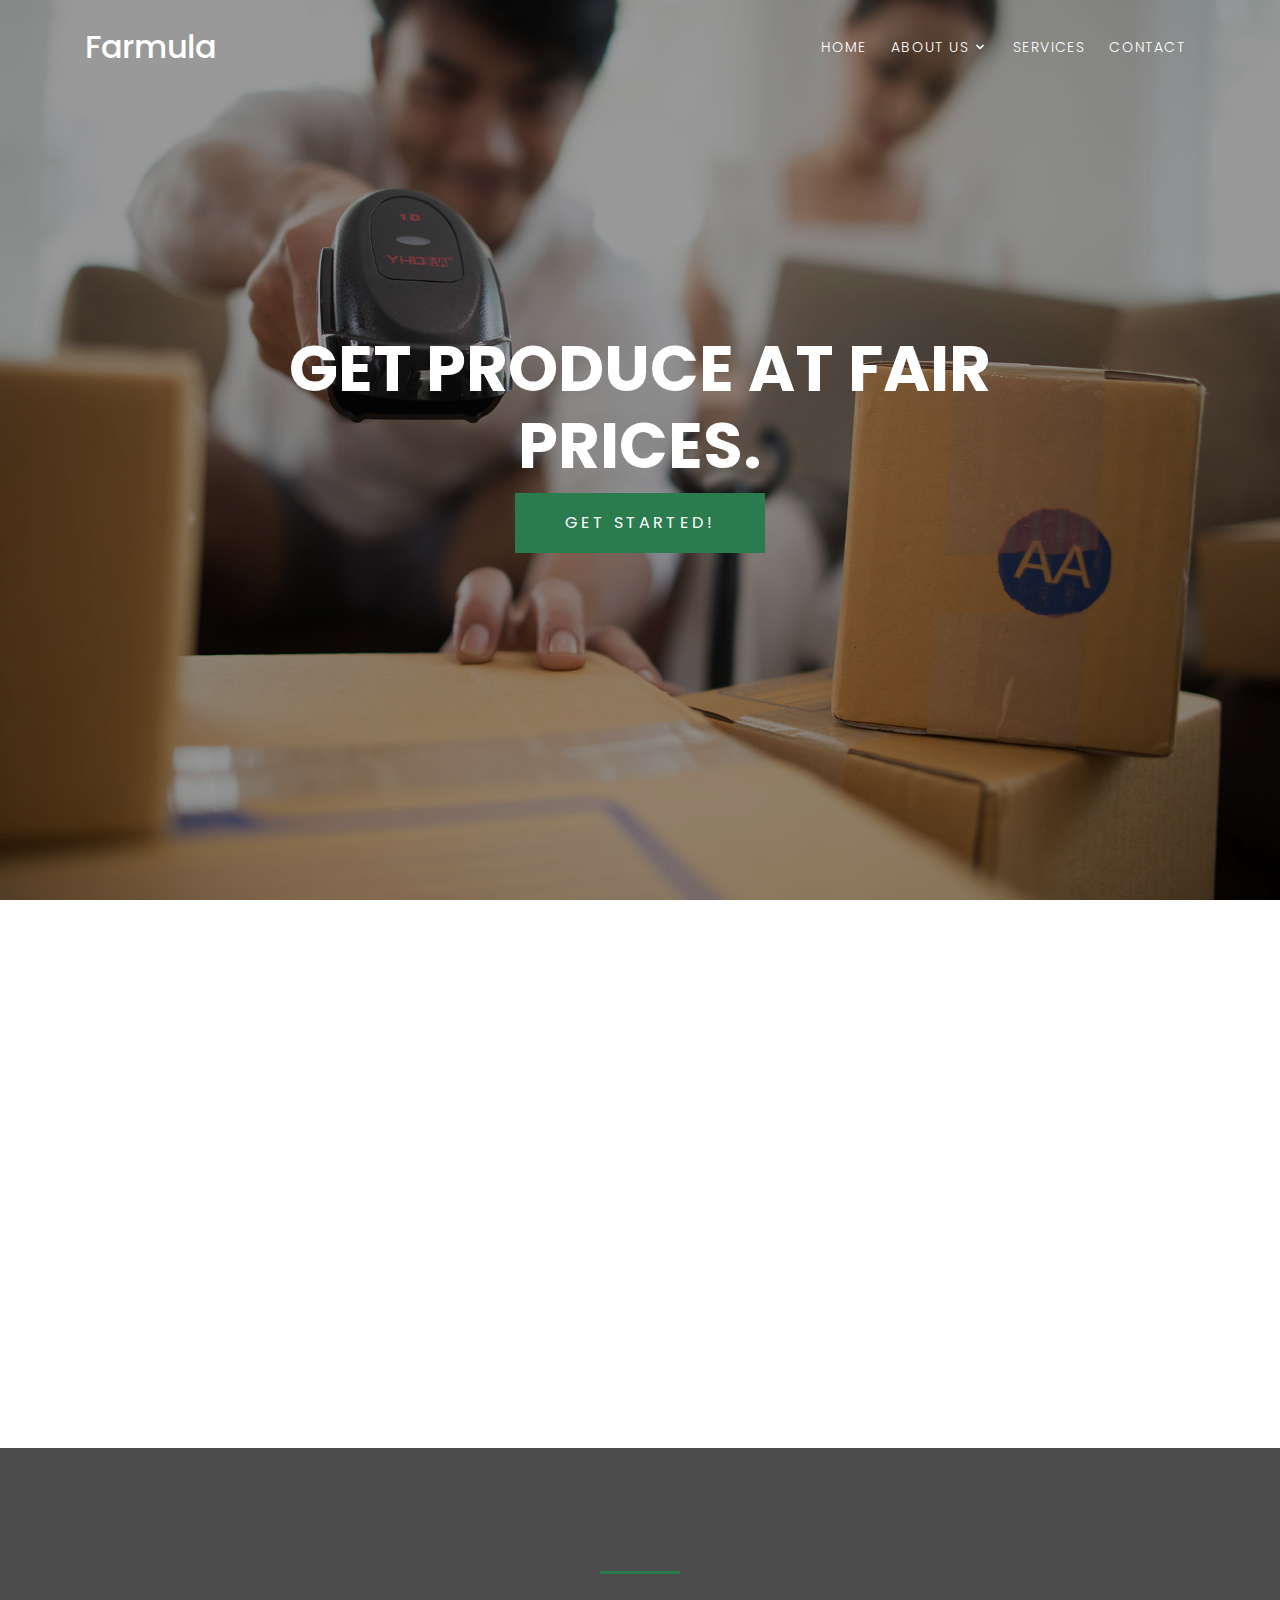
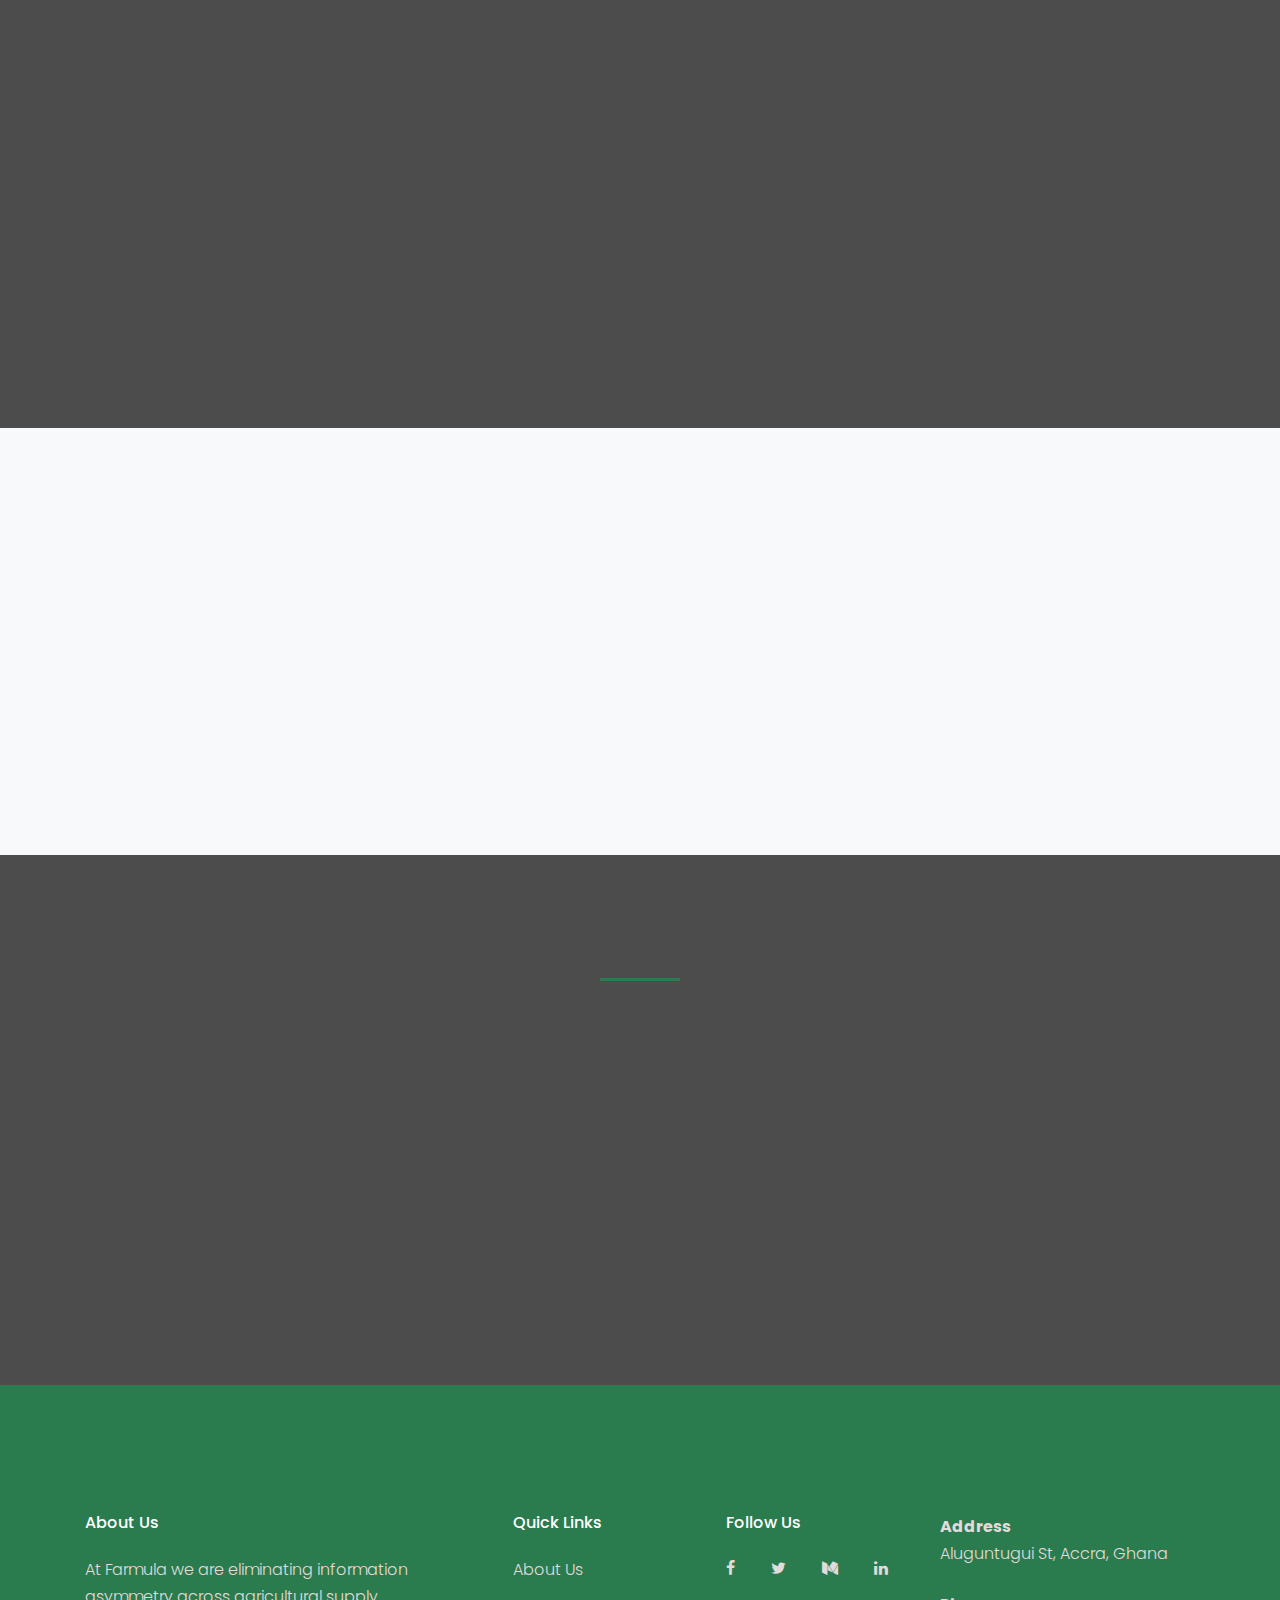
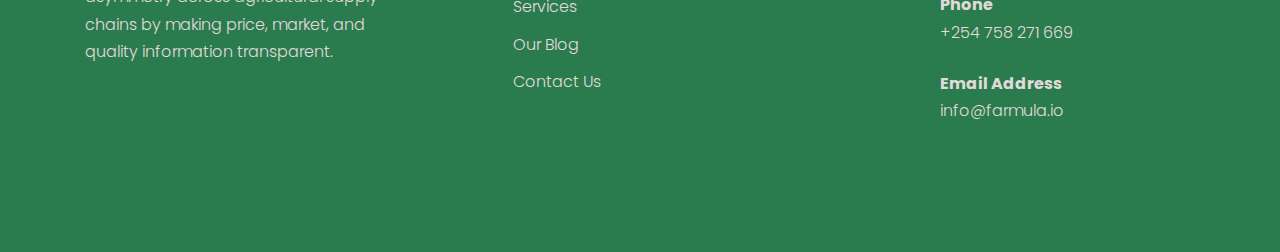
<file: index.html>
<!DOCTYPE html>
<html lang="en">
  <head>
    <title>Farmula</title>
    <meta charset="utf-8">
    <meta name="viewport" content="width=device-width, initial-scale=1, shrink-to-fit=no">
    
    <meta name="description" content="" />
    <meta name="keywords" content="" />
    <meta name="author" content="Free-Template.co" />

    <!-- 
    //////////////////////////////////////////////////////

    FREE TEMPLATE 
    DESIGNED & DEVELOPED by free-template.co
      
    Website:    https://free-template.co
    Facebook:   https://www.facebook.com/FreeDashTemplate.co
    Twitter:    https://twitter.com/Free_Templateco

    //////////////////////////////////////////////////////
    -->

    <link rel="stylesheet" href="https://fonts.googleapis.com/css?family=Poppins:200,300,400,700,900|Display+Playfair:200,300,400,700"> 
    <link rel="stylesheet" href="fonts/icomoon/style.css">

    <link rel="stylesheet" href="css/bootstrap.min.css">
    <link rel="stylesheet" href="css/magnific-popup.css">
    <link rel="stylesheet" href="css/jquery-ui.css">
    <link rel="stylesheet" href="css/owl.carousel.min.css">
    <link rel="stylesheet" href="css/owl.theme.default.min.css">

    <link rel="stylesheet" href="css/bootstrap-datepicker.css">

    <link rel="stylesheet" href="fonts/flaticon/font/flaticon.css">



    <link rel="stylesheet" href="css/aos.css">

    <link rel="stylesheet" href="css/style.css">
    
  </head>
  <body data-spy="scroll" data-target=".site-navbar-target" data-offset="200">
  
  <div class="site-wrap">

    <div class="site-mobile-menu site-navbar-target">
      <div class="site-mobile-menu-header">
        <div class="site-mobile-menu-close mt-3">
          <span class="icon-close2 js-menu-toggle"></span>
        </div>
      </div>
      <div class="site-mobile-menu-body"></div>
    </div>
    
    <header class="site-navbar py-3 js-site-navbar site-navbar-target" role="banner" id="site-navbar">

      <div class="container">
        <div class="row align-items-center">
          
          <div class="col-11 col-xl-2 site-logo">
            <h1 class="mb-0"><a href="index.html" class="text-white h2 mb-0">Farmula</a></h1>
          </div>
          <div class="col-12 col-md-10 d-none d-xl-block">
            <nav class="site-navigation position-relative text-right" role="navigation">

              <ul class="site-menu js-clone-nav mx-auto d-none d-lg-block">
                <li><a href="#section-home" class="nav-link">Home</a></li>
                <li class="has-children">
                  <a href="#section-about" class="nav-link">About Us</a>
                  <ul class="dropdown">
                    <li><a href="#section-how-it-works" class="nav-link">How It Works</a></li>
                    <!-- <li><a href="#section-our-team" class="nav-link">Our Team</a></li> -->
                  </ul>
                </li>
                <li><a href="#section-services" class="nav-link">Services</a></li>
                <!-- <li><a href="#section-benefits" class="nav-link">Benefits</a></li> -->
                <!-- <li><a href="#section-blog" class="nav-link">Blog</a></li> -->
                <li><a href="#section-contact" class="nav-link">Contact</a></li>
              </ul>
            </nav>
          </div>


          <div class="d-inline-block d-xl-none ml-md-0 mr-auto py-3" style="position: relative; top: 3px;"><a href="#" class="site-menu-toggle js-menu-toggle"><span class="icon-menu h3"></span></a></div>

          </div>

        </div>
      </div>
      
    </header>

  

    <!-- <div class="site-blocks-cover overlay" style="background-image: url(images/hero_bg_2.jpg);" data-aos="fade" data-stellar-background-ratio="0.5" id="section-home"> -->
      <div class="site-blocks-cover overlay" style="background-image: url(images/hero_bg_2.jpg);" id="section-home">
      <div class="container">
        <div class="row align-items-center justify-content-center text-center">

          <div class="col-md-8" data-aos="fade-up" data-aos-delay="400">
            

            <h1 class="text-white font-weight-light text-uppercase font-weight-bold" data-aos="fade-up">Get produce at fair prices.</h1>
            <!-- <p class="mb-5" data-aos="fade-up" data-aos-delay="100">An Agritech Company</p> -->
            <p data-aos="fade-up" data-aos-delay="200"><a href="tel:*483*016%23" class="btn btn-primary py-3 px-5 text-white">Get Started!</a></p>
            <!-- href="tel:+1800229933" -->
          </div>
        </div>
      </div>
    </div>  

    <div class="site-section" id="section-about">
      <div class="container">
        <div class="row mb-5">
          
          <div class="col-md-6 ml-auto mb-5 order-md-2" data-aos="fade-up" data-aos-delay="100">
            <!-- <img src="images/img_3.jpg" alt="Image" class="img-fluid rounded" id="img-2"> -->
          </div>
          <div class="col-md-6 order-md-1" data-aos="fade-up">
            <div class="text-left pb-1 border-primary mb-4">
              <h2 class="text-primary">About Us</h2>
            </div>
            <p>At Farmula we are making farmers earn up to 25% more while buyers spend 45% less.</p>
            <p>We achieve this using a price mechanism that takes into account factors affecting produce prices such as input cost, weather, logistics, supply and demand.</p>
            <p>The mechanism we use is transparent to both farmers and buyers and with our fair price information, farmers get improved access to market while buyers spend less for good quality produce.</p>
            
            <!-- <ul class="ul-check list-unstyled success">
              <li>Price transparency</li>
              <li>Access to market</li>
              <li>Agriculture forecasting</li>
            </ul> -->
            
          </div>
          
        </div>
      </div>
    </div>
  
    <div class="site-section bg-image overlay" style="background-image: url('images/hero_bg_4.jpg');" id="section-how-it-works">
      <div class="container">
        <div class="row justify-content-center mb-5">
          <div class="col-md-7 text-center border-primary">
            <h2 class="font-weight-light text-primary" data-aos="fade">How It Works</h2>
          </div>
        </div>
        <div class="row">
          <div class="col-md-6 col-lg-4 mb-5 mb-lg-0" data-aos="fade" data-aos-delay="100">
            <div class="how-it-work-item">
              <span class="number">1</span>
              <div class="how-it-work-body">
                <h2>Post Demand</h2>
                <p class="mb-5">Buyers post their demand by simply calling, sending us a WhatsApp message or posting on our social media groups and specifying produce variety, quantity and expected delivery date.</p>
                <!-- <ul class="ul-check list-unstyled success">
                  <li class="text-white">Access realtime and future prices.</li>
                  <li class="text-white">Guarantee quality check.</li>
                  <li class="text-white">Acccess last mile delivery.</li>
                </ul> -->
              </div>
            </div>
          </div>

          <div class="col-md-6 col-lg-4 mb-5 mb-lg-0" data-aos="fade" data-aos-delay="200">
            <div class="how-it-work-item">
              <span class="number">2</span>
              <div class="how-it-work-body">
                <h2>Get matched to Supply</h2>
                <p class="mb-5">We notify our vetted Farmers via SMS. They upload an image of their supply, provide few details and we automatically match them to demand.</p>
                <!-- <ul class="ul-check list-unstyled success">
                  <li class="text-white">SMS notification when there is demand.</li>
                  <li class="text-white">Automated quality check.</li>
                  <li class="text-white">Get paid within 24hours.</li>
                </ul> -->
              </div>
            </div>
          </div>

          <div class="col-md-6 col-lg-4 mb-5 mb-lg-0" data-aos="fade" data-aos-delay="300">
            <div class="how-it-work-item">
              <span class="number">3</span>
              <div class="how-it-work-body">
                <h2>Last mile delivery</h2>
                <p class="mb-5">Through our trusted logistics partners, we deliver the produce to the buyers' doorstep. We track all deliveries remotely.</p>
                <!-- <ul class="ul-check list-unstyled success">
                  <li class="text-white">Track order.</li>
                  <li class="text-white">Get order delivered to you.</li>
                  <li class="text-white">Pay upon delivery.</li>
                </ul> -->
              </div>
            </div>
          </div>

        </div>
      </div>
    </div>


    <div class="site-section bg-light" id="section-services">
      <div class="container">
        <div class="row justify-content-center mb-5" data-aos="fade-up">
          <div class="col-md-7 text-center border-primary">
            <h2 class="mb-0 text-primary">Our Services</h2>
            <!-- <p class="color-black-opacity-5">Lorem ipsum dolor sit amet.</p> -->
          </div>
        </div>
        <div class="row align-items-stretch">
          <div class="col-md-6 col-lg-4 mb-4 mb-lg-4" data-aos="fade-up">
            <div class="unit-4 d-flex">
              <!-- <div class="unit-4-icon mr-4"><span class="text-primary flaticon-plane"></span></div> -->
              <div class="unit-4-icon mr-4"><span class="text-primary"></span></div>
              <div>
                <h3>Demand Supply Matching</h3>
                <p>We are demand driven and ensure buyers demands come first. Farmers can get matched by just uploading an image of their produce.</p>
                <!-- <p><a href="#">Learn More</a></p> -->
              </div>
            </div>
          </div>
          <div class="col-md-6 col-lg-4 mb-4 mb-lg-4" data-aos="fade-up" data-aos-delay="100">
            <div class="unit-4 d-flex">
              <!-- <div class="unit-4-icon mr-4"><span class="text-primary flaticon-boat-ship"></span></div> -->
              <div class="unit-4-icon mr-4"><span class="text-primary"></span></div>
              <div>
                <h3>Quality Check</h3>
                <p>We use image recognition to validate type and produce from our farmers matches buyers specification.</p>
                <!-- <p><a href="#">Learn More</a></p> -->
              </div>
            </div>
          </div>
          <div class="col-md-6 col-lg-4 mb-4 mb-lg-4" data-aos="fade-up" data-aos-delay="200">
            <div class="unit-4 d-flex">
              <!-- <div class="unit-4-icon mr-4"><span class="text-primary flaticon-truck"></span></div> -->
              <div class="unit-4-icon mr-4"><span class="text-primary"></span></div>
              <div>
                <h3>Agriculture Forecasting</h3>
                <p>Explore our model currently in beta that provides future prices of produce and allows for better planning and trading of produce.. </p>
                <!-- <p><a href="#">Learn More</a></p> -->
              </div>
            </div>
          </div>


          <!-- <div class="col-md-6 col-lg-4 mb-4 mb-lg-4" data-aos="fade-up" data-aos-delay="300">
            <div class="unit-4 d-flex">
              <div class="unit-4-icon mr-4"><span class="text-primary flaticon-warehouse"></span></div>
              <div>
                <h3>Warehousing</h3>
                <p>Lorem ipsum dolor sit amet consectetur adipisicing elit. Perferendis quis molestiae vitae eligendi at.</p>
                <p><a href="#">Learn More</a></p>
              </div>
            </div>
          </div>
          <div class="col-md-6 col-lg-4 mb-4 mb-lg-4" data-aos="fade-up" data-aos-delay="400">
            <div class="unit-4 d-flex">
              <div class="unit-4-icon mr-4"><span class="text-primary flaticon-wooden"></span></div>
              <div>
                <h3>Storage</h3>
                <p>Lorem ipsum dolor sit amet consectetur adipisicing elit. Perferendis quis molestiae vitae eligendi at.</p>
                <p><a href="#">Learn More</a></p>
              </div>
            </div>
          </div>
          <div class="col-md-6 col-lg-4 mb-4 mb-lg-4" data-aos="fade-up" data-aos-delay="500">
            <div class="unit-4 d-flex">
              <div class="unit-4-icon mr-4"><span class="text-primary flaticon-worldwide"></span></div>
              <div>
                <h3>Worldwide Delivery</h3>
                <p>Lorem ipsum dolor sit amet consectetur adipisicing elit. Perferendis quis molestiae vitae eligendi at.</p>
                <p><a href="#">Learn More</a></p>
              </div>
            </div>
          </div> -->

        </div>
      </div>
    </div>

    <div class="site-section bg-image overlay" style="background-image: url('images/hero_bg_4.jpg');" id="section-benefits">
      <div class="container">
        <div class="row justify-content-center mb-5">
          <div class="col-md-7 text-center border-primary">
            <h2 class="font-weight-light text-primary" data-aos="fade">Benefits</h2>
          </div>
        </div>
        <div class="row">
          <div class="col-lg-6 mb-5 mb-lg-0" data-aos="fade" data-aos-delay="100">
            <div class="how-it-work-item">
              <!-- <span class="number">1</span> -->
              <div class="how-it-work-body">
                <h2>For Farmers</h2>
                <!-- <p class="mb-5">Buyers post their demand by simply calling, sending us a WhatsApp message or posting on our social media groups and specifying produce variety, quantity and expected delivery date.</p> -->
                <ul class="ul-check list-unstyled success">
                  <li class="text-white">Farmers get consistent demand requests, more access to market = more money</li>
                  <li class="text-white">Farmers get paid within a maximum of 48 hours</li>
                  <li class="text-white">Farmers get to earn an average of 25% more</li>
                </ul>
              </div>
            </div>
          </div>

          <div class="col-lg-6 mb-5 mb-lg-0" data-aos="fade" data-aos-delay="200">
            <div class="how-it-work-item">
              <!-- <span class="number">2</span> -->
              <div class="how-it-work-body">
                <h2>For Buyers</h2>
                <!-- <p class="mb-5">We notify our vetted Farmers via SMS. They upload an image of their supply, provide few details and we automatically match them to demand.</p> -->
                <ul class="ul-check list-unstyled success">
                  <li class="text-white">Buyers are assured of great quality produce; We use image recognition to validate quality and type of produce</li>
                  <li class="text-white">Buyers are able to spend an average of 45% less and pay on delivery</li>
                  <li class="text-white">Buyers have assured convenience; focus on your customers, let's focus on getting your demands to you.</li>
                </ul>
              </div>
            </div>
          </div>

          <!-- <div class="col-md-6 col-lg-4 mb-5 mb-lg-0" data-aos="fade" data-aos-delay="300">
            <div class="how-it-work-item">
              <span class="number">3</span>
              <div class="how-it-work-body">
                <h2>Last mile delivery</h2>
                <p class="mb-5">Through our trusted logistics partners, we deliver the produce to the buyers' doorstep. We track all deliveries remotely.</p> -->
                <!-- <ul class="ul-check list-unstyled success">
                  <li class="text-white">Track order.</li>
                  <li class="text-white">Get order delivered to you.</li>
                  <li class="text-white">Pay upon delivery.</li>
                </ul> -->
              <!-- </div>
            </div>
          </div> -->

        </div>
      </div>
    </div>


    <!-- <div class="site-section border-bottom" id="section-our-team">
      <div class="container">
        <div class="row justify-content-center mb-5">
          <div class="col-md-7 text-center border-primary">
            <h2 class="font-weight-light text-primary" data-aos="fade">Our Team</h2>
          </div>
        </div>
        <div class="row">
          <div class="col-md-6 col-lg-4 mb-5 mb-lg-0" data-aos="fade" data-aos-delay="100">
            <div class="person">
              <img src="images/person_1.jpg" alt="Image" class="img-fluid rounded mb-5 w-75 rounded-circle">
              <h3>Ahmed Madani</h3>
              <p class="position text-muted">Co-Founder, CTO</p> -->
              <!-- <p class="mb-4">Lorem ipsum dolor sit amet consectetur adipisicing elit. Nisi at consequatur unde molestiae quidem provident voluptatum deleniti quo iste error eos est praesentium distinctio cupiditate tempore suscipit inventore deserunt tenetur.</p> -->
              <!-- <ul class="ul-social-circle">
                <li><a href="#"><span class="icon-facebook"></span></a></li>
                <li><a href="#"><span class="icon-twitter"></span></a></li>
                <li><a href="#"><span class="icon-linkedin"></span></a></li>
                <li><a href="#"><span class="icon-instagram"></span></a></li>
              </ul>
            </div>
          </div>
          <div class="col-md-6 col-lg-4 mb-5 mb-lg-0" data-aos="fade" data-aos-delay="200">
            <div class="person">
              <img src="images/person_2.jpg" alt="Image" class="img-fluid rounded mb-5 w-75 rounded-circle">
              <h3>Jacky Kimani</h3>
              <p class="position text-muted">Co-Founder, CPO</p> -->
              <!-- <p class="mb-4">Lorem ipsum dolor sit amet consectetur adipisicing elit. Nisi at consequatur unde molestiae quidem provident voluptatum deleniti quo iste error eos est praesentium distinctio cupiditate tempore suscipit inventore deserunt tenetur.</p> -->
              <!-- <ul class="ul-social-circle">
                <li><a href="#"><span class="icon-facebook"></span></a></li>
                <li><a href="#"><span class="icon-twitter"></span></a></li>
                <li><a href="#"><span class="icon-linkedin"></span></a></li>
                <li><a href="#"><span class="icon-instagram"></span></a></li>
              </ul>
            </div>
          </div>
          <div class="col-md-6 col-lg-4 mb-5 mb-lg-0" data-aos="fade" data-aos-delay="300">
            <div class="person">
              <img src="images/person_4.jpg" alt="Image" class="img-fluid rounded mb-5 w-75 rounded-circle">
              <h3>Ibrahim Abdulmalik</h3>
              <p class="position text-muted">Co-Founder, COO</p> -->
              <!-- <p class="mb-4">Lorem ipsum dolor sit amet consectetur adipisicing elit. Nisi at consequatur unde molestiae quidem provident voluptatum deleniti quo iste error eos est praesentium distinctio cupiditate tempore suscipit inventore deserunt tenetur.</p> -->
              <!-- <ul class="ul-social-circle">
                <li><a href="#"><span class="icon-facebook"></span></a></li>
                <li><a href="#"><span class="icon-twitter"></span></a></li>
                <li><a href="#"><span class="icon-linkedin"></span></a></li>
                <li><a href="#"><span class="icon-instagram"></span></a></li>
              </ul>
            </div>
          </div>
        </div>
      </div>
    </div> -->





    <!-- <div class="site-section block-13" id="section-industries">

      <div class="container">
        <div class="row justify-content-center mb-5">
          <div class="col-md-7 text-center border-primary">
            <h2 class="mb-0 text-primary">Industries</h2>
            <p class="color-black-opacity-5">Lorem ipsum dolor sit amet.</p>
          </div>
        </div>
      </div>

      <div class="owl-carousel nonloop-block-13">
        <div>
          <a href="#" class="unit-1 text-center">
            <img src="images/img_1.jpg" alt="Image" class="img-fluid">
            <div class="unit-1-text">
              <h3 class="unit-1-heading">Storage</h3>
            </div>
          </a>
        </div>

        <div>
          <a href="#" class="unit-1 text-center">
            <img src="images/img_2.jpg" alt="Image" class="img-fluid">
            <div class="unit-1-text">
              <h3 class="unit-1-heading">Air Transports</h3>
            </div>
          </a>
        </div>

        <div>
          <a href="#" class="unit-1 text-center">
            <img src="images/img_3.jpg" alt="Image" class="img-fluid">
            <div class="unit-1-text">
              <h3 class="unit-1-heading">Cargo Transports</h3>
            </div>
          </a>
        </div>

        <div>
          <a href="#" class="unit-1 text-center">
            <img src="images/img_4.jpg" alt="Image" class="img-fluid">
            <div class="unit-1-text">
              <h3 class="unit-1-heading">Cargo Ship</h3>
            </div>
          </a>
        </div>

        <div>
          <a href="#" class="unit-1 text-center">
            <img src="images/img_5.jpg" alt="Image" class="img-fluid">
            <div class="unit-1-text">
              <h3 class="unit-1-heading">Ware Housing</h3>
            </div>
          </a>
        </div>


      </div>
    </div> -->


    <!-- <div class="site-blocks-cover overlay inner-page-cover" style="background-image: url(images/hero_bg_2.jpg); background-attachment: fixed;">
      <div class="container">
        <div class="row align-items-center justify-content-center text-center">

          <div class="col-md-7" data-aos="fade-up">
            <a href="https://vimeo.com/channels/staffpicks/93951774" class="play-single-big mb-4 d-inline-block popup-vimeo"><span class="icon-play"></span></a>
            <h2 class="text-white font-weight-light mb-5 h1">Watch The Video</h2>
            
          </div>
        </div>
      </div>
    </div>   -->
    
    <!-- <div class="site-section border-bottom">
      <div class="container">

        <div class="row justify-content-center mb-5">
          <div class="col-md-7 text-center border-primary">
            <h2 class="font-weight-light text-primary">Testimonials</h2>
          </div>
        </div>

        <div class="slide-one-item home-slider owl-carousel">
          <div>
            <div class="testimonial">
              <figure class="mb-4">
                <img src="images/person_1.jpg" alt="Image" class="img-fluid mb-3">
                
              </figure>
              <blockquote>
                <p>&ldquo;Lorem ipsum dolor sit amet consectetur adipisicing elit. Consectetur unde reprehenderit aperiam quaerat fugiat repudiandae explicabo animi minima fuga beatae illum eligendi incidunt consequatur. Amet dolores excepturi earum unde iusto.&rdquo;</p>
                <p class="author"> &mdash; John Trump</p>
              </blockquote>
            </div>
          </div>
          <div>
            <div class="testimonial">
              <figure class="mb-4">
                <img src="images/person_2.jpg" alt="Image" class="img-fluid mb-3">
                
              </figure>
              <blockquote>
                <p>&ldquo;Lorem ipsum dolor sit amet consectetur adipisicing elit. Consectetur unde reprehenderit aperiam quaerat fugiat repudiandae explicabo animi minima fuga beatae illum eligendi incidunt consequatur. Amet dolores excepturi earum unde iusto.&rdquo;</p>
                <p class="author"> &mdash; Roger Moore</p>
              </blockquote>
            </div>
          </div>

          <div>
            <div class="testimonial">
              <figure class="mb-4">
                <img src="images/person_4.jpg" alt="Image" class="img-fluid mb-3">
              </figure>
              <blockquote>
                <p>&ldquo;Lorem ipsum dolor sit amet consectetur adipisicing elit. Consectetur unde reprehenderit aperiam quaerat fugiat repudiandae explicabo animi minima fuga beatae illum eligendi incidunt consequatur. Amet dolores excepturi earum unde iusto.&rdquo;</p>
                <p class="author"> &mdash; Ben Carson</p>
              </blockquote>
            </div>
          </div>

          <div>
            <div class="testimonial">
              <figure class="mb-4">
                <img src="images/person_5.jpg" alt="Image" class="img-fluid mb-3">
              </figure>
              <blockquote>
                <p>&ldquo;Lorem ipsum dolor sit amet consectetur adipisicing elit. Consectetur unde reprehenderit aperiam quaerat fugiat repudiandae explicabo animi minima fuga beatae illum eligendi incidunt consequatur. Amet dolores excepturi earum unde iusto.&rdquo;</p>
                <p class="author"> &mdash; Jed Smith</p>
              </blockquote>
            </div>
          </div>

        </div>
      </div>
    </div> -->

    <!-- <div class="site-section" id="section-blog">
      <div class="container">
        <div class="row justify-content-center mb-5">
          <div class="col-md-7 text-center border-primary">
            <h2 class="font-weight-light text-primary">Our Blog</h2>
            <p class="color-black-opacity-5">See Our Daily News &amp; Updates</p>
          </div>
        </div>
        <div class="row mb-5 align-items-stretch">
          <div class="col-md-6 col-lg-4 mb-4 mb-lg-4" data-aos="fade-up">
            <div class="h-entry">
              <img src="images/blog_1.jpg" alt="Image" class="img-fluid">
              <h2 class="font-size-regular"><a href="#">How Logistics Company Improve Spendings</a></h2>
              <div class="meta mb-4">by Jed Wilson <span class="mx-2">&bullet;</span> Jan 18, 2019 <span class="mx-2">&bullet;</span> <a href="#">News</a></div>
              <p>Lorem ipsum dolor sit amet consectetur adipisicing elit. Natus eligendi nobis ea maiores sapiente veritatis reprehenderit suscipit quaerat rerum voluptatibus a eius.</p>
            </div> 
          </div>
          <div class="col-md-6 col-lg-4 mb-4 mb-lg-4" data-aos="fade-up" data-aos-delay="100">
            <div class="h-entry">
              <img src="images/blog_2.jpg" alt="Image" class="img-fluid">
              <h2 class="font-size-regular"><a href="#">How Logistics Company Improve Spendings</a></h2>
              <div class="meta mb-4">by Jed Wilson <span class="mx-2">&bullet;</span> Jan 18, 2019 <span class="mx-2">&bullet;</span> <a href="#">News</a></div>
              <p>Lorem ipsum dolor sit amet consectetur adipisicing elit. Natus eligendi nobis ea maiores sapiente veritatis reprehenderit suscipit quaerat rerum voluptatibus a eius.</p>
            </div> 
          </div>
          <div class="col-md-6 col-lg-4 mb-4 mb-lg-4" data-aos="fade-up" data-aos-delay="200">
            <div class="h-entry">
              <img src="images/blog_3.jpg" alt="Image" class="img-fluid">
              <h2 class="font-size-regular"><a href="#">How Logistics Company Improve Spendings</a></h2>
              <div class="meta mb-4">by Jed Wilson <span class="mx-2">&bullet;</span> Jan 18, 2019 <span class="mx-2">&bullet;</span> <a href="#">News</a></div>
              <p>Lorem ipsum dolor sit amet consectetur adipisicing elit. Natus eligendi nobis ea maiores sapiente veritatis reprehenderit suscipit quaerat rerum voluptatibus a eius.</p>
            </div>
          </div>
        </div>
        <div class="row">
          <div class="col-12 text-center" data-aos="fade-up" data-aos-delay="300">
            <p class="mb-0"><a href="https://free-template.co" class="btn btn-primary py-3 px-5 text-white">View All Blog Posts</a></p>
          </div>
        </div>
      </div>
    </div> -->

    <!-- <div class="site-section bg-light" id="section-contact">
      <div class="container">
        <div class="row justify-content-center mb-5">
          <div class="col-md-7 text-center border-primary">
            <h2 class="font-weight-light text-primary">Contact Us</h2>
            <p class="color-black-opacity-5">See Our Daily News &amp; Updates</p>
          </div>
        </div>
        <div class="row">
          <div class="col-md-7 mb-5">
            <div class="p-4 mb-3 bg-white">
              <h3 class="h5 text-black mb-3">More Info</h3>
              <p>Lorem ipsum dolor sit amet, consectetur adipisicing elit. Ipsa ad iure porro mollitia architecto hic consequuntur. Distinctio nisi perferendis dolore, ipsa consectetur? Fugiat quaerat eos qui, libero neque sed nulla.</p>
              <p><a href="#" class="btn btn-primary px-4 py-2 text-white">Learn More</a></p>
            </div>
            

            <form action="#" class="p-5 bg-white">
             

              <div class="row form-group">
                <div class="col-md-6 mb-3 mb-md-0">
                  <label class="text-black" for="fname">First Name</label>
                  <input type="text" id="fname" class="form-control">
                </div>
                <div class="col-md-6">
                  <label class="text-black" for="lname">Last Name</label>
                  <input type="text" id="lname" class="form-control">
                </div>
              </div>

              <div class="row form-group">
                
                <div class="col-md-12">
                  <label class="text-black" for="email">Email</label> 
                  <input type="email" id="email" class="form-control">
                </div>
              </div>

              <div class="row form-group">
                
                <div class="col-md-12">
                  <label class="text-black" for="subject">Subject</label> 
                  <input type="subject" id="subject" class="form-control">
                </div>
              </div>

              <div class="row form-group">
                <div class="col-md-12">
                  <label class="text-black" for="message">Message</label> 
                  <textarea name="message" id="message" cols="30" rows="7" class="form-control"></textarea>
                </div>
              </div>

              <div class="row form-group">
                <div class="col-md-12">
                  <input type="submit" value="Send Message" class="btn btn-primary py-2 px-4 text-white">
                </div>
              </div>

  
            </form>
          </div>
          <div class="col-md-5">
            
            <div class="p-4 mb-3 bg-white">
              <p class="mb-0 font-weight-bold">Address</p>
              <p class="mb-4">Aluguntugui St, Accra, Ghana</p>

              <p class="mb-0 font-weight-bold">Phone</p>
              <p class="mb-4"><a href="#">+254 758 271 669</a></p>

              <p class="mb-0 font-weight-bold">Email Address</p>
              <p class="mb-0"><a href="#">info@farmula.io</a></p>

            </div>
            
            <div class="p-4 mb-3 bg-white">
              <h3 class="h5 text-black mb-3">More Info</h3>
              <p>Lorem ipsum dolor sit amet, consectetur adipisicing elit. Ipsa ad iure porro mollitia architecto hic consequuntur. Distinctio nisi perferendis dolore, ipsa consectetur? Fugiat quaerat eos qui, libero neque sed nulla.</p>
              <p><a href="#" class="btn btn-primary px-4 py-2 text-white">Learn More</a></p>
            </div>

          </div>
        </div>
      </div>
    </div> -->
  
    
    <footer class="site-footer">
      <div class="container">
        <div class="row">
          <div class="col-md-9">
            <div class="row">
              <div class="col-md-5 mr-auto">
                <h2 class="footer-heading mb-4">About Us</h2>
                <p>At Farmula we are eliminating information asymmetry across agricultural supply chains by making price, market,  and quality information transparent.</p>
              </div>
              
              <div class="col-md-3">
                <h2 class="footer-heading mb-4">Quick Links</h2>
                <ul class="list-unstyled">
                  <li><a href="#section-about">About Us</a></li>
                  <li><a href="#section-services">Services</a></li>
                  <li><a href="#section-blog">Our Blog</a></li>
                  <li><a href="#section-contact">Contact Us</a></li>
                </ul>
              </div>
              <div class="col-md-3">
                <h2 class="footer-heading mb-4">Follow Us</h2>
                <a href="http://facebook.com/farmula.io" target="_blank" class="pl-0 pr-3"><span class="icon-facebook"></span></a>
                <a href="http://twitter.com/farmula_" class="pl-3 pr-3" target="_blank"><span class="icon-twitter"></span></a>
                <!-- <a href="#" class="pl-3 pr-3" target="_blank"><span class="icon-instagram"></span></a> -->
                <a href="http://medium.com/farmula" class="pl-3 pr-3" target="_blank"><span class="icon-medium"></span></a>
                <a href="http://linkedin.com/company/farmula" class="pl-3 pr-3" target="_blank"><span class="icon-linkedin"></span></a>
              </div>
            </div>
          </div>
          <!-- <div class="col-md-3">
            <h2 class="footer-heading mb-4">Subscribe Newsletter</h2>
            <form action="#" method="post">
              <div class="input-group mb-3">
                <input type="text" class="form-control border-secondary text-white bg-transparent" placeholder="Enter Email" aria-label="Enter Email" aria-describedby="button-addon2">
                <div class="input-group-append">
                  <button class="btn btn-primary text-white" type="button" id="button-addon2">Send</button>
                </div>
              </div>
            </form>
          </div> -->
          <div class="col-md-3">
          <!-- <div class="p-4 mb-3 bg-white"> -->
            <p class="mb-0 font-weight-bold">Address</p>
            <p class="mb-4">Aluguntugui St, Accra, Ghana</p>

            <p class="mb-0 font-weight-bold">Phone</p>
            <p class="mb-4"><a href="#">+254 758 271 669</a></p>

            <p class="mb-0 font-weight-bold">Email Address</p>
            <p class="mb-0"><a href="#">info@farmula.io</a></p>

          <!-- </div> -->
        </div>
        </div>
        <!-- <div class="row pt-5 mt-5 text-center">
          <div class="col-md-12">
            <div class="border-top pt-5">
              <p>
              <small class="block">&copy; <script>document.write(new Date().getFullYear());</script> Logis Free Template. All Rights Reserved. <br> Designed &amp; Developed by <a href="https://free-template.co/" target="_blank">Free-Template.co</a></small> 
              </p>
            </div>
          </div>
          
        </div> -->
      </div>
    </footer>
  <!-- </div> -->

  <script src="js/jquery-3.3.1.min.js"></script>
  <script src="js/jquery-migrate-3.0.1.min.js"></script>
  <script src="js/jquery-ui.js"></script>
  <script src="js/jquery.easing.1.3.js"></script>
  <script src="js/popper.min.js"></script>
  <script src="js/bootstrap.min.js"></script>
  <script src="js/owl.carousel.min.js"></script>
  <script src="js/jquery.stellar.min.js"></script>
  <script src="js/jquery.countdown.min.js"></script>
  <script src="js/jquery.magnific-popup.min.js"></script>
  <script src="js/bootstrap-datepicker.min.js"></script>
  <script src="js/aos.js"></script>

  <script src="js/main.js"></script>
    
  </body>
</html>
</file>
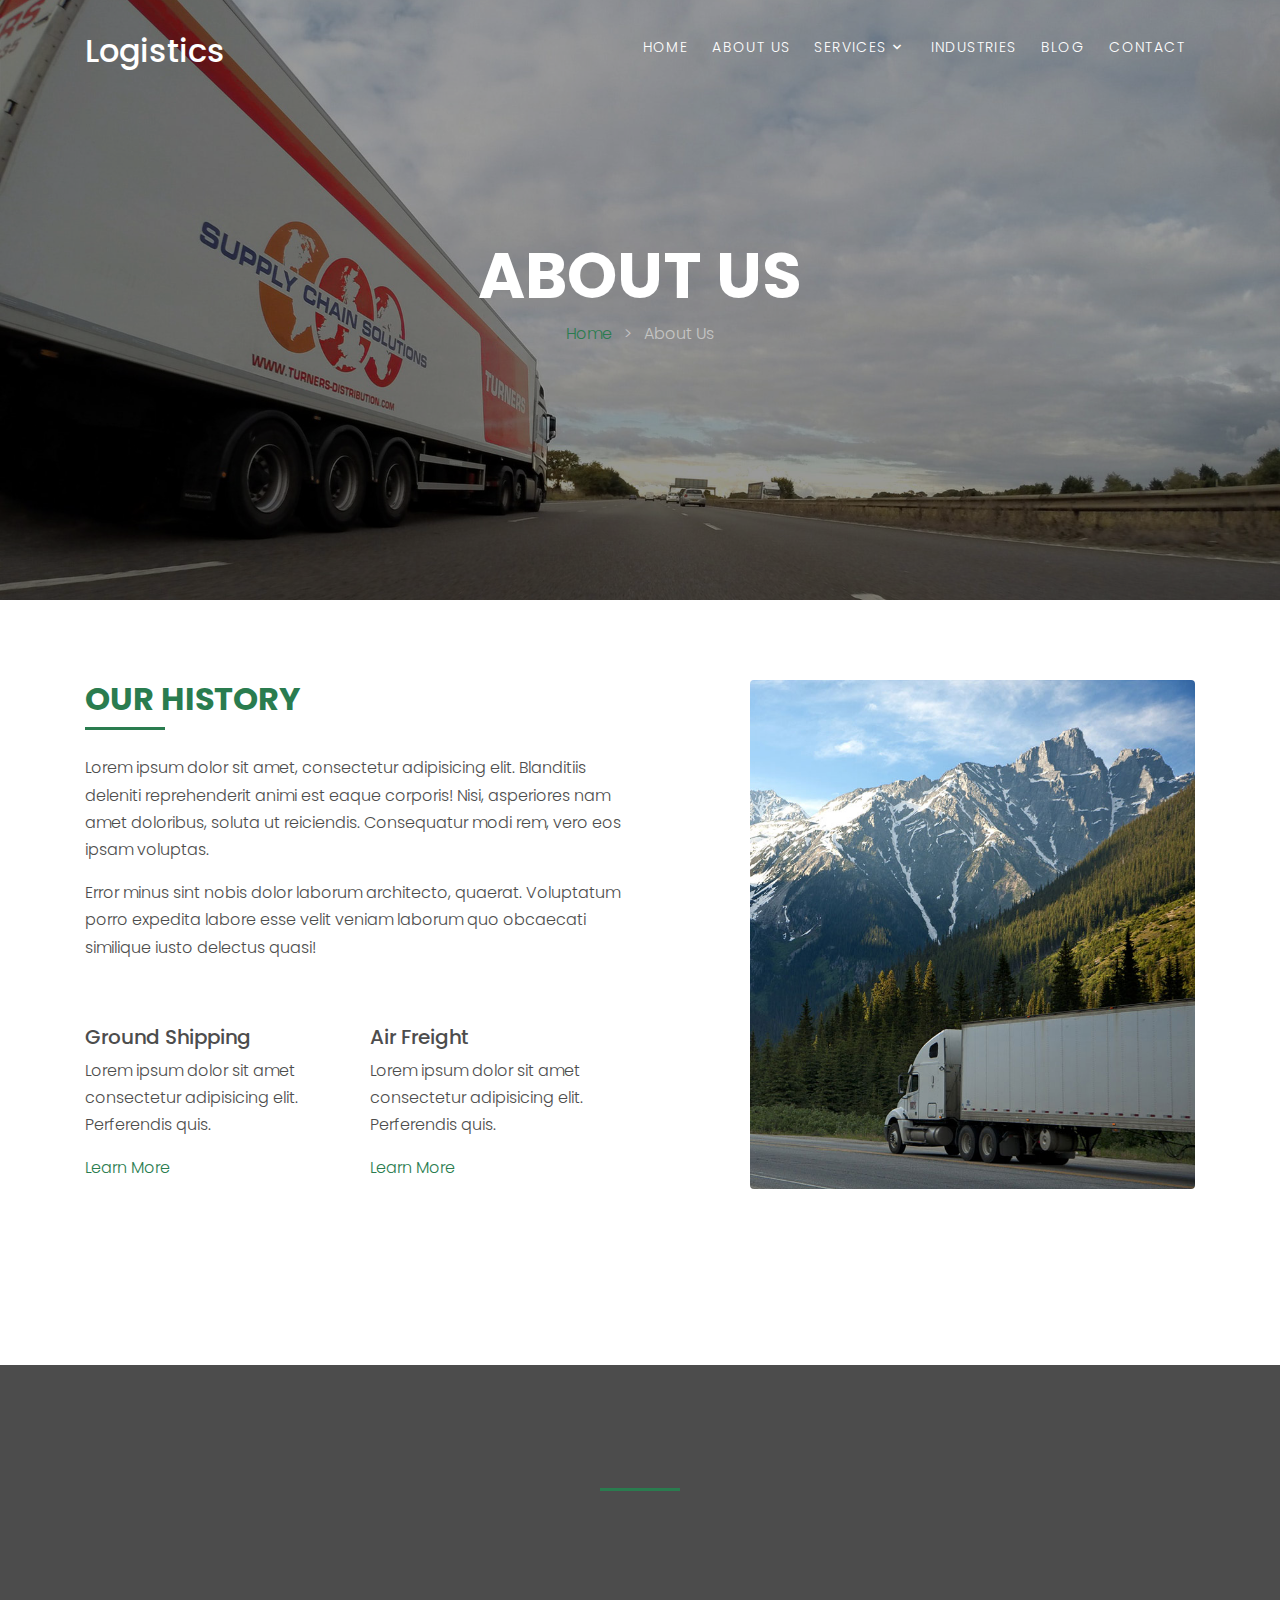
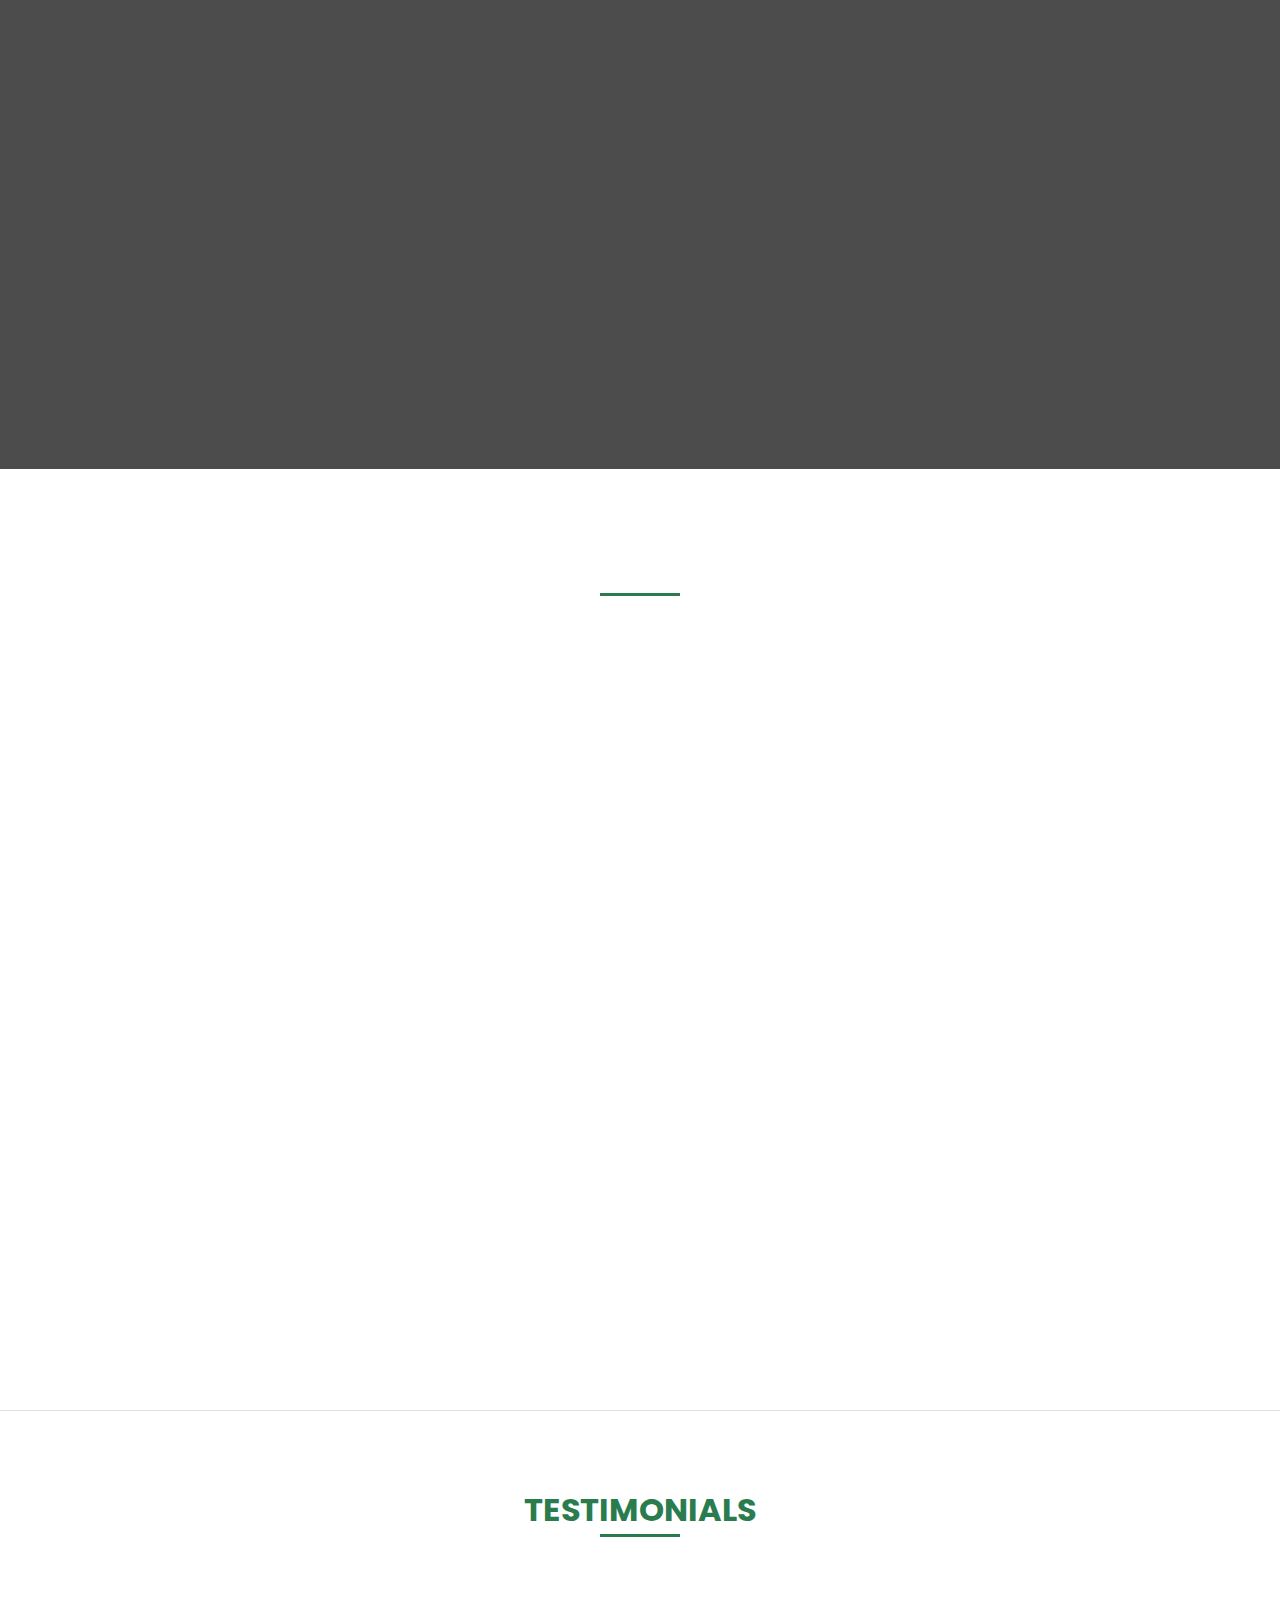
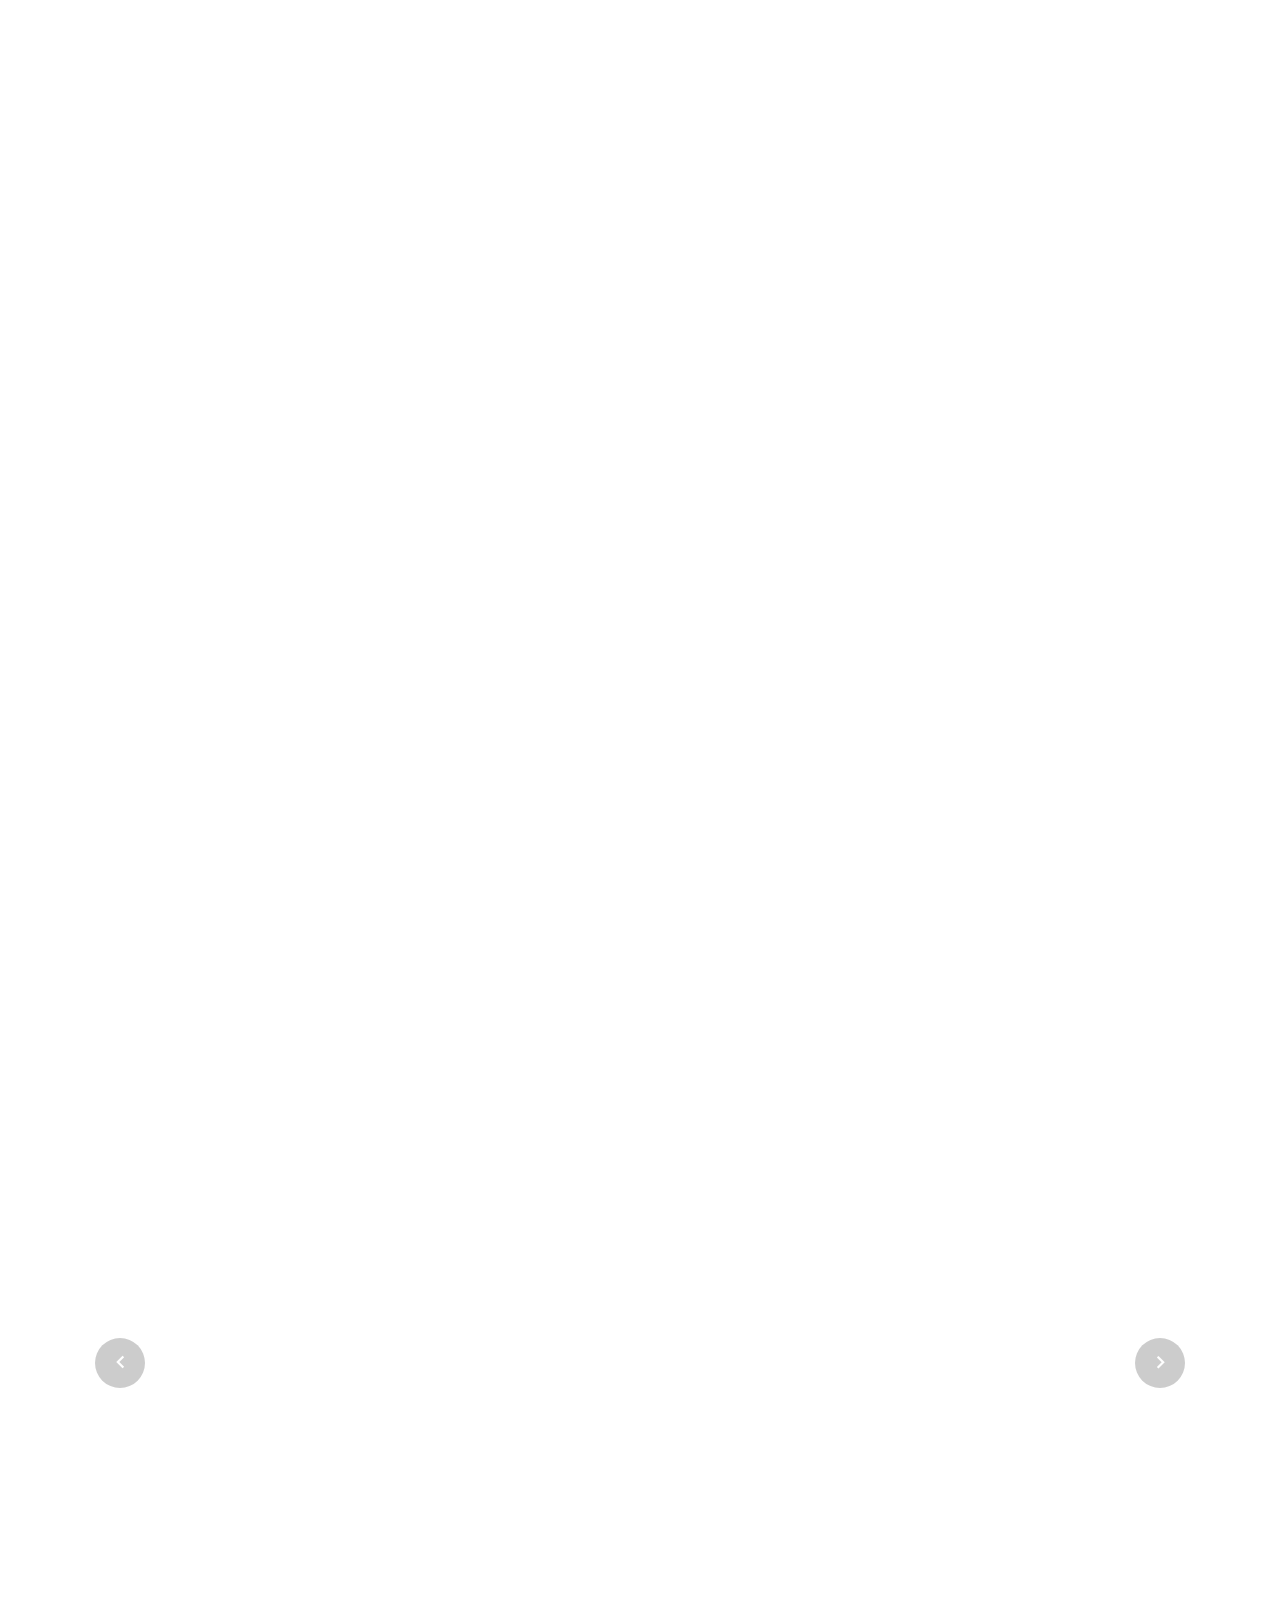
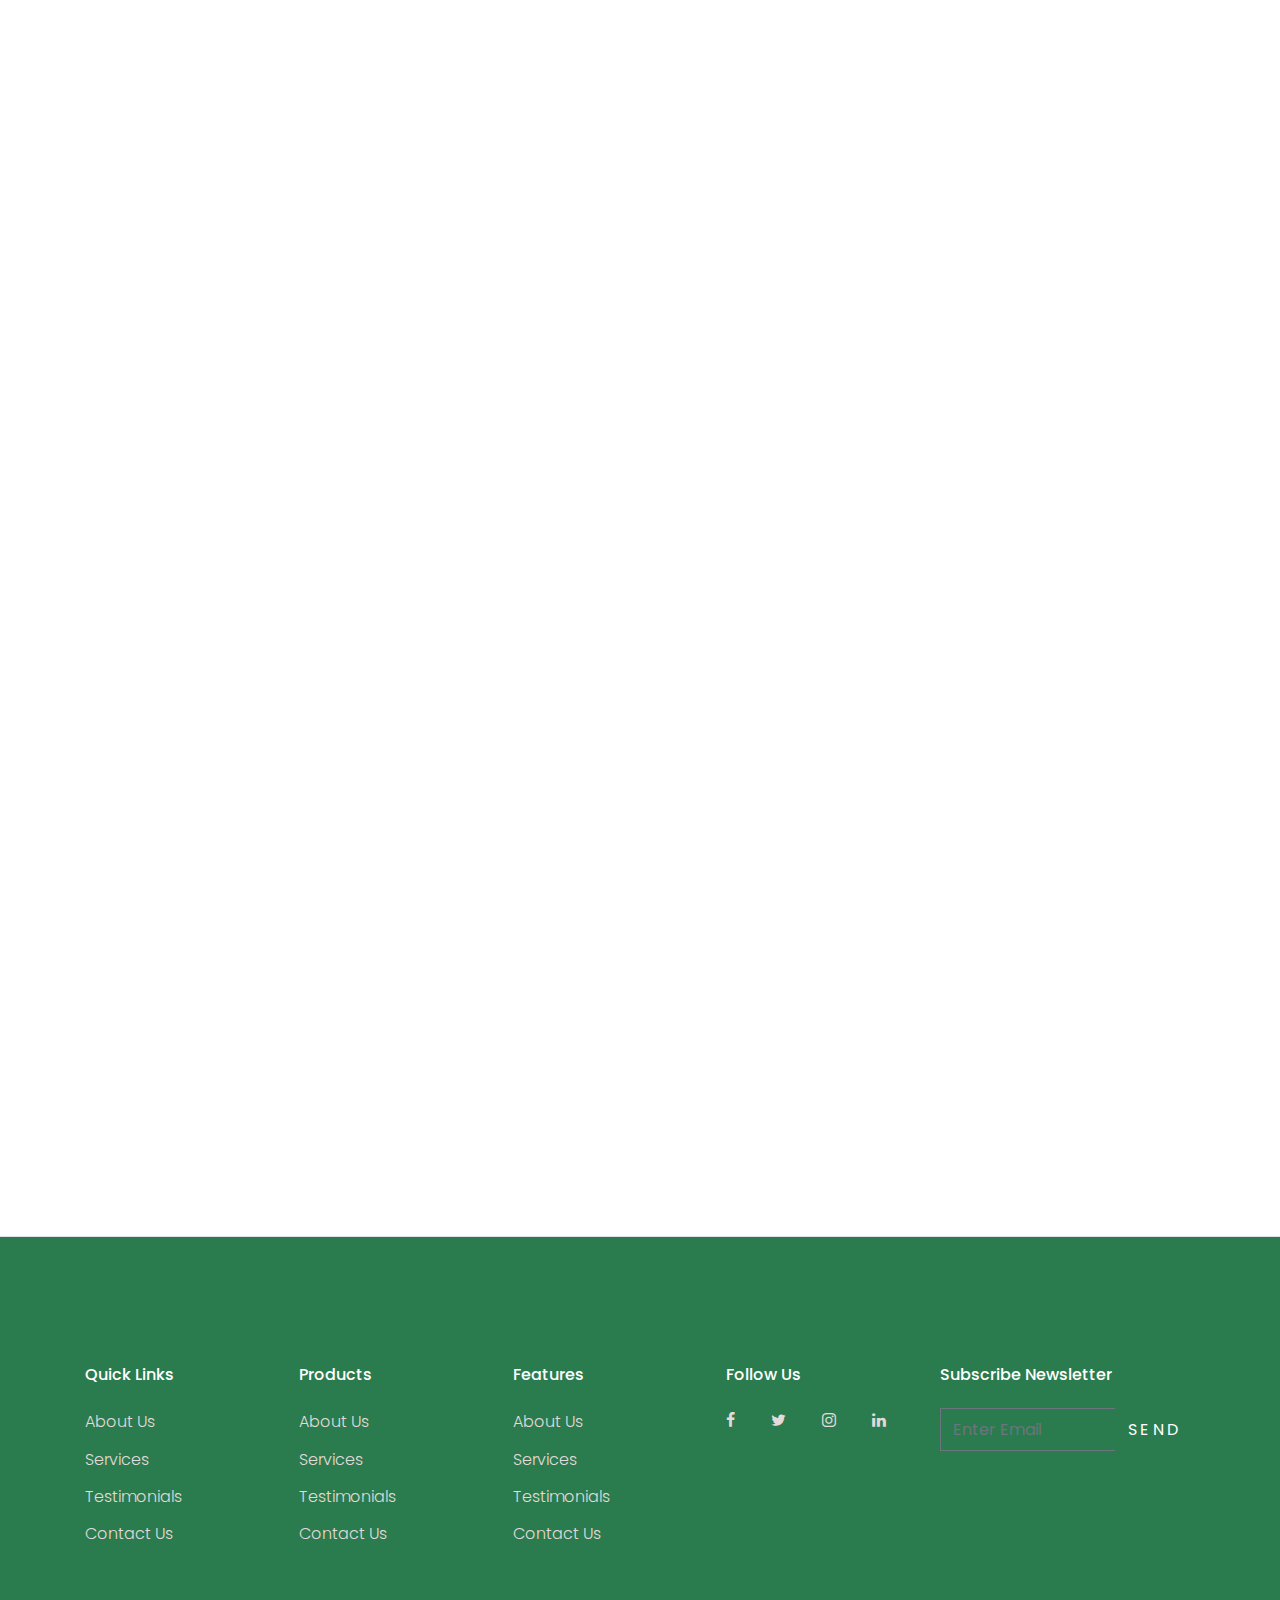
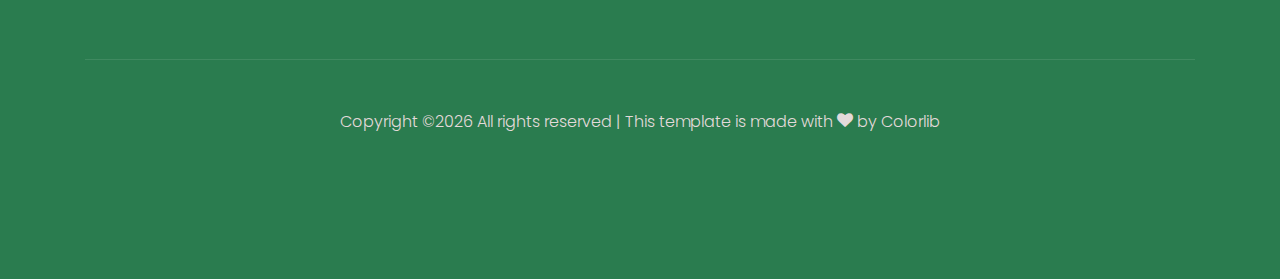
<file: about.html>
<!DOCTYPE html>
<html lang="en">
  <head>
    <title>Logistics &mdash; Colorlib Website Template</title>
    <meta charset="utf-8">
    <meta name="viewport" content="width=device-width, initial-scale=1, shrink-to-fit=no">

    <link rel="stylesheet" href="https://fonts.googleapis.com/css?family=Poppins:200,300,400,700,900|Display+Playfair:200,300,400,700"> 
    <link rel="stylesheet" href="fonts/icomoon/style.css">

    <link rel="stylesheet" href="css/bootstrap.min.css">
    <link rel="stylesheet" href="css/magnific-popup.css">
    <link rel="stylesheet" href="css/jquery-ui.css">
    <link rel="stylesheet" href="css/owl.carousel.min.css">
    <link rel="stylesheet" href="css/owl.theme.default.min.css">

    <link rel="stylesheet" href="css/bootstrap-datepicker.css">

    <link rel="stylesheet" href="fonts/flaticon/font/flaticon.css">



    <link rel="stylesheet" href="css/aos.css">

    <link rel="stylesheet" href="css/style.css">
    
  </head>
  <body>
  
  <div class="site-wrap">

    <div class="site-mobile-menu">
      <div class="site-mobile-menu-header">
        <div class="site-mobile-menu-close mt-3">
          <span class="icon-close2 js-menu-toggle"></span>
        </div>
      </div>
      <div class="site-mobile-menu-body"></div>
    </div>
    
    <header class="site-navbar py-3" role="banner">

      <div class="container">
        <div class="row align-items-center">
          
          <div class="col-11 col-xl-2">
            <h1 class="mb-0"><a href="index.html" class="text-white h2 mb-0">Logistics</a></h1>
          </div>
          <div class="col-12 col-md-10 d-none d-xl-block">
            <nav class="site-navigation position-relative text-right" role="navigation">

              <ul class="site-menu js-clone-nav mx-auto d-none d-lg-block">
                <li><a href="index.html">Home</a></li>
                <li class="active"><a href="about.html">About Us</a></li>
                <li class="has-children">
                  <a href="services.html">Services</a>
                  <ul class="dropdown">
                    <li><a href="#">Air Freight</a></li>
                    <li><a href="#">Ocean Freight</a></li>
                    <li><a href="#">Ground Shipping</a></li>
                    <li><a href="#">Warehousing</a></li>
                    <li><a href="#">Storage</a></li>
                  </ul>
                </li>
                <li><a href="industries.html">Industries</a></li>
                <li><a href="blog.html">Blog</a></li>
                <li><a href="contact.html">Contact</a></li>
              </ul>
            </nav>
          </div>


          <div class="d-inline-block d-xl-none ml-md-0 mr-auto py-3" style="position: relative; top: 3px;"><a href="#" class="site-menu-toggle js-menu-toggle text-white"><span class="icon-menu h3"></span></a></div>

          </div>

        </div>
      </div>
      
    </header>

  

    <div class="site-blocks-cover inner-page-cover overlay" style="background-image: url(images/hero_bg_1.jpg);" data-aos="fade" data-stellar-background-ratio="0.5">
      <div class="container">
        <div class="row align-items-center justify-content-center text-center">

          <div class="col-md-8" data-aos="fade-up" data-aos-delay="400">
            <h1 class="text-white font-weight-light text-uppercase font-weight-bold">About Us</h1>
            <p class="breadcrumb-custom"><a href="index.html">Home</a> <span class="mx-2">&gt;</span> <span>About Us</span></p>
          </div>
        </div>
      </div>
    </div>  

    

    <div class="site-section">
      <div class="container">
        <div class="row mb-5">
          
          <div class="col-md-5 ml-auto mb-5 order-md-2" data-aos="fade">
            <img src="images/img_1.jpg" alt="Image" class="img-fluid rounded">
          </div>
          <div class="col-md-6 order-md-1" data-aos="fade">
            <div class="text-left pb-1 border-primary mb-4">
              <h2 class="text-primary">Our History</h2>
            </div>
            <p>Lorem ipsum dolor sit amet, consectetur adipisicing elit. Blanditiis deleniti reprehenderit animi est eaque corporis! Nisi, asperiores nam amet doloribus, soluta ut reiciendis. Consequatur modi rem, vero eos ipsam voluptas.</p>
            <p class="mb-5">Error minus sint nobis dolor laborum architecto, quaerat. Voluptatum porro expedita labore esse velit veniam laborum quo obcaecati similique iusto delectus quasi!</p>

            <div class="row">
              <div class="col-md-12 mb-md-5 mb-0 col-lg-6">
                <div class="unit-4">
                  <div class="unit-4-icon mb-3 mr-4"><span class="text-primary flaticon-frontal-truck"></span></div>
                  <div>
                    <h3>Ground Shipping</h3>
                    <p>Lorem ipsum dolor sit amet consectetur adipisicing elit. Perferendis quis.</p>
                    <p class="mb-0"><a href="#">Learn More</a></p>
                  </div>
                </div>
              </div>
              <div class="col-md-12 mb-md-5 mb-0 col-lg-6">
                <div class="unit-4">
                  <div class="unit-4-icon mb-3 mr-4"><span class="text-primary flaticon-travel"></span></div>
                  <div>
                    <h3>Air Freight</h3>
                    <p>Lorem ipsum dolor sit amet consectetur adipisicing elit. Perferendis quis.</p>
                    <p class="mb-0"><a href="#">Learn More</a></p>
                  </div>
                </div>
              </div>
            </div>
          </div>
          
        </div>
      </div>
    </div>
  
    <div class="site-section bg-image overlay" style="background-image: url('images/hero_bg_4.jpg');">
      <div class="container">
        <div class="row justify-content-center mb-5">
          <div class="col-md-7 text-center border-primary">
            <h2 class="font-weight-light text-primary" data-aos="fade">How It Works</h2>
          </div>
        </div>
        <div class="row">
          <div class="col-md-6 col-lg-4 mb-5 mb-lg-0" data-aos="fade" data-aos-delay="100">
            <div class="how-it-work-item">
              <span class="number">1</span>
              <div class="how-it-work-body">
                <h2>Choose Your Service</h2>
                <p class="mb-5">Lorem ipsum dolor sit amet consectetur adipisicing elit. Incidunt praesentium dicta consectetur fuga neque fugit a at. Cum quod vero assumenda iusto.</p>
                <ul class="ul-check list-unstyled white">
                  <li class="text-white">Error minus sint nobis dolor</li>
                  <li class="text-white">Voluptatum porro expedita labore esse</li>
                  <li class="text-white">Voluptas unde sit pariatur earum</li>
                </ul>
              </div>
            </div>
          </div>

          <div class="col-md-6 col-lg-4 mb-5 mb-lg-0" data-aos="fade" data-aos-delay="200">
            <div class="how-it-work-item">
              <span class="number">2</span>
              <div class="how-it-work-body">
                <h2>Select Your Payment</h2>
                <p class="mb-5">Lorem ipsum dolor sit amet consectetur adipisicing elit. Incidunt praesentium dicta consectetur fuga neque fugit a at. Cum quod vero assumenda iusto.</p>
                <ul class="ul-check list-unstyled white">
                  <li class="text-white">Error minus sint nobis dolor</li>
                  <li class="text-white">Voluptatum porro expedita labore esse</li>
                  <li class="text-white">Voluptas unde sit pariatur earum</li>
                </ul>
              </div>
            </div>
          </div>

          <div class="col-md-6 col-lg-4 mb-5 mb-lg-0" data-aos="fade" data-aos-delay="300">
            <div class="how-it-work-item">
              <span class="number">3</span>
              <div class="how-it-work-body">
                <h2>Tracking Your Order</h2>
                <p class="mb-5">Lorem ipsum dolor sit amet consectetur adipisicing elit. Incidunt praesentium dicta consectetur fuga neque fugit a at. Cum quod vero assumenda iusto.</p>
                <ul class="ul-check list-unstyled white">
                  <li class="text-white">Error minus sint nobis dolor</li>
                  <li class="text-white">Voluptatum porro expedita labore esse</li>
                  <li class="text-white">Voluptas unde sit pariatur earum</li>
                </ul>
              </div>
            </div>
          </div>

        </div>
      </div>
    </div>

    <div class="site-section border-bottom">
      <div class="container">
        <div class="row justify-content-center mb-5">
          <div class="col-md-7 text-center border-primary">
            <h2 class="font-weight-light text-primary" data-aos="fade">Our Team</h2>
          </div>
        </div>
        <div class="row">
          <div class="col-md-6 col-lg-4 mb-5 mb-lg-0" data-aos="fade" data-aos-delay="100">
            <div class="person">
              <img src="images/person_2.jpg" alt="Image" class="img-fluid rounded mb-5">
              <h3>Christine Rooster</h3>
              <p class="position text-muted">Co-Founder, President</p>
              <p class="mb-4">Lorem ipsum dolor sit amet consectetur adipisicing elit. Nisi at consequatur unde molestiae quidem provident voluptatum deleniti quo iste error eos est praesentium distinctio cupiditate tempore suscipit inventore deserunt tenetur.</p>
              <ul class="ul-social-circle">
                <li><a href="#"><span class="icon-facebook"></span></a></li>
                <li><a href="#"><span class="icon-twitter"></span></a></li>
                <li><a href="#"><span class="icon-linkedin"></span></a></li>
                <li><a href="#"><span class="icon-instagram"></span></a></li>
              </ul>
            </div>
          </div>
          <div class="col-md-6 col-lg-4 mb-5 mb-lg-0" data-aos="fade" data-aos-delay="200">
            <div class="person">
              <img src="images/person_3.jpg" alt="Image" class="img-fluid rounded mb-5">
              <h3>Brandon Sharp</h3>
              <p class="position text-muted">Co-Founder, COO</p>
              <p class="mb-4">Lorem ipsum dolor sit amet consectetur adipisicing elit. Nisi at consequatur unde molestiae quidem provident voluptatum deleniti quo iste error eos est praesentium distinctio cupiditate tempore suscipit inventore deserunt tenetur.</p>
              <ul class="ul-social-circle">
                <li><a href="#"><span class="icon-facebook"></span></a></li>
                <li><a href="#"><span class="icon-twitter"></span></a></li>
                <li><a href="#"><span class="icon-linkedin"></span></a></li>
                <li><a href="#"><span class="icon-instagram"></span></a></li>
              </ul>
            </div>
          </div>
          <div class="col-md-6 col-lg-4 mb-5 mb-lg-0" data-aos="fade" data-aos-delay="300">
            <div class="person">
              <img src="images/person_4.jpg" alt="Image" class="img-fluid rounded mb-5">
              <h3>Connor Hodson</h3>
              <p class="position text-muted">Marketing</p>
              <p class="mb-4">Lorem ipsum dolor sit amet consectetur adipisicing elit. Nisi at consequatur unde molestiae quidem provident voluptatum deleniti quo iste error eos est praesentium distinctio cupiditate tempore suscipit inventore deserunt tenetur.</p>
              <ul class="ul-social-circle">
                <li><a href="#"><span class="icon-facebook"></span></a></li>
                <li><a href="#"><span class="icon-twitter"></span></a></li>
                <li><a href="#"><span class="icon-linkedin"></span></a></li>
                <li><a href="#"><span class="icon-instagram"></span></a></li>
              </ul>
            </div>
          </div>
        </div>
      </div>
    </div>
    
    <div class="site-section border-bottom">
      <div class="container">

        <div class="row justify-content-center mb-5">
          <div class="col-md-7 text-center border-primary">
            <h2 class="font-weight-light text-primary">Testimonials</h2>
          </div>
        </div>

        <div class="slide-one-item home-slider owl-carousel">
          <div>
            <div class="testimonial">
              <figure class="mb-4">
                <img src="images/person_3.jpg" alt="Image" class="img-fluid mb-3">
                <p>John Smith</p>
              </figure>
              <blockquote>
                <p>&ldquo;Lorem ipsum dolor sit amet consectetur adipisicing elit. Consectetur unde reprehenderit aperiam quaerat fugiat repudiandae explicabo animi minima fuga beatae illum eligendi incidunt consequatur. Amet dolores excepturi earum unde iusto.&rdquo;</p>
              </blockquote>
            </div>
          </div>
          <div>
            <div class="testimonial">
              <figure class="mb-4">
                <img src="images/person_2.jpg" alt="Image" class="img-fluid mb-3">
                <p>Christine Aguilar</p>
              </figure>
              <blockquote>
                <p>&ldquo;Lorem ipsum dolor sit amet consectetur adipisicing elit. Consectetur unde reprehenderit aperiam quaerat fugiat repudiandae explicabo animi minima fuga beatae illum eligendi incidunt consequatur. Amet dolores excepturi earum unde iusto.&rdquo;</p>
              </blockquote>
            </div>
          </div>

          <div>
            <div class="testimonial">
              <figure class="mb-4">
                <img src="images/person_4.jpg" alt="Image" class="img-fluid mb-3">
                <p>Robert Spears</p>
              </figure>
              <blockquote>
                <p>&ldquo;Lorem ipsum dolor sit amet consectetur adipisicing elit. Consectetur unde reprehenderit aperiam quaerat fugiat repudiandae explicabo animi minima fuga beatae illum eligendi incidunt consequatur. Amet dolores excepturi earum unde iusto.&rdquo;</p>
              </blockquote>
            </div>
          </div>

          <div>
            <div class="testimonial">
              <figure class="mb-4">
                <img src="images/person_5.jpg" alt="Image" class="img-fluid mb-3">
                <p>Bruce Rogers</p>
              </figure>
              <blockquote>
                <p>&ldquo;Lorem ipsum dolor sit amet consectetur adipisicing elit. Consectetur unde reprehenderit aperiam quaerat fugiat repudiandae explicabo animi minima fuga beatae illum eligendi incidunt consequatur. Amet dolores excepturi earum unde iusto.&rdquo;</p>
              </blockquote>
            </div>
          </div>

        </div>
      </div>
    </div>

    
    
    <footer class="site-footer">
      <div class="container">
        <div class="row">
          <div class="col-md-9">
            <div class="row">
              <div class="col-md-3">
                <h2 class="footer-heading mb-4">Quick Links</h2>
                <ul class="list-unstyled">
                  <li><a href="#">About Us</a></li>
                  <li><a href="#">Services</a></li>
                  <li><a href="#">Testimonials</a></li>
                  <li><a href="#">Contact Us</a></li>
                </ul>
              </div>
              <div class="col-md-3">
                <h2 class="footer-heading mb-4">Products</h2>
                <ul class="list-unstyled">
                  <li><a href="#">About Us</a></li>
                  <li><a href="#">Services</a></li>
                  <li><a href="#">Testimonials</a></li>
                  <li><a href="#">Contact Us</a></li>
                </ul>
              </div>
              <div class="col-md-3">
                <h2 class="footer-heading mb-4">Features</h2>
                <ul class="list-unstyled">
                  <li><a href="#">About Us</a></li>
                  <li><a href="#">Services</a></li>
                  <li><a href="#">Testimonials</a></li>
                  <li><a href="#">Contact Us</a></li>
                </ul>
              </div>
              <div class="col-md-3">
                <h2 class="footer-heading mb-4">Follow Us</h2>
                <a href="#" class="pl-0 pr-3"><span class="icon-facebook"></span></a>
                <a href="#" class="pl-3 pr-3"><span class="icon-twitter"></span></a>
                <a href="#" class="pl-3 pr-3"><span class="icon-instagram"></span></a>
                <a href="#" class="pl-3 pr-3"><span class="icon-linkedin"></span></a>
              </div>
            </div>
          </div>
          <div class="col-md-3">
            <h2 class="footer-heading mb-4">Subscribe Newsletter</h2>
            <form action="#" method="post">
              <div class="input-group mb-3">
                <input type="text" class="form-control border-secondary text-white bg-transparent" placeholder="Enter Email" aria-label="Enter Email" aria-describedby="button-addon2">
                <div class="input-group-append">
                  <button class="btn btn-primary text-white" type="button" id="button-addon2">Send</button>
                </div>
              </div>
            </form>
          </div>
        </div>
        <div class="row pt-5 mt-5 text-center">
          <div class="col-md-12">
            <div class="border-top pt-5">
            <p>
            <!-- Link back to Colorlib can't be removed. Template is licensed under CC BY 3.0. -->
            Copyright &copy;<script>document.write(new Date().getFullYear());</script> All rights reserved | This template is made with <i class="icon-heart" aria-hidden="true"></i> by <a href="https://colorlib.com" target="_blank" >Colorlib</a>
            <!-- Link back to Colorlib can't be removed. Template is licensed under CC BY 3.0. -->
            </p>
            </div>
          </div>
          
        </div>
      </div>
    </footer>
  </div>

  <script src="js/jquery-3.3.1.min.js"></script>
  <script src="js/jquery-migrate-3.0.1.min.js"></script>
  <script src="js/jquery-ui.js"></script>
  <script src="js/popper.min.js"></script>
  <script src="js/bootstrap.min.js"></script>
  <script src="js/owl.carousel.min.js"></script>
  <script src="js/jquery.stellar.min.js"></script>
  <script src="js/jquery.countdown.min.js"></script>
  <script src="js/jquery.magnific-popup.min.js"></script>
  <script src="js/bootstrap-datepicker.min.js"></script>
  <script src="js/aos.js"></script>

  <script src="js/main.js"></script>
    
  </body>
</html>
</file>
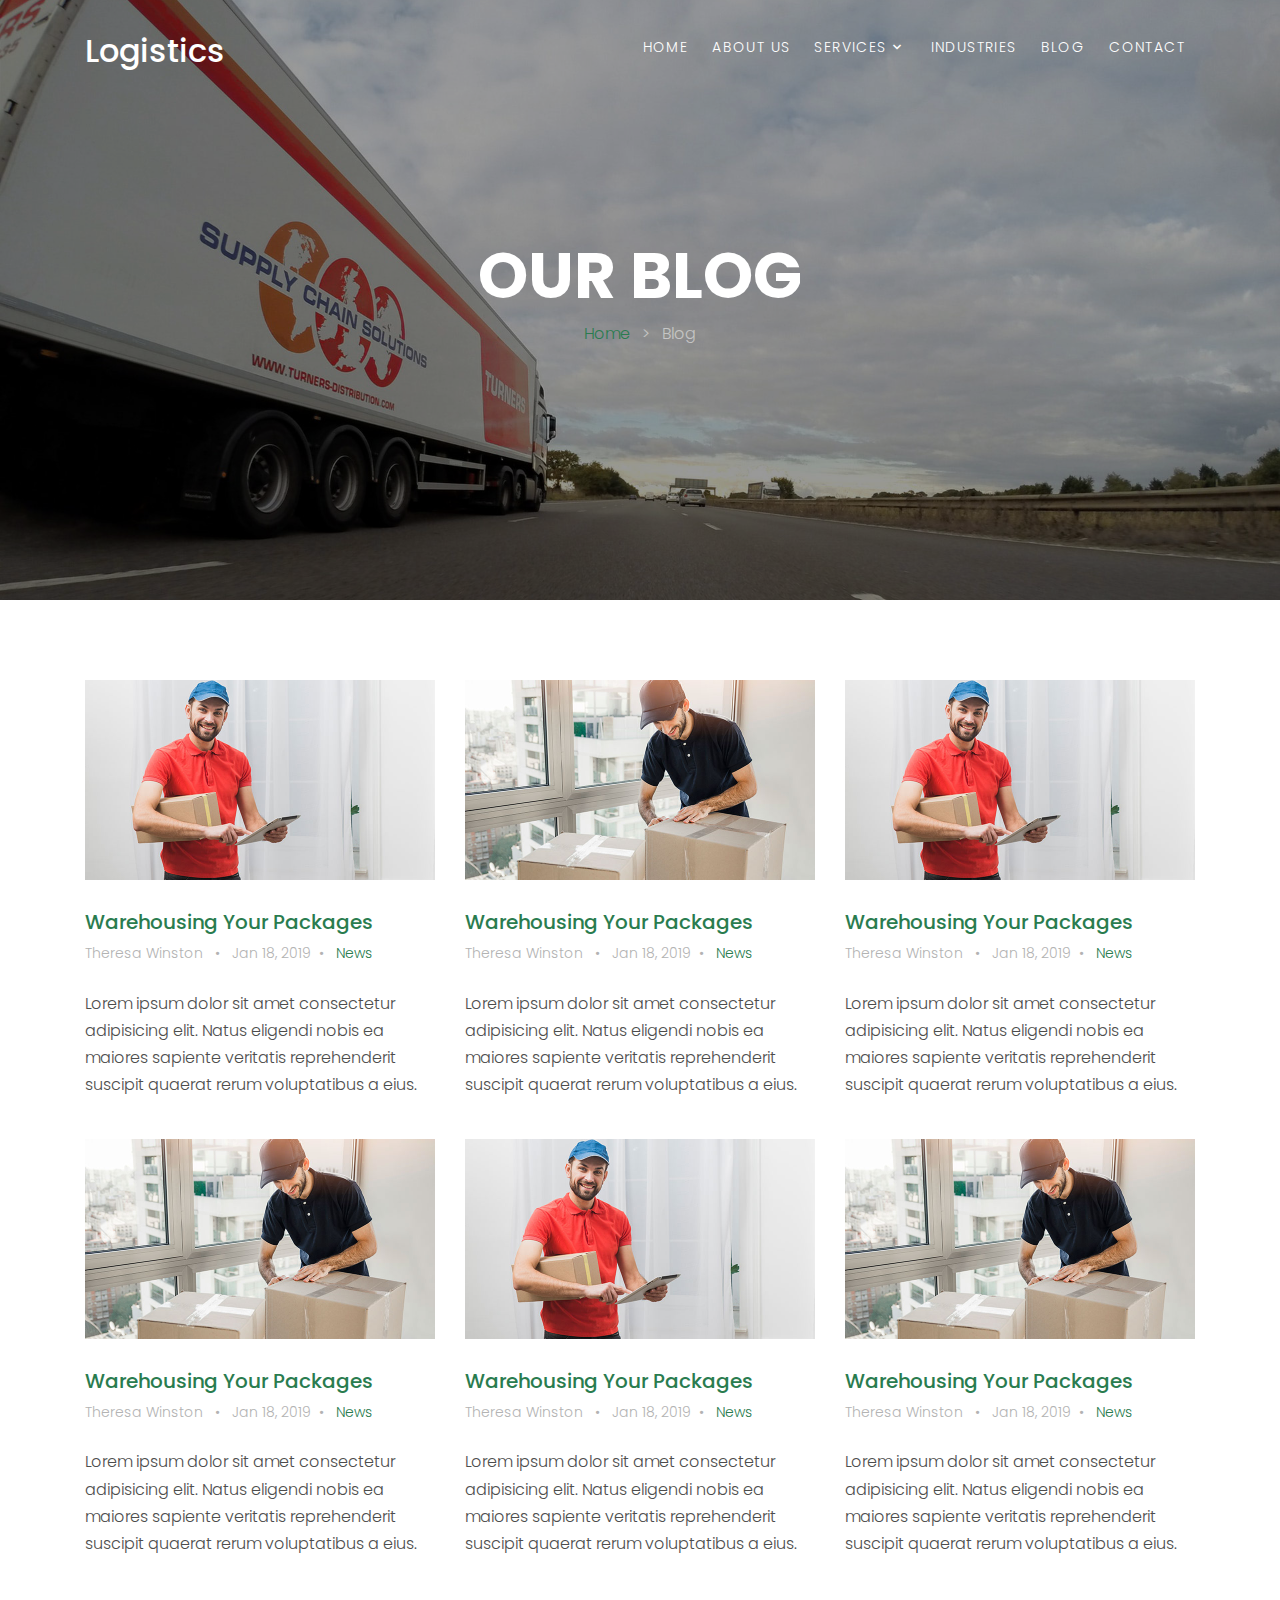
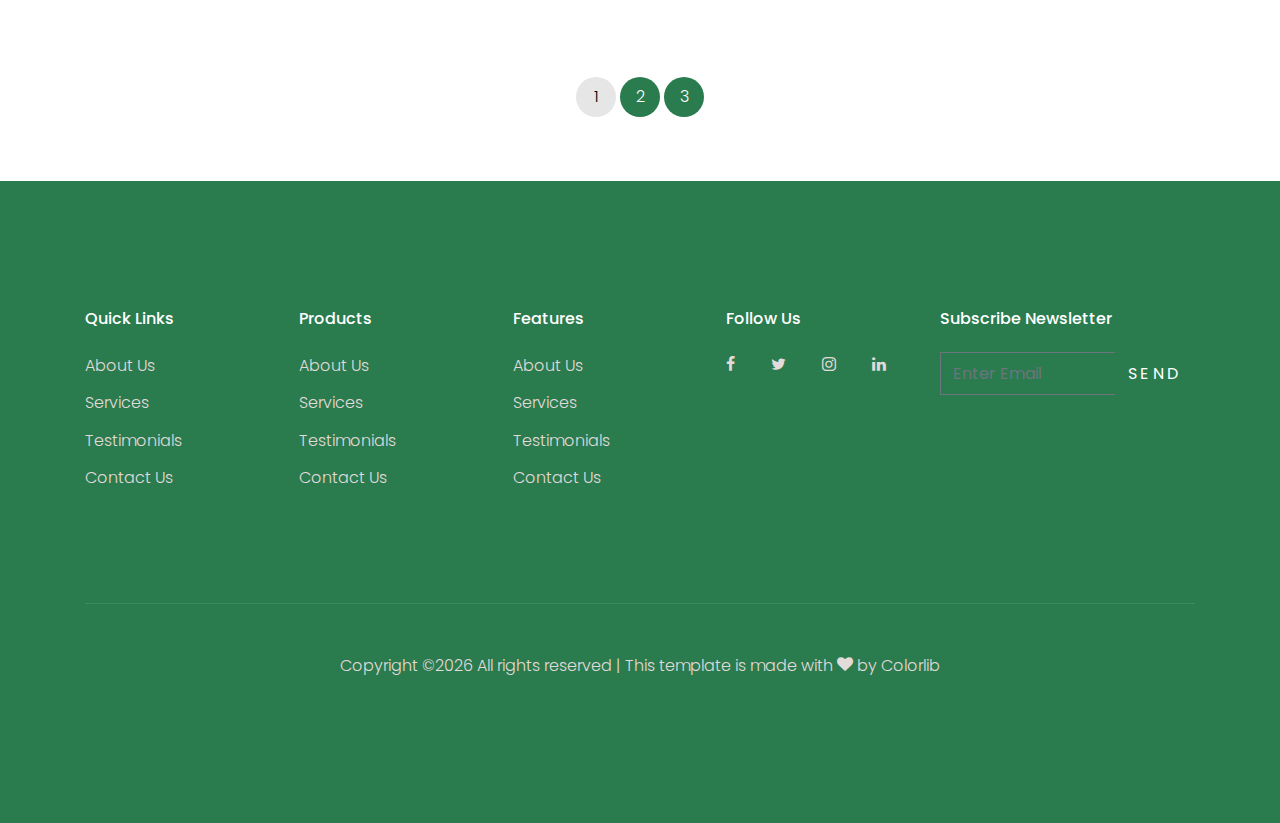
<file: blog.html>
<!DOCTYPE html>
<html lang="en">
  <head>
    <title>Logistics &mdash; Colorlib Website Template</title>
    <meta charset="utf-8">
    <meta name="viewport" content="width=device-width, initial-scale=1, shrink-to-fit=no">

    <link rel="stylesheet" href="https://fonts.googleapis.com/css?family=Poppins:200,300,400,700,900|Display+Playfair:200,300,400,700"> 
    <link rel="stylesheet" href="fonts/icomoon/style.css">

    <link rel="stylesheet" href="css/bootstrap.min.css">
    <link rel="stylesheet" href="css/magnific-popup.css">
    <link rel="stylesheet" href="css/jquery-ui.css">
    <link rel="stylesheet" href="css/owl.carousel.min.css">
    <link rel="stylesheet" href="css/owl.theme.default.min.css">

    <link rel="stylesheet" href="css/bootstrap-datepicker.css">

    <link rel="stylesheet" href="fonts/flaticon/font/flaticon.css">



    <link rel="stylesheet" href="css/aos.css">

    <link rel="stylesheet" href="css/style.css">
    
  </head>
  <body>
  
  <div class="site-wrap">

    <div class="site-mobile-menu">
      <div class="site-mobile-menu-header">
        <div class="site-mobile-menu-close mt-3">
          <span class="icon-close2 js-menu-toggle"></span>
        </div>
      </div>
      <div class="site-mobile-menu-body"></div>
    </div>
    
    <header class="site-navbar py-3" role="banner">

      <div class="container">
        <div class="row align-items-center">
          
          <div class="col-11 col-xl-2">
            <h1 class="mb-0"><a href="index.html" class="text-white h2 mb-0">Logistics</a></h1>
          </div>
          <div class="col-12 col-md-10 d-none d-xl-block">
            <nav class="site-navigation position-relative text-right" role="navigation">

              <ul class="site-menu js-clone-nav mx-auto d-none d-lg-block">
                <li><a href="index.html">Home</a></li>
                <li><a href="about.html">About Us</a></li>
                <li class="has-children">
                  <a href="services.html">Services</a>
                  <ul class="dropdown">
                    <li><a href="#">Air Freight</a></li>
                    <li><a href="#">Ocean Freight</a></li>
                    <li><a href="#">Ground Shipping</a></li>
                    <li><a href="#">Warehousing</a></li>
                    <li><a href="#">Storage</a></li>
                  </ul>
                </li>
                <li><a href="industries.html">Industries</a></li>
                <li class="active"><a href="blog.html">Blog</a></li>
                <li><a href="contact.html">Contact</a></li>
              </ul>
            </nav>
          </div>


          <div class="d-inline-block d-xl-none ml-md-0 mr-auto py-3" style="position: relative; top: 3px;"><a href="#" class="site-menu-toggle js-menu-toggle text-white"><span class="icon-menu h3"></span></a></div>

          </div>

        </div>
      </div>
      
    </header>

  

    <div class="site-blocks-cover inner-page-cover overlay" style="background-image: url(images/hero_bg_1.jpg);" data-aos="fade" data-stellar-background-ratio="0.5">
      <div class="container">
        <div class="row align-items-center justify-content-center text-center">

          <div class="col-md-8" data-aos="fade-up" data-aos-delay="400">
            <h1 class="text-white font-weight-light text-uppercase font-weight-bold">Our Blog</h1>
            <p class="breadcrumb-custom"><a href="index.html">Home</a> <span class="mx-2">&gt;</span> <span>Blog</span></p>
          </div>
        </div>
      </div>
    </div>  

    
  
    <div class="site-section">
      <div class="container">
        <div class="row">
          <div class="col-md-6 col-lg-4 mb-4 mb-lg-4">
            <div class="h-entry">
              <img src="images/blog_1.jpg" alt="Image" class="img-fluid">
              <h2 class="font-size-regular"><a href="#">Warehousing Your Packages</a></h2>
              <div class="meta mb-4">Theresa Winston <span class="mx-2">&bullet;</span> Jan 18, 2019<span class="mx-2">&bullet;</span> <a href="#">News</a></div>
              <p>Lorem ipsum dolor sit amet consectetur adipisicing elit. Natus eligendi nobis ea maiores sapiente veritatis reprehenderit suscipit quaerat rerum voluptatibus a eius.</p>
            </div> 
          </div>
          <div class="col-md-6 col-lg-4 mb-4 mb-lg-4">
            <div class="h-entry">
              <img src="images/blog_2.jpg" alt="Image" class="img-fluid">
              <h2 class="font-size-regular"><a href="#">Warehousing Your Packages</a></h2>
              <div class="meta mb-4">Theresa Winston <span class="mx-2">&bullet;</span> Jan 18, 2019<span class="mx-2">&bullet;</span> <a href="#">News</a></div>
              <p>Lorem ipsum dolor sit amet consectetur adipisicing elit. Natus eligendi nobis ea maiores sapiente veritatis reprehenderit suscipit quaerat rerum voluptatibus a eius.</p>
            </div>
          </div>
          <div class="col-md-6 col-lg-4 mb-4 mb-lg-4">
            <div class="h-entry">
              <img src="images/blog_1.jpg" alt="Image" class="img-fluid">
              <h2 class="font-size-regular"><a href="#">Warehousing Your Packages</a></h2>
              <div class="meta mb-4">Theresa Winston <span class="mx-2">&bullet;</span> Jan 18, 2019<span class="mx-2">&bullet;</span> <a href="#">News</a></div>
              <p>Lorem ipsum dolor sit amet consectetur adipisicing elit. Natus eligendi nobis ea maiores sapiente veritatis reprehenderit suscipit quaerat rerum voluptatibus a eius.</p>
            </div> 
          </div>
          <div class="col-md-6 col-lg-4 mb-4 mb-lg-4">
            <div class="h-entry">
              <img src="images/blog_2.jpg" alt="Image" class="img-fluid">
              <h2 class="font-size-regular"><a href="#">Warehousing Your Packages</a></h2>
              <div class="meta mb-4">Theresa Winston <span class="mx-2">&bullet;</span> Jan 18, 2019<span class="mx-2">&bullet;</span> <a href="#">News</a></div>
              <p>Lorem ipsum dolor sit amet consectetur adipisicing elit. Natus eligendi nobis ea maiores sapiente veritatis reprehenderit suscipit quaerat rerum voluptatibus a eius.</p>
            </div>
          </div>
          <div class="col-md-6 col-lg-4 mb-4 mb-lg-4">
            <div class="h-entry">
              <img src="images/blog_1.jpg" alt="Image" class="img-fluid">
              <h2 class="font-size-regular"><a href="#">Warehousing Your Packages</a></h2>
              <div class="meta mb-4">Theresa Winston <span class="mx-2">&bullet;</span> Jan 18, 2019<span class="mx-2">&bullet;</span> <a href="#">News</a></div>
              <p>Lorem ipsum dolor sit amet consectetur adipisicing elit. Natus eligendi nobis ea maiores sapiente veritatis reprehenderit suscipit quaerat rerum voluptatibus a eius.</p>
            </div> 
          </div>
          <div class="col-md-6 col-lg-4 mb-4 mb-lg-4">
            <div class="h-entry">
              <img src="images/blog_2.jpg" alt="Image" class="img-fluid">
              <h2 class="font-size-regular"><a href="#">Warehousing Your Packages</a></h2>
              <div class="meta mb-4">Theresa Winston <span class="mx-2">&bullet;</span> Jan 18, 2019<span class="mx-2">&bullet;</span> <a href="#">News</a></div>
              <p>Lorem ipsum dolor sit amet consectetur adipisicing elit. Natus eligendi nobis ea maiores sapiente veritatis reprehenderit suscipit quaerat rerum voluptatibus a eius.</p>
            </div>
          </div>
        </div>
      </div>
    </div>

    <div class="container text-center pb-5">
      <div class="row">
        <div class="col-12">
          <p class="custom-pagination">
            <span>1</span>
            <a href="#">2</a>
            <a href="#">3</a>
          </p>
        </div>
      </div>
    </div>

    
    
    <footer class="site-footer">
      <div class="container">
        <div class="row">
          <div class="col-md-9">
            <div class="row">
              <div class="col-md-3">
                <h2 class="footer-heading mb-4">Quick Links</h2>
                <ul class="list-unstyled">
                  <li><a href="#">About Us</a></li>
                  <li><a href="#">Services</a></li>
                  <li><a href="#">Testimonials</a></li>
                  <li><a href="#">Contact Us</a></li>
                </ul>
              </div>
              <div class="col-md-3">
                <h2 class="footer-heading mb-4">Products</h2>
                <ul class="list-unstyled">
                  <li><a href="#">About Us</a></li>
                  <li><a href="#">Services</a></li>
                  <li><a href="#">Testimonials</a></li>
                  <li><a href="#">Contact Us</a></li>
                </ul>
              </div>
              <div class="col-md-3">
                <h2 class="footer-heading mb-4">Features</h2>
                <ul class="list-unstyled">
                  <li><a href="#">About Us</a></li>
                  <li><a href="#">Services</a></li>
                  <li><a href="#">Testimonials</a></li>
                  <li><a href="#">Contact Us</a></li>
                </ul>
              </div>
              <div class="col-md-3">
                <h2 class="footer-heading mb-4">Follow Us</h2>
                <a href="#" class="pl-0 pr-3"><span class="icon-facebook"></span></a>
                <a href="#" class="pl-3 pr-3"><span class="icon-twitter"></span></a>
                <a href="#" class="pl-3 pr-3"><span class="icon-instagram"></span></a>
                <a href="#" class="pl-3 pr-3"><span class="icon-linkedin"></span></a>
              </div>
            </div>
          </div>
          <div class="col-md-3">
            <h2 class="footer-heading mb-4">Subscribe Newsletter</h2>
            <form action="#" method="post">
              <div class="input-group mb-3">
                <input type="text" class="form-control border-secondary text-white bg-transparent" placeholder="Enter Email" aria-label="Enter Email" aria-describedby="button-addon2">
                <div class="input-group-append">
                  <button class="btn btn-primary text-white" type="button" id="button-addon2">Send</button>
                </div>
              </div>
            </form>
          </div>
        </div>
        <div class="row pt-5 mt-5 text-center">
          <div class="col-md-12">
            <div class="border-top pt-5">
            <p>
            <!-- Link back to Colorlib can't be removed. Template is licensed under CC BY 3.0. -->
            Copyright &copy;<script>document.write(new Date().getFullYear());</script> All rights reserved | This template is made with <i class="icon-heart" aria-hidden="true"></i> by <a href="https://colorlib.com" target="_blank" >Colorlib</a>
            <!-- Link back to Colorlib can't be removed. Template is licensed under CC BY 3.0. -->
            </p>
            </div>
          </div>
          
        </div>
      </div>
    </footer>
  </div>

  <script src="js/jquery-3.3.1.min.js"></script>
  <script src="js/jquery-migrate-3.0.1.min.js"></script>
  <script src="js/jquery-ui.js"></script>
  <script src="js/popper.min.js"></script>
  <script src="js/bootstrap.min.js"></script>
  <script src="js/owl.carousel.min.js"></script>
  <script src="js/jquery.stellar.min.js"></script>
  <script src="js/jquery.countdown.min.js"></script>
  <script src="js/jquery.magnific-popup.min.js"></script>
  <script src="js/bootstrap-datepicker.min.js"></script>
  <script src="js/aos.js"></script>

  <script src="js/main.js"></script>
    
  </body>
</html>
</file>
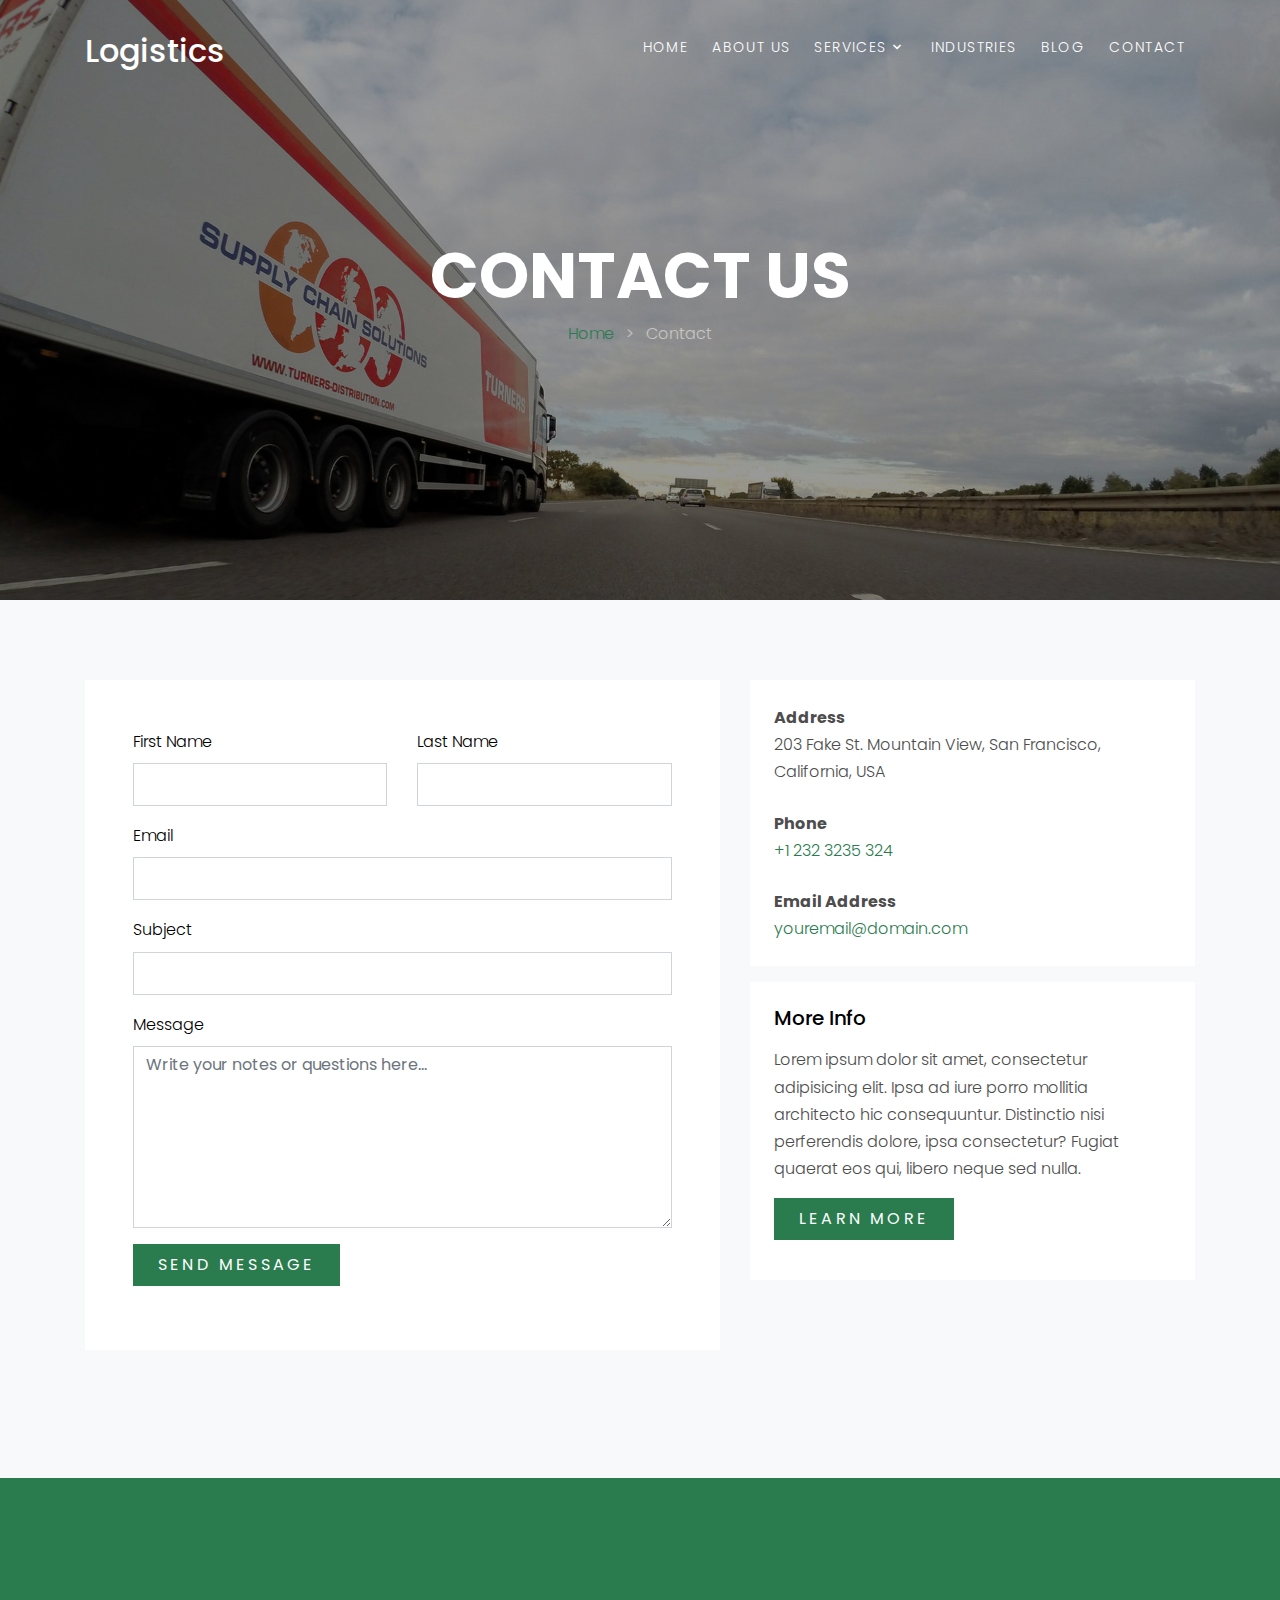
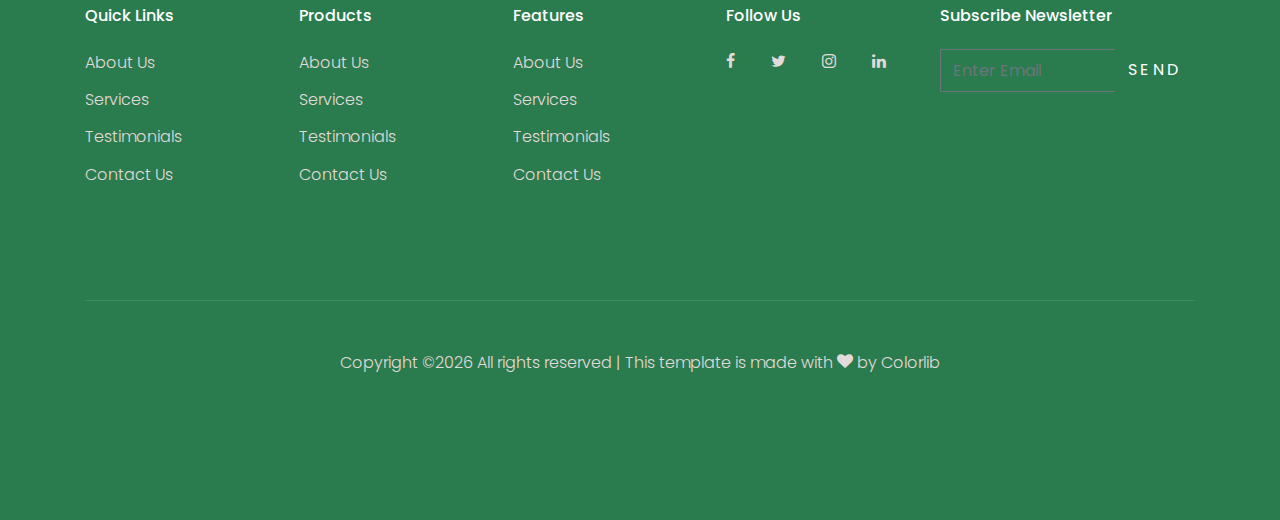
<file: contact.html>
<!DOCTYPE html>
<html lang="en">
  <head>
    <title>Logistics &mdash; Colorlib Website Template</title>
    <meta charset="utf-8">
    <meta name="viewport" content="width=device-width, initial-scale=1, shrink-to-fit=no">

    <link rel="stylesheet" href="https://fonts.googleapis.com/css?family=Poppins:200,300,400,700,900|Display+Playfair:200,300,400,700"> 
    <link rel="stylesheet" href="fonts/icomoon/style.css">

    <link rel="stylesheet" href="css/bootstrap.min.css">
    <link rel="stylesheet" href="css/magnific-popup.css">
    <link rel="stylesheet" href="css/jquery-ui.css">
    <link rel="stylesheet" href="css/owl.carousel.min.css">
    <link rel="stylesheet" href="css/owl.theme.default.min.css">

    <link rel="stylesheet" href="css/bootstrap-datepicker.css">

    <link rel="stylesheet" href="fonts/flaticon/font/flaticon.css">



    <link rel="stylesheet" href="css/aos.css">

    <link rel="stylesheet" href="css/style.css">
    
  </head>
  <body>
  
  <div class="site-wrap">

    <div class="site-mobile-menu">
      <div class="site-mobile-menu-header">
        <div class="site-mobile-menu-close mt-3">
          <span class="icon-close2 js-menu-toggle"></span>
        </div>
      </div>
      <div class="site-mobile-menu-body"></div>
    </div>
    
    <header class="site-navbar py-3" role="banner">

      <div class="container">
        <div class="row align-items-center">
          
          <div class="col-11 col-xl-2">
            <h1 class="mb-0"><a href="index.html" class="text-white h2 mb-0">Logistics</a></h1>
          </div>
          <div class="col-12 col-md-10 d-none d-xl-block">
            <nav class="site-navigation position-relative text-right" role="navigation">

              <ul class="site-menu js-clone-nav mx-auto d-none d-lg-block">
                <li><a href="index.html">Home</a></li>
                <li><a href="about.html">About Us</a></li>
                <li class="has-children">
                  <a href="services.html">Services</a>
                  <ul class="dropdown">
                    <li><a href="#">Air Freight</a></li>
                    <li><a href="#">Ocean Freight</a></li>
                    <li><a href="#">Ground Shipping</a></li>
                    <li><a href="#">Warehousing</a></li>
                    <li><a href="#">Storage</a></li>
                  </ul>
                </li>
                <li><a href="industries.html">Industries</a></li>
                <li><a href="blog.html">Blog</a></li>
                <li class="active"><a href="contact.html">Contact</a></li>
              </ul>
            </nav>
          </div>


          <div class="d-inline-block d-xl-none ml-md-0 mr-auto py-3" style="position: relative; top: 3px;"><a href="#" class="site-menu-toggle js-menu-toggle text-white"><span class="icon-menu h3"></span></a></div>

          </div>

        </div>
      </div>
      
    </header>

  

    <div class="site-blocks-cover inner-page-cover overlay" style="background-image: url(images/hero_bg_1.jpg);" data-aos="fade" data-stellar-background-ratio="0.5">
      <div class="container">
        <div class="row align-items-center justify-content-center text-center">

          <div class="col-md-8" data-aos="fade-up" data-aos-delay="400">
            <h1 class="text-white font-weight-light text-uppercase font-weight-bold">Contact Us</h1>
            <p class="breadcrumb-custom"><a href="index.html">Home</a> <span class="mx-2">&gt;</span> <span>Contact</span></p>
          </div>
        </div>
      </div>
    </div>  

    
    <div class="site-section bg-light">
      <div class="container">
        <div class="row">
          <div class="col-md-7 mb-5">

            

            <form action="#" class="p-5 bg-white">
             

              <div class="row form-group">
                <div class="col-md-6 mb-3 mb-md-0">
                  <label class="text-black" for="fname">First Name</label>
                  <input type="text" id="fname" class="form-control">
                </div>
                <div class="col-md-6">
                  <label class="text-black" for="lname">Last Name</label>
                  <input type="text" id="lname" class="form-control">
                </div>
              </div>

              <div class="row form-group">
                
                <div class="col-md-12">
                  <label class="text-black" for="email">Email</label> 
                  <input type="email" id="email" class="form-control">
                </div>
              </div>

              <div class="row form-group">
                
                <div class="col-md-12">
                  <label class="text-black" for="subject">Subject</label> 
                  <input type="subject" id="subject" class="form-control">
                </div>
              </div>

              <div class="row form-group">
                <div class="col-md-12">
                  <label class="text-black" for="message">Message</label> 
                  <textarea name="message" id="message" cols="30" rows="7" class="form-control" placeholder="Write your notes or questions here..."></textarea>
                </div>
              </div>

              <div class="row form-group">
                <div class="col-md-12">
                  <input type="submit" value="Send Message" class="btn btn-primary py-2 px-4 text-white">
                </div>
              </div>

  
            </form>
          </div>
          <div class="col-md-5">
            
            <div class="p-4 mb-3 bg-white">
              <p class="mb-0 font-weight-bold">Address</p>
              <p class="mb-4">203 Fake St. Mountain View, San Francisco, California, USA</p>

              <p class="mb-0 font-weight-bold">Phone</p>
              <p class="mb-4"><a href="#">+1 232 3235 324</a></p>

              <p class="mb-0 font-weight-bold">Email Address</p>
              <p class="mb-0"><a href="#">youremail@domain.com</a></p>

            </div>
            
            <div class="p-4 mb-3 bg-white">
              <h3 class="h5 text-black mb-3">More Info</h3>
              <p>Lorem ipsum dolor sit amet, consectetur adipisicing elit. Ipsa ad iure porro mollitia architecto hic consequuntur. Distinctio nisi perferendis dolore, ipsa consectetur? Fugiat quaerat eos qui, libero neque sed nulla.</p>
              <p><a href="#" class="btn btn-primary px-4 py-2 text-white">Learn More</a></p>
            </div>

          </div>
        </div>
      </div>
    </div>
    
    <footer class="site-footer">
      <div class="container">
        <div class="row">
          <div class="col-md-9">
            <div class="row">
              <div class="col-md-3">
                <h2 class="footer-heading mb-4">Quick Links</h2>
                <ul class="list-unstyled">
                  <li><a href="#">About Us</a></li>
                  <li><a href="#">Services</a></li>
                  <li><a href="#">Testimonials</a></li>
                  <li><a href="#">Contact Us</a></li>
                </ul>
              </div>
              <div class="col-md-3">
                <h2 class="footer-heading mb-4">Products</h2>
                <ul class="list-unstyled">
                  <li><a href="#">About Us</a></li>
                  <li><a href="#">Services</a></li>
                  <li><a href="#">Testimonials</a></li>
                  <li><a href="#">Contact Us</a></li>
                </ul>
              </div>
              <div class="col-md-3">
                <h2 class="footer-heading mb-4">Features</h2>
                <ul class="list-unstyled">
                  <li><a href="#">About Us</a></li>
                  <li><a href="#">Services</a></li>
                  <li><a href="#">Testimonials</a></li>
                  <li><a href="#">Contact Us</a></li>
                </ul>
              </div>
              <div class="col-md-3">
                <h2 class="footer-heading mb-4">Follow Us</h2>
                <a href="#" class="pl-0 pr-3"><span class="icon-facebook"></span></a>
                <a href="#" class="pl-3 pr-3"><span class="icon-twitter"></span></a>
                <a href="#" class="pl-3 pr-3"><span class="icon-instagram"></span></a>
                <a href="#" class="pl-3 pr-3"><span class="icon-linkedin"></span></a>
              </div>
            </div>
          </div>
          <div class="col-md-3">
            <h2 class="footer-heading mb-4">Subscribe Newsletter</h2>
            <form action="#" method="post">
              <div class="input-group mb-3">
                <input type="text" class="form-control border-secondary text-white bg-transparent" placeholder="Enter Email" aria-label="Enter Email" aria-describedby="button-addon2">
                <div class="input-group-append">
                  <button class="btn btn-primary text-white" type="button" id="button-addon2">Send</button>
                </div>
              </div>
            </form>
          </div>
        </div>
        <div class="row pt-5 mt-5 text-center">
          <div class="col-md-12">
            <div class="border-top pt-5">
            <p>
            <!-- Link back to Colorlib can't be removed. Template is licensed under CC BY 3.0. -->
            Copyright &copy;<script>document.write(new Date().getFullYear());</script> All rights reserved | This template is made with <i class="icon-heart" aria-hidden="true"></i> by <a href="https://colorlib.com" target="_blank" >Colorlib</a>
            <!-- Link back to Colorlib can't be removed. Template is licensed under CC BY 3.0. -->
            </p>
            </div>
          </div>
          
        </div>
      </div>
    </footer>
  </div>

  <script src="js/jquery-3.3.1.min.js"></script>
  <script src="js/jquery-migrate-3.0.1.min.js"></script>
  <script src="js/jquery-ui.js"></script>
  <script src="js/popper.min.js"></script>
  <script src="js/bootstrap.min.js"></script>
  <script src="js/owl.carousel.min.js"></script>
  <script src="js/jquery.stellar.min.js"></script>
  <script src="js/jquery.countdown.min.js"></script>
  <script src="js/jquery.magnific-popup.min.js"></script>
  <script src="js/bootstrap-datepicker.min.js"></script>
  <script src="js/aos.js"></script>

  <script src="js/main.js"></script>
    
  </body>
</html>
</file>
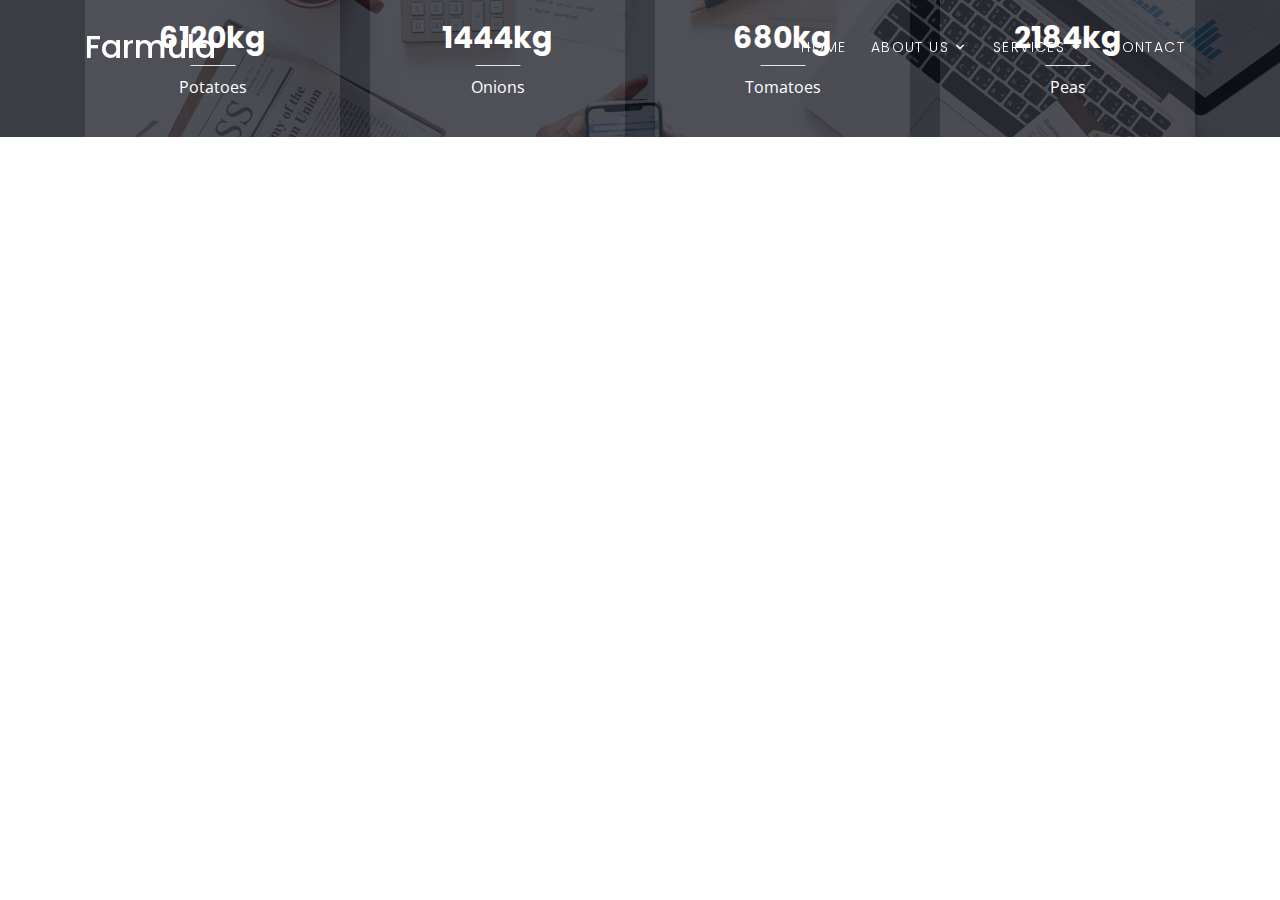
<file: demand.html>
<!DOCTYPE html>
<html lang="en">
<head>
    <meta charset="UTF-8">
    <meta name="viewport" content="width=device-width, initial-scale=1.0">
    <!-- Bootstrap CSS -->
    <link rel="stylesheet" href="assets/css/bootstrap.min.css" >
    <!-- Icon -->
    <link rel="stylesheet" href="assets/fonts/line-icons.css">
    <!-- Slicknav -->
    <link rel="stylesheet" href="assets/css/slicknav.css">
    <!-- Owl carousel -->
    <link rel="stylesheet" href="assets/css/owl.carousel.min.css">
    <link rel="stylesheet" href="assets/css/owl.theme.css">
    
    <link rel="stylesheet" href="assets/css/magnific-popup.css">
    <link rel="stylesheet" href="assets/css/nivo-lightbox.css">
    <!-- Animate -->
    <link rel="stylesheet" href="assets/css/animate.css">
    <!-- Main Style -->
    <link rel="stylesheet" href="assets/css/main.css">
    <!-- Responsive Style -->
    <link rel="stylesheet" href="assets/css/responsive.css">

    <link rel="stylesheet" href="https://fonts.googleapis.com/css?family=Poppins:200,300,400,700,900|Display+Playfair:200,300,400,700"> 
    <link rel="stylesheet" href="fonts/icomoon/style.css">

    <link rel="stylesheet" href="css/bootstrap.min.css">
    <link rel="stylesheet" href="css/magnific-popup.css">
    <link rel="stylesheet" href="css/jquery-ui.css">
    <link rel="stylesheet" href="css/owl.carousel.min.css">
    <link rel="stylesheet" href="css/owl.theme.default.min.css">

    <link rel="stylesheet" href="css/bootstrap-datepicker.css">

    <link rel="stylesheet" href="fonts/flaticon/font/flaticon.css">



    <link rel="stylesheet" href="css/aos.css">

    <link rel="stylesheet" href="css/style.css">
</head>
<body>

        <div class="site-wrap">
                
                    <div class="site-mobile-menu site-navbar-target">
                      <div class="site-mobile-menu-header">
                        <div class="site-mobile-menu-close mt-3">
                          <span class="icon-close2 js-menu-toggle"></span>
                        </div>
                      </div>
                      <div class="site-mobile-menu-body"></div>
                    </div>
                    
                    <header class="site-navbar py-3 js-site-navbar site-navbar-target" role="banner" id="site-navbar">
                
                      <div class="container">
                        <div class="row align-items-center">
                          
                          <div class="col-11 col-xl-2 site-logo">
                            <h1 class="mb-0"><a href="index.html" class="text-white h2 mb-0">Farmula</a></h1>
                          </div>
                          <div class="col-12 col-md-10 d-none d-xl-block">
                            <nav class="site-navigation position-relative text-right" role="navigation">
                
                              <ul class="site-menu js-clone-nav mx-auto d-none d-lg-block">
                                <li><a href="./index.html#section-home" class="nav-link">Home</a></li>
                                <li class="has-children">
                                  <a href="index.html#section-about" class="nav-link">About Us</a>
                                  <ul class="dropdown">
                                    <li><a href="index.html#section-how-it-works" class="nav-link">How It Works</a></li>
                                    <!-- <li><a href="#section-our-team" class="nav-link">Our Team</a></li> -->
                                  </ul>
                                </li>
                                <li class="has-children">
                                    <a href="#section-services" class="nav-link">Services</a>
                                    <ul class="dropdown">
                                      <li><a href="" class="nav-link">Price</a></li>
                                      <li><a href="./demand.html" class="nav-link">Demand</a></li>
                                    </ul>
                                  </li>
                                <!-- <li><a href="#section-services" class="nav-link">Services</a></li> -->
                                <!-- <li><a href="#section-benefits" class="nav-link">Benefits</a></li> -->
                                <!-- <li><a href="#section-blog" class="nav-link">Blog</a></li> -->
                                <li><a href="index.html#section-footer" class="nav-link">Contact</a></li>
                              </ul>
                            </nav>
                          </div>
                
                
                          <div class="d-inline-block d-xl-none ml-md-0 mr-auto py-3" style="position: relative; top: 3px;"><a href="#" class="site-menu-toggle js-menu-toggle"><span class="icon-menu h3"></span></a></div>
                
                          </div>
                
                        </div>
                      </div>
                      
                    </header>


     <!-- Counter Section Start -->
     <section id="counter" class="section-padding">
            <div class="overlay"></div>
            <div class="container">
              <div class="row justify-content-between">
                <div class="col-lg-12 col-md-12 col-xs-12">
                  <div class="row">
                    <!-- Start counter -->
                    <div class="col-lg-3 col-md-6 col-xs-12">
                      <div class="counter-box wow fadeInUp" data-wow-delay="0.2s">
                        <!-- <div class="icon-o"><i class="lni-users"></i></div> -->
                        <div class="fact-count">
                          <h3><span class="counter">9000</span><span>kg</span></h3>
                          <p>Potatoes</p>
                        </div>
                      </div>
                    </div>
                    <!-- End counter -->
                    <!-- Start counter -->
                    <div class="col-lg-3 col-md-6 col-xs-12">
                      <div class="counter-box wow fadeInUp" data-wow-delay="0.4s">
                        <!-- <div class="icon-o"><i class="lni-emoji-smile"></i></div> -->
                        <div class="fact-count">
                          <h3><span class="counter">2124</span><span>kg</span></h3>
                          <p>Onions</p>
                        </div>
                      </div>
                    </div>
                    <!-- End counter -->
                    <!-- Start counter -->
                    <div class="col-lg-3 col-md-6 col-xs-12">
                      <div class="counter-box wow fadeInUp" data-wow-delay="0.6s">
                        <!-- <div class="icon-o"><i class="lni-download"></i></div> -->
                        <div class="fact-count">
                          <h3><span class="counter">1000</span><span>kg</span></h3>
                          <p>Tomatoes</p>
                        </div>
                      </div>
                    </div>
                    <!-- End counter -->
                    <!-- Start counter -->
                    <div class="col-lg-3 col-md-6 col-xs-12">
                      <div class="counter-box wow fadeInUp" data-wow-delay="0.8s">
                        <!-- <div class="icon-o"><i class="lni-thumbs-up"></i></div> -->
                        <div class="fact-count">
                          <h3><span class="counter">3212</span><span>kg</span></h3>
                          <p>Peas</p>
                        </div>
                      </div>
                    </div>
                    <!-- End counter -->
                  </div>
                </div>
              </div>
            </div>
          </section>
          <!-- Counter Section End -->
    <!-- jQuery first, then Popper.js, then Bootstrap JS -->
    <script src="assets/js/jquery-min.js"></script>
    <script src="assets/js/popper.min.js"></script>
    <script src="assets/js/bootstrap.min.js"></script>
    <script src="assets/js/owl.carousel.min.js"></script>
    <script src="assets/js/jquery.mixitup.js"></script>
    <script src="assets/js/wow.js"></script>
    <script src="assets/js/jquery.nav.js"></script>
    <script src="assets/js/scrolling-nav.js"></script>
    <script src="assets/js/jquery.easing.min.js"></script>
    <script src="assets/js/jquery.counterup.min.js"></script>  
    <script src="assets/js/nivo-lightbox.js"></script>     
    <script src="assets/js/jquery.magnific-popup.min.js"></script>     
    <script src="assets/js/waypoints.min.js"></script>   
    <script src="assets/js/jquery.slicknav.js"></script>
    <script src="assets/js/main.js"></script>
    <script src="assets/js/form-validator.min.js"></script>
    <script src="assets/js/contact-form-script.min.js"></script>
</body>
</html>
</file>
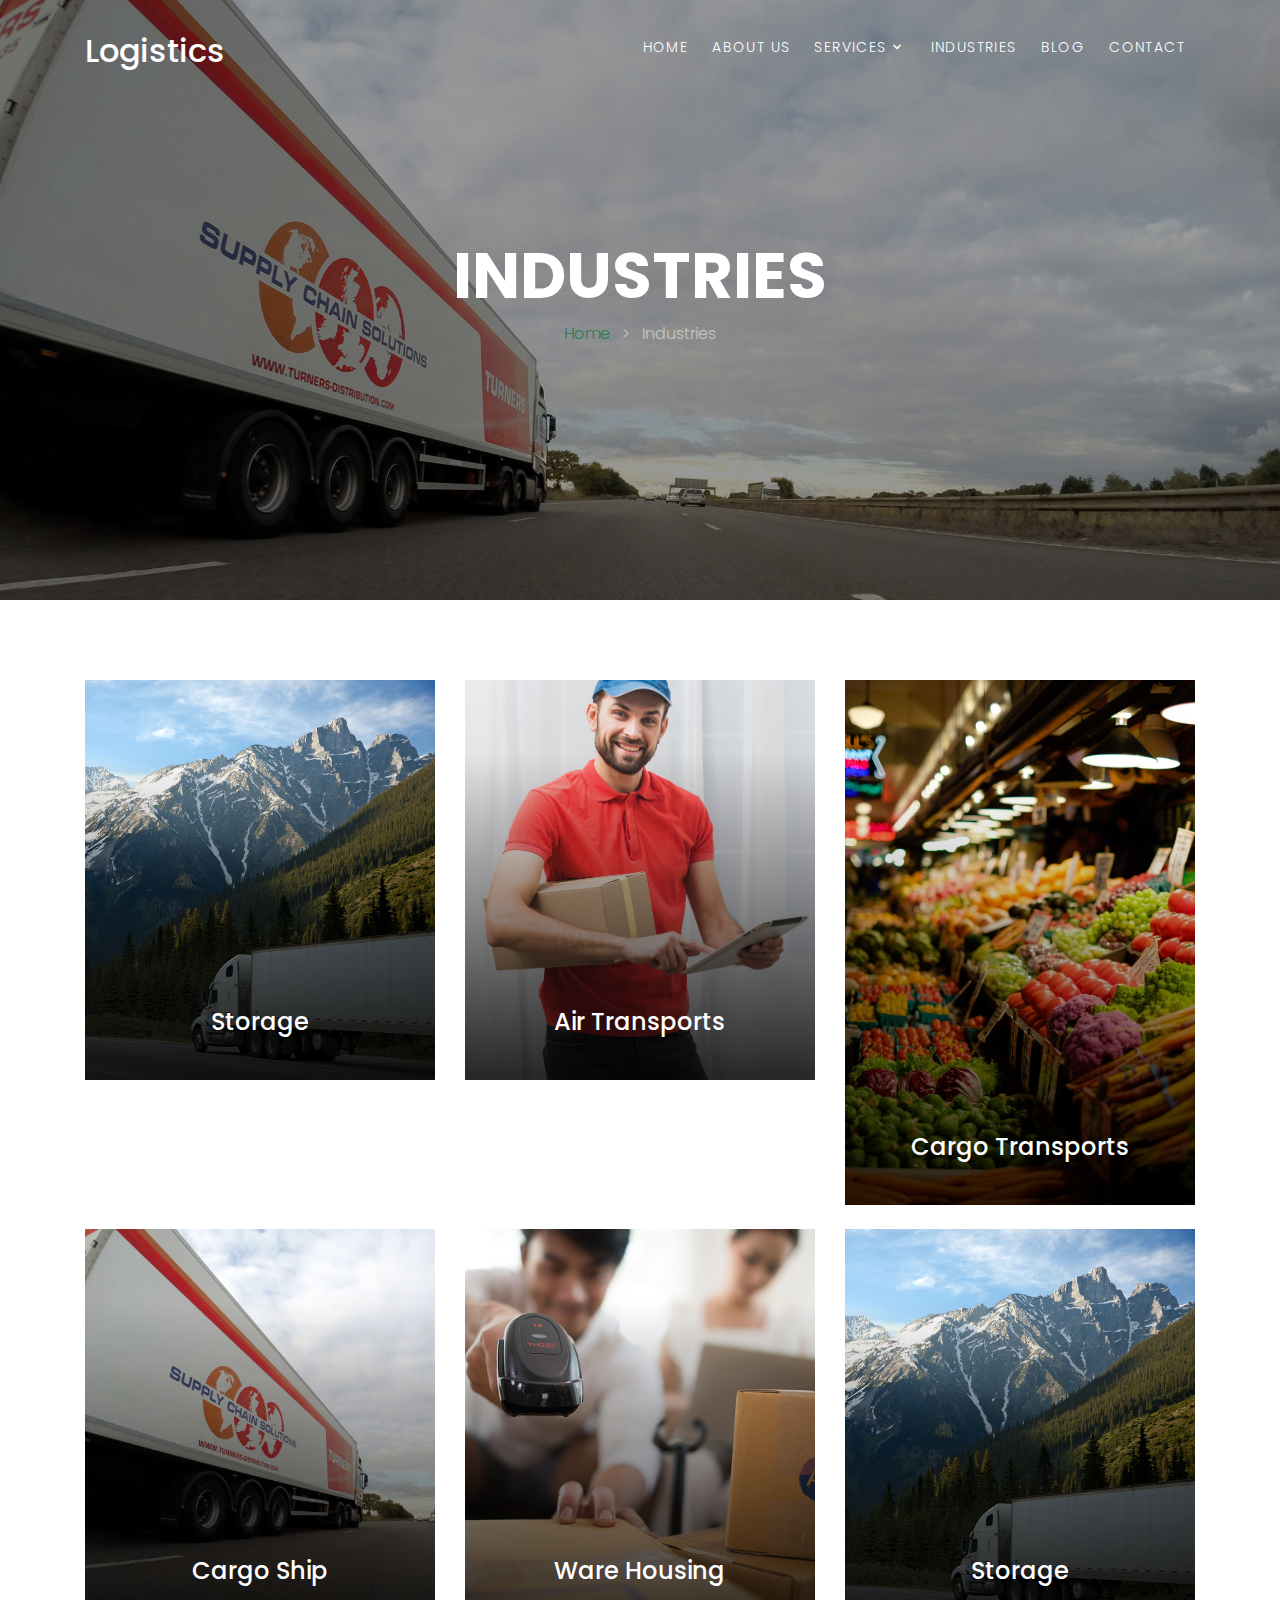
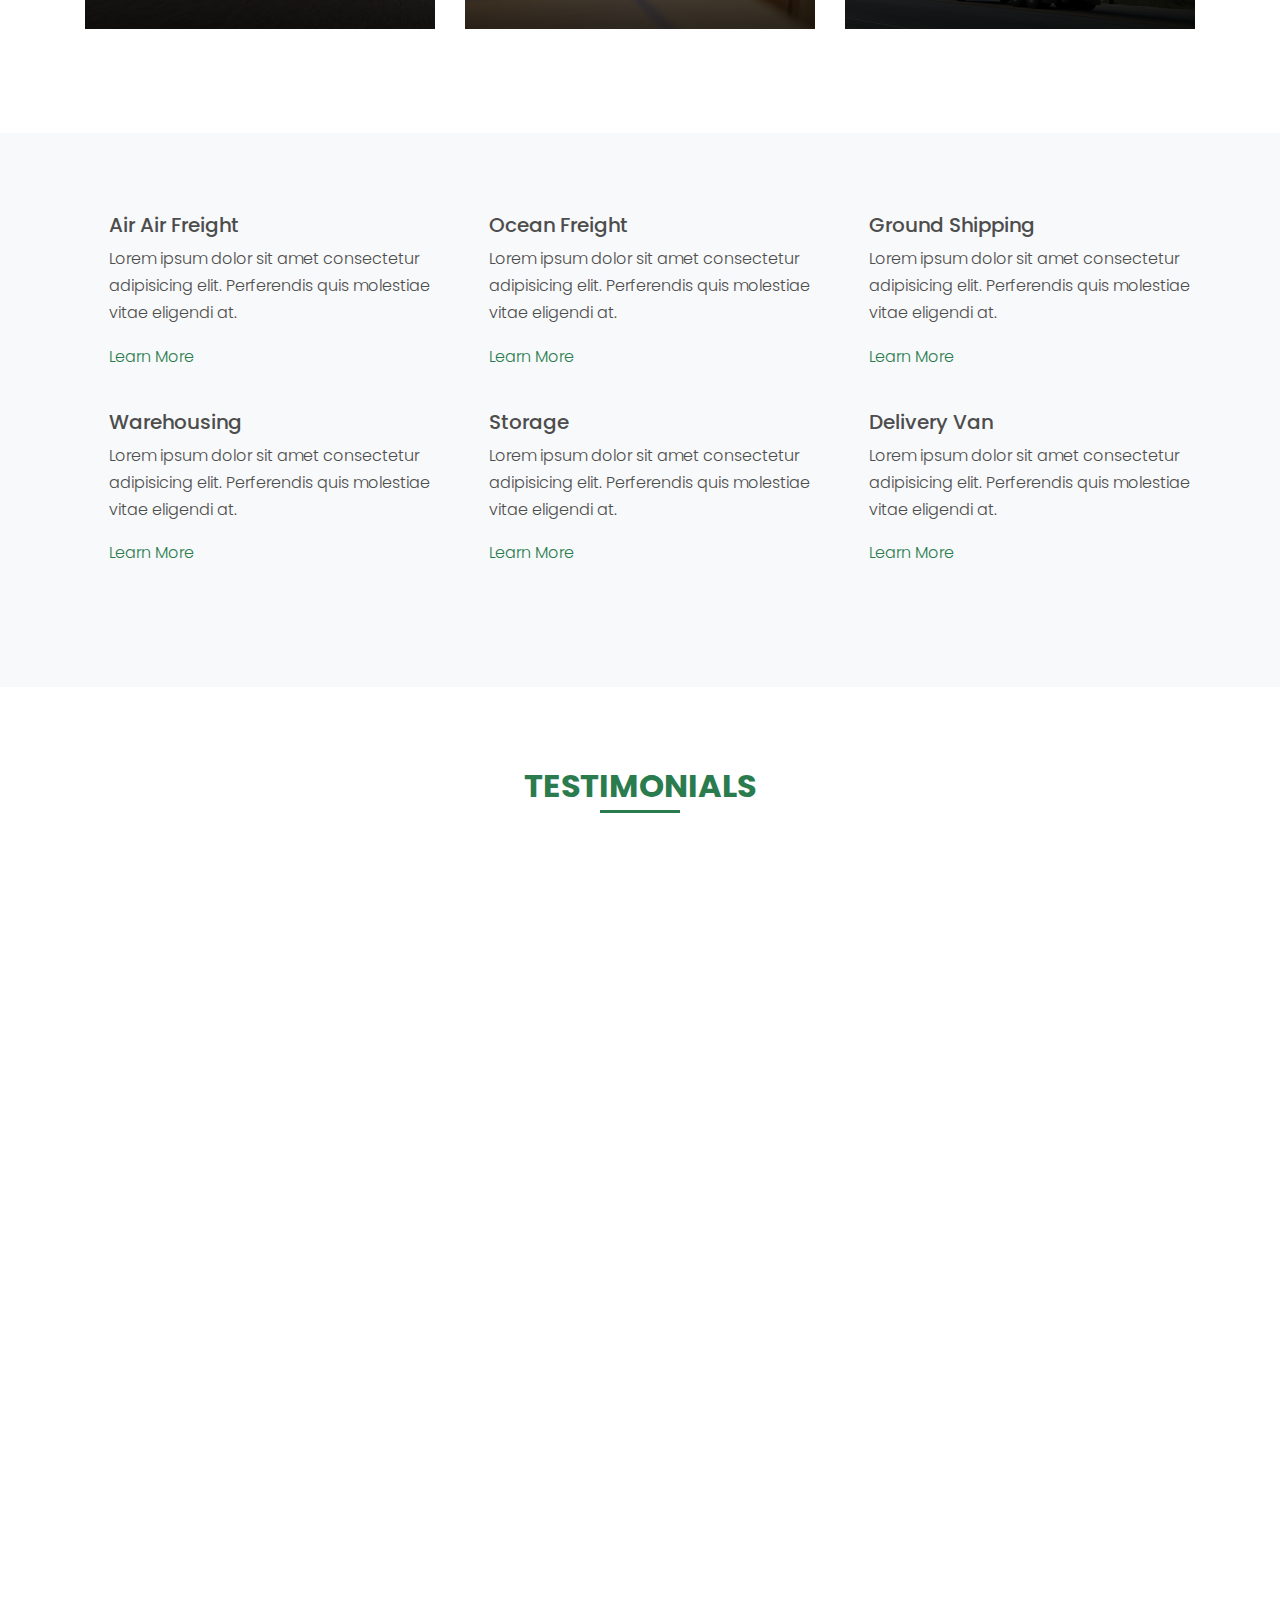
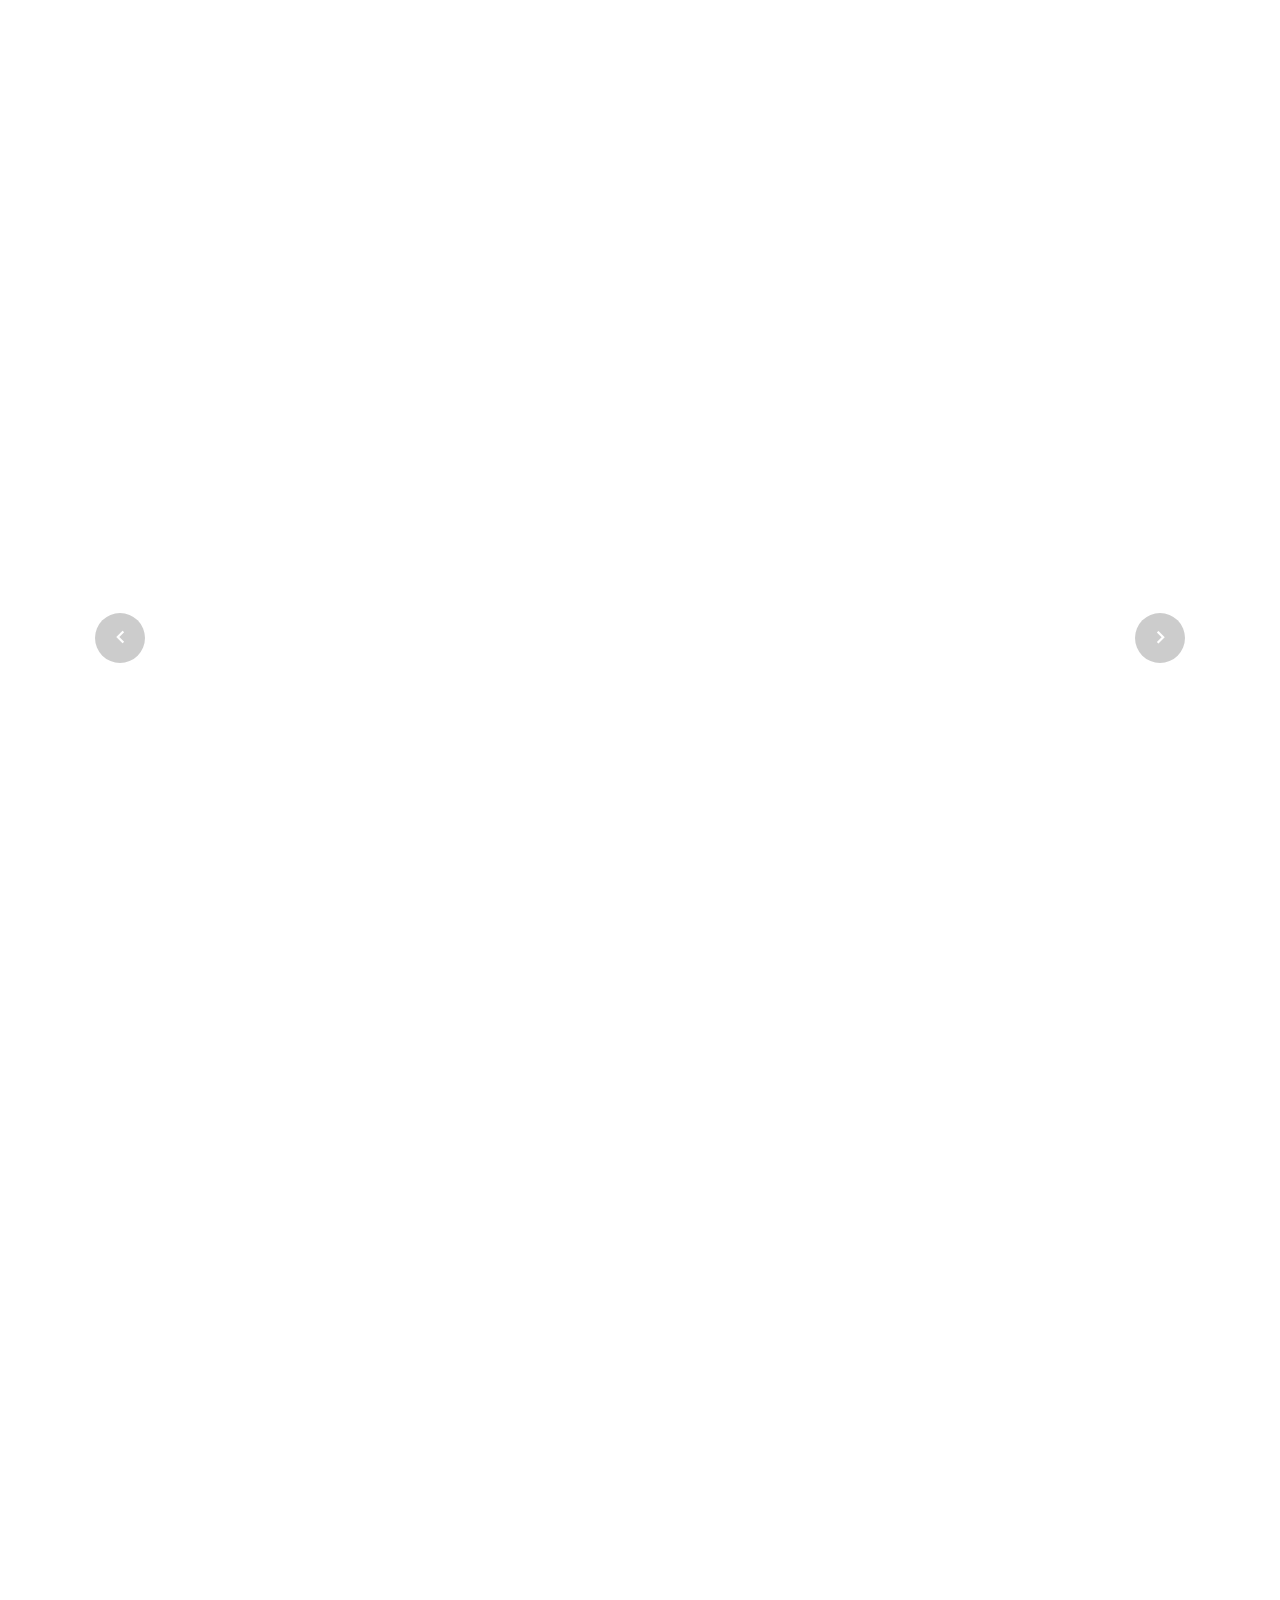
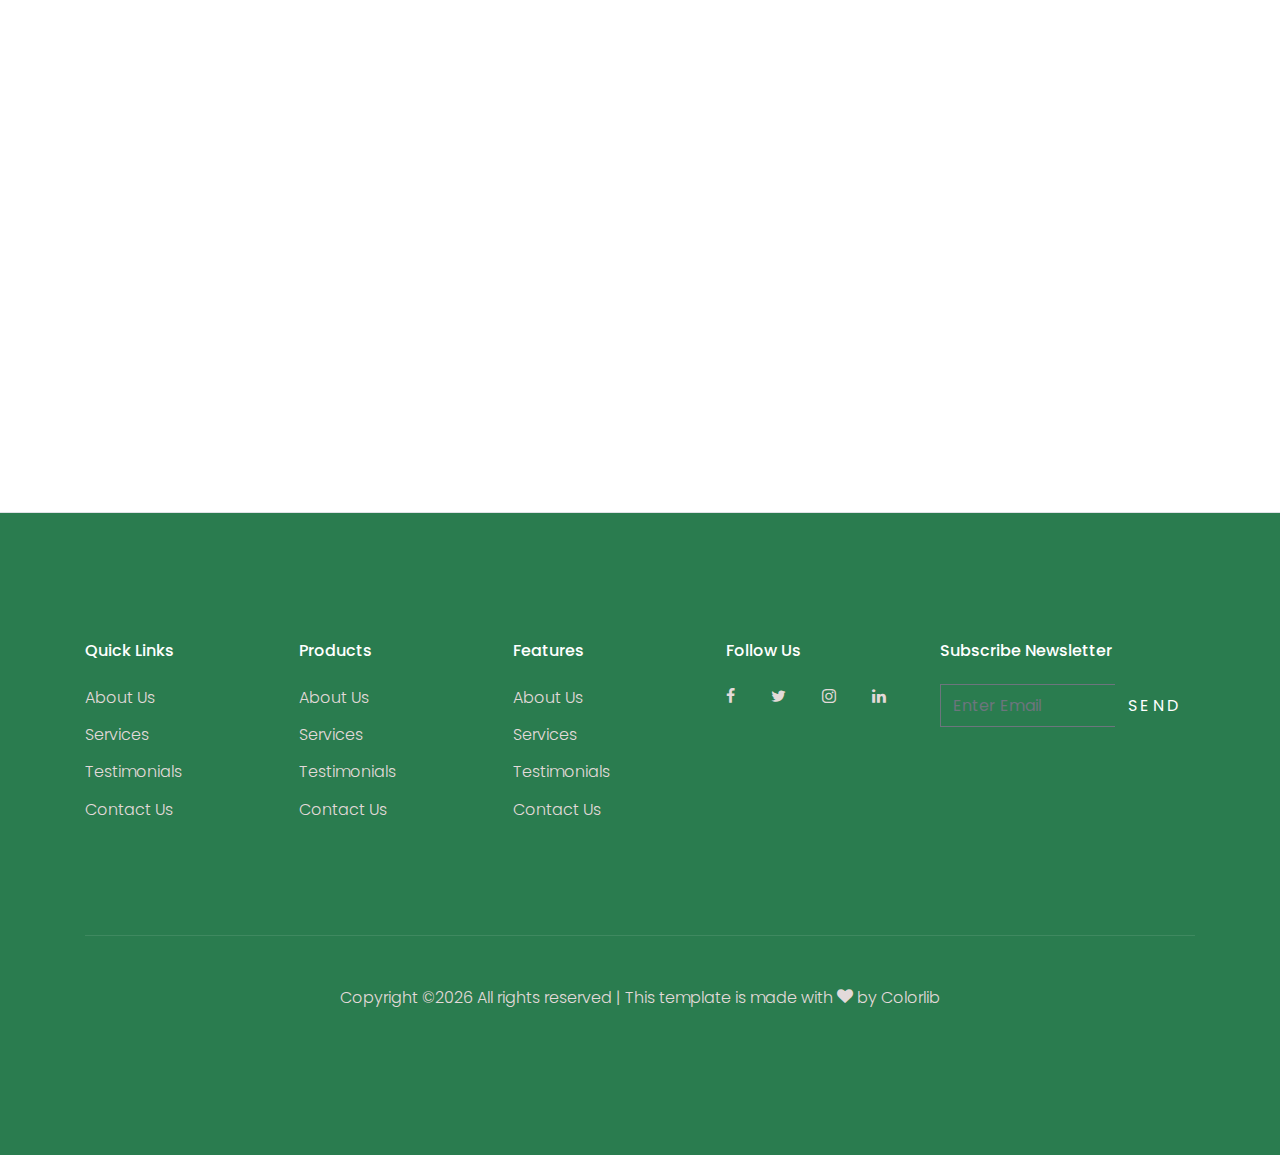
<file: industries.html>
<!DOCTYPE html>
<html lang="en">
  <head>
    <title>Logistics &mdash; Colorlib Website Template</title>
    <meta charset="utf-8">
    <meta name="viewport" content="width=device-width, initial-scale=1, shrink-to-fit=no">

    <link rel="stylesheet" href="https://fonts.googleapis.com/css?family=Poppins:200,300,400,700,900|Display+Playfair:200,300,400,700"> 
    <link rel="stylesheet" href="fonts/icomoon/style.css">

    <link rel="stylesheet" href="css/bootstrap.min.css">
    <link rel="stylesheet" href="css/magnific-popup.css">
    <link rel="stylesheet" href="css/jquery-ui.css">
    <link rel="stylesheet" href="css/owl.carousel.min.css">
    <link rel="stylesheet" href="css/owl.theme.default.min.css">

    <link rel="stylesheet" href="css/bootstrap-datepicker.css">

    <link rel="stylesheet" href="fonts/flaticon/font/flaticon.css">



    <link rel="stylesheet" href="css/aos.css">

    <link rel="stylesheet" href="css/style.css">
    
  </head>
  <body>
  
  <div class="site-wrap">

    <div class="site-mobile-menu">
      <div class="site-mobile-menu-header">
        <div class="site-mobile-menu-close mt-3">
          <span class="icon-close2 js-menu-toggle"></span>
        </div>
      </div>
      <div class="site-mobile-menu-body"></div>
    </div>
    
    <header class="site-navbar py-3" role="banner">

      <div class="container">
        <div class="row align-items-center">
          
          <div class="col-11 col-xl-2">
            <h1 class="mb-0"><a href="index.html" class="text-white h2 mb-0">Logistics</a></h1>
          </div>
          <div class="col-12 col-md-10 d-none d-xl-block">
            <nav class="site-navigation position-relative text-right" role="navigation">

              <ul class="site-menu js-clone-nav mx-auto d-none d-lg-block">
                <li><a href="index.html">Home</a></li>
                <li><a href="about.html">About Us</a></li>
                <li class="has-children">
                  <a href="services.html">Services</a>
                  <ul class="dropdown">
                    <li><a href="#">Air Freight</a></li>
                    <li><a href="#">Ocean Freight</a></li>
                    <li><a href="#">Ground Shipping</a></li>
                    <li><a href="#">Warehousing</a></li>
                    <li><a href="#">Storage</a></li>
                  </ul>
                </li>
                <li class="active"><a href="industries.html">Industries</a></li>
                <li><a href="blog.html">Blog</a></li>
                <li><a href="contact.html">Contact</a></li>
              </ul>
            </nav>
          </div>


          <div class="d-inline-block d-xl-none ml-md-0 mr-auto py-3" style="position: relative; top: 3px;"><a href="#" class="site-menu-toggle js-menu-toggle text-white"><span class="icon-menu h3"></span></a></div>

          </div>

        </div>
      </div>
      
    </header>

  

    <div class="site-blocks-cover inner-page-cover overlay" style="background-image: url(images/hero_bg_1.jpg);" data-aos="fade" data-stellar-background-ratio="0.5">
      <div class="container">
        <div class="row align-items-center justify-content-center text-center">

          <div class="col-md-8" data-aos="fade-up" data-aos-delay="400">
            <h1 class="text-white font-weight-light text-uppercase font-weight-bold">Industries</h1>
            <p class="breadcrumb-custom"><a href="index.html">Home</a> <span class="mx-2">&gt;</span> <span>Industries</span></p>
          </div>
        </div>
      </div>
    </div>  

    
  
    <div class="site-section">
      <div class="container">
        <div class="row">
          <div class="col-md-6 col-lg-4 mb-4">
            <a href="#" class="unit-1 text-center">
              <img src="images/img_1.jpg" alt="Image" class="img-fluid">
              <div class="unit-1-text">
                <h3 class="unit-1-heading">Storage</h3>
                <p class="px-5">Lorem ipsum dolor sit amet consectetur adipisicing elit. Eos tempore ullam minus voluptate libero.</p>
              </div>
            </a>
          </div>

          <div class="col-md-6 col-lg-4 mb-4">
            <a href="#" class="unit-1 text-center">
              <img src="images/img_2.jpg" alt="Image" class="img-fluid">
              <div class="unit-1-text">
                <h3 class="unit-1-heading">Air Transports</h3>
                <p class="px-5">Lorem ipsum dolor sit amet consectetur adipisicing elit. Eos tempore ullam minus voluptate libero.</p>
              </div>
            </a>
          </div>

          <div class="col-md-6 col-lg-4 mb-4">
            <a href="#" class="unit-1 text-center">
              <img src="images/img_3.jpg" alt="Image" class="img-fluid">
              <div class="unit-1-text">
                <h3 class="unit-1-heading">Cargo Transports</h3>
                <p class="px-5">Lorem ipsum dolor sit amet consectetur adipisicing elit. Eos tempore ullam minus voluptate libero.</p>
              </div>
            </a>
          </div>

          <div class="col-md-6 col-lg-4 mb-4">
            <a href="#" class="unit-1 text-center">
              <img src="images/img_4.jpg" alt="Image" class="img-fluid">
              <div class="unit-1-text">
                <h3 class="unit-1-heading">Cargo Ship</h3>
                <p class="px-5">Lorem ipsum dolor sit amet consectetur adipisicing elit. Eos tempore ullam minus voluptate libero.</p>
              </div>
            </a>
          </div>

          <div class="col-md-6 col-lg-4 mb-4">
            <a href="#" class="unit-1 text-center">
              <img src="images/img_5.jpg" alt="Image" class="img-fluid">
              <div class="unit-1-text">
                <h3 class="unit-1-heading">Ware Housing</h3>
                <p class="px-5">Lorem ipsum dolor sit amet consectetur adipisicing elit. Eos tempore ullam minus voluptate libero.</p>
              </div>
            </a>
          </div>

          <div class="col-md-6 col-lg-4 mb-4">
            <a href="#" class="unit-1 text-center">
              <img src="images/img_1.jpg" alt="Image" class="img-fluid">
              <div class="unit-1-text">
                <h3 class="unit-1-heading">Storage</h3>
                <p class="px-5">Lorem ipsum dolor sit amet consectetur adipisicing elit. Eos tempore ullam minus voluptate libero.</p>
              </div>
            </a>
          </div>
          
        </div>
      </div>
    </div>
    <div class="site-section bg-light">
      <div class="container">
        <div class="row align-items-stretch">
          <div class="col-md-6 col-lg-4 mb-4 mb-lg-4">
            <div class="unit-4 d-flex">
              <div class="unit-4-icon mr-4"><span class="text-primary flaticon-travel"></span></div>
              <div>
                <h3>Air Air Freight</h3>
                <p>Lorem ipsum dolor sit amet consectetur adipisicing elit. Perferendis quis molestiae vitae eligendi at.</p>
                <p><a href="#">Learn More</a></p>
              </div>
            </div>
          </div>
          <div class="col-md-6 col-lg-4 mb-4 mb-lg-4">
            <div class="unit-4 d-flex">
              <div class="unit-4-icon mr-4"><span class="text-primary flaticon-sea-ship-with-containers"></span></div>
              <div>
                <h3>Ocean Freight</h3>
                <p>Lorem ipsum dolor sit amet consectetur adipisicing elit. Perferendis quis molestiae vitae eligendi at.</p>
                <p><a href="#">Learn More</a></p>
              </div>
            </div>
          </div>
          <div class="col-md-6 col-lg-4 mb-4 mb-lg-4">
            <div class="unit-4 d-flex">
              <div class="unit-4-icon mr-4"><span class="text-primary flaticon-frontal-truck"></span></div>
              <div>
                <h3>Ground Shipping</h3>
                <p>Lorem ipsum dolor sit amet consectetur adipisicing elit. Perferendis quis molestiae vitae eligendi at.</p>
                <p><a href="#">Learn More</a></p>
              </div>
            </div>
          </div>


          <div class="col-md-6 col-lg-4 mb-4 mb-lg-4">
            <div class="unit-4 d-flex">
              <div class="unit-4-icon mr-4"><span class="text-primary flaticon-barn"></span></div>
              <div>
                <h3>Warehousing</h3>
                <p>Lorem ipsum dolor sit amet consectetur adipisicing elit. Perferendis quis molestiae vitae eligendi at.</p>
                <p><a href="#">Learn More</a></p>
              </div>
            </div>
          </div>
          <div class="col-md-6 col-lg-4 mb-4 mb-lg-4">
            <div class="unit-4 d-flex">
              <div class="unit-4-icon mr-4"><span class="text-primary flaticon-platform"></span></div>
              <div>
                <h3>Storage</h3>
                <p>Lorem ipsum dolor sit amet consectetur adipisicing elit. Perferendis quis molestiae vitae eligendi at.</p>
                <p><a href="#">Learn More</a></p>
              </div>
            </div>
          </div>
          <div class="col-md-6 col-lg-4 mb-4 mb-lg-4">
            <div class="unit-4 d-flex">
              <div class="unit-4-icon mr-4"><span class="text-primary flaticon-car"></span></div>
              <div>
                <h3>Delivery Van</h3>
                <p>Lorem ipsum dolor sit amet consectetur adipisicing elit. Perferendis quis molestiae vitae eligendi at.</p>
                <p><a href="#">Learn More</a></p>
              </div>
            </div>
          </div>

        </div>
      </div>
    </div>
    
    <div class="site-section border-bottom">
      <div class="container">

        <div class="row justify-content-center mb-5">
          <div class="col-md-7 text-center border-primary">
            <h2 class="font-weight-light text-primary">Testimonials</h2>
          </div>
        </div>

        <div class="slide-one-item home-slider owl-carousel">
          <div>
            <div class="testimonial">
              <figure class="mb-4">
                <img src="images/person_3.jpg" alt="Image" class="img-fluid mb-3">
                <p>John Smith</p>
              </figure>
              <blockquote>
                <p>&ldquo;Lorem ipsum dolor sit amet consectetur adipisicing elit. Consectetur unde reprehenderit aperiam quaerat fugiat repudiandae explicabo animi minima fuga beatae illum eligendi incidunt consequatur. Amet dolores excepturi earum unde iusto.&rdquo;</p>
              </blockquote>
            </div>
          </div>
          <div>
            <div class="testimonial">
              <figure class="mb-4">
                <img src="images/person_2.jpg" alt="Image" class="img-fluid mb-3">
                <p>Christine Aguilar</p>
              </figure>
              <blockquote>
                <p>&ldquo;Lorem ipsum dolor sit amet consectetur adipisicing elit. Consectetur unde reprehenderit aperiam quaerat fugiat repudiandae explicabo animi minima fuga beatae illum eligendi incidunt consequatur. Amet dolores excepturi earum unde iusto.&rdquo;</p>
              </blockquote>
            </div>
          </div>

          <div>
            <div class="testimonial">
              <figure class="mb-4">
                <img src="images/person_4.jpg" alt="Image" class="img-fluid mb-3">
                <p>Robert Spears</p>
              </figure>
              <blockquote>
                <p>&ldquo;Lorem ipsum dolor sit amet consectetur adipisicing elit. Consectetur unde reprehenderit aperiam quaerat fugiat repudiandae explicabo animi minima fuga beatae illum eligendi incidunt consequatur. Amet dolores excepturi earum unde iusto.&rdquo;</p>
              </blockquote>
            </div>
          </div>

          <div>
            <div class="testimonial">
              <figure class="mb-4">
                <img src="images/person_5.jpg" alt="Image" class="img-fluid mb-3">
                <p>Bruce Rogers</p>
              </figure>
              <blockquote>
                <p>&ldquo;Lorem ipsum dolor sit amet consectetur adipisicing elit. Consectetur unde reprehenderit aperiam quaerat fugiat repudiandae explicabo animi minima fuga beatae illum eligendi incidunt consequatur. Amet dolores excepturi earum unde iusto.&rdquo;</p>
              </blockquote>
            </div>
          </div>

        </div>
      </div>
    </div>

    
    
    <footer class="site-footer">
      <div class="container">
        <div class="row">
          <div class="col-md-9">
            <div class="row">
              <div class="col-md-3">
                <h2 class="footer-heading mb-4">Quick Links</h2>
                <ul class="list-unstyled">
                  <li><a href="#">About Us</a></li>
                  <li><a href="#">Services</a></li>
                  <li><a href="#">Testimonials</a></li>
                  <li><a href="#">Contact Us</a></li>
                </ul>
              </div>
              <div class="col-md-3">
                <h2 class="footer-heading mb-4">Products</h2>
                <ul class="list-unstyled">
                  <li><a href="#">About Us</a></li>
                  <li><a href="#">Services</a></li>
                  <li><a href="#">Testimonials</a></li>
                  <li><a href="#">Contact Us</a></li>
                </ul>
              </div>
              <div class="col-md-3">
                <h2 class="footer-heading mb-4">Features</h2>
                <ul class="list-unstyled">
                  <li><a href="#">About Us</a></li>
                  <li><a href="#">Services</a></li>
                  <li><a href="#">Testimonials</a></li>
                  <li><a href="#">Contact Us</a></li>
                </ul>
              </div>
              <div class="col-md-3">
                <h2 class="footer-heading mb-4">Follow Us</h2>
                <a href="#" class="pl-0 pr-3"><span class="icon-facebook"></span></a>
                <a href="#" class="pl-3 pr-3"><span class="icon-twitter"></span></a>
                <a href="#" class="pl-3 pr-3"><span class="icon-instagram"></span></a>
                <a href="#" class="pl-3 pr-3"><span class="icon-linkedin"></span></a>
              </div>
            </div>
          </div>
          <div class="col-md-3">
            <h2 class="footer-heading mb-4">Subscribe Newsletter</h2>
            <form action="#" method="post">
              <div class="input-group mb-3">
                <input type="text" class="form-control border-secondary text-white bg-transparent" placeholder="Enter Email" aria-label="Enter Email" aria-describedby="button-addon2">
                <div class="input-group-append">
                  <button class="btn btn-primary text-white" type="button" id="button-addon2">Send</button>
                </div>
              </div>
            </form>
          </div>
        </div>
        <div class="row pt-5 mt-5 text-center">
          <div class="col-md-12">
            <div class="border-top pt-5">
            <p>
            <!-- Link back to Colorlib can't be removed. Template is licensed under CC BY 3.0. -->
            Copyright &copy;<script>document.write(new Date().getFullYear());</script> All rights reserved | This template is made with <i class="icon-heart" aria-hidden="true"></i> by <a href="https://colorlib.com" target="_blank" >Colorlib</a>
            <!-- Link back to Colorlib can't be removed. Template is licensed under CC BY 3.0. -->
            </p>
            </div>
          </div>
          
        </div>
      </div>
    </footer>
  </div>

  <script src="js/jquery-3.3.1.min.js"></script>
  <script src="js/jquery-migrate-3.0.1.min.js"></script>
  <script src="js/jquery-ui.js"></script>
  <script src="js/popper.min.js"></script>
  <script src="js/bootstrap.min.js"></script>
  <script src="js/owl.carousel.min.js"></script>
  <script src="js/jquery.stellar.min.js"></script>
  <script src="js/jquery.countdown.min.js"></script>
  <script src="js/jquery.magnific-popup.min.js"></script>
  <script src="js/bootstrap-datepicker.min.js"></script>
  <script src="js/aos.js"></script>

  <script src="js/main.js"></script>
    
  </body>
</html>
</file>
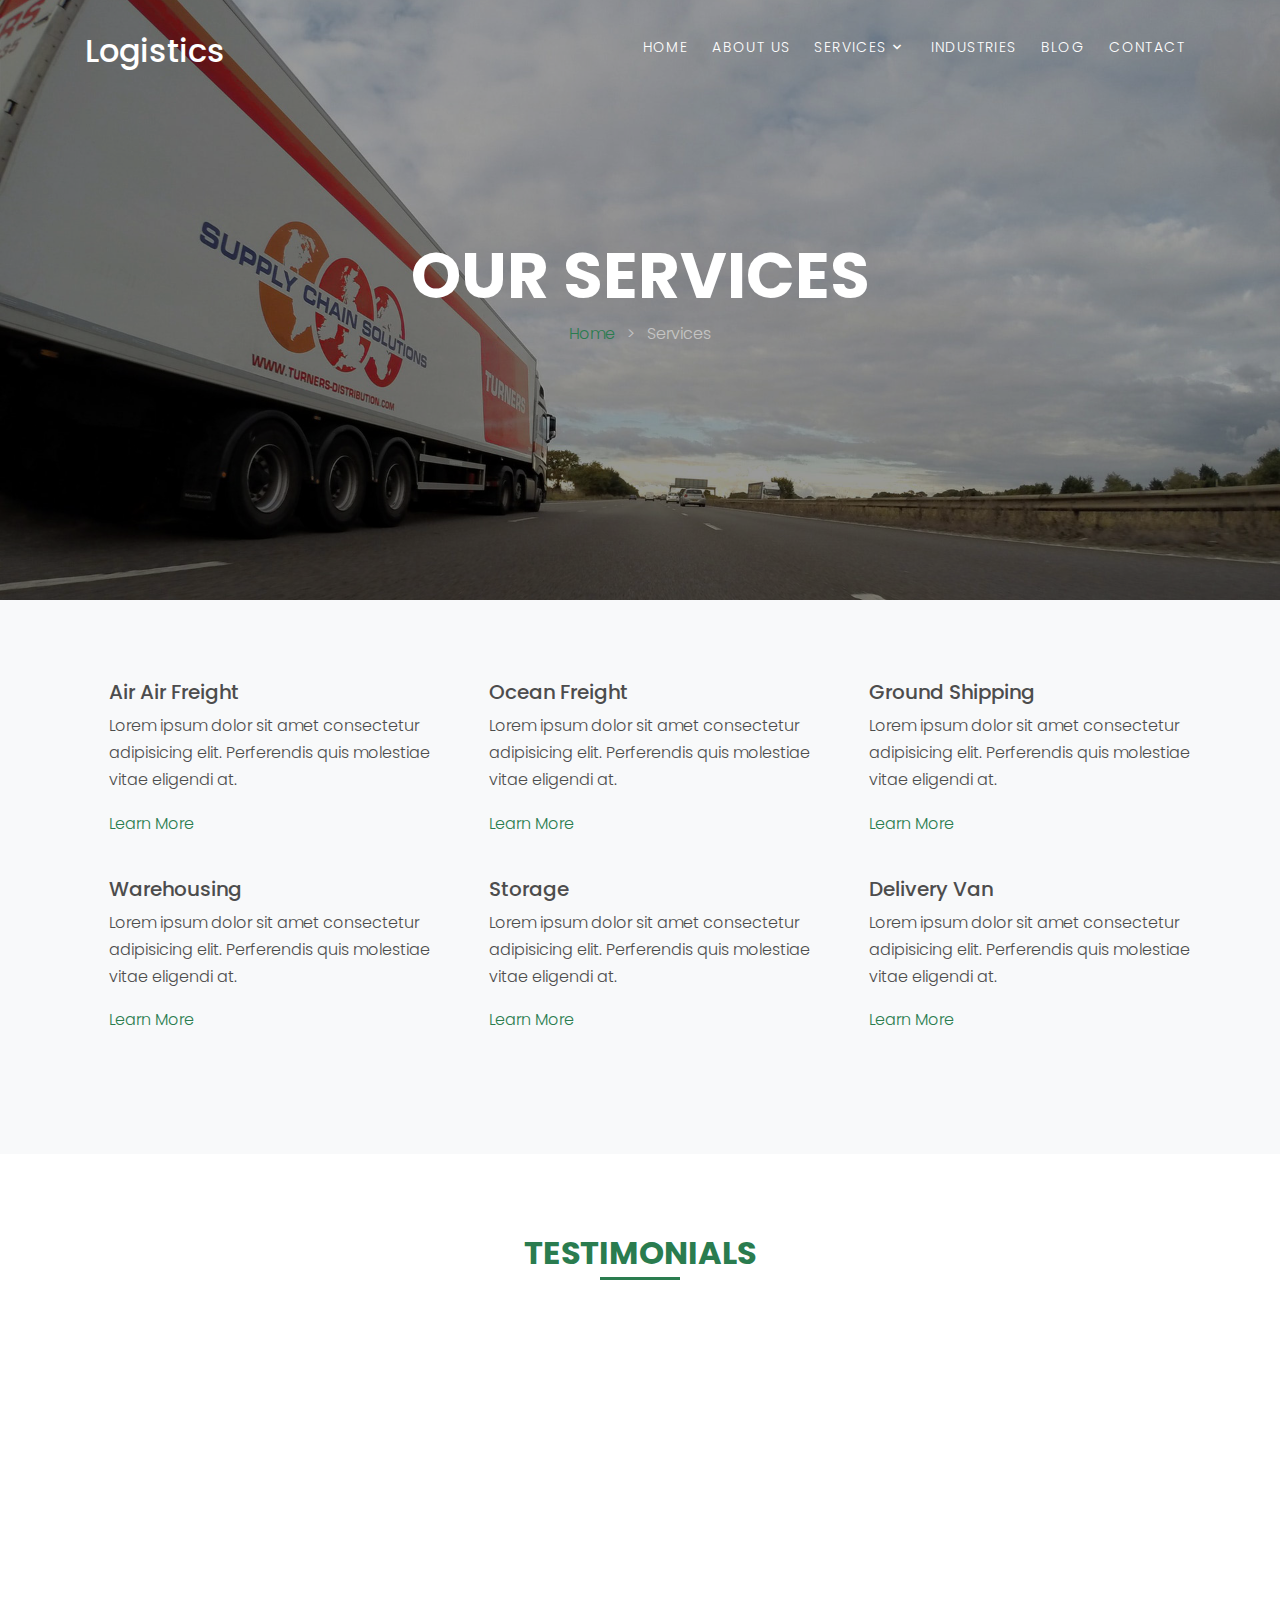
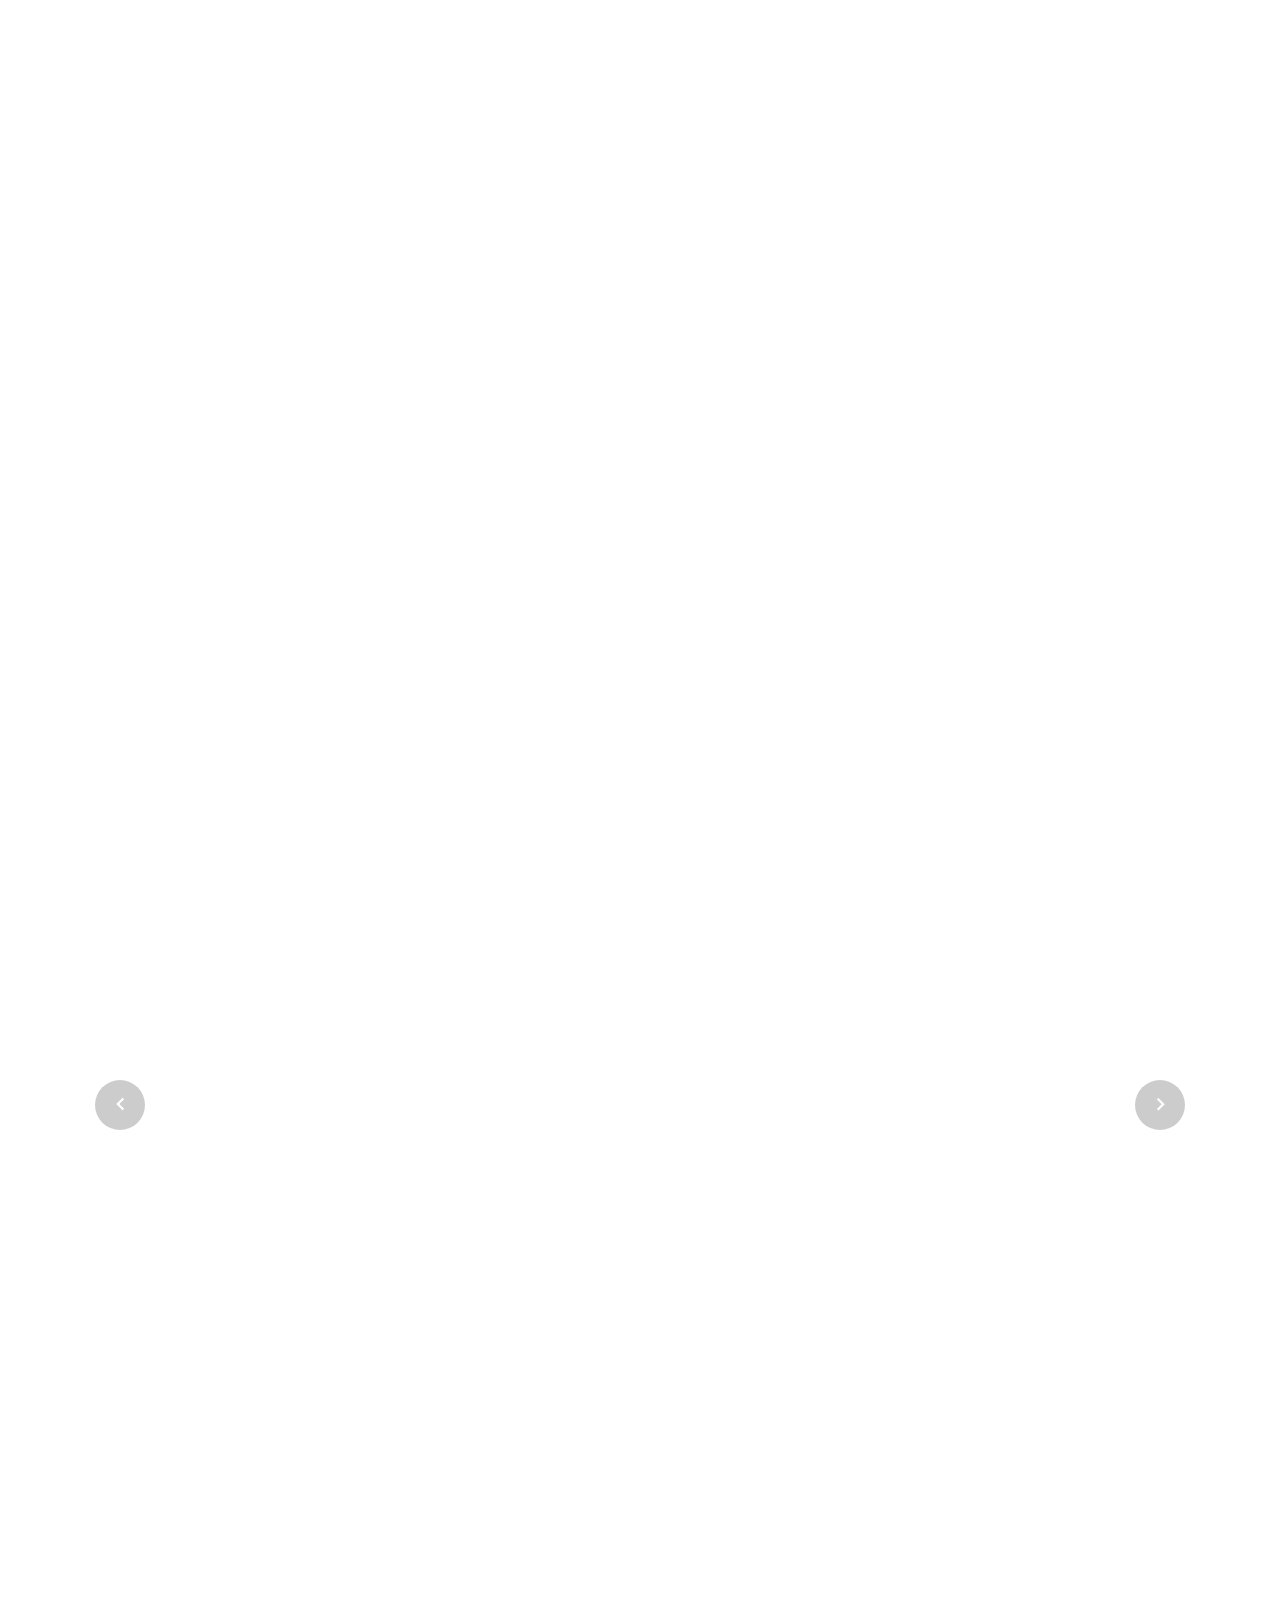
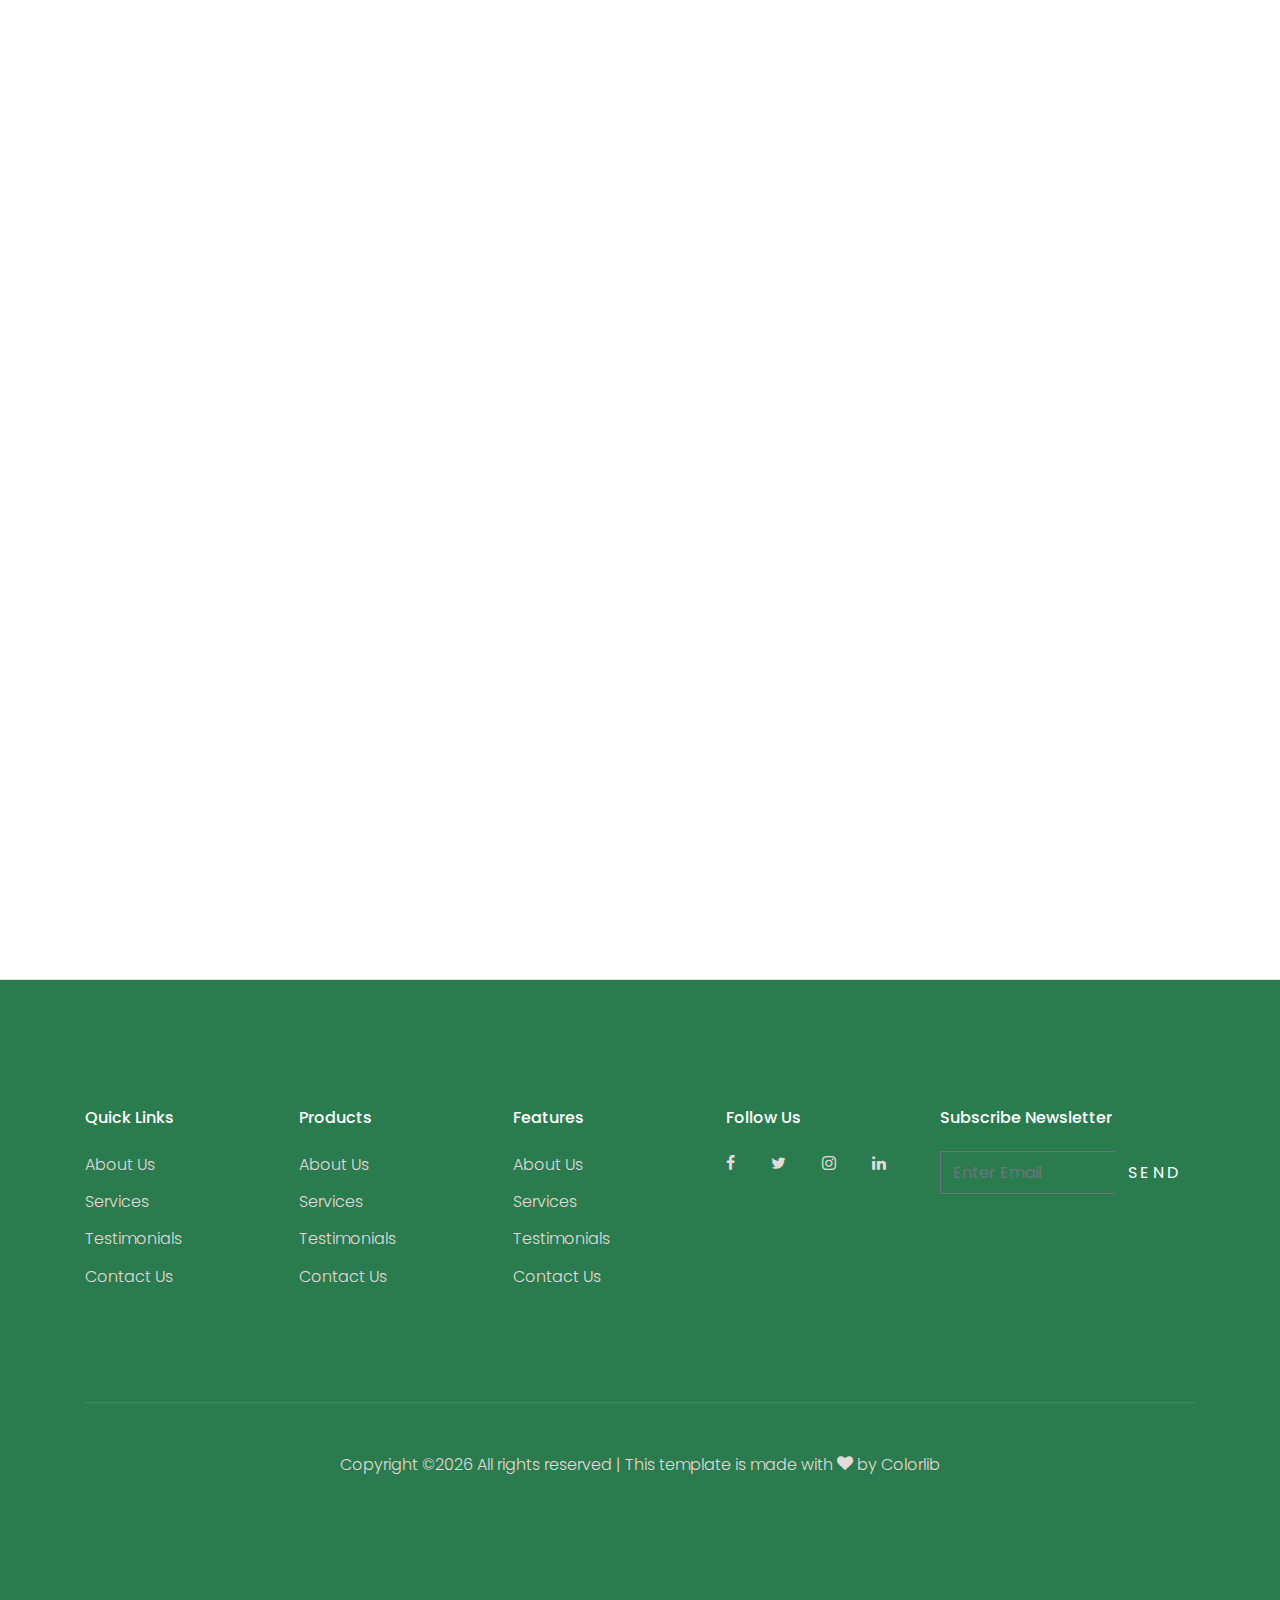
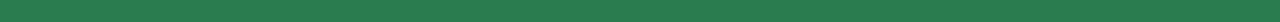
<file: services.html>
<!DOCTYPE html>
<html lang="en">
  <head>
    <title>Logistics &mdash; Colorlib Website Template</title>
    <meta charset="utf-8">
    <meta name="viewport" content="width=device-width, initial-scale=1, shrink-to-fit=no">

    <link rel="stylesheet" href="https://fonts.googleapis.com/css?family=Poppins:200,300,400,700,900|Display+Playfair:200,300,400,700"> 
    <link rel="stylesheet" href="fonts/icomoon/style.css">

    <link rel="stylesheet" href="css/bootstrap.min.css">
    <link rel="stylesheet" href="css/magnific-popup.css">
    <link rel="stylesheet" href="css/jquery-ui.css">
    <link rel="stylesheet" href="css/owl.carousel.min.css">
    <link rel="stylesheet" href="css/owl.theme.default.min.css">

    <link rel="stylesheet" href="css/bootstrap-datepicker.css">

    <link rel="stylesheet" href="fonts/flaticon/font/flaticon.css">



    <link rel="stylesheet" href="css/aos.css">

    <link rel="stylesheet" href="css/style.css">
    
  </head>
  <body>
  
  <!-- <div class="site-wrap"> -->

    <div class="site-mobile-menu">
      <div class="site-mobile-menu-header">
        <div class="site-mobile-menu-close mt-3">
          <span class="icon-close2 js-menu-toggle"></span>
        </div>
      </div>
      <div class="site-mobile-menu-body"></div>
    </div>
    
    <header class="site-navbar py-3" role="banner">

      <div class="container">
        <div class="row align-items-center">
          
          <div class="col-11 col-xl-2">
            <h1 class="mb-0"><a href="index.html" class="text-white h2 mb-0">Logistics</a></h1>
          </div>
          <div class="col-12 col-md-10 d-none d-xl-block">
            <nav class="site-navigation position-relative text-right" role="navigation">

              <ul class="site-menu js-clone-nav mx-auto d-none d-lg-block">
                <li><a href="index.html">Home</a></li>
                <li><a href="about.html">About Us</a></li>
                <li class="has-children active">
                  <a href="services.html">Services</a>
                  <ul class="dropdown">
                    <li><a href="#">Air Freight</a></li>
                    <li><a href="#">Ocean Freight</a></li>
                    <li><a href="#">Ground Shipping</a></li>
                    <li><a href="#">Warehousing</a></li>
                    <li><a href="#">Storage</a></li>
                  </ul>
                </li>
                <li><a href="industries.html">Industries</a></li>
                <li><a href="blog.html">Blog</a></li>
                <li><a href="contact.html">Contact</a></li>
              </ul>
            </nav>
          </div>


          <div class="d-inline-block d-xl-none ml-md-0 mr-auto py-3" style="position: relative; top: 3px;"><a href="#" class="site-menu-toggle js-menu-toggle text-white"><span class="icon-menu h3"></span></a></div>

          </div>

        </div>
      </div>
      
    </header>

  

    <div class="site-blocks-cover inner-page-cover overlay" style="background-image: url(images/hero_bg_1.jpg);" data-aos="fade" data-stellar-background-ratio="0.5">
      <div class="container">
        <div class="row align-items-center justify-content-center text-center">

          <div class="col-md-8" data-aos="fade-up" data-aos-delay="400">
            <h1 class="text-white font-weight-light text-uppercase font-weight-bold">Our Services</h1>
            <p class="breadcrumb-custom"><a href="index.html">Home</a> <span class="mx-2">&gt;</span> <span>Services</span></p>
          </div>
        </div>
      </div>
    </div>  

    

    <div class="site-section bg-light">
      <div class="container">
        <div class="row align-items-stretch">
          <div class="col-md-6 col-lg-4 mb-4 mb-lg-4">
            <div class="unit-4 d-flex">
              <div class="unit-4-icon mr-4"><span class="text-primary flaticon-travel"></span></div>
              <div>
                <h3>Air Air Freight</h3>
                <p>Lorem ipsum dolor sit amet consectetur adipisicing elit. Perferendis quis molestiae vitae eligendi at.</p>
                <p><a href="#">Learn More</a></p>
              </div>
            </div>
          </div>
          <div class="col-md-6 col-lg-4 mb-4 mb-lg-4">
            <div class="unit-4 d-flex">
              <div class="unit-4-icon mr-4"><span class="text-primary flaticon-sea-ship-with-containers"></span></div>
              <div>
                <h3>Ocean Freight</h3>
                <p>Lorem ipsum dolor sit amet consectetur adipisicing elit. Perferendis quis molestiae vitae eligendi at.</p>
                <p><a href="#">Learn More</a></p>
              </div>
            </div>
          </div>
          <div class="col-md-6 col-lg-4 mb-4 mb-lg-4">
            <div class="unit-4 d-flex">
              <div class="unit-4-icon mr-4"><span class="text-primary flaticon-frontal-truck"></span></div>
              <div>
                <h3>Ground Shipping</h3>
                <p>Lorem ipsum dolor sit amet consectetur adipisicing elit. Perferendis quis molestiae vitae eligendi at.</p>
                <p><a href="#">Learn More</a></p>
              </div>
            </div>
          </div>


          <div class="col-md-6 col-lg-4 mb-4 mb-lg-4">
            <div class="unit-4 d-flex">
              <div class="unit-4-icon mr-4"><span class="text-primary flaticon-barn"></span></div>
              <div>
                <h3>Warehousing</h3>
                <p>Lorem ipsum dolor sit amet consectetur adipisicing elit. Perferendis quis molestiae vitae eligendi at.</p>
                <p><a href="#">Learn More</a></p>
              </div>
            </div>
          </div>
          <div class="col-md-6 col-lg-4 mb-4 mb-lg-4">
            <div class="unit-4 d-flex">
              <div class="unit-4-icon mr-4"><span class="text-primary flaticon-platform"></span></div>
              <div>
                <h3>Storage</h3>
                <p>Lorem ipsum dolor sit amet consectetur adipisicing elit. Perferendis quis molestiae vitae eligendi at.</p>
                <p><a href="#">Learn More</a></p>
              </div>
            </div>
          </div>
          <div class="col-md-6 col-lg-4 mb-4 mb-lg-4">
            <div class="unit-4 d-flex">
              <div class="unit-4-icon mr-4"><span class="text-primary flaticon-car"></span></div>
              <div>
                <h3>Delivery Van</h3>
                <p>Lorem ipsum dolor sit amet consectetur adipisicing elit. Perferendis quis molestiae vitae eligendi at.</p>
                <p><a href="#">Learn More</a></p>
              </div>
            </div>
          </div>

        </div>
      </div>
    </div>
    
    <div class="site-section border-bottom">
      <div class="container">

        <div class="row justify-content-center mb-5">
          <div class="col-md-7 text-center border-primary">
            <h2 class="font-weight-light text-primary">Testimonials</h2>
          </div>
        </div>

        <div class="slide-one-item home-slider owl-carousel">
          <div>
            <div class="testimonial">
              <figure class="mb-4">
                <img src="images/person_3.jpg" alt="Image" class="img-fluid mb-3">
                <p>John Smith</p>
              </figure>
              <blockquote>
                <p>&ldquo;Lorem ipsum dolor sit amet consectetur adipisicing elit. Consectetur unde reprehenderit aperiam quaerat fugiat repudiandae explicabo animi minima fuga beatae illum eligendi incidunt consequatur. Amet dolores excepturi earum unde iusto.&rdquo;</p>
              </blockquote>
            </div>
          </div>
          <div>
            <div class="testimonial">
              <figure class="mb-4">
                <img src="images/person_2.jpg" alt="Image" class="img-fluid mb-3">
                <p>Christine Aguilar</p>
              </figure>
              <blockquote>
                <p>&ldquo;Lorem ipsum dolor sit amet consectetur adipisicing elit. Consectetur unde reprehenderit aperiam quaerat fugiat repudiandae explicabo animi minima fuga beatae illum eligendi incidunt consequatur. Amet dolores excepturi earum unde iusto.&rdquo;</p>
              </blockquote>
            </div>
          </div>

          <div>
            <div class="testimonial">
              <figure class="mb-4">
                <img src="images/person_4.jpg" alt="Image" class="img-fluid mb-3">
                <p>Robert Spears</p>
              </figure>
              <blockquote>
                <p>&ldquo;Lorem ipsum dolor sit amet consectetur adipisicing elit. Consectetur unde reprehenderit aperiam quaerat fugiat repudiandae explicabo animi minima fuga beatae illum eligendi incidunt consequatur. Amet dolores excepturi earum unde iusto.&rdquo;</p>
              </blockquote>
            </div>
          </div>

          <div>
            <div class="testimonial">
              <figure class="mb-4">
                <img src="images/person_5.jpg" alt="Image" class="img-fluid mb-3">
                <p>Bruce Rogers</p>
              </figure>
              <blockquote>
                <p>&ldquo;Lorem ipsum dolor sit amet consectetur adipisicing elit. Consectetur unde reprehenderit aperiam quaerat fugiat repudiandae explicabo animi minima fuga beatae illum eligendi incidunt consequatur. Amet dolores excepturi earum unde iusto.&rdquo;</p>
              </blockquote>
            </div>
          </div>

        </div>
      </div>
    </div>

    
    
    <footer class="site-footer">
      <div class="container">
        <div class="row">
          <div class="col-md-9">
            <div class="row">
              <div class="col-md-3">
                <h2 class="footer-heading mb-4">Quick Links</h2>
                <ul class="list-unstyled">
                  <li><a href="#">About Us</a></li>
                  <li><a href="#">Services</a></li>
                  <li><a href="#">Testimonials</a></li>
                  <li><a href="#">Contact Us</a></li>
                </ul>
              </div>
              <div class="col-md-3">
                <h2 class="footer-heading mb-4">Products</h2>
                <ul class="list-unstyled">
                  <li><a href="#">About Us</a></li>
                  <li><a href="#">Services</a></li>
                  <li><a href="#">Testimonials</a></li>
                  <li><a href="#">Contact Us</a></li>
                </ul>
              </div>
              <div class="col-md-3">
                <h2 class="footer-heading mb-4">Features</h2>
                <ul class="list-unstyled">
                  <li><a href="#">About Us</a></li>
                  <li><a href="#">Services</a></li>
                  <li><a href="#">Testimonials</a></li>
                  <li><a href="#">Contact Us</a></li>
                </ul>
              </div>
              <div class="col-md-3">
                <h2 class="footer-heading mb-4">Follow Us</h2>
                <a href="#" class="pl-0 pr-3"><span class="icon-facebook"></span></a>
                <a href="#" class="pl-3 pr-3"><span class="icon-twitter"></span></a>
                <a href="#" class="pl-3 pr-3"><span class="icon-instagram"></span></a>
                <a href="#" class="pl-3 pr-3"><span class="icon-linkedin"></span></a>
              </div>
            </div>
          </div>
          <div class="col-md-3">
            <h2 class="footer-heading mb-4">Subscribe Newsletter</h2>
            <form action="#" method="post">
              <div class="input-group mb-3">
                <input type="text" class="form-control border-secondary text-white bg-transparent" placeholder="Enter Email" aria-label="Enter Email" aria-describedby="button-addon2">
                <div class="input-group-append">
                  <button class="btn btn-primary text-white" type="button" id="button-addon2">Send</button>
                </div>
              </div>
            </form>
          </div>
        </div>
        <div class="row pt-5 mt-5 text-center">
          <div class="col-md-12">
            <div class="border-top pt-5">
            <p>
            <!-- Link back to Colorlib can't be removed. Template is licensed under CC BY 3.0. -->
            Copyright &copy;<script>document.write(new Date().getFullYear());</script> All rights reserved | This template is made with <i class="icon-heart" aria-hidden="true"></i> by <a href="https://colorlib.com" target="_blank" >Colorlib</a>
            <!-- Link back to Colorlib can't be removed. Template is licensed under CC BY 3.0. -->
            </p>
            </div>
          </div>
          
        </div>
      </div>
    </footer>
  <!-- </div> -->

  <script src="js/jquery-3.3.1.min.js"></script>
  <script src="js/jquery-migrate-3.0.1.min.js"></script>
  <script src="js/jquery-ui.js"></script>
  <script src="js/popper.min.js"></script>
  <script src="js/bootstrap.min.js"></script>
  <script src="js/owl.carousel.min.js"></script>
  <script src="js/jquery.stellar.min.js"></script>
  <script src="js/jquery.countdown.min.js"></script>
  <script src="js/jquery.magnific-popup.min.js"></script>
  <script src="js/bootstrap-datepicker.min.js"></script>
  <script src="js/aos.js"></script>

  <script src="js/main.js"></script>
    
  </body>
</html>
</file>
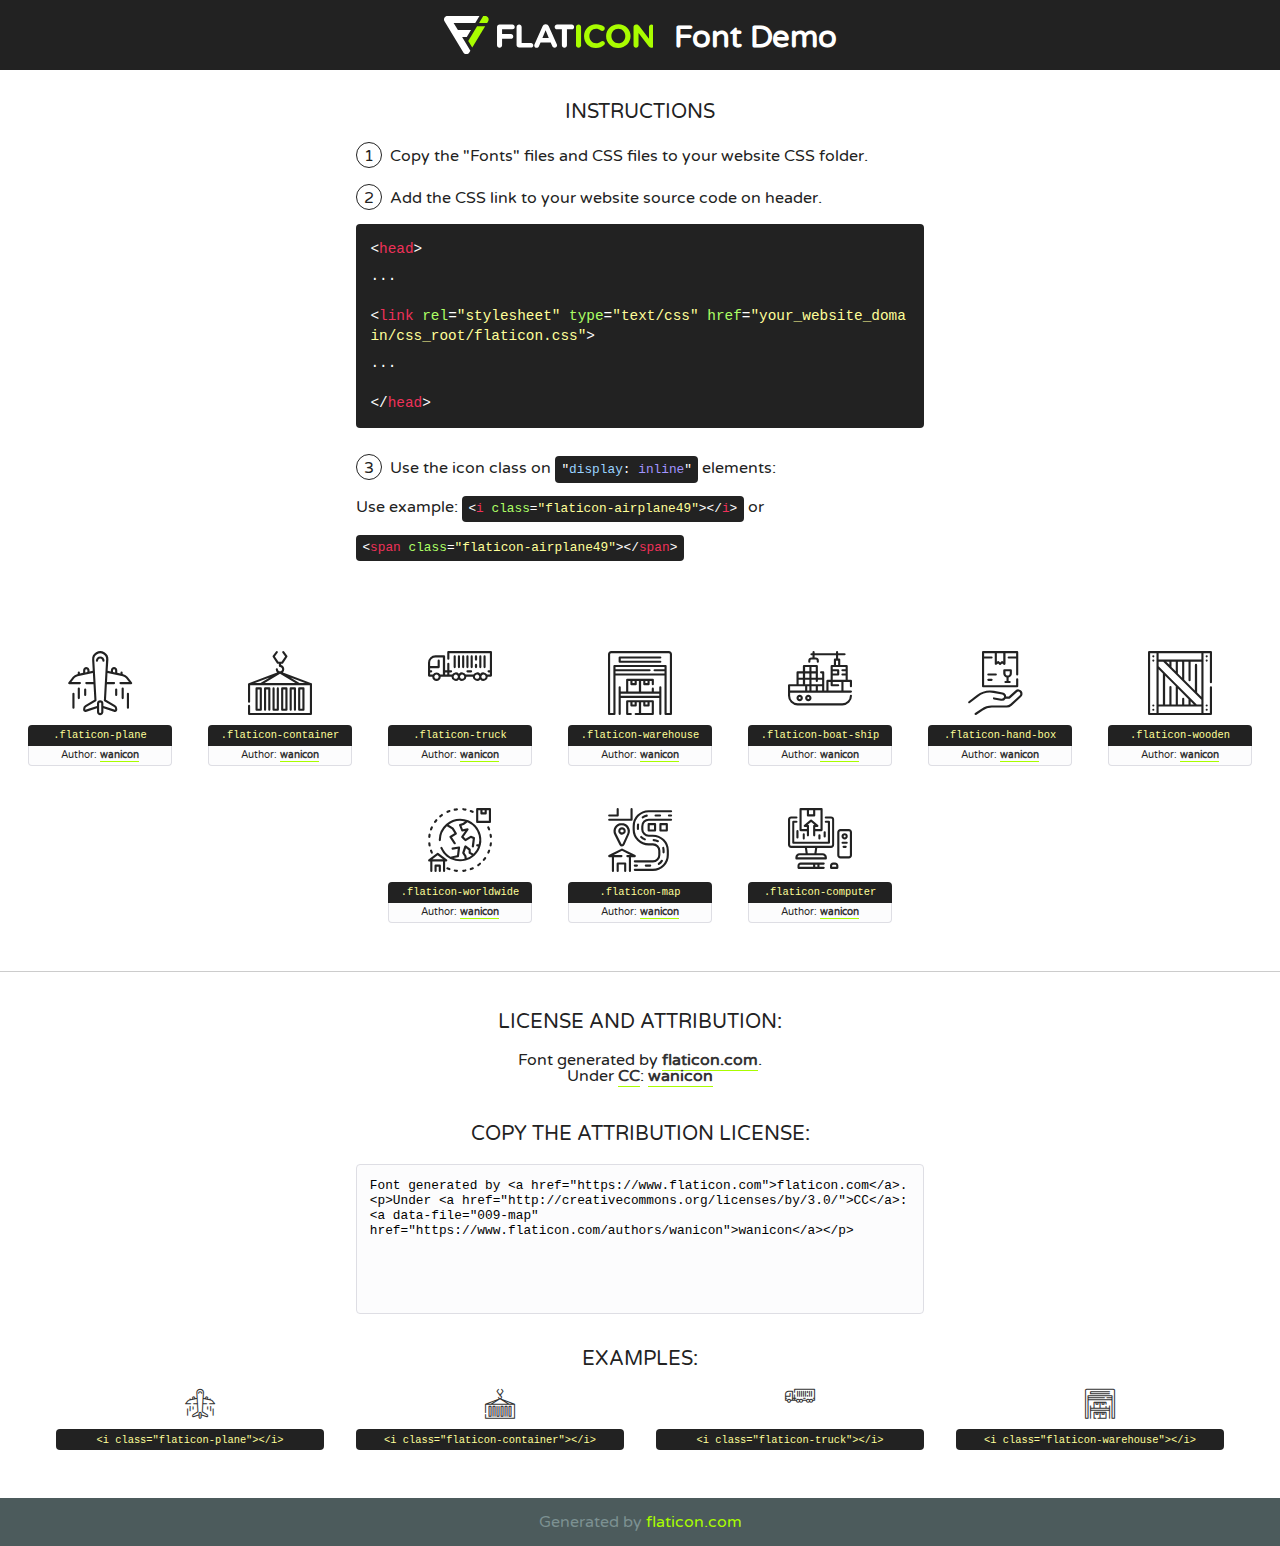
<file: fonts/flaticon/font/flaticon.html>
<!DOCTYPE html>
<!--
  Flaticon icon font: Flaticon
  Creation date: 10/02/2019 11:17
-->
<html>
<!DOCTYPE html>
<html>

<head>
    <title>Flaticon WebFont</title>
    <link href="http://fonts.googleapis.com/css?family=Varela+Round" rel="stylesheet" type="text/css" />
    <link rel="stylesheet" type="text/css" href="flaticon.css">
    <meta charset="UTF-8">
    <style>
    html, body, div, span, applet, object, iframe,
    h1, h2, h3, h4, h5, h6, p, blockquote, pre,
    a, abbr, acronym, address, big, cite, code,
    del, dfn, em, img, ins, kbd, q, s, samp,
    small, strike, strong, sub, sup, tt, var,
    b, u, i, center,
    dl, dt, dd, ol, ul, li,
    fieldset, form, label, legend,
    table, caption, tbody, tfoot, thead, tr, th, td,
    article, aside, canvas, details, embed, 
    figure, figcaption, footer, header, hgroup, 
    menu, nav, output, ruby, section, summary,
    time, mark, audio, video {
        margin: 0;
        padding: 0;
        border: 0;
        font-size: 100%;
        font: inherit;
        vertical-align: baseline;
    }
    /* HTML5 display-role reset for older browsers */
    article, aside, details, figcaption, figure, 
    footer, header, hgroup, menu, nav, section {
        display: block;
    }
    body {
        line-height: 1;
    }
    ol, ul {
        list-style: none;
    }
    blockquote, q {
        quotes: none;
    }
    blockquote:before, blockquote:after,
    q:before, q:after {
        content: '';
        content: none;
    }
    table {
        border-collapse: collapse;
        border-spacing: 0;
    }
    body {
        font-family: 'Varela Round', Helvetica, Arial, sans-serif;
        font-size: 16px;
        color: #222;
    }
    a {
        color: #333;
        border-bottom: 1px solid #a9fd00;
        font-weight: bold;
        text-decoration: none;
    }
    * {
        -moz-box-sizing: border-box;
        -webkit-box-sizing: border-box;
        box-sizing: border-box;
        margin: 0;
        padding: 0;
    }
    [class^="flaticon-"]:before, [class*=" flaticon-"]:before, [class^="flaticon-"]:after, [class*=" flaticon-"]:after {
        font-family: Flaticon;
        font-size: 30px;
        font-style: normal;
        margin-left: 20px;
        color: #333;
    }
    .wrapper {
        max-width: 600px;
        margin: auto;
        padding: 0 1em;
    }
    .title {
        font-size: 1.25em;
        text-align: center;
        margin-bottom: 1em;
        text-transform: uppercase;
    }
    header {
        text-align: center;
        background-color: #222;
        color: #fff;
        padding: 1em;
    }
    header .logo {
        width: 210px;
        height: 38px;
        display: inline-block;
        vertical-align: middle;
        margin-right: 1em;
        border: none;
    }
    header strong {
        font-size: 1.95em;
        font-weight: bold;
        vertical-align: middle;
        margin-top: 5px;
        display: inline-block;
    }
    .demo {
        margin: 2em auto;
        line-height: 1.25em;
    }
    .demo ul li {
        margin-bottom: 1em;
    }
    .demo ul li .num {
        color: #222;
        border-radius: 20px;
        display: inline-block;
        width: 26px;
        padding: 3px;
        height: 26px;
        text-align: center;
        margin-right: 0.5em;
        border: 1px solid #222;
    }
    .demo ul li code {
        background-color: #222;
        border-radius: 4px;
        padding: 0.25em 0.5em;
        display: inline-block;
        color: #fff;
        font-family: Consolas,Monaco,Lucida Console,Liberation Mono,DejaVu Sans Mono,Bitstream Vera Sans Mono,Courier New, monospace;
        font-weight: lighter;
        margin-top: 1em;
        font-size: 0.8em;
        word-break: break-all;
    }
    .demo ul li code.big {
        padding: 1em;
        font-size: 0.9em;
    }
    .demo ul li code .red {
        color: #EF3159;
    }
    .demo ul li code .green {
        color: #ACFF65;
    }
    .demo ul li code .yellow {
        color: #FFFF99;
    }
    .demo ul li code .blue {
        color: #99D3FF;
    }
    .demo ul li code .purple {
        color: #A295FF;
    }
    .demo ul li code .dots {
        margin-top: 0.5em;
        display: block;
    }
    #glyphs {
        border-bottom: 1px solid #ccc;
        padding: 2em 0;
        text-align: center;
    }
    .glyph {
        display: inline-block;
        width: 9em;
        margin: 1em;
        text-align: center;
        vertical-align: top;
        background: #FFF;
    }
    .glyph .glyph-icon {
        padding: 10px;
        display: block;
        font-family:"Flaticon";
        font-size: 64px;
        line-height: 1;
    }
    .glyph .glyph-icon:before {
        font-size: 64px;
        color: #222;
        margin-left: 0;
    }
    .class-name {
        font-size: 0.65em;
        background-color: #222;
        color: #fff;
        border-radius: 4px 4px 0 0;
        padding: 0.5em;
        color: #FFFF99;
        font-family: Consolas,Monaco,Lucida Console,Liberation Mono,DejaVu Sans Mono,Bitstream Vera Sans Mono,Courier New, monospace;
    }
    .author-name {
        font-size: 0.6em;
        background-color: #fcfcfd;
        border: 1px solid #DEDEE4;
        border-top: 0;
        border-radius: 0 0 4px 4px;
        padding: 0.5em;
    }
    .class-name:last-child {
        font-size: 10px;
        color:#888;
    }
    .class-name:last-child a {
        font-size: 10px;
        color:#555;
    }
    .class-name:last-child a:hover {
        color:#a9fd00;
    }
    .glyph > input {
        display: block;
        width: 100px;
        margin: 5px auto;
        text-align: center;
        font-size: 12px;
        cursor: text;
    }
    .glyph > input.icon-input {
        font-family:"Flaticon";
        font-size: 16px;
        margin-bottom: 10px;
    }
    .attribution .title {
        margin-top: 2em;
    }
    .attribution textarea {
        background-color: #fcfcfd;
        padding: 1em;
        border: none;
        box-shadow: none;
        border: 1px solid #DEDEE4;
        border-radius: 4px;
        resize: none;
        width: 100%;
        height: 150px;
        font-size: 0.8em;
        font-family: Consolas,Monaco,Lucida Console,Liberation Mono,DejaVu Sans Mono,Bitstream Vera Sans Mono,Courier New, monospace;
        -webkit-appearance: none;
    }
    .iconsuse {
        margin: 2em auto;
        text-align: center;
        max-width: 1200px;
    }
    .iconsuse:after {
        content: '';
        display: table;
        clear: both;
    }
    .iconsuse .image {
        float: left;
        width: 25%;
        padding: 0 1em;
    }
    .iconsuse .image p {
        margin-bottom: 1em;
    }
    .iconsuse .image span {
        display: block;
        font-size: 0.65em;
        background-color: #222;
        color: #fff;
        border-radius: 4px;
        padding: 0.5em;
        color: #FFFF99;
        margin-top: 1em;
        font-family: Consolas,Monaco,Lucida Console,Liberation Mono,DejaVu Sans Mono,Bitstream Vera Sans Mono,Courier New, monospace;
    }
    #footer {
        text-align: center;
        background-color: #4C5B5C;
        color: #7c9192;
        padding: 1em;
    }
    #footer a {
        border: none;
        color: #a9fd00;
        font-weight: normal;
    }
    @media (max-width: 960px) {
        .iconsuse .image {
            width: 50%;
        }
    }
    @media (max-width: 560px) {
        .iconsuse .image {
            width: 100%;
        }
    }
    </style>
</head>

<body class="characters-off">

    <header>
        <a href="https://www.flaticon.com" target="_blank" class="logo">
            <svg version="1.1" xmlns="http://www.w3.org/2000/svg" xmlns:xlink="http://www.w3.org/1999/xlink" xmlns:a="http://ns.adobe.com/AdobeSVGViewerExtensions/3.0/" viewBox="0 0 560.875 102.036" enable-background="new 0 0 560.875 102.036" xml:space="preserve">
                <defs>
                </defs>
                <g>
                    <g class="letters">
                        <path fill="#ffffff" d="M141.596,29.675c0-3.777,2.985-6.767,6.764-6.767h34.438c3.426,0,6.15,2.728,6.15,6.15
                        c0,3.43-2.724,6.149-6.15,6.149h-27.674v13.091h23.719c3.429,0,6.151,2.724,6.151,6.15c0,3.43-2.723,6.149-6.151,6.149h-23.719
                        v17.574c0,3.773-2.986,6.761-6.764,6.761c-3.779,0-6.764-2.989-6.764-6.761V29.675z"></path>
                        <path fill="#ffffff" d="M193.844,29.149c0-3.781,2.985-6.767,6.764-6.767c3.776,0,6.763,2.985,6.763,6.767v42.957h25.039
                        c3.426,0,6.149,2.726,6.149,6.153c0,3.425-2.723,6.15-6.149,6.15h-31.802c-3.779,0-6.764-2.986-6.764-6.768V29.149z"></path>
                        <path fill="#ffffff" d="M241.891,75.71l21.438-48.407c1.492-3.341,4.215-5.357,7.906-5.357h0.792
                        c3.686,0,6.323,2.017,7.815,5.357l21.439,48.407c0.436,0.967,0.701,1.845,0.701,2.723c0,3.602-2.809,6.501-6.414,6.501
                        c-3.161,0-5.269-1.845-6.499-4.655l-4.132-9.661h-27.059l-4.301,10.102c-1.144,2.631-3.426,4.214-6.237,4.214
                        c-3.517,0-6.24-2.81-6.24-6.325C241.1,77.64,241.451,76.677,241.891,75.71z M279.932,58.666l-8.521-20.297l-8.526,20.297H279.932
                        z"></path>
                        <path fill="#ffffff" d="M314.864,35.387H301.86c-3.429,0-6.239-2.813-6.239-6.238c0-3.429,2.811-6.24,6.239-6.24h39.533
                        c3.426,0,6.237,2.811,6.237,6.24c0,3.425-2.811,6.238-6.237,6.238h-13.001v42.785c0,3.773-2.99,6.761-6.764,6.761
                        c-3.779,0-6.764-2.989-6.764-6.761V35.387z"></path>
                        <path fill="#A9FD00" d="M352.615,29.149c0-3.781,2.985-6.767,6.767-6.767c3.774,0,6.761,2.985,6.761,6.767v49.024
                        c0,3.773-2.987,6.761-6.761,6.761c-3.781,0-6.767-2.989-6.767-6.761V29.149z"></path>
                        <path fill="#A9FD00" d="M374.132,53.836v-0.179c0-17.481,13.178-31.801,32.065-31.801c9.22,0,15.459,2.458,20.557,6.238
                        c1.402,1.054,2.637,2.985,2.637,5.357c0,3.692-2.985,6.59-6.681,6.59c-1.845,0-3.071-0.702-4.044-1.319
                        c-3.776-2.813-7.729-4.393-12.562-4.393c-10.364,0-17.831,8.611-17.831,19.154v0.173c0,10.542,7.291,19.329,17.831,19.329
                        c5.715,0,9.492-1.756,13.359-4.834c1.049-0.874,2.458-1.491,4.039-1.491c3.429,0,6.325,2.813,6.325,6.236
                        c0,2.106-1.056,3.78-2.282,4.834c-5.539,4.834-12.036,7.733-21.878,7.733C387.572,85.464,374.132,71.493,374.132,53.836z"></path>
                        <path fill="#A9FD00" d="M433.009,53.836v-0.179c0-17.481,13.79-31.801,32.766-31.801c18.981,0,32.592,14.143,32.592,31.628v0.173
                        c0,17.483-13.785,31.807-32.769,31.807C446.625,85.464,433.009,71.32,433.009,53.836z M484.224,53.836v-0.179
                        c0-10.539-7.725-19.326-18.626-19.326c-10.893,0-18.449,8.611-18.449,19.154v0.173c0,10.542,7.73,19.329,18.626,19.329
                        C476.676,72.986,484.224,64.378,484.224,53.836z"></path>
                        <path fill="#A9FD00" d="M506.233,29.321c0-3.774,2.99-6.763,6.767-6.763h1.401c3.252,0,5.183,1.583,7.029,3.953l26.093,34.265
                        V29.059c0-3.692,2.99-6.677,6.681-6.677c3.683,0,6.671,2.985,6.671,6.677v48.934c0,3.78-2.987,6.765-6.764,6.765h-0.436
                        c-3.257,0-5.188-1.581-7.034-3.953l-27.056-35.492v32.944c0,3.687-2.985,6.676-6.678,6.676c-3.683,0-6.673-2.989-6.673-6.676
                        V29.321z"></path>
                    </g>
                    <g class="insignia">
                        <path fill="#ffffff" d="M48.372,56.137h12.517l11.156-18.537H37.186L25.688,18.539h57.825L94.668,0H9.271
                        C5.925,0,2.842,1.801,1.198,4.716c-1.644,2.907-1.593,6.482,0.134,9.343l50.38,83.501c1.678,2.781,4.689,4.476,7.938,4.476
                        c3.246,0,6.257-1.695,7.935-4.476l2.898-4.804L48.372,56.137z"></path>
                        <g class="i">
                            <path fill="#A9FD00" d="M93.575,18.539h0.031v0.004l21.652,0.004l2.705-4.488c1.727-2.861,1.778-6.436,0.133-9.343
                            C116.454,1.801,113.371,0,110.026,0h-5.294L93.575,18.539z"></path>
                            <polygon fill="#A9FD00" points="88.291,27.356 64.725,66.486 75.519,84.404 109.942,27.356"></polygon>
                        </g>
                    </g>
                </g>
            </svg>
        </a>
        <strong>Font Demo</strong>
    </header>


    <section class="demo wrapper">

        <p class="title">Instructions</p>

        <ul>
            <li>
                <span class="num">1</span>Copy the "Fonts" files and CSS files to your website CSS folder.
            </li>
            <li>
                <span class="num">2</span>Add the CSS link to your website source code on header.
                <code class="big">
                    &lt;<span class="red">head</span>&gt;
                    <br/><span class="dots">...</span>
                    <br/>&lt;<span class="red">link</span> <span class="green">rel</span>=<span class="yellow">"stylesheet"</span> <span class="green">type</span>=<span class="yellow">"text/css"</span> <span class="green">href</span>=<span class="yellow">"your_website_domain/css_root/flaticon.css"</span>&gt;
                    <br/><span class="dots">...</span>
                    <br/>&lt;/<span class="red">head</span>&gt;
                </code>
            </li>

            <li>
                <p>
                    <span class="num">3</span>Use the icon class on <code>"<span class="blue">display</span>:<span class="purple"> inline</span>"</code> elements:
                    <br />
                    Use example: <code>&lt;<span class="red">i</span> <span class="green">class</span>=<span class="yellow">&quot;flaticon-airplane49&quot;</span>&gt;&lt;/<span class="red">i</span>&gt;</code> or <code>&lt;<span class="red">span</span> <span class="green">class</span>=<span class="yellow">&quot;flaticon-airplane49&quot;</span>&gt;&lt;/<span class="red">span</span>&gt;</code>
            </li>
        </ul>

    </section>




   <section id="glyphs">          
    
      
        <div class="glyph"><div class="glyph-icon flaticon-plane"></div>
            <div class="class-name">.flaticon-plane</div>
            <div class="author-name">Author: <a data-file="001-plane" href="https://www.flaticon.com/authors/wanicon">wanicon</a> </div> 
        </div>        
        
        <div class="glyph"><div class="glyph-icon flaticon-container"></div>
            <div class="class-name">.flaticon-container</div>
            <div class="author-name">Author: <a data-file="002-container" href="https://www.flaticon.com/authors/wanicon">wanicon</a> </div> 
        </div>        
        
        <div class="glyph"><div class="glyph-icon flaticon-truck"></div>
            <div class="class-name">.flaticon-truck</div>
            <div class="author-name">Author: <a data-file="003-truck" href="https://www.flaticon.com/authors/wanicon">wanicon</a> </div> 
        </div>        
        
        <div class="glyph"><div class="glyph-icon flaticon-warehouse"></div>
            <div class="class-name">.flaticon-warehouse</div>
            <div class="author-name">Author: <a data-file="004-warehouse" href="https://www.flaticon.com/authors/wanicon">wanicon</a> </div> 
        </div>        
        
        <div class="glyph"><div class="glyph-icon flaticon-boat-ship"></div>
            <div class="class-name">.flaticon-boat-ship</div>
            <div class="author-name">Author: <a data-file="005-boat-ship" href="https://www.flaticon.com/authors/wanicon">wanicon</a> </div> 
        </div>        
        
        <div class="glyph"><div class="glyph-icon flaticon-hand-box"></div>
            <div class="class-name">.flaticon-hand-box</div>
            <div class="author-name">Author: <a data-file="006-hand-box" href="https://www.flaticon.com/authors/wanicon">wanicon</a> </div> 
        </div>        
        
        <div class="glyph"><div class="glyph-icon flaticon-wooden"></div>
            <div class="class-name">.flaticon-wooden</div>
            <div class="author-name">Author: <a data-file="007-wooden" href="https://www.flaticon.com/authors/wanicon">wanicon</a> </div> 
        </div>        
        
        <div class="glyph"><div class="glyph-icon flaticon-worldwide"></div>
            <div class="class-name">.flaticon-worldwide</div>
            <div class="author-name">Author: <a data-file="008-worldwide" href="https://www.flaticon.com/authors/wanicon">wanicon</a> </div> 
        </div>        
        
        <div class="glyph"><div class="glyph-icon flaticon-map"></div>
            <div class="class-name">.flaticon-map</div>
            <div class="author-name">Author: <a data-file="009-map" href="https://www.flaticon.com/authors/wanicon">wanicon</a> </div> 
        </div>        
        
        <div class="glyph"><div class="glyph-icon flaticon-computer"></div>
            <div class="class-name">.flaticon-computer</div>
            <div class="author-name">Author: <a data-file="010-computer" href="https://www.flaticon.com/authors/wanicon">wanicon</a> </div> 
        </div>        
        

    </section>



    <section class="attribution wrapper"   style="text-align:center;">

      <div class="title">License and attribution:</div><div class="attrDiv">Font generated by <a href="https://www.flaticon.com">flaticon.com</a>. <div><p>Under <a href="http://creativecommons.org/licenses/by/3.0/">CC</a>: <a data-file="009-map" href="https://www.flaticon.com/authors/wanicon">wanicon</a></p>  </div>
      </div>
      <div class="title">Copy the Attribution License:</div>

    <textarea onclick="this.focus();this.select();">Font generated by &lt;a href=&quot;https://www.flaticon.com&quot;&gt;flaticon.com&lt;/a&gt;. <p>Under <a href="http://creativecommons.org/licenses/by/3.0/">CC</a>: <a data-file="009-map" href="https://www.flaticon.com/authors/wanicon">wanicon</a></p>  
     </textarea>

    </section>

    <section class="iconsuse">

          <div class="title">Examples:</div>            
             
            <div class="image">
                <p>
                    <i class="glyph-icon flaticon-plane"></i> 
                    <span>&lt;i class=&quot;flaticon-plane&quot;&gt;&lt;/i&gt;</span>
                </p>
            </div>
            
            <div class="image">
                <p>
                    <i class="glyph-icon flaticon-container"></i> 
                    <span>&lt;i class=&quot;flaticon-container&quot;&gt;&lt;/i&gt;</span>
                </p>
            </div>
            
            <div class="image">
                <p>
                    <i class="glyph-icon flaticon-truck"></i> 
                    <span>&lt;i class=&quot;flaticon-truck&quot;&gt;&lt;/i&gt;</span>
                </p>
            </div>
            
            <div class="image">
                <p>
                    <i class="glyph-icon flaticon-warehouse"></i> 
                    <span>&lt;i class=&quot;flaticon-warehouse&quot;&gt;&lt;/i&gt;</span>
                </p>
            </div>
                       
        </div>
                            
    </section>

<div id="footer">
    <div>Generated by <a href="https://www.flaticon.com">flaticon.com</a>
    </div>
</div>



</body>
</html>
</file>
<file: fonts/icomoon/style.css>
@font-face {
  font-family: 'icomoon';
  src:  url('fonts/icomoon.eot?10si43');
  src:  url('fonts/icomoon.eot?10si43#iefix') format('embedded-opentype'),
    url('fonts/icomoon.ttf?10si43') format('truetype'),
    url('fonts/icomoon.woff?10si43') format('woff'),
    url('fonts/icomoon.svg?10si43#icomoon') format('svg');
  font-weight: normal;
  font-style: normal;
}

[class^="icon-"], [class*=" icon-"] {
  /* use !important to prevent issues with browser extensions that change fonts */
  font-family: 'icomoon' !important;
  speak: none;
  font-style: normal;
  font-weight: normal;
  font-variant: normal;
  text-transform: none;
  line-height: 1;

  /* Better Font Rendering =========== */
  -webkit-font-smoothing: antialiased;
  -moz-osx-font-smoothing: grayscale;
}

.icon-asterisk:before {
  content: "\f069";
}
.icon-plus:before {
  content: "\f067";
}
.icon-question:before {
  content: "\f128";
}
.icon-minus:before {
  content: "\f068";
}
.icon-glass:before {
  content: "\f000";
}
.icon-music:before {
  content: "\f001";
}
.icon-search:before {
  content: "\f002";
}
.icon-envelope-o:before {
  content: "\f003";
}
.icon-heart:before {
  content: "\f004";
}
.icon-star:before {
  content: "\f005";
}
.icon-star-o:before {
  content: "\f006";
}
.icon-user:before {
  content: "\f007";
}
.icon-film:before {
  content: "\f008";
}
.icon-th-large:before {
  content: "\f009";
}
.icon-th:before {
  content: "\f00a";
}
.icon-th-list:before {
  content: "\f00b";
}
.icon-check:before {
  content: "\f00c";
}
.icon-close:before {
  content: "\f00d";
}
.icon-remove:before {
  content: "\f00d";
}
.icon-times:before {
  content: "\f00d";
}
.icon-search-plus:before {
  content: "\f00e";
}
.icon-search-minus:before {
  content: "\f010";
}
.icon-power-off:before {
  content: "\f011";
}
.icon-signal:before {
  content: "\f012";
}
.icon-cog:before {
  content: "\f013";
}
.icon-gear:before {
  content: "\f013";
}
.icon-trash-o:before {
  content: "\f014";
}
.icon-home:before {
  content: "\f015";
}
.icon-file-o:before {
  content: "\f016";
}
.icon-clock-o:before {
  content: "\f017";
}
.icon-road:before {
  content: "\f018";
}
.icon-download:before {
  content: "\f019";
}
.icon-arrow-circle-o-down:before {
  content: "\f01a";
}
.icon-arrow-circle-o-up:before {
  content: "\f01b";
}
.icon-inbox:before {
  content: "\f01c";
}
.icon-play-circle-o:before {
  content: "\f01d";
}
.icon-repeat:before {
  content: "\f01e";
}
.icon-rotate-right:before {
  content: "\f01e";
}
.icon-refresh:before {
  content: "\f021";
}
.icon-list-alt:before {
  content: "\f022";
}
.icon-lock:before {
  content: "\f023";
}
.icon-flag:before {
  content: "\f024";
}
.icon-headphones:before {
  content: "\f025";
}
.icon-volume-off:before {
  content: "\f026";
}
.icon-volume-down:before {
  content: "\f027";
}
.icon-volume-up:before {
  content: "\f028";
}
.icon-qrcode:before {
  content: "\f029";
}
.icon-barcode:before {
  content: "\f02a";
}
.icon-tag:before {
  content: "\f02b";
}
.icon-tags:before {
  content: "\f02c";
}
.icon-book:before {
  content: "\f02d";
}
.icon-bookmark:before {
  content: "\f02e";
}
.icon-print:before {
  content: "\f02f";
}
.icon-camera:before {
  content: "\f030";
}
.icon-font:before {
  content: "\f031";
}
.icon-bold:before {
  content: "\f032";
}
.icon-italic:before {
  content: "\f033";
}
.icon-text-height:before {
  content: "\f034";
}
.icon-text-width:before {
  content: "\f035";
}
.icon-align-left:before {
  content: "\f036";
}
.icon-align-center:before {
  content: "\f037";
}
.icon-align-right:before {
  content: "\f038";
}
.icon-align-justify:before {
  content: "\f039";
}
.icon-list:before {
  content: "\f03a";
}
.icon-dedent:before {
  content: "\f03b";
}
.icon-outdent:before {
  content: "\f03b";
}
.icon-indent:before {
  content: "\f03c";
}
.icon-video-camera:before {
  content: "\f03d";
}
.icon-image:before {
  content: "\f03e";
}
.icon-photo:before {
  content: "\f03e";
}
.icon-picture-o:before {
  content: "\f03e";
}
.icon-pencil:before {
  content: "\f040";
}
.icon-map-marker:before {
  content: "\f041";
}
.icon-adjust:before {
  content: "\f042";
}
.icon-tint:before {
  content: "\f043";
}
.icon-edit:before {
  content: "\f044";
}
.icon-pencil-square-o:before {
  content: "\f044";
}
.icon-share-square-o:before {
  content: "\f045";
}
.icon-check-square-o:before {
  content: "\f046";
}
.icon-arrows:before {
  content: "\f047";
}
.icon-step-backward:before {
  content: "\f048";
}
.icon-fast-backward:before {
  content: "\f049";
}
.icon-backward:before {
  content: "\f04a";
}
.icon-play:before {
  content: "\f04b";
}
.icon-pause:before {
  content: "\f04c";
}
.icon-stop:before {
  content: "\f04d";
}
.icon-forward:before {
  content: "\f04e";
}
.icon-fast-forward:before {
  content: "\f050";
}
.icon-step-forward:before {
  content: "\f051";
}
.icon-eject:before {
  content: "\f052";
}
.icon-chevron-left:before {
  content: "\f053";
}
.icon-chevron-right:before {
  content: "\f054";
}
.icon-plus-circle:before {
  content: "\f055";
}
.icon-minus-circle:before {
  content: "\f056";
}
.icon-times-circle:before {
  content: "\f057";
}
.icon-check-circle:before {
  content: "\f058";
}
.icon-question-circle:before {
  content: "\f059";
}
.icon-info-circle:before {
  content: "\f05a";
}
.icon-crosshairs:before {
  content: "\f05b";
}
.icon-times-circle-o:before {
  content: "\f05c";
}
.icon-check-circle-o:before {
  content: "\f05d";
}
.icon-ban:before {
  content: "\f05e";
}
.icon-arrow-left:before {
  content: "\f060";
}
.icon-arrow-right:before {
  content: "\f061";
}
.icon-arrow-up:before {
  content: "\f062";
}
.icon-arrow-down:before {
  content: "\f063";
}
.icon-mail-forward:before {
  content: "\f064";
}
.icon-share:before {
  content: "\f064";
}
.icon-expand:before {
  content: "\f065";
}
.icon-compress:before {
  content: "\f066";
}
.icon-exclamation-circle:before {
  content: "\f06a";
}
.icon-gift:before {
  content: "\f06b";
}
.icon-leaf:before {
  content: "\f06c";
}
.icon-fire:before {
  content: "\f06d";
}
.icon-eye:before {
  content: "\f06e";
}
.icon-eye-slash:before {
  content: "\f070";
}
.icon-exclamation-triangle:before {
  content: "\f071";
}
.icon-warning:before {
  content: "\f071";
}
.icon-plane:before {
  content: "\f072";
}
.icon-calendar:before {
  content: "\f073";
}
.icon-random:before {
  content: "\f074";
}
.icon-comment:before {
  content: "\f075";
}
.icon-magnet:before {
  content: "\f076";
}
.icon-chevron-up:before {
  content: "\f077";
}
.icon-chevron-down:before {
  content: "\f078";
}
.icon-retweet:before {
  content: "\f079";
}
.icon-shopping-cart:before {
  content: "\f07a";
}
.icon-folder:before {
  content: "\f07b";
}
.icon-folder-open:before {
  content: "\f07c";
}
.icon-arrows-v:before {
  content: "\f07d";
}
.icon-arrows-h:before {
  content: "\f07e";
}
.icon-bar-chart:before {
  content: "\f080";
}
.icon-bar-chart-o:before {
  content: "\f080";
}
.icon-twitter-square:before {
  content: "\f081";
}
.icon-facebook-square:before {
  content: "\f082";
}
.icon-camera-retro:before {
  content: "\f083";
}
.icon-key:before {
  content: "\f084";
}
.icon-cogs:before {
  content: "\f085";
}
.icon-gears:before {
  content: "\f085";
}
.icon-comments:before {
  content: "\f086";
}
.icon-thumbs-o-up:before {
  content: "\f087";
}
.icon-thumbs-o-down:before {
  content: "\f088";
}
.icon-star-half:before {
  content: "\f089";
}
.icon-heart-o:before {
  content: "\f08a";
}
.icon-sign-out:before {
  content: "\f08b";
}
.icon-linkedin-square:before {
  content: "\f08c";
}
.icon-thumb-tack:before {
  content: "\f08d";
}
.icon-external-link:before {
  content: "\f08e";
}
.icon-sign-in:before {
  content: "\f090";
}
.icon-trophy:before {
  content: "\f091";
}
.icon-github-square:before {
  content: "\f092";
}
.icon-upload:before {
  content: "\f093";
}
.icon-lemon-o:before {
  content: "\f094";
}
.icon-phone:before {
  content: "\f095";
}
.icon-square-o:before {
  content: "\f096";
}
.icon-bookmark-o:before {
  content: "\f097";
}
.icon-phone-square:before {
  content: "\f098";
}
.icon-twitter:before {
  content: "\f099";
}
.icon-facebook:before {
  content: "\f09a";
}
.icon-facebook-f:before {
  content: "\f09a";
}
.icon-github:before {
  content: "\f09b";
}
.icon-unlock:before {
  content: "\f09c";
}
.icon-credit-card:before {
  content: "\f09d";
}
.icon-feed:before {
  content: "\f09e";
}
.icon-rss:before {
  content: "\f09e";
}
.icon-hdd-o:before {
  content: "\f0a0";
}
.icon-bullhorn:before {
  content: "\f0a1";
}
.icon-bell-o:before {
  content: "\f0a2";
}
.icon-certificate:before {
  content: "\f0a3";
}
.icon-hand-o-right:before {
  content: "\f0a4";
}
.icon-hand-o-left:before {
  content: "\f0a5";
}
.icon-hand-o-up:before {
  content: "\f0a6";
}
.icon-hand-o-down:before {
  content: "\f0a7";
}
.icon-arrow-circle-left:before {
  content: "\f0a8";
}
.icon-arrow-circle-right:before {
  content: "\f0a9";
}
.icon-arrow-circle-up:before {
  content: "\f0aa";
}
.icon-arrow-circle-down:before {
  content: "\f0ab";
}
.icon-globe:before {
  content: "\f0ac";
}
.icon-wrench:before {
  content: "\f0ad";
}
.icon-tasks:before {
  content: "\f0ae";
}
.icon-filter:before {
  content: "\f0b0";
}
.icon-briefcase:before {
  content: "\f0b1";
}
.icon-arrows-alt:before {
  content: "\f0b2";
}
.icon-group:before {
  content: "\f0c0";
}
.icon-users:before {
  content: "\f0c0";
}
.icon-chain:before {
  content: "\f0c1";
}
.icon-link:before {
  content: "\f0c1";
}
.icon-cloud:before {
  content: "\f0c2";
}
.icon-flask:before {
  content: "\f0c3";
}
.icon-cut:before {
  content: "\f0c4";
}
.icon-scissors:before {
  content: "\f0c4";
}
.icon-copy:before {
  content: "\f0c5";
}
.icon-files-o:before {
  content: "\f0c5";
}
.icon-paperclip:before {
  content: "\f0c6";
}
.icon-floppy-o:before {
  content: "\f0c7";
}
.icon-save:before {
  content: "\f0c7";
}
.icon-square:before {
  content: "\f0c8";
}
.icon-bars:before {
  content: "\f0c9";
}
.icon-navicon:before {
  content: "\f0c9";
}
.icon-reorder:before {
  content: "\f0c9";
}
.icon-list-ul:before {
  content: "\f0ca";
}
.icon-list-ol:before {
  content: "\f0cb";
}
.icon-strikethrough:before {
  content: "\f0cc";
}
.icon-underline:before {
  content: "\f0cd";
}
.icon-table:before {
  content: "\f0ce";
}
.icon-magic:before {
  content: "\f0d0";
}
.icon-truck:before {
  content: "\f0d1";
}
.icon-pinterest:before {
  content: "\f0d2";
}
.icon-pinterest-square:before {
  content: "\f0d3";
}
.icon-google-plus-square:before {
  content: "\f0d4";
}
.icon-google-plus:before {
  content: "\f0d5";
}
.icon-money:before {
  content: "\f0d6";
}
.icon-caret-down:before {
  content: "\f0d7";
}
.icon-caret-up:before {
  content: "\f0d8";
}
.icon-caret-left:before {
  content: "\f0d9";
}
.icon-caret-right:before {
  content: "\f0da";
}
.icon-columns:before {
  content: "\f0db";
}
.icon-sort:before {
  content: "\f0dc";
}
.icon-unsorted:before {
  content: "\f0dc";
}
.icon-sort-desc:before {
  content: "\f0dd";
}
.icon-sort-down:before {
  content: "\f0dd";
}
.icon-sort-asc:before {
  content: "\f0de";
}
.icon-sort-up:before {
  content: "\f0de";
}
.icon-envelope:before {
  content: "\f0e0";
}
.icon-linkedin:before {
  content: "\f0e1";
}
.icon-rotate-left:before {
  content: "\f0e2";
}
.icon-undo:before {
  content: "\f0e2";
}
.icon-gavel:before {
  content: "\f0e3";
}
.icon-legal:before {
  content: "\f0e3";
}
.icon-dashboard:before {
  content: "\f0e4";
}
.icon-tachometer:before {
  content: "\f0e4";
}
.icon-comment-o:before {
  content: "\f0e5";
}
.icon-comments-o:before {
  content: "\f0e6";
}
.icon-bolt:before {
  content: "\f0e7";
}
.icon-flash:before {
  content: "\f0e7";
}
.icon-sitemap:before {
  content: "\f0e8";
}
.icon-umbrella:before {
  content: "\f0e9";
}
.icon-clipboard:before {
  content: "\f0ea";
}
.icon-paste:before {
  content: "\f0ea";
}
.icon-lightbulb-o:before {
  content: "\f0eb";
}
.icon-exchange:before {
  content: "\f0ec";
}
.icon-cloud-download:before {
  content: "\f0ed";
}
.icon-cloud-upload:before {
  content: "\f0ee";
}
.icon-user-md:before {
  content: "\f0f0";
}
.icon-stethoscope:before {
  content: "\f0f1";
}
.icon-suitcase:before {
  content: "\f0f2";
}
.icon-bell:before {
  content: "\f0f3";
}
.icon-coffee:before {
  content: "\f0f4";
}
.icon-cutlery:before {
  content: "\f0f5";
}
.icon-file-text-o:before {
  content: "\f0f6";
}
.icon-building-o:before {
  content: "\f0f7";
}
.icon-hospital-o:before {
  content: "\f0f8";
}
.icon-ambulance:before {
  content: "\f0f9";
}
.icon-medkit:before {
  content: "\f0fa";
}
.icon-fighter-jet:before {
  content: "\f0fb";
}
.icon-beer:before {
  content: "\f0fc";
}
.icon-h-square:before {
  content: "\f0fd";
}
.icon-plus-square:before {
  content: "\f0fe";
}
.icon-angle-double-left:before {
  content: "\f100";
}
.icon-angle-double-right:before {
  content: "\f101";
}
.icon-angle-double-up:before {
  content: "\f102";
}
.icon-angle-double-down:before {
  content: "\f103";
}
.icon-angle-left:before {
  content: "\f104";
}
.icon-angle-right:before {
  content: "\f105";
}
.icon-angle-up:before {
  content: "\f106";
}
.icon-angle-down:before {
  content: "\f107";
}
.icon-desktop:before {
  content: "\f108";
}
.icon-laptop:before {
  content: "\f109";
}
.icon-tablet:before {
  content: "\f10a";
}
.icon-mobile:before {
  content: "\f10b";
}
.icon-mobile-phone:before {
  content: "\f10b";
}
.icon-circle-o:before {
  content: "\f10c";
}
.icon-quote-left:before {
  content: "\f10d";
}
.icon-quote-right:before {
  content: "\f10e";
}
.icon-spinner:before {
  content: "\f110";
}
.icon-circle:before {
  content: "\f111";
}
.icon-mail-reply:before {
  content: "\f112";
}
.icon-reply:before {
  content: "\f112";
}
.icon-github-alt:before {
  content: "\f113";
}
.icon-folder-o:before {
  content: "\f114";
}
.icon-folder-open-o:before {
  content: "\f115";
}
.icon-smile-o:before {
  content: "\f118";
}
.icon-frown-o:before {
  content: "\f119";
}
.icon-meh-o:before {
  content: "\f11a";
}
.icon-gamepad:before {
  content: "\f11b";
}
.icon-keyboard-o:before {
  content: "\f11c";
}
.icon-flag-o:before {
  content: "\f11d";
}
.icon-flag-checkered:before {
  content: "\f11e";
}
.icon-terminal:before {
  content: "\f120";
}
.icon-code:before {
  content: "\f121";
}
.icon-mail-reply-all:before {
  content: "\f122";
}
.icon-reply-all:before {
  content: "\f122";
}
.icon-star-half-empty:before {
  content: "\f123";
}
.icon-star-half-full:before {
  content: "\f123";
}
.icon-star-half-o:before {
  content: "\f123";
}
.icon-location-arrow:before {
  content: "\f124";
}
.icon-crop:before {
  content: "\f125";
}
.icon-code-fork:before {
  content: "\f126";
}
.icon-chain-broken:before {
  content: "\f127";
}
.icon-unlink:before {
  content: "\f127";
}
.icon-info:before {
  content: "\f129";
}
.icon-exclamation:before {
  content: "\f12a";
}
.icon-superscript:before {
  content: "\f12b";
}
.icon-subscript:before {
  content: "\f12c";
}
.icon-eraser:before {
  content: "\f12d";
}
.icon-puzzle-piece:before {
  content: "\f12e";
}
.icon-microphone:before {
  content: "\f130";
}
.icon-microphone-slash:before {
  content: "\f131";
}
.icon-shield:before {
  content: "\f132";
}
.icon-calendar-o:before {
  content: "\f133";
}
.icon-fire-extinguisher:before {
  content: "\f134";
}
.icon-rocket:before {
  content: "\f135";
}
.icon-maxcdn:before {
  content: "\f136";
}
.icon-chevron-circle-left:before {
  content: "\f137";
}
.icon-chevron-circle-right:before {
  content: "\f138";
}
.icon-chevron-circle-up:before {
  content: "\f139";
}
.icon-chevron-circle-down:before {
  content: "\f13a";
}
.icon-html5:before {
  content: "\f13b";
}
.icon-css3:before {
  content: "\f13c";
}
.icon-anchor:before {
  content: "\f13d";
}
.icon-unlock-alt:before {
  content: "\f13e";
}
.icon-bullseye:before {
  content: "\f140";
}
.icon-ellipsis-h:before {
  content: "\f141";
}
.icon-ellipsis-v:before {
  content: "\f142";
}
.icon-rss-square:before {
  content: "\f143";
}
.icon-play-circle:before {
  content: "\f144";
}
.icon-ticket:before {
  content: "\f145";
}
.icon-minus-square:before {
  content: "\f146";
}
.icon-minus-square-o:before {
  content: "\f147";
}
.icon-level-up:before {
  content: "\f148";
}
.icon-level-down:before {
  content: "\f149";
}
.icon-check-square:before {
  content: "\f14a";
}
.icon-pencil-square:before {
  content: "\f14b";
}
.icon-external-link-square:before {
  content: "\f14c";
}
.icon-share-square:before {
  content: "\f14d";
}
.icon-compass:before {
  content: "\f14e";
}
.icon-caret-square-o-down:before {
  content: "\f150";
}
.icon-toggle-down:before {
  content: "\f150";
}
.icon-caret-square-o-up:before {
  content: "\f151";
}
.icon-toggle-up:before {
  content: "\f151";
}
.icon-caret-square-o-right:before {
  content: "\f152";
}
.icon-toggle-right:before {
  content: "\f152";
}
.icon-eur:before {
  content: "\f153";
}
.icon-euro:before {
  content: "\f153";
}
.icon-gbp:before {
  content: "\f154";
}
.icon-dollar:before {
  content: "\f155";
}
.icon-usd:before {
  content: "\f155";
}
.icon-inr:before {
  content: "\f156";
}
.icon-rupee:before {
  content: "\f156";
}
.icon-cny:before {
  content: "\f157";
}
.icon-jpy:before {
  content: "\f157";
}
.icon-rmb:before {
  content: "\f157";
}
.icon-yen:before {
  content: "\f157";
}
.icon-rouble:before {
  content: "\f158";
}
.icon-rub:before {
  content: "\f158";
}
.icon-ruble:before {
  content: "\f158";
}
.icon-krw:before {
  content: "\f159";
}
.icon-won:before {
  content: "\f159";
}
.icon-bitcoin:before {
  content: "\f15a";
}
.icon-btc:before {
  content: "\f15a";
}
.icon-file:before {
  content: "\f15b";
}
.icon-file-text:before {
  content: "\f15c";
}
.icon-sort-alpha-asc:before {
  content: "\f15d";
}
.icon-sort-alpha-desc:before {
  content: "\f15e";
}
.icon-sort-amount-asc:before {
  content: "\f160";
}
.icon-sort-amount-desc:before {
  content: "\f161";
}
.icon-sort-numeric-asc:before {
  content: "\f162";
}
.icon-sort-numeric-desc:before {
  content: "\f163";
}
.icon-thumbs-up:before {
  content: "\f164";
}
.icon-thumbs-down:before {
  content: "\f165";
}
.icon-youtube-square:before {
  content: "\f166";
}
.icon-youtube:before {
  content: "\f167";
}
.icon-xing:before {
  content: "\f168";
}
.icon-xing-square:before {
  content: "\f169";
}
.icon-youtube-play:before {
  content: "\f16a";
}
.icon-dropbox:before {
  content: "\f16b";
}
.icon-stack-overflow:before {
  content: "\f16c";
}
.icon-instagram:before {
  content: "\f16d";
}
.icon-flickr:before {
  content: "\f16e";
}
.icon-adn:before {
  content: "\f170";
}
.icon-bitbucket:before {
  content: "\f171";
}
.icon-bitbucket-square:before {
  content: "\f172";
}
.icon-tumblr:before {
  content: "\f173";
}
.icon-tumblr-square:before {
  content: "\f174";
}
.icon-long-arrow-down:before {
  content: "\f175";
}
.icon-long-arrow-up:before {
  content: "\f176";
}
.icon-long-arrow-left:before {
  content: "\f177";
}
.icon-long-arrow-right:before {
  content: "\f178";
}
.icon-apple:before {
  content: "\f179";
}
.icon-windows:before {
  content: "\f17a";
}
.icon-android:before {
  content: "\f17b";
}
.icon-linux:before {
  content: "\f17c";
}
.icon-dribbble:before {
  content: "\f17d";
}
.icon-skype:before {
  content: "\f17e";
}
.icon-foursquare:before {
  content: "\f180";
}
.icon-trello:before {
  content: "\f181";
}
.icon-female:before {
  content: "\f182";
}
.icon-male:before {
  content: "\f183";
}
.icon-gittip:before {
  content: "\f184";
}
.icon-gratipay:before {
  content: "\f184";
}
.icon-sun-o:before {
  content: "\f185";
}
.icon-moon-o:before {
  content: "\f186";
}
.icon-archive:before {
  content: "\f187";
}
.icon-bug:before {
  content: "\f188";
}
.icon-vk:before {
  content: "\f189";
}
.icon-weibo:before {
  content: "\f18a";
}
.icon-renren:before {
  content: "\f18b";
}
.icon-pagelines:before {
  content: "\f18c";
}
.icon-stack-exchange:before {
  content: "\f18d";
}
.icon-arrow-circle-o-right:before {
  content: "\f18e";
}
.icon-arrow-circle-o-left:before {
  content: "\f190";
}
.icon-caret-square-o-left:before {
  content: "\f191";
}
.icon-toggle-left:before {
  content: "\f191";
}
.icon-dot-circle-o:before {
  content: "\f192";
}
.icon-wheelchair:before {
  content: "\f193";
}
.icon-vimeo-square:before {
  content: "\f194";
}
.icon-try:before {
  content: "\f195";
}
.icon-turkish-lira:before {
  content: "\f195";
}
.icon-plus-square-o:before {
  content: "\f196";
}
.icon-space-shuttle:before {
  content: "\f197";
}
.icon-slack:before {
  content: "\f198";
}
.icon-envelope-square:before {
  content: "\f199";
}
.icon-wordpress:before {
  content: "\f19a";
}
.icon-openid:before {
  content: "\f19b";
}
.icon-bank:before {
  content: "\f19c";
}
.icon-institution:before {
  content: "\f19c";
}
.icon-university:before {
  content: "\f19c";
}
.icon-graduation-cap:before {
  content: "\f19d";
}
.icon-mortar-board:before {
  content: "\f19d";
}
.icon-yahoo:before {
  content: "\f19e";
}
.icon-google:before {
  content: "\f1a0";
}
.icon-reddit:before {
  content: "\f1a1";
}
.icon-reddit-square:before {
  content: "\f1a2";
}
.icon-stumbleupon-circle:before {
  content: "\f1a3";
}
.icon-stumbleupon:before {
  content: "\f1a4";
}
.icon-delicious:before {
  content: "\f1a5";
}
.icon-digg:before {
  content: "\f1a6";
}
.icon-pied-piper-pp:before {
  content: "\f1a7";
}
.icon-pied-piper-alt:before {
  content: "\f1a8";
}
.icon-drupal:before {
  content: "\f1a9";
}
.icon-joomla:before {
  content: "\f1aa";
}
.icon-language:before {
  content: "\f1ab";
}
.icon-fax:before {
  content: "\f1ac";
}
.icon-building:before {
  content: "\f1ad";
}
.icon-child:before {
  content: "\f1ae";
}
.icon-paw:before {
  content: "\f1b0";
}
.icon-spoon:before {
  content: "\f1b1";
}
.icon-cube:before {
  content: "\f1b2";
}
.icon-cubes:before {
  content: "\f1b3";
}
.icon-behance:before {
  content: "\f1b4";
}
.icon-behance-square:before {
  content: "\f1b5";
}
.icon-steam:before {
  content: "\f1b6";
}
.icon-steam-square:before {
  content: "\f1b7";
}
.icon-recycle:before {
  content: "\f1b8";
}
.icon-automobile:before {
  content: "\f1b9";
}
.icon-car:before {
  content: "\f1b9";
}
.icon-cab:before {
  content: "\f1ba";
}
.icon-taxi:before {
  content: "\f1ba";
}
.icon-tree:before {
  content: "\f1bb";
}
.icon-spotify:before {
  content: "\f1bc";
}
.icon-deviantart:before {
  content: "\f1bd";
}
.icon-soundcloud:before {
  content: "\f1be";
}
.icon-database:before {
  content: "\f1c0";
}
.icon-file-pdf-o:before {
  content: "\f1c1";
}
.icon-file-word-o:before {
  content: "\f1c2";
}
.icon-file-excel-o:before {
  content: "\f1c3";
}
.icon-file-powerpoint-o:before {
  content: "\f1c4";
}
.icon-file-image-o:before {
  content: "\f1c5";
}
.icon-file-photo-o:before {
  content: "\f1c5";
}
.icon-file-picture-o:before {
  content: "\f1c5";
}
.icon-file-archive-o:before {
  content: "\f1c6";
}
.icon-file-zip-o:before {
  content: "\f1c6";
}
.icon-file-audio-o:before {
  content: "\f1c7";
}
.icon-file-sound-o:before {
  content: "\f1c7";
}
.icon-file-movie-o:before {
  content: "\f1c8";
}
.icon-file-video-o:before {
  content: "\f1c8";
}
.icon-file-code-o:before {
  content: "\f1c9";
}
.icon-vine:before {
  content: "\f1ca";
}
.icon-codepen:before {
  content: "\f1cb";
}
.icon-jsfiddle:before {
  content: "\f1cc";
}
.icon-life-bouy:before {
  content: "\f1cd";
}
.icon-life-buoy:before {
  content: "\f1cd";
}
.icon-life-ring:before {
  content: "\f1cd";
}
.icon-life-saver:before {
  content: "\f1cd";
}
.icon-support:before {
  content: "\f1cd";
}
.icon-circle-o-notch:before {
  content: "\f1ce";
}
.icon-ra:before {
  content: "\f1d0";
}
.icon-rebel:before {
  content: "\f1d0";
}
.icon-resistance:before {
  content: "\f1d0";
}
.icon-empire:before {
  content: "\f1d1";
}
.icon-ge:before {
  content: "\f1d1";
}
.icon-git-square:before {
  content: "\f1d2";
}
.icon-git:before {
  content: "\f1d3";
}
.icon-hacker-news:before {
  content: "\f1d4";
}
.icon-y-combinator-square:before {
  content: "\f1d4";
}
.icon-yc-square:before {
  content: "\f1d4";
}
.icon-tencent-weibo:before {
  content: "\f1d5";
}
.icon-qq:before {
  content: "\f1d6";
}
.icon-wechat:before {
  content: "\f1d7";
}
.icon-weixin:before {
  content: "\f1d7";
}
.icon-paper-plane:before {
  content: "\f1d8";
}
.icon-send:before {
  content: "\f1d8";
}
.icon-paper-plane-o:before {
  content: "\f1d9";
}
.icon-send-o:before {
  content: "\f1d9";
}
.icon-history:before {
  content: "\f1da";
}
.icon-circle-thin:before {
  content: "\f1db";
}
.icon-header:before {
  content: "\f1dc";
}
.icon-paragraph:before {
  content: "\f1dd";
}
.icon-sliders:before {
  content: "\f1de";
}
.icon-share-alt:before {
  content: "\f1e0";
}
.icon-share-alt-square:before {
  content: "\f1e1";
}
.icon-bomb:before {
  content: "\f1e2";
}
.icon-futbol-o:before {
  content: "\f1e3";
}
.icon-soccer-ball-o:before {
  content: "\f1e3";
}
.icon-tty:before {
  content: "\f1e4";
}
.icon-binoculars:before {
  content: "\f1e5";
}
.icon-plug:before {
  content: "\f1e6";
}
.icon-slideshare:before {
  content: "\f1e7";
}
.icon-twitch:before {
  content: "\f1e8";
}
.icon-yelp:before {
  content: "\f1e9";
}
.icon-newspaper-o:before {
  content: "\f1ea";
}
.icon-wifi:before {
  content: "\f1eb";
}
.icon-calculator:before {
  content: "\f1ec";
}
.icon-paypal:before {
  content: "\f1ed";
}
.icon-google-wallet:before {
  content: "\f1ee";
}
.icon-cc-visa:before {
  content: "\f1f0";
}
.icon-cc-mastercard:before {
  content: "\f1f1";
}
.icon-cc-discover:before {
  content: "\f1f2";
}
.icon-cc-amex:before {
  content: "\f1f3";
}
.icon-cc-paypal:before {
  content: "\f1f4";
}
.icon-cc-stripe:before {
  content: "\f1f5";
}
.icon-bell-slash:before {
  content: "\f1f6";
}
.icon-bell-slash-o:before {
  content: "\f1f7";
}
.icon-trash:before {
  content: "\f1f8";
}
.icon-copyright:before {
  content: "\f1f9";
}
.icon-at:before {
  content: "\f1fa";
}
.icon-eyedropper:before {
  content: "\f1fb";
}
.icon-paint-brush:before {
  content: "\f1fc";
}
.icon-birthday-cake:before {
  content: "\f1fd";
}
.icon-area-chart:before {
  content: "\f1fe";
}
.icon-pie-chart:before {
  content: "\f200";
}
.icon-line-chart:before {
  content: "\f201";
}
.icon-lastfm:before {
  content: "\f202";
}
.icon-lastfm-square:before {
  content: "\f203";
}
.icon-toggle-off:before {
  content: "\f204";
}
.icon-toggle-on:before {
  content: "\f205";
}
.icon-bicycle:before {
  content: "\f206";
}
.icon-bus:before {
  content: "\f207";
}
.icon-ioxhost:before {
  content: "\f208";
}
.icon-angellist:before {
  content: "\f209";
}
.icon-cc:before {
  content: "\f20a";
}
.icon-ils:before {
  content: "\f20b";
}
.icon-shekel:before {
  content: "\f20b";
}
.icon-sheqel:before {
  content: "\f20b";
}
.icon-meanpath:before {
  content: "\f20c";
}
.icon-buysellads:before {
  content: "\f20d";
}
.icon-connectdevelop:before {
  content: "\f20e";
}
.icon-dashcube:before {
  content: "\f210";
}
.icon-forumbee:before {
  content: "\f211";
}
.icon-leanpub:before {
  content: "\f212";
}
.icon-sellsy:before {
  content: "\f213";
}
.icon-shirtsinbulk:before {
  content: "\f214";
}
.icon-simplybuilt:before {
  content: "\f215";
}
.icon-skyatlas:before {
  content: "\f216";
}
.icon-cart-plus:before {
  content: "\f217";
}
.icon-cart-arrow-down:before {
  content: "\f218";
}
.icon-diamond:before {
  content: "\f219";
}
.icon-ship:before {
  content: "\f21a";
}
.icon-user-secret:before {
  content: "\f21b";
}
.icon-motorcycle:before {
  content: "\f21c";
}
.icon-street-view:before {
  content: "\f21d";
}
.icon-heartbeat:before {
  content: "\f21e";
}
.icon-venus:before {
  content: "\f221";
}
.icon-mars:before {
  content: "\f222";
}
.icon-mercury:before {
  content: "\f223";
}
.icon-intersex:before {
  content: "\f224";
}
.icon-transgender:before {
  content: "\f224";
}
.icon-transgender-alt:before {
  content: "\f225";
}
.icon-venus-double:before {
  content: "\f226";
}
.icon-mars-double:before {
  content: "\f227";
}
.icon-venus-mars:before {
  content: "\f228";
}
.icon-mars-stroke:before {
  content: "\f229";
}
.icon-mars-stroke-v:before {
  content: "\f22a";
}
.icon-mars-stroke-h:before {
  content: "\f22b";
}
.icon-neuter:before {
  content: "\f22c";
}
.icon-genderless:before {
  content: "\f22d";
}
.icon-facebook-official:before {
  content: "\f230";
}
.icon-pinterest-p:before {
  content: "\f231";
}
.icon-whatsapp:before {
  content: "\f232";
}
.icon-server:before {
  content: "\f233";
}
.icon-user-plus:before {
  content: "\f234";
}
.icon-user-times:before {
  content: "\f235";
}
.icon-bed:before {
  content: "\f236";
}
.icon-hotel:before {
  content: "\f236";
}
.icon-viacoin:before {
  content: "\f237";
}
.icon-train:before {
  content: "\f238";
}
.icon-subway:before {
  content: "\f239";
}
.icon-medium:before {
  content: "\f23a";
}
.icon-y-combinator:before {
  content: "\f23b";
}
.icon-yc:before {
  content: "\f23b";
}
.icon-optin-monster:before {
  content: "\f23c";
}
.icon-opencart:before {
  content: "\f23d";
}
.icon-expeditedssl:before {
  content: "\f23e";
}
.icon-battery:before {
  content: "\f240";
}
.icon-battery-4:before {
  content: "\f240";
}
.icon-battery-full:before {
  content: "\f240";
}
.icon-battery-3:before {
  content: "\f241";
}
.icon-battery-three-quarters:before {
  content: "\f241";
}
.icon-battery-2:before {
  content: "\f242";
}
.icon-battery-half:before {
  content: "\f242";
}
.icon-battery-1:before {
  content: "\f243";
}
.icon-battery-quarter:before {
  content: "\f243";
}
.icon-battery-0:before {
  content: "\f244";
}
.icon-battery-empty:before {
  content: "\f244";
}
.icon-mouse-pointer:before {
  content: "\f245";
}
.icon-i-cursor:before {
  content: "\f246";
}
.icon-object-group:before {
  content: "\f247";
}
.icon-object-ungroup:before {
  content: "\f248";
}
.icon-sticky-note:before {
  content: "\f249";
}
.icon-sticky-note-o:before {
  content: "\f24a";
}
.icon-cc-jcb:before {
  content: "\f24b";
}
.icon-cc-diners-club:before {
  content: "\f24c";
}
.icon-clone:before {
  content: "\f24d";
}
.icon-balance-scale:before {
  content: "\f24e";
}
.icon-hourglass-o:before {
  content: "\f250";
}
.icon-hourglass-1:before {
  content: "\f251";
}
.icon-hourglass-start:before {
  content: "\f251";
}
.icon-hourglass-2:before {
  content: "\f252";
}
.icon-hourglass-half:before {
  content: "\f252";
}
.icon-hourglass-3:before {
  content: "\f253";
}
.icon-hourglass-end:before {
  content: "\f253";
}
.icon-hourglass:before {
  content: "\f254";
}
.icon-hand-grab-o:before {
  content: "\f255";
}
.icon-hand-rock-o:before {
  content: "\f255";
}
.icon-hand-paper-o:before {
  content: "\f256";
}
.icon-hand-stop-o:before {
  content: "\f256";
}
.icon-hand-scissors-o:before {
  content: "\f257";
}
.icon-hand-lizard-o:before {
  content: "\f258";
}
.icon-hand-spock-o:before {
  content: "\f259";
}
.icon-hand-pointer-o:before {
  content: "\f25a";
}
.icon-hand-peace-o:before {
  content: "\f25b";
}
.icon-trademark:before {
  content: "\f25c";
}
.icon-registered:before {
  content: "\f25d";
}
.icon-creative-commons:before {
  content: "\f25e";
}
.icon-gg:before {
  content: "\f260";
}
.icon-gg-circle:before {
  content: "\f261";
}
.icon-tripadvisor:before {
  content: "\f262";
}
.icon-odnoklassniki:before {
  content: "\f263";
}
.icon-odnoklassniki-square:before {
  content: "\f264";
}
.icon-get-pocket:before {
  content: "\f265";
}
.icon-wikipedia-w:before {
  content: "\f266";
}
.icon-safari:before {
  content: "\f267";
}
.icon-chrome:before {
  content: "\f268";
}
.icon-firefox:before {
  content: "\f269";
}
.icon-opera:before {
  content: "\f26a";
}
.icon-internet-explorer:before {
  content: "\f26b";
}
.icon-television:before {
  content: "\f26c";
}
.icon-tv:before {
  content: "\f26c";
}
.icon-contao:before {
  content: "\f26d";
}
.icon-500px:before {
  content: "\f26e";
}
.icon-amazon:before {
  content: "\f270";
}
.icon-calendar-plus-o:before {
  content: "\f271";
}
.icon-calendar-minus-o:before {
  content: "\f272";
}
.icon-calendar-times-o:before {
  content: "\f273";
}
.icon-calendar-check-o:before {
  content: "\f274";
}
.icon-industry:before {
  content: "\f275";
}
.icon-map-pin:before {
  content: "\f276";
}
.icon-map-signs:before {
  content: "\f277";
}
.icon-map-o:before {
  content: "\f278";
}
.icon-map:before {
  content: "\f279";
}
.icon-commenting:before {
  content: "\f27a";
}
.icon-commenting-o:before {
  content: "\f27b";
}
.icon-houzz:before {
  content: "\f27c";
}
.icon-vimeo:before {
  content: "\f27d";
}
.icon-black-tie:before {
  content: "\f27e";
}
.icon-fonticons:before {
  content: "\f280";
}
.icon-reddit-alien:before {
  content: "\f281";
}
.icon-edge:before {
  content: "\f282";
}
.icon-credit-card-alt:before {
  content: "\f283";
}
.icon-codiepie:before {
  content: "\f284";
}
.icon-modx:before {
  content: "\f285";
}
.icon-fort-awesome:before {
  content: "\f286";
}
.icon-usb:before {
  content: "\f287";
}
.icon-product-hunt:before {
  content: "\f288";
}
.icon-mixcloud:before {
  content: "\f289";
}
.icon-scribd:before {
  content: "\f28a";
}
.icon-pause-circle:before {
  content: "\f28b";
}
.icon-pause-circle-o:before {
  content: "\f28c";
}
.icon-stop-circle:before {
  content: "\f28d";
}
.icon-stop-circle-o:before {
  content: "\f28e";
}
.icon-shopping-bag:before {
  content: "\f290";
}
.icon-shopping-basket:before {
  content: "\f291";
}
.icon-hashtag:before {
  content: "\f292";
}
.icon-bluetooth:before {
  content: "\f293";
}
.icon-bluetooth-b:before {
  content: "\f294";
}
.icon-percent:before {
  content: "\f295";
}
.icon-gitlab:before {
  content: "\f296";
}
.icon-wpbeginner:before {
  content: "\f297";
}
.icon-wpforms:before {
  content: "\f298";
}
.icon-envira:before {
  content: "\f299";
}
.icon-universal-access:before {
  content: "\f29a";
}
.icon-wheelchair-alt:before {
  content: "\f29b";
}
.icon-question-circle-o:before {
  content: "\f29c";
}
.icon-blind:before {
  content: "\f29d";
}
.icon-audio-description:before {
  content: "\f29e";
}
.icon-volume-control-phone:before {
  content: "\f2a0";
}
.icon-braille:before {
  content: "\f2a1";
}
.icon-assistive-listening-systems:before {
  content: "\f2a2";
}
.icon-american-sign-language-interpreting:before {
  content: "\f2a3";
}
.icon-asl-interpreting:before {
  content: "\f2a3";
}
.icon-deaf:before {
  content: "\f2a4";
}
.icon-deafness:before {
  content: "\f2a4";
}
.icon-hard-of-hearing:before {
  content: "\f2a4";
}
.icon-glide:before {
  content: "\f2a5";
}
.icon-glide-g:before {
  content: "\f2a6";
}
.icon-sign-language:before {
  content: "\f2a7";
}
.icon-signing:before {
  content: "\f2a7";
}
.icon-low-vision:before {
  content: "\f2a8";
}
.icon-viadeo:before {
  content: "\f2a9";
}
.icon-viadeo-square:before {
  content: "\f2aa";
}
.icon-snapchat:before {
  content: "\f2ab";
}
.icon-snapchat-ghost:before {
  content: "\f2ac";
}
.icon-snapchat-square:before {
  content: "\f2ad";
}
.icon-pied-piper:before {
  content: "\f2ae";
}
.icon-first-order:before {
  content: "\f2b0";
}
.icon-yoast:before {
  content: "\f2b1";
}
.icon-themeisle:before {
  content: "\f2b2";
}
.icon-google-plus-circle:before {
  content: "\f2b3";
}
.icon-google-plus-official:before {
  content: "\f2b3";
}
.icon-fa:before {
  content: "\f2b4";
}
.icon-font-awesome:before {
  content: "\f2b4";
}
.icon-handshake-o:before {
  content: "\f2b5";
}
.icon-envelope-open:before {
  content: "\f2b6";
}
.icon-envelope-open-o:before {
  content: "\f2b7";
}
.icon-linode:before {
  content: "\f2b8";
}
.icon-address-book:before {
  content: "\f2b9";
}
.icon-address-book-o:before {
  content: "\f2ba";
}
.icon-address-card:before {
  content: "\f2bb";
}
.icon-vcard:before {
  content: "\f2bb";
}
.icon-address-card-o:before {
  content: "\f2bc";
}
.icon-vcard-o:before {
  content: "\f2bc";
}
.icon-user-circle:before {
  content: "\f2bd";
}
.icon-user-circle-o:before {
  content: "\f2be";
}
.icon-user-o:before {
  content: "\f2c0";
}
.icon-id-badge:before {
  content: "\f2c1";
}
.icon-drivers-license:before {
  content: "\f2c2";
}
.icon-id-card:before {
  content: "\f2c2";
}
.icon-drivers-license-o:before {
  content: "\f2c3";
}
.icon-id-card-o:before {
  content: "\f2c3";
}
.icon-quora:before {
  content: "\f2c4";
}
.icon-free-code-camp:before {
  content: "\f2c5";
}
.icon-telegram:before {
  content: "\f2c6";
}
.icon-thermometer:before {
  content: "\f2c7";
}
.icon-thermometer-4:before {
  content: "\f2c7";
}
.icon-thermometer-full:before {
  content: "\f2c7";
}
.icon-thermometer-3:before {
  content: "\f2c8";
}
.icon-thermometer-three-quarters:before {
  content: "\f2c8";
}
.icon-thermometer-2:before {
  content: "\f2c9";
}
.icon-thermometer-half:before {
  content: "\f2c9";
}
.icon-thermometer-1:before {
  content: "\f2ca";
}
.icon-thermometer-quarter:before {
  content: "\f2ca";
}
.icon-thermometer-0:before {
  content: "\f2cb";
}
.icon-thermometer-empty:before {
  content: "\f2cb";
}
.icon-shower:before {
  content: "\f2cc";
}
.icon-bath:before {
  content: "\f2cd";
}
.icon-bathtub:before {
  content: "\f2cd";
}
.icon-s15:before {
  content: "\f2cd";
}
.icon-podcast:before {
  content: "\f2ce";
}
.icon-window-maximize:before {
  content: "\f2d0";
}
.icon-window-minimize:before {
  content: "\f2d1";
}
.icon-window-restore:before {
  content: "\f2d2";
}
.icon-times-rectangle:before {
  content: "\f2d3";
}
.icon-window-close:before {
  content: "\f2d3";
}
.icon-times-rectangle-o:before {
  content: "\f2d4";
}
.icon-window-close-o:before {
  content: "\f2d4";
}
.icon-bandcamp:before {
  content: "\f2d5";
}
.icon-grav:before {
  content: "\f2d6";
}
.icon-etsy:before {
  content: "\f2d7";
}
.icon-imdb:before {
  content: "\f2d8";
}
.icon-ravelry:before {
  content: "\f2d9";
}
.icon-eercast:before {
  content: "\f2da";
}
.icon-microchip:before {
  content: "\f2db";
}
.icon-snowflake-o:before {
  content: "\f2dc";
}
.icon-superpowers:before {
  content: "\f2dd";
}
.icon-wpexplorer:before {
  content: "\f2de";
}
.icon-meetup:before {
  content: "\f2e0";
}
.icon-3d_rotation:before {
  content: "\e84d";
}
.icon-ac_unit:before {
  content: "\eb3b";
}
.icon-alarm:before {
  content: "\e855";
}
.icon-access_alarms:before {
  content: "\e191";
}
.icon-schedule:before {
  content: "\e8b5";
}
.icon-accessibility:before {
  content: "\e84e";
}
.icon-accessible:before {
  content: "\e914";
}
.icon-account_balance:before {
  content: "\e84f";
}
.icon-account_balance_wallet:before {
  content: "\e850";
}
.icon-account_box:before {
  content: "\e851";
}
.icon-account_circle:before {
  content: "\e853";
}
.icon-adb:before {
  content: "\e60e";
}
.icon-add:before {
  content: "\e145";
}
.icon-add_a_photo:before {
  content: "\e439";
}
.icon-alarm_add:before {
  content: "\e856";
}
.icon-add_alert:before {
  content: "\e003";
}
.icon-add_box:before {
  content: "\e146";
}
.icon-add_circle:before {
  content: "\e147";
}
.icon-control_point:before {
  content: "\e3ba";
}
.icon-add_location:before {
  content: "\e567";
}
.icon-add_shopping_cart:before {
  content: "\e854";
}
.icon-queue:before {
  content: "\e03c";
}
.icon-add_to_queue:before {
  content: "\e05c";
}
.icon-adjust2:before {
  content: "\e39e";
}
.icon-airline_seat_flat:before {
  content: "\e630";
}
.icon-airline_seat_flat_angled:before {
  content: "\e631";
}
.icon-airline_seat_individual_suite:before {
  content: "\e632";
}
.icon-airline_seat_legroom_extra:before {
  content: "\e633";
}
.icon-airline_seat_legroom_normal:before {
  content: "\e634";
}
.icon-airline_seat_legroom_reduced:before {
  content: "\e635";
}
.icon-airline_seat_recline_extra:before {
  content: "\e636";
}
.icon-airline_seat_recline_normal:before {
  content: "\e637";
}
.icon-flight:before {
  content: "\e539";
}
.icon-airplanemode_inactive:before {
  content: "\e194";
}
.icon-airplay:before {
  content: "\e055";
}
.icon-airport_shuttle:before {
  content: "\eb3c";
}
.icon-alarm_off:before {
  content: "\e857";
}
.icon-alarm_on:before {
  content: "\e858";
}
.icon-album:before {
  content: "\e019";
}
.icon-all_inclusive:before {
  content: "\eb3d";
}
.icon-all_out:before {
  content: "\e90b";
}
.icon-android2:before {
  content: "\e859";
}
.icon-announcement:before {
  content: "\e85a";
}
.icon-apps:before {
  content: "\e5c3";
}
.icon-archive2:before {
  content: "\e149";
}
.icon-arrow_back:before {
  content: "\e5c4";
}
.icon-arrow_downward:before {
  content: "\e5db";
}
.icon-arrow_drop_down:before {
  content: "\e5c5";
}
.icon-arrow_drop_down_circle:before {
  content: "\e5c6";
}
.icon-arrow_drop_up:before {
  content: "\e5c7";
}
.icon-arrow_forward:before {
  content: "\e5c8";
}
.icon-arrow_upward:before {
  content: "\e5d8";
}
.icon-art_track:before {
  content: "\e060";
}
.icon-aspect_ratio:before {
  content: "\e85b";
}
.icon-poll:before {
  content: "\e801";
}
.icon-assignment:before {
  content: "\e85d";
}
.icon-assignment_ind:before {
  content: "\e85e";
}
.icon-assignment_late:before {
  content: "\e85f";
}
.icon-assignment_return:before {
  content: "\e860";
}
.icon-assignment_returned:before {
  content: "\e861";
}
.icon-assignment_turned_in:before {
  content: "\e862";
}
.icon-assistant:before {
  content: "\e39f";
}
.icon-flag2:before {
  content: "\e153";
}
.icon-attach_file:before {
  content: "\e226";
}
.icon-attach_money:before {
  content: "\e227";
}
.icon-attachment:before {
  content: "\e2bc";
}
.icon-audiotrack:before {
  content: "\e3a1";
}
.icon-autorenew:before {
  content: "\e863";
}
.icon-av_timer:before {
  content: "\e01b";
}
.icon-backspace:before {
  content: "\e14a";
}
.icon-cloud_upload:before {
  content: "\e2c3";
}
.icon-battery_alert:before {
  content: "\e19c";
}
.icon-battery_charging_full:before {
  content: "\e1a3";
}
.icon-battery_std:before {
  content: "\e1a5";
}
.icon-battery_unknown:before {
  content: "\e1a6";
}
.icon-beach_access:before {
  content: "\eb3e";
}
.icon-beenhere:before {
  content: "\e52d";
}
.icon-block:before {
  content: "\e14b";
}
.icon-bluetooth2:before {
  content: "\e1a7";
}
.icon-bluetooth_searching:before {
  content: "\e1aa";
}
.icon-bluetooth_connected:before {
  content: "\e1a8";
}
.icon-bluetooth_disabled:before {
  content: "\e1a9";
}
.icon-blur_circular:before {
  content: "\e3a2";
}
.icon-blur_linear:before {
  content: "\e3a3";
}
.icon-blur_off:before {
  content: "\e3a4";
}
.icon-blur_on:before {
  content: "\e3a5";
}
.icon-class:before {
  content: "\e86e";
}
.icon-turned_in:before {
  content: "\e8e6";
}
.icon-turned_in_not:before {
  content: "\e8e7";
}
.icon-border_all:before {
  content: "\e228";
}
.icon-border_bottom:before {
  content: "\e229";
}
.icon-border_clear:before {
  content: "\e22a";
}
.icon-border_color:before {
  content: "\e22b";
}
.icon-border_horizontal:before {
  content: "\e22c";
}
.icon-border_inner:before {
  content: "\e22d";
}
.icon-border_left:before {
  content: "\e22e";
}
.icon-border_outer:before {
  content: "\e22f";
}
.icon-border_right:before {
  content: "\e230";
}
.icon-border_style:before {
  content: "\e231";
}
.icon-border_top:before {
  content: "\e232";
}
.icon-border_vertical:before {
  content: "\e233";
}
.icon-branding_watermark:before {
  content: "\e06b";
}
.icon-brightness_1:before {
  content: "\e3a6";
}
.icon-brightness_2:before {
  content: "\e3a7";
}
.icon-brightness_3:before {
  content: "\e3a8";
}
.icon-brightness_4:before {
  content: "\e3a9";
}
.icon-brightness_low:before {
  content: "\e1ad";
}
.icon-brightness_medium:before {
  content: "\e1ae";
}
.icon-brightness_high:before {
  content: "\e1ac";
}
.icon-brightness_auto:before {
  content: "\e1ab";
}
.icon-broken_image:before {
  content: "\e3ad";
}
.icon-brush:before {
  content: "\e3ae";
}
.icon-bubble_chart:before {
  content: "\e6dd";
}
.icon-bug_report:before {
  content: "\e868";
}
.icon-build:before {
  content: "\e869";
}
.icon-burst_mode:before {
  content: "\e43c";
}
.icon-domain:before {
  content: "\e7ee";
}
.icon-business_center:before {
  content: "\eb3f";
}
.icon-cached:before {
  content: "\e86a";
}
.icon-cake:before {
  content: "\e7e9";
}
.icon-phone2:before {
  content: "\e0cd";
}
.icon-call_end:before {
  content: "\e0b1";
}
.icon-call_made:before {
  content: "\e0b2";
}
.icon-merge_type:before {
  content: "\e252";
}
.icon-call_missed:before {
  content: "\e0b4";
}
.icon-call_missed_outgoing:before {
  content: "\e0e4";
}
.icon-call_received:before {
  content: "\e0b5";
}
.icon-call_split:before {
  content: "\e0b6";
}
.icon-call_to_action:before {
  content: "\e06c";
}
.icon-camera2:before {
  content: "\e3af";
}
.icon-photo_camera:before {
  content: "\e412";
}
.icon-camera_enhance:before {
  content: "\e8fc";
}
.icon-camera_front:before {
  content: "\e3b1";
}
.icon-camera_rear:before {
  content: "\e3b2";
}
.icon-camera_roll:before {
  content: "\e3b3";
}
.icon-cancel:before {
  content: "\e5c9";
}
.icon-redeem:before {
  content: "\e8b1";
}
.icon-card_membership:before {
  content: "\e8f7";
}
.icon-card_travel:before {
  content: "\e8f8";
}
.icon-casino:before {
  content: "\eb40";
}
.icon-cast:before {
  content: "\e307";
}
.icon-cast_connected:before {
  content: "\e308";
}
.icon-center_focus_strong:before {
  content: "\e3b4";
}
.icon-center_focus_weak:before {
  content: "\e3b5";
}
.icon-change_history:before {
  content: "\e86b";
}
.icon-chat:before {
  content: "\e0b7";
}
.icon-chat_bubble:before {
  content: "\e0ca";
}
.icon-chat_bubble_outline:before {
  content: "\e0cb";
}
.icon-check2:before {
  content: "\e5ca";
}
.icon-check_box:before {
  content: "\e834";
}
.icon-check_box_outline_blank:before {
  content: "\e835";
}
.icon-check_circle:before {
  content: "\e86c";
}
.icon-navigate_before:before {
  content: "\e408";
}
.icon-navigate_next:before {
  content: "\e409";
}
.icon-child_care:before {
  content: "\eb41";
}
.icon-child_friendly:before {
  content: "\eb42";
}
.icon-chrome_reader_mode:before {
  content: "\e86d";
}
.icon-close2:before {
  content: "\e5cd";
}
.icon-clear_all:before {
  content: "\e0b8";
}
.icon-closed_caption:before {
  content: "\e01c";
}
.icon-wb_cloudy:before {
  content: "\e42d";
}
.icon-cloud_circle:before {
  content: "\e2be";
}
.icon-cloud_done:before {
  content: "\e2bf";
}
.icon-cloud_download:before {
  content: "\e2c0";
}
.icon-cloud_off:before {
  content: "\e2c1";
}
.icon-cloud_queue:before {
  content: "\e2c2";
}
.icon-code2:before {
  content: "\e86f";
}
.icon-photo_library:before {
  content: "\e413";
}
.icon-collections_bookmark:before {
  content: "\e431";
}
.icon-palette:before {
  content: "\e40a";
}
.icon-colorize:before {
  content: "\e3b8";
}
.icon-comment2:before {
  content: "\e0b9";
}
.icon-compare:before {
  content: "\e3b9";
}
.icon-compare_arrows:before {
  content: "\e915";
}
.icon-laptop2:before {
  content: "\e31e";
}
.icon-confirmation_number:before {
  content: "\e638";
}
.icon-contact_mail:before {
  content: "\e0d0";
}
.icon-contact_phone:before {
  content: "\e0cf";
}
.icon-contacts:before {
  content: "\e0ba";
}
.icon-content_copy:before {
  content: "\e14d";
}
.icon-content_cut:before {
  content: "\e14e";
}
.icon-content_paste:before {
  content: "\e14f";
}
.icon-control_point_duplicate:before {
  content: "\e3bb";
}
.icon-copyright2:before {
  content: "\e90c";
}
.icon-mode_edit:before {
  content: "\e254";
}
.icon-create_new_folder:before {
  content: "\e2cc";
}
.icon-payment:before {
  content: "\e8a1";
}
.icon-crop2:before {
  content: "\e3be";
}
.icon-crop_16_9:before {
  content: "\e3bc";
}
.icon-crop_3_2:before {
  content: "\e3bd";
}
.icon-crop_landscape:before {
  content: "\e3c3";
}
.icon-crop_7_5:before {
  content: "\e3c0";
}
.icon-crop_din:before {
  content: "\e3c1";
}
.icon-crop_free:before {
  content: "\e3c2";
}
.icon-crop_original:before {
  content: "\e3c4";
}
.icon-crop_portrait:before {
  content: "\e3c5";
}
.icon-crop_rotate:before {
  content: "\e437";
}
.icon-crop_square:before {
  content: "\e3c6";
}
.icon-dashboard2:before {
  content: "\e871";
}
.icon-data_usage:before {
  content: "\e1af";
}
.icon-date_range:before {
  content: "\e916";
}
.icon-dehaze:before {
  content: "\e3c7";
}
.icon-delete:before {
  content: "\e872";
}
.icon-delete_forever:before {
  content: "\e92b";
}
.icon-delete_sweep:before {
  content: "\e16c";
}
.icon-description:before {
  content: "\e873";
}
.icon-desktop_mac:before {
  content: "\e30b";
}
.icon-desktop_windows:before {
  content: "\e30c";
}
.icon-details:before {
  content: "\e3c8";
}
.icon-developer_board:before {
  content: "\e30d";
}
.icon-developer_mode:before {
  content: "\e1b0";
}
.icon-device_hub:before {
  content: "\e335";
}
.icon-phonelink:before {
  content: "\e326";
}
.icon-devices_other:before {
  content: "\e337";
}
.icon-dialer_sip:before {
  content: "\e0bb";
}
.icon-dialpad:before {
  content: "\e0bc";
}
.icon-directions:before {
  content: "\e52e";
}
.icon-directions_bike:before {
  content: "\e52f";
}
.icon-directions_boat:before {
  content: "\e532";
}
.icon-directions_bus:before {
  content: "\e530";
}
.icon-directions_car:before {
  content: "\e531";
}
.icon-directions_railway:before {
  content: "\e534";
}
.icon-directions_run:before {
  content: "\e566";
}
.icon-directions_transit:before {
  content: "\e535";
}
.icon-directions_walk:before {
  content: "\e536";
}
.icon-disc_full:before {
  content: "\e610";
}
.icon-dns:before {
  content: "\e875";
}
.icon-not_interested:before {
  content: "\e033";
}
.icon-do_not_disturb_alt:before {
  content: "\e611";
}
.icon-do_not_disturb_off:before {
  content: "\e643";
}
.icon-remove_circle:before {
  content: "\e15c";
}
.icon-dock:before {
  content: "\e30e";
}
.icon-done:before {
  content: "\e876";
}
.icon-done_all:before {
  content: "\e877";
}
.icon-donut_large:before {
  content: "\e917";
}
.icon-donut_small:before {
  content: "\e918";
}
.icon-drafts:before {
  content: "\e151";
}
.icon-drag_handle:before {
  content: "\e25d";
}
.icon-time_to_leave:before {
  content: "\e62c";
}
.icon-dvr:before {
  content: "\e1b2";
}
.icon-edit_location:before {
  content: "\e568";
}
.icon-eject2:before {
  content: "\e8fb";
}
.icon-markunread:before {
  content: "\e159";
}
.icon-enhanced_encryption:before {
  content: "\e63f";
}
.icon-equalizer:before {
  content: "\e01d";
}
.icon-error:before {
  content: "\e000";
}
.icon-error_outline:before {
  content: "\e001";
}
.icon-euro_symbol:before {
  content: "\e926";
}
.icon-ev_station:before {
  content: "\e56d";
}
.icon-insert_invitation:before {
  content: "\e24f";
}
.icon-event_available:before {
  content: "\e614";
}
.icon-event_busy:before {
  content: "\e615";
}
.icon-event_note:before {
  content: "\e616";
}
.icon-event_seat:before {
  content: "\e903";
}
.icon-exit_to_app:before {
  content: "\e879";
}
.icon-expand_less:before {
  content: "\e5ce";
}
.icon-expand_more:before {
  content: "\e5cf";
}
.icon-explicit:before {
  content: "\e01e";
}
.icon-explore:before {
  content: "\e87a";
}
.icon-exposure:before {
  content: "\e3ca";
}
.icon-exposure_neg_1:before {
  content: "\e3cb";
}
.icon-exposure_neg_2:before {
  content: "\e3cc";
}
.icon-exposure_plus_1:before {
  content: "\e3cd";
}
.icon-exposure_plus_2:before {
  content: "\e3ce";
}
.icon-exposure_zero:before {
  content: "\e3cf";
}
.icon-extension:before {
  content: "\e87b";
}
.icon-face:before {
  content: "\e87c";
}
.icon-fast_forward:before {
  content: "\e01f";
}
.icon-fast_rewind:before {
  content: "\e020";
}
.icon-favorite:before {
  content: "\e87d";
}
.icon-favorite_border:before {
  content: "\e87e";
}
.icon-featured_play_list:before {
  content: "\e06d";
}
.icon-featured_video:before {
  content: "\e06e";
}
.icon-sms_failed:before {
  content: "\e626";
}
.icon-fiber_dvr:before {
  content: "\e05d";
}
.icon-fiber_manual_record:before {
  content: "\e061";
}
.icon-fiber_new:before {
  content: "\e05e";
}
.icon-fiber_pin:before {
  content: "\e06a";
}
.icon-fiber_smart_record:before {
  content: "\e062";
}
.icon-get_app:before {
  content: "\e884";
}
.icon-file_upload:before {
  content: "\e2c6";
}
.icon-filter2:before {
  content: "\e3d3";
}
.icon-filter_1:before {
  content: "\e3d0";
}
.icon-filter_2:before {
  content: "\e3d1";
}
.icon-filter_3:before {
  content: "\e3d2";
}
.icon-filter_4:before {
  content: "\e3d4";
}
.icon-filter_5:before {
  content: "\e3d5";
}
.icon-filter_6:before {
  content: "\e3d6";
}
.icon-filter_7:before {
  content: "\e3d7";
}
.icon-filter_8:before {
  content: "\e3d8";
}
.icon-filter_9:before {
  content: "\e3d9";
}
.icon-filter_9_plus:before {
  content: "\e3da";
}
.icon-filter_b_and_w:before {
  content: "\e3db";
}
.icon-filter_center_focus:before {
  content: "\e3dc";
}
.icon-filter_drama:before {
  content: "\e3dd";
}
.icon-filter_frames:before {
  content: "\e3de";
}
.icon-terrain:before {
  content: "\e564";
}
.icon-filter_list:before {
  content: "\e152";
}
.icon-filter_none:before {
  content: "\e3e0";
}
.icon-filter_tilt_shift:before {
  content: "\e3e2";
}
.icon-filter_vintage:before {
  content: "\e3e3";
}
.icon-find_in_page:before {
  content: "\e880";
}
.icon-find_replace:before {
  content: "\e881";
}
.icon-fingerprint:before {
  content: "\e90d";
}
.icon-first_page:before {
  content: "\e5dc";
}
.icon-fitness_center:before {
  content: "\eb43";
}
.icon-flare:before {
  content: "\e3e4";
}
.icon-flash_auto:before {
  content: "\e3e5";
}
.icon-flash_off:before {
  content: "\e3e6";
}
.icon-flash_on:before {
  content: "\e3e7";
}
.icon-flight_land:before {
  content: "\e904";
}
.icon-flight_takeoff:before {
  content: "\e905";
}
.icon-flip:before {
  content: "\e3e8";
}
.icon-flip_to_back:before {
  content: "\e882";
}
.icon-flip_to_front:before {
  content: "\e883";
}
.icon-folder2:before {
  content: "\e2c7";
}
.icon-folder_open:before {
  content: "\e2c8";
}
.icon-folder_shared:before {
  content: "\e2c9";
}
.icon-folder_special:before {
  content: "\e617";
}
.icon-font_download:before {
  content: "\e167";
}
.icon-format_align_center:before {
  content: "\e234";
}
.icon-format_align_justify:before {
  content: "\e235";
}
.icon-format_align_left:before {
  content: "\e236";
}
.icon-format_align_right:before {
  content: "\e237";
}
.icon-format_bold:before {
  content: "\e238";
}
.icon-format_clear:before {
  content: "\e239";
}
.icon-format_color_fill:before {
  content: "\e23a";
}
.icon-format_color_reset:before {
  content: "\e23b";
}
.icon-format_color_text:before {
  content: "\e23c";
}
.icon-format_indent_decrease:before {
  content: "\e23d";
}
.icon-format_indent_increase:before {
  content: "\e23e";
}
.icon-format_italic:before {
  content: "\e23f";
}
.icon-format_line_spacing:before {
  content: "\e240";
}
.icon-format_list_bulleted:before {
  content: "\e241";
}
.icon-format_list_numbered:before {
  content: "\e242";
}
.icon-format_paint:before {
  content: "\e243";
}
.icon-format_quote:before {
  content: "\e244";
}
.icon-format_shapes:before {
  content: "\e25e";
}
.icon-format_size:before {
  content: "\e245";
}
.icon-format_strikethrough:before {
  content: "\e246";
}
.icon-format_textdirection_l_to_r:before {
  content: "\e247";
}
.icon-format_textdirection_r_to_l:before {
  content: "\e248";
}
.icon-format_underlined:before {
  content: "\e249";
}
.icon-question_answer:before {
  content: "\e8af";
}
.icon-forward2:before {
  content: "\e154";
}
.icon-forward_10:before {
  content: "\e056";
}
.icon-forward_30:before {
  content: "\e057";
}
.icon-forward_5:before {
  content: "\e058";
}
.icon-free_breakfast:before {
  content: "\eb44";
}
.icon-fullscreen:before {
  content: "\e5d0";
}
.icon-fullscreen_exit:before {
  content: "\e5d1";
}
.icon-functions:before {
  content: "\e24a";
}
.icon-g_translate:before {
  content: "\e927";
}
.icon-games:before {
  content: "\e021";
}
.icon-gavel2:before {
  content: "\e90e";
}
.icon-gesture:before {
  content: "\e155";
}
.icon-gif:before {
  content: "\e908";
}
.icon-goat:before {
  content: "\e900";
}
.icon-golf_course:before {
  content: "\eb45";
}
.icon-my_location:before {
  content: "\e55c";
}
.icon-location_searching:before {
  content: "\e1b7";
}
.icon-location_disabled:before {
  content: "\e1b6";
}
.icon-star2:before {
  content: "\e838";
}
.icon-gradient:before {
  content: "\e3e9";
}
.icon-grain:before {
  content: "\e3ea";
}
.icon-graphic_eq:before {
  content: "\e1b8";
}
.icon-grid_off:before {
  content: "\e3eb";
}
.icon-grid_on:before {
  content: "\e3ec";
}
.icon-people:before {
  content: "\e7fb";
}
.icon-group_add:before {
  content: "\e7f0";
}
.icon-group_work:before {
  content: "\e886";
}
.icon-hd:before {
  content: "\e052";
}
.icon-hdr_off:before {
  content: "\e3ed";
}
.icon-hdr_on:before {
  content: "\e3ee";
}
.icon-hdr_strong:before {
  content: "\e3f1";
}
.icon-hdr_weak:before {
  content: "\e3f2";
}
.icon-headset:before {
  content: "\e310";
}
.icon-headset_mic:before {
  content: "\e311";
}
.icon-healing:before {
  content: "\e3f3";
}
.icon-hearing:before {
  content: "\e023";
}
.icon-help:before {
  content: "\e887";
}
.icon-help_outline:before {
  content: "\e8fd";
}
.icon-high_quality:before {
  content: "\e024";
}
.icon-highlight:before {
  content: "\e25f";
}
.icon-highlight_off:before {
  content: "\e888";
}
.icon-restore:before {
  content: "\e8b3";
}
.icon-home2:before {
  content: "\e88a";
}
.icon-hot_tub:before {
  content: "\eb46";
}
.icon-local_hotel:before {
  content: "\e549";
}
.icon-hourglass_empty:before {
  content: "\e88b";
}
.icon-hourglass_full:before {
  content: "\e88c";
}
.icon-http:before {
  content: "\e902";
}
.icon-lock2:before {
  content: "\e897";
}
.icon-photo2:before {
  content: "\e410";
}
.icon-image_aspect_ratio:before {
  content: "\e3f5";
}
.icon-import_contacts:before {
  content: "\e0e0";
}
.icon-import_export:before {
  content: "\e0c3";
}
.icon-important_devices:before {
  content: "\e912";
}
.icon-inbox2:before {
  content: "\e156";
}
.icon-indeterminate_check_box:before {
  content: "\e909";
}
.icon-info2:before {
  content: "\e88e";
}
.icon-info_outline:before {
  content: "\e88f";
}
.icon-input:before {
  content: "\e890";
}
.icon-insert_comment:before {
  content: "\e24c";
}
.icon-insert_drive_file:before {
  content: "\e24d";
}
.icon-tag_faces:before {
  content: "\e420";
}
.icon-link2:before {
  content: "\e157";
}
.icon-invert_colors:before {
  content: "\e891";
}
.icon-invert_colors_off:before {
  content: "\e0c4";
}
.icon-iso:before {
  content: "\e3f6";
}
.icon-keyboard:before {
  content: "\e312";
}
.icon-keyboard_arrow_down:before {
  content: "\e313";
}
.icon-keyboard_arrow_left:before {
  content: "\e314";
}
.icon-keyboard_arrow_right:before {
  content: "\e315";
}
.icon-keyboard_arrow_up:before {
  content: "\e316";
}
.icon-keyboard_backspace:before {
  content: "\e317";
}
.icon-keyboard_capslock:before {
  content: "\e318";
}
.icon-keyboard_hide:before {
  content: "\e31a";
}
.icon-keyboard_return:before {
  content: "\e31b";
}
.icon-keyboard_tab:before {
  content: "\e31c";
}
.icon-keyboard_voice:before {
  content: "\e31d";
}
.icon-kitchen:before {
  content: "\eb47";
}
.icon-label:before {
  content: "\e892";
}
.icon-label_outline:before {
  content: "\e893";
}
.icon-language2:before {
  content: "\e894";
}
.icon-laptop_chromebook:before {
  content: "\e31f";
}
.icon-laptop_mac:before {
  content: "\e320";
}
.icon-laptop_windows:before {
  content: "\e321";
}
.icon-last_page:before {
  content: "\e5dd";
}
.icon-open_in_new:before {
  content: "\e89e";
}
.icon-layers:before {
  content: "\e53b";
}
.icon-layers_clear:before {
  content: "\e53c";
}
.icon-leak_add:before {
  content: "\e3f8";
}
.icon-leak_remove:before {
  content: "\e3f9";
}
.icon-lens:before {
  content: "\e3fa";
}
.icon-library_books:before {
  content: "\e02f";
}
.icon-library_music:before {
  content: "\e030";
}
.icon-lightbulb_outline:before {
  content: "\e90f";
}
.icon-line_style:before {
  content: "\e919";
}
.icon-line_weight:before {
  content: "\e91a";
}
.icon-linear_scale:before {
  content: "\e260";
}
.icon-linked_camera:before {
  content: "\e438";
}
.icon-list2:before {
  content: "\e896";
}
.icon-live_help:before {
  content: "\e0c6";
}
.icon-live_tv:before {
  content: "\e639";
}
.icon-local_play:before {
  content: "\e553";
}
.icon-local_airport:before {
  content: "\e53d";
}
.icon-local_atm:before {
  content: "\e53e";
}
.icon-local_bar:before {
  content: "\e540";
}
.icon-local_cafe:before {
  content: "\e541";
}
.icon-local_car_wash:before {
  content: "\e542";
}
.icon-local_convenience_store:before {
  content: "\e543";
}
.icon-restaurant_menu:before {
  content: "\e561";
}
.icon-local_drink:before {
  content: "\e544";
}
.icon-local_florist:before {
  content: "\e545";
}
.icon-local_gas_station:before {
  content: "\e546";
}
.icon-shopping_cart:before {
  content: "\e8cc";
}
.icon-local_hospital:before {
  content: "\e548";
}
.icon-local_laundry_service:before {
  content: "\e54a";
}
.icon-local_library:before {
  content: "\e54b";
}
.icon-local_mall:before {
  content: "\e54c";
}
.icon-theaters:before {
  content: "\e8da";
}
.icon-local_offer:before {
  content: "\e54e";
}
.icon-local_parking:before {
  content: "\e54f";
}
.icon-local_pharmacy:before {
  content: "\e550";
}
.icon-local_pizza:before {
  content: "\e552";
}
.icon-print2:before {
  content: "\e8ad";
}
.icon-local_shipping:before {
  content: "\e558";
}
.icon-local_taxi:before {
  content: "\e559";
}
.icon-location_city:before {
  content: "\e7f1";
}
.icon-location_off:before {
  content: "\e0c7";
}
.icon-room:before {
  content: "\e8b4";
}
.icon-lock_open:before {
  content: "\e898";
}
.icon-lock_outline:before {
  content: "\e899";
}
.icon-looks:before {
  content: "\e3fc";
}
.icon-looks_3:before {
  content: "\e3fb";
}
.icon-looks_4:before {
  content: "\e3fd";
}
.icon-looks_5:before {
  content: "\e3fe";
}
.icon-looks_6:before {
  content: "\e3ff";
}
.icon-looks_one:before {
  content: "\e400";
}
.icon-looks_two:before {
  content: "\e401";
}
.icon-sync:before {
  content: "\e627";
}
.icon-loupe:before {
  content: "\e402";
}
.icon-low_priority:before {
  content: "\e16d";
}
.icon-loyalty:before {
  content: "\e89a";
}
.icon-mail_outline:before {
  content: "\e0e1";
}
.icon-map2:before {
  content: "\e55b";
}
.icon-markunread_mailbox:before {
  content: "\e89b";
}
.icon-memory:before {
  content: "\e322";
}
.icon-menu:before {
  content: "\e5d2";
}
.icon-message:before {
  content: "\e0c9";
}
.icon-mic:before {
  content: "\e029";
}
.icon-mic_none:before {
  content: "\e02a";
}
.icon-mic_off:before {
  content: "\e02b";
}
.icon-mms:before {
  content: "\e618";
}
.icon-mode_comment:before {
  content: "\e253";
}
.icon-monetization_on:before {
  content: "\e263";
}
.icon-money_off:before {
  content: "\e25c";
}
.icon-monochrome_photos:before {
  content: "\e403";
}
.icon-mood_bad:before {
  content: "\e7f3";
}
.icon-more:before {
  content: "\e619";
}
.icon-more_horiz:before {
  content: "\e5d3";
}
.icon-more_vert:before {
  content: "\e5d4";
}
.icon-motorcycle2:before {
  content: "\e91b";
}
.icon-mouse:before {
  content: "\e323";
}
.icon-move_to_inbox:before {
  content: "\e168";
}
.icon-movie_creation:before {
  content: "\e404";
}
.icon-movie_filter:before {
  content: "\e43a";
}
.icon-multiline_chart:before {
  content: "\e6df";
}
.icon-music_note:before {
  content: "\e405";
}
.icon-music_video:before {
  content: "\e063";
}
.icon-nature:before {
  content: "\e406";
}
.icon-nature_people:before {
  content: "\e407";
}
.icon-navigation:before {
  content: "\e55d";
}
.icon-near_me:before {
  content: "\e569";
}
.icon-network_cell:before {
  content: "\e1b9";
}
.icon-network_check:before {
  content: "\e640";
}
.icon-network_locked:before {
  content: "\e61a";
}
.icon-network_wifi:before {
  content: "\e1ba";
}
.icon-new_releases:before {
  content: "\e031";
}
.icon-next_week:before {
  content: "\e16a";
}
.icon-nfc:before {
  content: "\e1bb";
}
.icon-no_encryption:before {
  content: "\e641";
}
.icon-signal_cellular_no_sim:before {
  content: "\e1ce";
}
.icon-note:before {
  content: "\e06f";
}
.icon-note_add:before {
  content: "\e89c";
}
.icon-notifications:before {
  content: "\e7f4";
}
.icon-notifications_active:before {
  content: "\e7f7";
}
.icon-notifications_none:before {
  content: "\e7f5";
}
.icon-notifications_off:before {
  content: "\e7f6";
}
.icon-notifications_paused:before {
  content: "\e7f8";
}
.icon-offline_pin:before {
  content: "\e90a";
}
.icon-ondemand_video:before {
  content: "\e63a";
}
.icon-opacity:before {
  content: "\e91c";
}
.icon-open_in_browser:before {
  content: "\e89d";
}
.icon-open_with:before {
  content: "\e89f";
}
.icon-pages:before {
  content: "\e7f9";
}
.icon-pageview:before {
  content: "\e8a0";
}
.icon-pan_tool:before {
  content: "\e925";
}
.icon-panorama:before {
  content: "\e40b";
}
.icon-radio_button_unchecked:before {
  content: "\e836";
}
.icon-panorama_horizontal:before {
  content: "\e40d";
}
.icon-panorama_vertical:before {
  content: "\e40e";
}
.icon-panorama_wide_angle:before {
  content: "\e40f";
}
.icon-party_mode:before {
  content: "\e7fa";
}
.icon-pause2:before {
  content: "\e034";
}
.icon-pause_circle_filled:before {
  content: "\e035";
}
.icon-pause_circle_outline:before {
  content: "\e036";
}
.icon-people_outline:before {
  content: "\e7fc";
}
.icon-perm_camera_mic:before {
  content: "\e8a2";
}
.icon-perm_contact_calendar:before {
  content: "\e8a3";
}
.icon-perm_data_setting:before {
  content: "\e8a4";
}
.icon-perm_device_information:before {
  content: "\e8a5";
}
.icon-person_outline:before {
  content: "\e7ff";
}
.icon-perm_media:before {
  content: "\e8a7";
}
.icon-perm_phone_msg:before {
  content: "\e8a8";
}
.icon-perm_scan_wifi:before {
  content: "\e8a9";
}
.icon-person:before {
  content: "\e7fd";
}
.icon-person_add:before {
  content: "\e7fe";
}
.icon-person_pin:before {
  content: "\e55a";
}
.icon-person_pin_circle:before {
  content: "\e56a";
}
.icon-personal_video:before {
  content: "\e63b";
}
.icon-pets:before {
  content: "\e91d";
}
.icon-phone_android:before {
  content: "\e324";
}
.icon-phone_bluetooth_speaker:before {
  content: "\e61b";
}
.icon-phone_forwarded:before {
  content: "\e61c";
}
.icon-phone_in_talk:before {
  content: "\e61d";
}
.icon-phone_iphone:before {
  content: "\e325";
}
.icon-phone_locked:before {
  content: "\e61e";
}
.icon-phone_missed:before {
  content: "\e61f";
}
.icon-phone_paused:before {
  content: "\e620";
}
.icon-phonelink_erase:before {
  content: "\e0db";
}
.icon-phonelink_lock:before {
  content: "\e0dc";
}
.icon-phonelink_off:before {
  content: "\e327";
}
.icon-phonelink_ring:before {
  content: "\e0dd";
}
.icon-phonelink_setup:before {
  content: "\e0de";
}
.icon-photo_album:before {
  content: "\e411";
}
.icon-photo_filter:before {
  content: "\e43b";
}
.icon-photo_size_select_actual:before {
  content: "\e432";
}
.icon-photo_size_select_large:before {
  content: "\e433";
}
.icon-photo_size_select_small:before {
  content: "\e434";
}
.icon-picture_as_pdf:before {
  content: "\e415";
}
.icon-picture_in_picture:before {
  content: "\e8aa";
}
.icon-picture_in_picture_alt:before {
  content: "\e911";
}
.icon-pie_chart:before {
  content: "\e6c4";
}
.icon-pie_chart_outlined:before {
  content: "\e6c5";
}
.icon-pin_drop:before {
  content: "\e55e";
}
.icon-play_arrow:before {
  content: "\e037";
}
.icon-play_circle_filled:before {
  content: "\e038";
}
.icon-play_circle_outline:before {
  content: "\e039";
}
.icon-play_for_work:before {
  content: "\e906";
}
.icon-playlist_add:before {
  content: "\e03b";
}
.icon-playlist_add_check:before {
  content: "\e065";
}
.icon-playlist_play:before {
  content: "\e05f";
}
.icon-plus_one:before {
  content: "\e800";
}
.icon-polymer:before {
  content: "\e8ab";
}
.icon-pool:before {
  content: "\eb48";
}
.icon-portable_wifi_off:before {
  content: "\e0ce";
}
.icon-portrait:before {
  content: "\e416";
}
.icon-power:before {
  content: "\e63c";
}
.icon-power_input:before {
  content: "\e336";
}
.icon-power_settings_new:before {
  content: "\e8ac";
}
.icon-pregnant_woman:before {
  content: "\e91e";
}
.icon-present_to_all:before {
  content: "\e0df";
}
.icon-priority_high:before {
  content: "\e645";
}
.icon-public:before {
  content: "\e80b";
}
.icon-publish:before {
  content: "\e255";
}
.icon-queue_music:before {
  content: "\e03d";
}
.icon-queue_play_next:before {
  content: "\e066";
}
.icon-radio:before {
  content: "\e03e";
}
.icon-radio_button_checked:before {
  content: "\e837";
}
.icon-rate_review:before {
  content: "\e560";
}
.icon-receipt:before {
  content: "\e8b0";
}
.icon-recent_actors:before {
  content: "\e03f";
}
.icon-record_voice_over:before {
  content: "\e91f";
}
.icon-redo:before {
  content: "\e15a";
}
.icon-refresh2:before {
  content: "\e5d5";
}
.icon-remove2:before {
  content: "\e15b";
}
.icon-remove_circle_outline:before {
  content: "\e15d";
}
.icon-remove_from_queue:before {
  content: "\e067";
}
.icon-visibility:before {
  content: "\e8f4";
}
.icon-remove_shopping_cart:before {
  content: "\e928";
}
.icon-reorder2:before {
  content: "\e8fe";
}
.icon-repeat2:before {
  content: "\e040";
}
.icon-repeat_one:before {
  content: "\e041";
}
.icon-replay:before {
  content: "\e042";
}
.icon-replay_10:before {
  content: "\e059";
}
.icon-replay_30:before {
  content: "\e05a";
}
.icon-replay_5:before {
  content: "\e05b";
}
.icon-reply2:before {
  content: "\e15e";
}
.icon-reply_all:before {
  content: "\e15f";
}
.icon-report:before {
  content: "\e160";
}
.icon-warning2:before {
  content: "\e002";
}
.icon-restaurant:before {
  content: "\e56c";
}
.icon-restore_page:before {
  content: "\e929";
}
.icon-ring_volume:before {
  content: "\e0d1";
}
.icon-room_service:before {
  content: "\eb49";
}
.icon-rotate_90_degrees_ccw:before {
  content: "\e418";
}
.icon-rotate_left:before {
  content: "\e419";
}
.icon-rotate_right:before {
  content: "\e41a";
}
.icon-rounded_corner:before {
  content: "\e920";
}
.icon-router:before {
  content: "\e328";
}
.icon-rowing:before {
  content: "\e921";
}
.icon-rss_feed:before {
  content: "\e0e5";
}
.icon-rv_hookup:before {
  content: "\e642";
}
.icon-satellite:before {
  content: "\e562";
}
.icon-save2:before {
  content: "\e161";
}
.icon-scanner:before {
  content: "\e329";
}
.icon-school:before {
  content: "\e80c";
}
.icon-screen_lock_landscape:before {
  content: "\e1be";
}
.icon-screen_lock_portrait:before {
  content: "\e1bf";
}
.icon-screen_lock_rotation:before {
  content: "\e1c0";
}
.icon-screen_rotation:before {
  content: "\e1c1";
}
.icon-screen_share:before {
  content: "\e0e2";
}
.icon-sd_storage:before {
  content: "\e1c2";
}
.icon-search2:before {
  content: "\e8b6";
}
.icon-security:before {
  content: "\e32a";
}
.icon-select_all:before {
  content: "\e162";
}
.icon-send2:before {
  content: "\e163";
}
.icon-sentiment_dissatisfied:before {
  content: "\e811";
}
.icon-sentiment_neutral:before {
  content: "\e812";
}
.icon-sentiment_satisfied:before {
  content: "\e813";
}
.icon-sentiment_very_dissatisfied:before {
  content: "\e814";
}
.icon-sentiment_very_satisfied:before {
  content: "\e815";
}
.icon-settings:before {
  content: "\e8b8";
}
.icon-settings_applications:before {
  content: "\e8b9";
}
.icon-settings_backup_restore:before {
  content: "\e8ba";
}
.icon-settings_bluetooth:before {
  content: "\e8bb";
}
.icon-settings_brightness:before {
  content: "\e8bd";
}
.icon-settings_cell:before {
  content: "\e8bc";
}
.icon-settings_ethernet:before {
  content: "\e8be";
}
.icon-settings_input_antenna:before {
  content: "\e8bf";
}
.icon-settings_input_composite:before {
  content: "\e8c1";
}
.icon-settings_input_hdmi:before {
  content: "\e8c2";
}
.icon-settings_input_svideo:before {
  content: "\e8c3";
}
.icon-settings_overscan:before {
  content: "\e8c4";
}
.icon-settings_phone:before {
  content: "\e8c5";
}
.icon-settings_power:before {
  content: "\e8c6";
}
.icon-settings_remote:before {
  content: "\e8c7";
}
.icon-settings_system_daydream:before {
  content: "\e1c3";
}
.icon-settings_voice:before {
  content: "\e8c8";
}
.icon-share2:before {
  content: "\e80d";
}
.icon-shop:before {
  content: "\e8c9";
}
.icon-shop_two:before {
  content: "\e8ca";
}
.icon-shopping_basket:before {
  content: "\e8cb";
}
.icon-short_text:before {
  content: "\e261";
}
.icon-show_chart:before {
  content: "\e6e1";
}
.icon-shuffle:before {
  content: "\e043";
}
.icon-signal_cellular_4_bar:before {
  content: "\e1c8";
}
.icon-signal_cellular_connected_no_internet_4_bar:before {
  content: "\e1cd";
}
.icon-signal_cellular_null:before {
  content: "\e1cf";
}
.icon-signal_cellular_off:before {
  content: "\e1d0";
}
.icon-signal_wifi_4_bar:before {
  content: "\e1d8";
}
.icon-signal_wifi_4_bar_lock:before {
  content: "\e1d9";
}
.icon-signal_wifi_off:before {
  content: "\e1da";
}
.icon-sim_card:before {
  content: "\e32b";
}
.icon-sim_card_alert:before {
  content: "\e624";
}
.icon-skip_next:before {
  content: "\e044";
}
.icon-skip_previous:before {
  content: "\e045";
}
.icon-slideshow:before {
  content: "\e41b";
}
.icon-slow_motion_video:before {
  content: "\e068";
}
.icon-stay_primary_portrait:before {
  content: "\e0d6";
}
.icon-smoke_free:before {
  content: "\eb4a";
}
.icon-smoking_rooms:before {
  content: "\eb4b";
}
.icon-textsms:before {
  content: "\e0d8";
}
.icon-snooze:before {
  content: "\e046";
}
.icon-sort2:before {
  content: "\e164";
}
.icon-sort_by_alpha:before {
  content: "\e053";
}
.icon-spa:before {
  content: "\eb4c";
}
.icon-space_bar:before {
  content: "\e256";
}
.icon-speaker:before {
  content: "\e32d";
}
.icon-speaker_group:before {
  content: "\e32e";
}
.icon-speaker_notes:before {
  content: "\e8cd";
}
.icon-speaker_notes_off:before {
  content: "\e92a";
}
.icon-speaker_phone:before {
  content: "\e0d2";
}
.icon-spellcheck:before {
  content: "\e8ce";
}
.icon-star_border:before {
  content: "\e83a";
}
.icon-star_half:before {
  content: "\e839";
}
.icon-stars:before {
  content: "\e8d0";
}
.icon-stay_primary_landscape:before {
  content: "\e0d5";
}
.icon-stop2:before {
  content: "\e047";
}
.icon-stop_screen_share:before {
  content: "\e0e3";
}
.icon-storage:before {
  content: "\e1db";
}
.icon-store_mall_directory:before {
  content: "\e563";
}
.icon-straighten:before {
  content: "\e41c";
}
.icon-streetview:before {
  content: "\e56e";
}
.icon-strikethrough_s:before {
  content: "\e257";
}
.icon-style:before {
  content: "\e41d";
}
.icon-subdirectory_arrow_left:before {
  content: "\e5d9";
}
.icon-subdirectory_arrow_right:before {
  content: "\e5da";
}
.icon-subject:before {
  content: "\e8d2";
}
.icon-subscriptions:before {
  content: "\e064";
}
.icon-subtitles:before {
  content: "\e048";
}
.icon-subway2:before {
  content: "\e56f";
}
.icon-supervisor_account:before {
  content: "\e8d3";
}
.icon-surround_sound:before {
  content: "\e049";
}
.icon-swap_calls:before {
  content: "\e0d7";
}
.icon-swap_horiz:before {
  content: "\e8d4";
}
.icon-swap_vert:before {
  content: "\e8d5";
}
.icon-swap_vertical_circle:before {
  content: "\e8d6";
}
.icon-switch_camera:before {
  content: "\e41e";
}
.icon-switch_video:before {
  content: "\e41f";
}
.icon-sync_disabled:before {
  content: "\e628";
}
.icon-sync_problem:before {
  content: "\e629";
}
.icon-system_update:before {
  content: "\e62a";
}
.icon-system_update_alt:before {
  content: "\e8d7";
}
.icon-tab:before {
  content: "\e8d8";
}
.icon-tab_unselected:before {
  content: "\e8d9";
}
.icon-tablet2:before {
  content: "\e32f";
}
.icon-tablet_android:before {
  content: "\e330";
}
.icon-tablet_mac:before {
  content: "\e331";
}
.icon-tap_and_play:before {
  content: "\e62b";
}
.icon-text_fields:before {
  content: "\e262";
}
.icon-text_format:before {
  content: "\e165";
}
.icon-texture:before {
  content: "\e421";
}
.icon-thumb_down:before {
  content: "\e8db";
}
.icon-thumb_up:before {
  content: "\e8dc";
}
.icon-thumbs_up_down:before {
  content: "\e8dd";
}
.icon-timelapse:before {
  content: "\e422";
}
.icon-timeline:before {
  content: "\e922";
}
.icon-timer:before {
  content: "\e425";
}
.icon-timer_10:before {
  content: "\e423";
}
.icon-timer_3:before {
  content: "\e424";
}
.icon-timer_off:before {
  content: "\e426";
}
.icon-title:before {
  content: "\e264";
}
.icon-toc:before {
  content: "\e8de";
}
.icon-today:before {
  content: "\e8df";
}
.icon-toll:before {
  content: "\e8e0";
}
.icon-tonality:before {
  content: "\e427";
}
.icon-touch_app:before {
  content: "\e913";
}
.icon-toys:before {
  content: "\e332";
}
.icon-track_changes:before {
  content: "\e8e1";
}
.icon-traffic:before {
  content: "\e565";
}
.icon-train2:before {
  content: "\e570";
}
.icon-tram:before {
  content: "\e571";
}
.icon-transfer_within_a_station:before {
  content: "\e572";
}
.icon-transform:before {
  content: "\e428";
}
.icon-translate:before {
  content: "\e8e2";
}
.icon-trending_down:before {
  content: "\e8e3";
}
.icon-trending_flat:before {
  content: "\e8e4";
}
.icon-trending_up:before {
  content: "\e8e5";
}
.icon-tune:before {
  content: "\e429";
}
.icon-tv2:before {
  content: "\e333";
}
.icon-unarchive:before {
  content: "\e169";
}
.icon-undo2:before {
  content: "\e166";
}
.icon-unfold_less:before {
  content: "\e5d6";
}
.icon-unfold_more:before {
  content: "\e5d7";
}
.icon-update:before {
  content: "\e923";
}
.icon-usb2:before {
  content: "\e1e0";
}
.icon-verified_user:before {
  content: "\e8e8";
}
.icon-vertical_align_bottom:before {
  content: "\e258";
}
.icon-vertical_align_center:before {
  content: "\e259";
}
.icon-vertical_align_top:before {
  content: "\e25a";
}
.icon-vibration:before {
  content: "\e62d";
}
.icon-video_call:before {
  content: "\e070";
}
.icon-video_label:before {
  content: "\e071";
}
.icon-video_library:before {
  content: "\e04a";
}
.icon-videocam:before {
  content: "\e04b";
}
.icon-videocam_off:before {
  content: "\e04c";
}
.icon-videogame_asset:before {
  content: "\e338";
}
.icon-view_agenda:before {
  content: "\e8e9";
}
.icon-view_array:before {
  content: "\e8ea";
}
.icon-view_carousel:before {
  content: "\e8eb";
}
.icon-view_column:before {
  content: "\e8ec";
}
.icon-view_comfy:before {
  content: "\e42a";
}
.icon-view_compact:before {
  content: "\e42b";
}
.icon-view_day:before {
  content: "\e8ed";
}
.icon-view_headline:before {
  content: "\e8ee";
}
.icon-view_list:before {
  content: "\e8ef";
}
.icon-view_module:before {
  content: "\e8f0";
}
.icon-view_quilt:before {
  content: "\e8f1";
}
.icon-view_stream:before {
  content: "\e8f2";
}
.icon-view_week:before {
  content: "\e8f3";
}
.icon-vignette:before {
  content: "\e435";
}
.icon-visibility_off:before {
  content: "\e8f5";
}
.icon-voice_chat:before {
  content: "\e62e";
}
.icon-voicemail:before {
  content: "\e0d9";
}
.icon-volume_down:before {
  content: "\e04d";
}
.icon-volume_mute:before {
  content: "\e04e";
}
.icon-volume_off:before {
  content: "\e04f";
}
.icon-volume_up:before {
  content: "\e050";
}
.icon-vpn_key:before {
  content: "\e0da";
}
.icon-vpn_lock:before {
  content: "\e62f";
}
.icon-wallpaper:before {
  content: "\e1bc";
}
.icon-watch:before {
  content: "\e334";
}
.icon-watch_later:before {
  content: "\e924";
}
.icon-wb_auto:before {
  content: "\e42c";
}
.icon-wb_incandescent:before {
  content: "\e42e";
}
.icon-wb_iridescent:before {
  content: "\e436";
}
.icon-wb_sunny:before {
  content: "\e430";
}
.icon-wc:before {
  content: "\e63d";
}
.icon-web:before {
  content: "\e051";
}
.icon-web_asset:before {
  content: "\e069";
}
.icon-weekend:before {
  content: "\e16b";
}
.icon-whatshot:before {
  content: "\e80e";
}
.icon-widgets:before {
  content: "\e1bd";
}
.icon-wifi2:before {
  content: "\e63e";
}
.icon-wifi_lock:before {
  content: "\e1e1";
}
.icon-wifi_tethering:before {
  content: "\e1e2";
}
.icon-work:before {
  content: "\e8f9";
}
.icon-wrap_text:before {
  content: "\e25b";
}
.icon-youtube_searched_for:before {
  content: "\e8fa";
}
.icon-zoom_in:before {
  content: "\e8ff";
}
.icon-zoom_out:before {
  content: "\e901";
}
.icon-zoom_out_map:before {
  content: "\e56b";
}
</file>
<file: fonts/flaticon/font/flaticon.css>
/*
  	Flaticon icon font: Flaticon
  	Creation date: 10/02/2019 11:17
  	*/

@font-face {
  font-family: "Flaticon";
  src: url("./Flaticon.eot");
  src: url("./Flaticon.eot?#iefix") format("embedded-opentype"),
       url("./Flaticon.woff2") format("woff2"),
       url("./Flaticon.woff") format("woff"),
       url("./Flaticon.ttf") format("truetype"),
       url("./Flaticon.svg#Flaticon") format("svg");
  font-weight: normal;
  font-style: normal;
}

@media screen and (-webkit-min-device-pixel-ratio:0) {
  @font-face {
    font-family: "Flaticon";
    src: url("./Flaticon.svg#Flaticon") format("svg");
  }
}

[class^="flaticon-"]:before, [class*=" flaticon-"]:before,
[class^="flaticon-"]:after, [class*=" flaticon-"]:after {   
  font-family: Flaticon;
        font-style: normal;
  font-weight: normal;
  font-variant: normal;
  text-transform: none;
  line-height: 1;

  /* Better Font Rendering =========== */
  -webkit-font-smoothing: antialiased;
  -moz-osx-font-smoothing: grayscale;
}

.flaticon-plane:before { content: "\f100"; }
.flaticon-container:before { content: "\f101"; }
.flaticon-truck:before { content: "\f102"; }
.flaticon-warehouse:before { content: "\f103"; }
.flaticon-boat-ship:before { content: "\f104"; }
.flaticon-hand-box:before { content: "\f105"; }
.flaticon-wooden:before { content: "\f106"; }
.flaticon-worldwide:before { content: "\f107"; }
.flaticon-map:before { content: "\f108"; }
.flaticon-computer:before { content: "\f109"; }
</file>
<file: css/style.css>
/* Base */
body {
  line-height: 1.7;
  color: #4d4d4d;
  font-weight: 300;
  font-size: 1rem; }

::-moz-selection {
  background: #000;
  color: #fff; }

::selection {
  background: #000;
  color: #fff; }

a {
  -webkit-transition: .3s all ease;
  -o-transition: .3s all ease;
  transition: .3s all ease; }
  a:hover {
    text-decoration: none; }

h1, h2, h3, h4, h5,
.h1, .h2, .h3, .h4, .h5 {
  font-family: "Poppins", -apple-system, BlinkMacSystemFont, "Segoe UI", Roboto, "Helvetica Neue", Arial, sans-serif, "Apple Color Emoji", "Segoe UI Emoji", "Segoe UI Symbol", "Noto Color Emoji"; }

.border-2 {
  border-width: 2px; }

.text-black {
  color: #000 !important; }

.bg-black {
  background: #000 !important; }

.color-black-opacity-5 {
  color: rgba(0, 0, 0, 0.5); }

.color-white-opacity-5 {
  color: rgba(255, 255, 255, 0.5); }

.site-wrap:before {
  -webkit-transition: .3s all ease-in-out;
  -o-transition: .3s all ease-in-out;
  transition: .3s all ease-in-out;
  background: rgba(0, 0, 0, 0.6);
  content: "";
  position: absolute;
  z-index: 2000;
  top: 0;
  left: 0;
  right: 0;
  bottom: 0;
  opacity: 0;
  visibility: hidden; }

.offcanvas-menu .site-wrap {
  position: absolute;
  height: 100%;
  width: 100%;
  z-index: 2;
  overflow: hidden; }
  .offcanvas-menu .site-wrap:before {
    opacity: 1;
    visibility: visible; }

.btn {
  text-transform: uppercase;
  letter-spacing: .2em;
  border-radius: 0; }
  .btn:hover, .btn:active, .btn:focus {
    outline: none;
    -webkit-box-shadow: none !important;
    box-shadow: none !important; }
  .btn.btn-black {
    color: #fff;
    background-color: #000; }
    .btn.btn-black:hover {
      color: #000;
      background-color: #fff; }

.line-height-1 {
  line-height: 1 !important; }

.bg-black {
  background: #000; }

.form-control {
  height: 43px;
  border-radius: 0; }
  .form-control:active, .form-control:focus {
    border-color: #2a7c4f; }
  .form-control:hover, .form-control:active, .form-control:focus {
    -webkit-box-shadow: none !important;
    box-shadow: none !important; }

.site-section {
  padding: 2.5em 0; }
  @media (min-width: 768px) {
    .site-section {
      padding: 5em 0; } }
  .site-section.site-section-sm {
    padding: 4em 0; }

.site-section-heading {
  position: relative;
  font-size: 2.5rem; }
  @media (min-width: 768px) {
    .site-section-heading {
      font-size: 4rem; } }
  .site-section-heading:after {
    content: "";
    left: 0%;
    bottom: 0;
    position: absolute;
    width: 100px;
    height: 1px;
    background: #2a7c4f; }
  .site-section-heading.text-center:after {
    content: "";
    -webkit-transform: translateX(-50%);
    -ms-transform: translateX(-50%);
    transform: translateX(-50%);
    content: "";
    left: 50%;
    bottom: 0;
    position: absolute;
    width: 100px;
    height: 1px;
    background: #2a7c4f; }

.border-top {
  border-top: 1px solid #edf0f5 !important; }

.site-footer {
  padding: 4em 0;
  background: #2a7c4f; }
  @media (min-width: 768px) {
    .site-footer {
      padding: 8em 0; } }
  .site-footer .border-top {
    border-top: 1px solid rgba(255, 255, 255, 0.1) !important; }
  .site-footer p {
    color: #E3DADA; }
  .site-footer h2, .site-footer h3, .site-footer h4, .site-footer h5 {
    color: #fff; }
  .site-footer a {
    color: #E3DADA; }
    .site-footer a:hover {
      color: white; }
  .site-footer ul li {
    margin-bottom: 10px; }
  .site-footer .footer-heading {
    font-size: 16px;
    color: #fff; }

.bg-text-line {
  display: inline;
  background: #000;
  -webkit-box-shadow: 20px 0 0 #000, -20px 0 0 #000;
  box-shadow: 20px 0 0 #000, -20px 0 0 #000; }

.text-white-opacity-05 {
  color: rgba(255, 255, 255, 0.5); }

.text-black-opacity-05 {
  color: rgba(0, 0, 0, 0.5); }

.hover-bg-enlarge {
  overflow: hidden;
  position: relative; }
  @media (max-width: 991.98px) {
    .hover-bg-enlarge {
      height: auto !important; } }
  .hover-bg-enlarge > div {
    -webkit-transform: scale(1);
    -ms-transform: scale(1);
    transform: scale(1);
    -webkit-transition: .8s all ease-in-out;
    -o-transition: .8s all ease-in-out;
    transition: .8s all ease-in-out; }
  .hover-bg-enlarge:hover > div, .hover-bg-enlarge:focus > div, .hover-bg-enlarge:active > div {
    -webkit-transform: scale(1.2);
    -ms-transform: scale(1.2);
    transform: scale(1.2); }
  @media (max-width: 991.98px) {
    .hover-bg-enlarge .bg-image-md-height {
      height: 300px !important; } }

.bg-image {
  background-size: cover;
  background-position: center center;
  background-repeat: no-repeat;
  background-attachment: fixed; }
  .bg-image.overlay {
    position: relative; }
    .bg-image.overlay:after {
      position: absolute;
      content: "";
      top: 0;
      left: 0;
      right: 0;
      bottom: 0;
      z-index: 0;
      width: 100%;
      background: rgba(0, 0, 0, 0.7); }
  .bg-image > .container {
    position: relative;
    z-index: 1; }

@media (max-width: 991.98px) {
  .img-md-fluid {
    max-width: 100%; } }

@media (max-width: 991.98px) {
  .display-1, .display-3 {
    font-size: 3rem; } }

.play-single-big {
  width: 90px;
  height: 90px;
  display: inline-block;
  border: 2px solid #fff;
  color: #fff !important;
  border-radius: 50%;
  position: relative;
  -webkit-transition: .3s all ease-in-out;
  -o-transition: .3s all ease-in-out;
  transition: .3s all ease-in-out; }
  .play-single-big > span {
    font-size: 50px;
    position: absolute;
    top: 50%;
    left: 50%;
    -webkit-transform: translate(-40%, -50%);
    -ms-transform: translate(-40%, -50%);
    transform: translate(-40%, -50%); }
  .play-single-big:hover {
    background: rgba(255, 255, 255, 0.2);
    width: 90px;
    height: 90px; }

.overlap-to-top {
  margin-top: -150px; }

.ul-check {
  margin-bottom: 50px; }
  .ul-check li {
    position: relative;
    padding-left: 35px;
    margin-bottom: 15px;
    line-height: 1.5; }
    .ul-check li:before {
      left: 0;
      font-size: 20px;
      top: -.3rem;
      font-family: "icomoon";
      content: "\e5ca";
      position: absolute; }
  .ul-check.white li:before {
    color: #fff; }
  .ul-check.success li:before {
    color: #8bc34a; }
  .ul-check.primary li:before {
    color: #2a7c4f; }

/* Navbar */
.site-navbar {
  margin-bottom: 0px;
  z-index: 1999;
  position: absolute;
  width: 100%; }
  .site-navbar.transparent {
    background: transparent; }
  .site-navbar.absolute {
    position: absolute;
    top: 0;
    left: 0;
    width: 100%; }
  .site-navbar .site-logo {
    position: relative;
    top: -4px; }
    .site-navbar .site-logo a {
      color: #fff; }
  .site-navbar .site-menu-toggle {
    color: #fff; }
  .site-navbar .site-navigation.border-bottom {
    border-bottom: 1px solid #f3f3f4 !important; }
  .site-navbar .site-navigation .site-menu {
    margin-bottom: 0; }
    .site-navbar .site-navigation .site-menu .active > a {
      color: #fff; }
    .site-navbar .site-navigation .site-menu a.active {
      color: #fff; }
    .site-navbar .site-navigation .site-menu a {
      text-decoration: none !important;
      display: inline-block;
      text-transform: uppercase;
      letter-spacing: .1em;
      font-size: 14px; }
    .site-navbar .site-navigation .site-menu > li {
      display: inline-block;
      padding: 10px 10px; }
      .site-navbar .site-navigation .site-menu > li > a {
        padding: 10px 0px;
        color: #fff;
        text-decoration: none !important; }
        .site-navbar .site-navigation .site-menu > li > a:hover {
          color: #2a7c4f; }
    .site-navbar .site-navigation .site-menu .has-children {
      position: relative; }
      .site-navbar .site-navigation .site-menu .has-children > a {
        position: relative;
        padding-right: 20px; }
        .site-navbar .site-navigation .site-menu .has-children > a:before {
          position: absolute;
          content: "\e313";
          font-size: 16px;
          top: 50%;
          right: 0;
          -webkit-transform: translateY(-50%);
          -ms-transform: translateY(-50%);
          transform: translateY(-50%);
          font-family: 'icomoon'; }
      .site-navbar .site-navigation .site-menu .has-children .dropdown {
        visibility: hidden;
        opacity: 0;
        top: 100%;
        position: absolute;
        text-align: left;
        border-top: 2px solid #2a7c4f;
        -webkit-box-shadow: 0 2px 10px -2px rgba(0, 0, 0, 0.1);
        box-shadow: 0 2px 10px -2px rgba(0, 0, 0, 0.1);
        border-left: 1px solid #edf0f5;
        border-right: 1px solid #edf0f5;
        border-bottom: 1px solid #edf0f5;
        padding: 0px 0;
        margin-top: 20px;
        margin-left: 0px;
        background: #fff;
        -webkit-transition: 0.2s 0s;
        -o-transition: 0.2s 0s;
        transition: 0.2s 0s; }
        .site-navbar .site-navigation .site-menu .has-children .dropdown.arrow-top {
          position: absolute; }
          .site-navbar .site-navigation .site-menu .has-children .dropdown.arrow-top:before {
            bottom: 100%;
            left: 20%;
            border: solid transparent;
            content: " ";
            height: 0;
            width: 0;
            position: absolute;
            pointer-events: none; }
          .site-navbar .site-navigation .site-menu .has-children .dropdown.arrow-top:before {
            border-color: rgba(136, 183, 213, 0);
            border-bottom-color: #fff;
            border-width: 10px;
            margin-left: -10px; }
        .site-navbar .site-navigation .site-menu .has-children .dropdown a {
          text-transform: none;
          letter-spacing: normal;
          -webkit-transition: 0s all;
          -o-transition: 0s all;
          transition: 0s all;
          color: #343a40; }
          .site-navbar .site-navigation .site-menu .has-children .dropdown a.active {
            color: #2a7c4f; }
        .site-navbar .site-navigation .site-menu .has-children .dropdown .active > a {
          color: #2a7c4f !important; }
        .site-navbar .site-navigation .site-menu .has-children .dropdown > li {
          list-style: none;
          padding: 0;
          margin: 0;
          min-width: 200px; }
          .site-navbar .site-navigation .site-menu .has-children .dropdown > li > a {
            padding: 9px 20px;
            display: block; }
            .site-navbar .site-navigation .site-menu .has-children .dropdown > li > a:hover {
              background: #f4f5f9;
              color: #2a7c4f; }
          .site-navbar .site-navigation .site-menu .has-children .dropdown > li.has-children > a:before {
            content: "\e315";
            right: 20px; }
          .site-navbar .site-navigation .site-menu .has-children .dropdown > li.has-children > .dropdown, .site-navbar .site-navigation .site-menu .has-children .dropdown > li.has-children > ul {
            left: 100%;
            top: 0; }
          .site-navbar .site-navigation .site-menu .has-children .dropdown > li.has-children:hover > a, .site-navbar .site-navigation .site-menu .has-children .dropdown > li.has-children:active > a, .site-navbar .site-navigation .site-menu .has-children .dropdown > li.has-children:focus > a {
            background: #f4f5f9;
            color: #25262a; }
      .site-navbar .site-navigation .site-menu .has-children:hover > a, .site-navbar .site-navigation .site-menu .has-children:focus > a, .site-navbar .site-navigation .site-menu .has-children:active > a {
        color: #2a7c4f; }
      .site-navbar .site-navigation .site-menu .has-children:hover, .site-navbar .site-navigation .site-menu .has-children:focus, .site-navbar .site-navigation .site-menu .has-children:active {
        cursor: pointer; }
        .site-navbar .site-navigation .site-menu .has-children:hover > .dropdown, .site-navbar .site-navigation .site-menu .has-children:focus > .dropdown, .site-navbar .site-navigation .site-menu .has-children:active > .dropdown {
          -webkit-transition-delay: 0s;
          -o-transition-delay: 0s;
          transition-delay: 0s;
          margin-top: 0px;
          visibility: visible;
          opacity: 1; }
  .site-navbar.scrolled {
    background-color: #2a7c4f;
    position: fixed;
    width: 100%;
    left: 0;
    right: 0;
    top: 0;
    margin-top: -130px;
    padding-top: 0 !important;
    padding-bottom: 0 !important;
    -webkit-box-shadow: 0 4px 15px -5px rgba(0, 0, 0, 0.1);
    box-shadow: 0 4px 15px -5px rgba(0, 0, 0, 0.1); }
    .site-navbar.scrolled.awake {
      margin-top: 0px;
      -webkit-transition: .3s all ease-out;
      -o-transition: .3s all ease-out;
      transition: .3s all ease-out; }
    .site-navbar.scrolled.sleep {
      -webkit-transition: .3s all ease-out;
      -o-transition: .3s all ease-out;
      transition: .3s all ease-out; }
    .site-navbar.scrolled .site-menu-toggle {
      color: #fff; }
    .site-navbar.scrolled .site-navigation .site-menu li a {
      color: #fff; }
      .site-navbar.scrolled .site-navigation .site-menu li a.active {
        color: #000; }
    .site-navbar.scrolled .site-logo a {
      color: #fff !important; }

.site-mobile-menu {
  width: 300px;
  position: fixed;
  right: 0;
  z-index: 9000;
  padding-top: 20px;
  background: #fff;
  height: calc(100vh);
  -webkit-transform: translateX(110%);
  -ms-transform: translateX(110%);
  transform: translateX(110%);
  -webkit-box-shadow: -10px 0 20px -10px rgba(0, 0, 0, 0.1);
  box-shadow: -10px 0 20px -10px rgba(0, 0, 0, 0.1);
  -webkit-transition: .3s all ease-in-out;
  -o-transition: .3s all ease-in-out;
  transition: .3s all ease-in-out; }
  .offcanvas-menu .site-mobile-menu {
    -webkit-transform: translateX(0%);
    -ms-transform: translateX(0%);
    transform: translateX(0%); }
  .site-mobile-menu .site-mobile-menu-header {
    width: 100%;
    float: left;
    padding-left: 20px;
    padding-right: 20px; }
    .site-mobile-menu .site-mobile-menu-header .site-mobile-menu-close {
      float: right;
      margin-top: 8px; }
      .site-mobile-menu .site-mobile-menu-header .site-mobile-menu-close span {
        font-size: 30px;
        display: inline-block;
        padding-left: 10px;
        padding-right: 0px;
        line-height: 1;
        cursor: pointer;
        -webkit-transition: .3s all ease;
        -o-transition: .3s all ease;
        transition: .3s all ease; }
        .site-mobile-menu .site-mobile-menu-header .site-mobile-menu-close span:hover {
          color: #25262a; }
    .site-mobile-menu .site-mobile-menu-header .site-mobile-menu-logo {
      float: left;
      margin-top: 10px;
      margin-left: 0px; }
      .site-mobile-menu .site-mobile-menu-header .site-mobile-menu-logo a {
        display: inline-block;
        text-transform: uppercase; }
        .site-mobile-menu .site-mobile-menu-header .site-mobile-menu-logo a img {
          max-width: 70px; }
        .site-mobile-menu .site-mobile-menu-header .site-mobile-menu-logo a:hover {
          text-decoration: none; }
  .site-mobile-menu .site-mobile-menu-body {
    overflow-y: scroll;
    -webkit-overflow-scrolling: touch;
    position: relative;
    padding: 0 20px 20px 20px;
    height: calc(100vh - 52px);
    padding-bottom: 150px; }
  .site-mobile-menu .site-nav-wrap {
    padding: 0;
    margin: 0;
    list-style: none;
    position: relative; }
    .site-mobile-menu .site-nav-wrap a {
      padding: 10px 20px;
      display: block;
      position: relative;
      color: #212529; }
      .site-mobile-menu .site-nav-wrap a:hover {
        color: #2a7c4f; }
    .site-mobile-menu .site-nav-wrap li {
      position: relative;
      display: block; }
      .site-mobile-menu .site-nav-wrap li.active > a {
        color: #2a7c4f; }
    .site-mobile-menu .site-nav-wrap .arrow-collapse {
      position: absolute;
      right: 0px;
      top: 10px;
      z-index: 20;
      width: 36px;
      height: 36px;
      text-align: center;
      cursor: pointer;
      border-radius: 50%; }
      .site-mobile-menu .site-nav-wrap .arrow-collapse:hover {
        background: #f8f9fa; }
      .site-mobile-menu .site-nav-wrap .arrow-collapse:before {
        font-size: 12px;
        z-index: 20;
        font-family: "icomoon";
        content: "\f078";
        position: absolute;
        top: 50%;
        left: 50%;
        -webkit-transform: translate(-50%, -50%) rotate(-180deg);
        -ms-transform: translate(-50%, -50%) rotate(-180deg);
        transform: translate(-50%, -50%) rotate(-180deg);
        -webkit-transition: .3s all ease;
        -o-transition: .3s all ease;
        transition: .3s all ease; }
      .site-mobile-menu .site-nav-wrap .arrow-collapse.collapsed:before {
        -webkit-transform: translate(-50%, -50%);
        -ms-transform: translate(-50%, -50%);
        transform: translate(-50%, -50%); }
    .site-mobile-menu .site-nav-wrap > li {
      display: block;
      position: relative;
      float: left;
      width: 100%; }
      .site-mobile-menu .site-nav-wrap > li > a {
        padding-left: 20px;
        font-size: 20px; }
      .site-mobile-menu .site-nav-wrap > li > ul {
        padding: 0;
        margin: 0;
        list-style: none; }
        .site-mobile-menu .site-nav-wrap > li > ul > li {
          display: block; }
          .site-mobile-menu .site-nav-wrap > li > ul > li > a {
            padding-left: 40px;
            font-size: 16px; }
          .site-mobile-menu .site-nav-wrap > li > ul > li > ul {
            padding: 0;
            margin: 0; }
            .site-mobile-menu .site-nav-wrap > li > ul > li > ul > li {
              display: block; }
              .site-mobile-menu .site-nav-wrap > li > ul > li > ul > li > a {
                font-size: 16px;
                padding-left: 60px; }
    .site-mobile-menu .site-nav-wrap[data-class="social"] {
      float: left;
      width: 100%;
      margin-top: 30px;
      padding-bottom: 5em; }
      .site-mobile-menu .site-nav-wrap[data-class="social"] > li {
        width: auto; }
        .site-mobile-menu .site-nav-wrap[data-class="social"] > li:first-child a {
          padding-left: 15px !important; }

/* Blocks */
.site-blocks-cover {
  background-size: cover;
  background-repeat: no-repeat;
  background-position: top;
  background-position: center center; }
  .site-blocks-cover.overlay {
    position: relative; }
    .site-blocks-cover.overlay:before {
      position: absolute;
      content: "";
      left: 0;
      bottom: 0;
      right: 0;
      top: 0;
      background: rgba(0, 0, 0, 0.4); }
  .site-blocks-cover .player {
    position: absolute;
    bottom: -250px;
    width: 100%; }
  .site-blocks-cover, .site-blocks-cover .row {
    min-height: 600px;
    height: calc(100vh); }
  .site-blocks-cover.inner-page-cover, .site-blocks-cover.inner-page-cover .row {
    min-height: 600px;
    height: calc(30vh); }
  .site-blocks-cover h1 {
    font-size: 4rem;
    font-weight: 900;
    color: #fff; }
    @media (max-width: 991.98px) {
      .site-blocks-cover h1 {
        font-size: 2rem; } }
  .site-blocks-cover p {
    color: rgba(255, 255, 255, 0.5);
    font-size: 1.2rem;
    line-height: 1.5; }
  .site-blocks-cover .btn {
    border: 2px solid transparent; }
    .site-blocks-cover .btn:hover {
      color: #fff !important;
      background: none;
      border: 2px solid #fff; }
  .site-blocks-cover .intro-text {
    font-size: 16px;
    line-height: 1.5; }
  @media (max-width: 991.98px) {
    .site-blocks-cover .display-1 {
      font-size: 3rem; } }

.site-block-subscribe .btn {
  padding-left: 20px;
  padding-right: 20px; }

.site-block-subscribe .form-control {
  font-weight: 300;
  border-color: #fff !important;
  height: 80px;
  font-size: 22px;
  color: #fff;
  padding-left: 30px;
  padding-right: 30px; }
  .site-block-subscribe .form-control::-webkit-input-placeholder {
    /* Chrome/Opera/Safari */
    color: rgba(255, 255, 255, 0.5);
    font-weight: 200;
    font-style: italic; }
  .site-block-subscribe .form-control::-moz-placeholder {
    /* Firefox 19+ */
    color: rgba(255, 255, 255, 0.5);
    font-weight: 200;
    font-style: italic; }
  .site-block-subscribe .form-control:-ms-input-placeholder {
    /* IE 10+ */
    color: rgba(255, 255, 255, 0.5);
    font-weight: 200;
    font-style: italic; }
  .site-block-subscribe .form-control:-moz-placeholder {
    /* Firefox 18- */
    color: rgba(255, 255, 255, 0.5);
    font-weight: 200;
    font-style: italic; }

.bg-light {
  background: #ccc; }

.team-member {
  position: relative;
  float: left;
  width: 100%;
  overflow: hidden; }
  .team-member img {
    -webkit-transition: .3s all ease;
    -o-transition: .3s all ease;
    transition: .3s all ease;
    -webkit-transform: scale(1);
    -ms-transform: scale(1);
    transform: scale(1); }
  .team-member:before {
    position: absolute;
    content: "";
    top: 0;
    left: 0;
    right: 0;
    bottom: 0;
    background: rgba(241, 104, 33, 0.8);
    z-index: 2;
    height: 100%;
    width: 100%;
    opacity: 0;
    visibility: hidden;
    -webkit-transition: .3s all ease;
    -o-transition: .3s all ease;
    transition: .3s all ease; }
  .team-member .text {
    top: 50%;
    text-align: center;
    position: absolute;
    padding: 20px;
    -webkit-transform: translateY(-30%);
    -ms-transform: translateY(-30%);
    transform: translateY(-30%);
    -webkit-transition: .5s all ease;
    -o-transition: .5s all ease;
    transition: .5s all ease;
    opacity: 0;
    visibility: hidden;
    color: #fff; }
  .team-member:hover:before, .team-member:focus:before, .team-member:active:before {
    opacity: 1;
    visibility: visible; }
  .team-member:hover img, .team-member:focus img, .team-member:active img {
    -webkit-transform: scale(1.1);
    -ms-transform: scale(1.1);
    transform: scale(1.1); }
  .team-member:hover .text, .team-member:focus .text, .team-member:active .text {
    -webkit-transform: translateY(-50%);
    -ms-transform: translateY(-50%);
    transform: translateY(-50%);
    -webkit-transition-delay: .2s;
    -o-transition-delay: .2s;
    transition-delay: .2s;
    opacity: 1;
    visibility: visible;
    z-index: 4; }

.podcast-entry {
  -webkit-box-shadow: 0 5px 40px -10px rgba(0, 0, 0, 0.1);
  box-shadow: 0 5px 40px -10px rgba(0, 0, 0, 0.1); }
  .podcast-entry .sep {
    margin-left: 5px;
    margin-right: 5px;
    color: #ccc; }
  .podcast-entry .image {
    background-size: cover;
    background-position: center center;
    background-repeat: no-repeat;
    height: 300px; }
    @media (min-width: 768px) {
      .podcast-entry .image {
        width: 300px;
        height: auto; } }
  .podcast-entry .text {
    width: 100%;
    padding: 40px; }
    @media (min-width: 768px) {
      .podcast-entry .text {
        width: calc(100% - 300px); } }

.mejs__container {
  width: 100% !important; }

@media (max-width: 991.98px) {
  .display-4 {
    font-size: 1.8rem; } }

.feature-blocks-1 {
  position: relative;
  margin-top: -70px;
  z-index: 2;
  color: #999999; }
  .feature-blocks-1.no-margin-top {
    margin-top: 0px; }
  .feature-blocks-1 .feature-block-1 {
    position: relative;
    top: 0;
    -webkit-transition: .3s all ease;
    -o-transition: .3s all ease;
    transition: .3s all ease;
    overflow: hidden;
    z-index: 1; }
    .feature-blocks-1 .feature-block-1.bg {
      position: relative;
      background-size: cover;
      -webkit-transform: scale(1);
      -ms-transform: scale(1);
      transform: scale(1);
      -webkit-transition: .3s all ease-in-out;
      -o-transition: .3s all ease-in-out;
      transition: .3s all ease-in-out; }
    .feature-blocks-1 .feature-block-1 .text {
      z-index: 10;
      position: relative;
      opacity: 0;
      visibility: hidden;
      -webkit-transition: .3s all ease-in-out;
      -o-transition: .3s all ease-in-out;
      transition: .3s all ease-in-out; }
    .feature-blocks-1 .feature-block-1:before {
      content: "";
      position: absolute;
      top: 0;
      z-index: 1;
      bottom: 0;
      left: 0;
      right: 0;
      background: rgba(0, 0, 0, 0);
      -webkit-transition: .3s all ease-in-out;
      -o-transition: .3s all ease-in-out;
      transition: .3s all ease-in-out; }
    .feature-blocks-1 .feature-block-1 p {
      color: #cccccc; }
    .feature-blocks-1 .feature-block-1:hover, .feature-blocks-1 .feature-block-1:focus, .feature-blocks-1 .feature-block-1:active {
      top: -10px;
      -webkit-box-shadow: 0 10px 40px -5px rgba(0, 0, 0, 0.4);
      box-shadow: 0 10px 40px -5px rgba(0, 0, 0, 0.4); }
      .feature-blocks-1 .feature-block-1:hover .text, .feature-blocks-1 .feature-block-1:focus .text, .feature-blocks-1 .feature-block-1:active .text {
        opacity: 1;
        visibility: visible; }
      .feature-blocks-1 .feature-block-1:hover.bg, .feature-blocks-1 .feature-block-1:focus.bg, .feature-blocks-1 .feature-block-1:active.bg {
        position: relative;
        background-size: cover;
        -webkit-transform: scale(1.1);
        -ms-transform: scale(1.1);
        transform: scale(1.1);
        z-index: 2; }
      .feature-blocks-1 .feature-block-1:hover:before, .feature-blocks-1 .feature-block-1:focus:before, .feature-blocks-1 .feature-block-1:active:before {
        background: rgba(0, 0, 0, 0.9); }

.site-blocks-vs .bg-image {
  padding-top: 3em;
  padding-bottom: 3em; }
  @media (min-width: 992px) {
    .site-blocks-vs .bg-image {
      padding-top: 5em;
      padding-bottom: 5em; } }

.site-blocks-vs .image {
  width: 80px;
  -webkit-box-flex: 0;
  -ms-flex: 0 0 80px;
  flex: 0 0 80px; }
  @media (max-width: 991.98px) {
    .site-blocks-vs .image {
      margin-left: auto !important;
      margin-right: auto !important; } }
  .site-blocks-vs .image img {
    border-radius: 50%; }
  .site-blocks-vs .image.image-small {
    width: 50px;
    -webkit-box-flex: 0;
    -ms-flex: 0 0 50px;
    flex: 0 0 50px; }

.site-blocks-vs .country {
  color: rgba(255, 255, 255, 0.7); }

.match-entry {
  position: relative;
  -webkit-transition: .2s all ease-in-out;
  -o-transition: .2s all ease-in-out;
  transition: .2s all ease-in-out;
  border-bottom: 1px solid rgba(0, 0, 0, 0.05); }
  .match-entry .small {
    color: #ccc;
    font-weight: normal;
    letter-spacing: .15em; }
  .match-entry:hover {
    -webkit-transform: scale(1.05);
    -ms-transform: scale(1.05);
    transform: scale(1.05);
    z-index: 90;
    -webkit-box-shadow: 0 5px 40px -5px rgba(0, 0, 0, 0.1);
    box-shadow: 0 5px 40px -5px rgba(0, 0, 0, 0.1); }

.post-entry {
  position: relative;
  overflow: hidden;
  border: 1px solid #e6e6e6; }
  .post-entry, .post-entry .text {
    border-radius: 4px;
    border-top: none !important; }
  .post-entry .date {
    color: #ccc;
    font-weight: normal;
    letter-spacing: .1em; }
  .post-entry .image {
    overflow: hidden;
    position: relative; }
    .post-entry .image img {
      -webkit-transition: .3s all ease;
      -o-transition: .3s all ease;
      transition: .3s all ease;
      -webkit-transform: scale(1);
      -ms-transform: scale(1);
      transform: scale(1); }
  .post-entry:hover .image img, .post-entry:active .image img, .post-entry:focus .image img {
    -webkit-transform: scale(1.2);
    -ms-transform: scale(1.2);
    transform: scale(1.2); }

.site-block-tab .nav-item {
  text-transform: uppercase;
  font-size: 0.8rem;
  margin: 0 20px; }
  .site-block-tab .nav-item:first-child {
    margin-left: 0 !important; }
  .site-block-tab .nav-item > a {
    padding-left: 0 !important;
      background: #fff;
    background: none !important;
    padding-right: 0 !important;
    border-bottom: 2px solid transparent;
    border-radius: 0 !important;
    font-weight: bold;
    color: #cccccc; }
    .site-block-tab .nav-item > a:hover, .site-block-tab .nav-item > a.active {
      border-bottom: 2px solid #2a7c4f;
      color: #000; }

.block-13, .slide-one-item {
  position: relative;
  z-index: 1; }
  .block-13 .owl-nav, .slide-one-item .owl-nav {
    position: relative;
    position: absolute;
    bottom: -90px;
    left: 50%;
    -webkit-transform: translateX(-50%);
    -ms-transform: translateX(-50%);
    transform: translateX(-50%); }
    .block-13 .owl-nav .owl-prev, .block-13 .owl-nav .owl-next, .slide-one-item .owl-nav .owl-prev, .slide-one-item .owl-nav .owl-next {
      position: relative;
      display: inline-block;
      padding: 20px;
      font-size: 30px;
      color: #000; }
      .block-13 .owl-nav .owl-prev.disabled, .block-13 .owl-nav .owl-next.disabled, .slide-one-item .owl-nav .owl-prev.disabled, .slide-one-item .owl-nav .owl-next.disabled {
        opacity: .2; }

.slide-one-item.home-slider .owl-nav {
  position: absolute !important;
  top: 50% !important;
  bottom: auto !important;
  width: 100%; }

.slide-one-item.home-slider .owl-prev {
  left: 10px !important; }

.slide-one-item.home-slider .owl-next {
  right: 10px !important; }

.slide-one-item.home-slider .owl-prev, .slide-one-item.home-slider .owl-next {
  color: #fff;
  position: absolute !important;
  top: 50%;
  padding: 0px;
  height: 50px;
  width: 50px;
  border-radius: 50%;
  -webkit-transform: translateY(-50%);
  -ms-transform: translateY(-50%);
  transform: translateY(-50%);
  background: rgba(0, 0, 0, 0.2);
  -webkit-transition: .3s all ease-in-out;
  -o-transition: .3s all ease-in-out;
  transition: .3s all ease-in-out;
  line-height: 0;
  text-align: center;
  font-size: 25px; }
  @media (min-width: 768px) {
    .slide-one-item.home-slider .owl-prev, .slide-one-item.home-slider .owl-next {
      font-size: 25px; } }
  .slide-one-item.home-slider .owl-prev > span, .slide-one-item.home-slider .owl-next > span {
    position: absolute;
    line-height: 0;
    top: 50%;
    left: 50%;
    -webkit-transform: translate(-50%, -50%);
    -ms-transform: translate(-50%, -50%);
    transform: translate(-50%, -50%); }
  .slide-one-item.home-slider .owl-prev:hover, .slide-one-item.home-slider .owl-prev:focus, .slide-one-item.home-slider .owl-next:hover, .slide-one-item.home-slider .owl-next:focus {
    background: black; }

.slide-one-item.home-slider:hover .owl-nav, .slide-one-item.home-slider:focus .owl-nav, .slide-one-item.home-slider:active .owl-nav {
  opacity: 10;
  visibility: visible; }

.block-12 {
  position: relative; }
  .block-12 figure {
    position: relative; }
    .block-12 figure:before {
      content: '';
      position: absolute;
      top: 0;
      right: 0;
      bottom: 0;
      left: 0;
      background: -moz-linear-gradient(top, transparent 0%, transparent 18%, rgba(0, 0, 0, 0.8) 99%, rgba(0, 0, 0, 0.8) 100%);
      background: -webkit-linear-gradient(top, transparent 0%, transparent 18%, rgba(0, 0, 0, 0.8) 99%, rgba(0, 0, 0, 0.8) 100%);
      background: -webkit-gradient(linear, left top, left bottom, from(transparent), color-stop(18%, transparent), color-stop(99%, rgba(0, 0, 0, 0.8)), to(rgba(0, 0, 0, 0.8)));
      background: -o-linear-gradient(top, transparent 0%, transparent 18%, rgba(0, 0, 0, 0.8) 99%, rgba(0, 0, 0, 0.8) 100%);
      background: linear-gradient(to bottom, transparent 0%, transparent 18%, rgba(0, 0, 0, 0.8) 99%, rgba(0, 0, 0, 0.8) 100%);
      filter: progid:DXImageTransform.Microsoft.gradient( startColorstr='#00000000', endColorstr='#cc000000',GradientType=0 ); }
  .block-12 .text-overlay {
    position: absolute;
    bottom: 20px;
    left: 20px;
    right: 20px;
    z-index: 10; }
    .block-12 .text-overlay h2 {
      color: #fff; }
  .block-12 .text {
    position: relative;
    top: -100px; }
    .block-12 .text .meta {
      text-transform: uppercase;
      padding-left: 40px;
      color: #fff;
      display: block;
      margin-bottom: 20px; }
    .block-12 .text .text-inner {
      -webkit-box-shadow: 0 0 20px -5px rgba(0, 0, 0, 0.3);
      box-shadow: 0 0 20px -5px rgba(0, 0, 0, 0.3);
      background: #fff;
      padding: 10px;
      margin-right: 30px;
      position: relative; }
      @media (min-width: 576px) {
        .block-12 .text .text-inner {
          padding: 20px; } }
      @media (min-width: 768px) {
        .block-12 .text .text-inner {
          padding: 30px 40px; } }
      .block-12 .text .text-inner:before {
        position: absolute;
        content: "";
        width: 80px;
        height: 4px;
        margin-top: -4px;
        background: #2a7c4f;
        top: 0; }
      .block-12 .text .text-inner .heading {
        font-size: 20px;
        margin: 0;
        padding: 0; }

.block-16 figure {
  position: relative; }
  .block-16 figure .play-button {
    position: absolute;
    top: 50%;
    left: 50%;
    -webkit-transform: translate(-50%, -50%);
    -ms-transform: translate(-50%, -50%);
    transform: translate(-50%, -50%);
    font-size: 20px;
    width: 70px;
    height: 70px;
    background: #fff;
    display: block;
    border-radius: 50%;
    opacity: 1;
    color: #2a7c4f !important; }
    .block-16 figure .play-button:hover {
      opacity: 1; }
    .block-16 figure .play-button > span {
      position: absolute;
      left: 55%;
      top: 50%;
      -webkit-transform: translate(-60%, -50%);
      -ms-transform: translate(-60%, -50%);
      transform: translate(-60%, -50%); }

.block-25 ul, .block-25 ul li {
  padding: 0;
  margin: 0; }

.block-25 ul li a .image {
  -webkit-box-flex: 0;
  -ms-flex: 0 0 90px;
  flex: 0 0 90px; }
  .block-25 ul li a .image img {
    border-radius: 4px;
    max-width: 100%;
    opacity: 1;
    -webkit-transition: .3s all ease-in-out;
    -o-transition: .3s all ease-in-out;
    transition: .3s all ease-in-out; }

.block-25 ul li a .text .heading {
  font-size: 18px;
  line-height: 1.5;
  margin: 0;
  padding: 0;
  -webkit-transition: .3s all ease;
  -o-transition: .3s all ease;
  transition: .3s all ease;
  color: #999999; }

.block-25 ul li a .meta {
  color: #2a7c4f; }

.block-25 ul li a:hover img {
  opacity: .5; }

.block-25 ul li a:hover .text .heading {
  color: #fff; }

#date-countdown .countdown-block {
  color: #b3b3b3; }

#date-countdown .label {
  font-size: 40px;
  color: #000; }

.next-match .image {
  width: 50px;
  border-radius: 50%; }

.player {
  position: relative; }
  .player img {
    max-width: 100px;
    border-radius: 50%;
    margin-bottom: 20px; }
  .player .team-number {
    position: absolute;
    width: 30px;
    height: 30px;
    background: #2a7c4f;
    border-radius: 50%;
    color: #fff; }
    .player .team-number > span {
      position: absolute;
      -webkit-transform: translate(-50%, -50%);
      -ms-transform: translate(-50%, -50%);
      transform: translate(-50%, -50%);
      left: 50%;
      top: 50%; }
  .player h2 {
    font-size: 20px;
    letter-spacing: .2em;
    text-transform: uppercase; }
  .player .position {
    font-size: 14px;
    color: #b3b3b3;
    text-transform: uppercase; }

.site-block-27 ul, .site-block-27 ul li {
  padding: 0;
  margin: 0; }

.site-block-27 ul li {
  display: inline-block;
  margin-bottom: 4px; }
  .site-block-27 ul li a, .site-block-27 ul li span {
    text-align: center;
    display: inline-block;
    width: 40px;
    height: 40px;
    line-height: 40px;
    border-radius: 50%;
    border: 1px solid #ccc; }
  .site-block-27 ul li.active a, .site-block-27 ul li.active span {
    background: #2a7c4f;
    color: #fff;
    border: 1px solid transparent; }

.site-block-feature-7 .icon {
  -webkit-transition: .2s all ease-in-out;
  -o-transition: .2s all ease-in-out;
  transition: .2s all ease-in-out;
  position: relative;
  -webkit-transform: scale(1);
  -ms-transform: scale(1);
  transform: scale(1); }

.site-block-feature-7:hover .icon, .site-block-feature-7:focus .icon, .site-block-feature-7:active .icon {
  -webkit-transform: scale(1.2);
  -ms-transform: scale(1.2);
  transform: scale(1.2); }

.unit-1 {
  position: relative;
  width: 100%;
  overflow: hidden;
  display: block; }
  .unit-1:after {
    content: "";
    z-index: 1;
    position: absolute;
    bottom: 0;
    top: 0;
    left: 0;
    right: 0;
    background: -moz-linear-gradient(top, transparent 0%, transparent 18%, rgba(0, 0, 0, 0.8) 99%, rgba(0, 0, 0, 0.8) 100%);
    background: -webkit-linear-gradient(top, transparent 0%, transparent 18%, rgba(0, 0, 0, 0.8) 99%, rgba(0, 0, 0, 0.8) 100%);
    background: -webkit-gradient(linear, left top, left bottom, from(transparent), color-stop(18%, transparent), color-stop(99%, rgba(0, 0, 0, 0.8)), to(rgba(0, 0, 0, 0.8)));
    background: -o-linear-gradient(top, transparent 0%, transparent 18%, rgba(0, 0, 0, 0.8) 99%, rgba(0, 0, 0, 0.8) 100%);
    background: linear-gradient(to bottom, transparent 0%, transparent 18%, rgba(0, 0, 0, 0.8) 99%, rgba(0, 0, 0, 0.8) 100%);
    filter: progid:DXImageTransform.Microsoft.gradient( startColorstr='#00000000', endColorstr='#cc000000',GradientType=0 ); }
  .unit-1 img {
    -o-object-fit: cover;
    object-fit: cover;
    -webkit-transform: scale(1);
    -ms-transform: scale(1);
    transform: scale(1); }
  .unit-1 img, .unit-1 .unit-1-text {
    -webkit-transition: .3s all ease-in-out;
    -o-transition: .3s all ease-in-out;
    transition: .3s all ease-in-out; }
  .unit-1 .unit-1-text {
    z-index: 2;
    position: absolute;
    bottom: -90px;
    color: #fff;
    display: block;
    width: 100%; }
    .unit-1 .unit-1-text .unit-1-heading {
      font-size: 1.5rem;
      position: relative; }
  .unit-1 p {
    opacity: 0;
    visibility: hidden;
    -webkit-transition: .3s all ease;
    -o-transition: .3s all ease;
    transition: .3s all ease;
    color: rgba(255, 255, 255, 0.5); }
  .unit-1:hover p {
    opacity: 1;
    visibility: visible; }
  .unit-1:hover .unit-1-text {
    bottom: 30px; }
  .unit-1:hover img {
    -webkit-transform: scale(1.05);
    -ms-transform: scale(1.05);
    transform: scale(1.05); }

.overlap-section {
  margin-top: -150px;
  position: relative;
  z-index: 9; }

.unit-4 .unit-4-icon span {
  line-height: 0;
  font-size: 3rem; }

.unit-4 h3 {
  font-size: 20px; }

.h-entry img {
  margin-bottom: 30px; }

.h-entry .meta {
  color: #b3b3b3;
  font-size: 14px; }

.h-entry h2 {
  font-size: 20px; }

.overlap-left {
  margin-left: -100px; }
  @media (max-width: 991.98px) {
    .overlap-left {
      margin-left: 0px; } }

.overlap-section {
  margin-top: -100px; }

.feature-1, .free-quote, .feature-3 {
  background: #2a7c4f;
  padding: 30px 50px;
  color: rgba(255, 255, 255, 0.6);
  font-size: 15px; }
  .feature-1 .heading, .free-quote .heading, .feature-3 .heading {
    font-size: 22px;
    text-transform: uppercase;
    color: #fff; }
  .feature-1 .icon, .free-quote .icon, .feature-3 .icon {
    border: 2px solid rgba(255, 255, 255, 0.5);
    width: 80px;
    height: 80px;
    line-height: 80px;
    position: relative;
    border-radius: 50%;
    margin: 0 auto !important; }
    .feature-1 .icon > span, .free-quote .icon > span, .feature-3 .icon > span {
      font-size: 35px;
      color: #fff;
      position: absolute;
      top: 50%;
      left: 50%;
      -webkit-transform: translate(-50%, -50%);
      -ms-transform: translate(-50%, -50%);
      transform: translate(-50%, -50%); }

.free-quote {
  background: #2a7c4f; }
  .free-quote .form-control {
    border: 2px solid rgba(255, 255, 255, 0.5);
    background: none;
    color: #fff; }
    .free-quote .form-control:active, .free-quote .form-control:focus {
      border: 2px solid #fff; }
    .free-quote .form-control::-webkit-input-placeholder {
      /* Chrome/Opera/Safari */
      color: rgba(255, 255, 255, 0.4);
      font-size: 13px;
      font-style: italic; }
    .free-quote .form-control::-moz-placeholder {
      /* Firefox 19+ */
      color: rgba(255, 255, 255, 0.4);
      font-size: 13px;
      font-style: italic; }
    .free-quote .form-control:-ms-input-placeholder {
      /* IE 10+ */
      color: rgba(255, 255, 255, 0.4);
      font-size: 13px;
      font-style: italic; }
    .free-quote .form-control:-moz-placeholder {
      /* Firefox 18- */
      color: rgba(255, 255, 255, 0.4);
      font-size: 13px;
      font-style: italic; }

.feature-3 {
  background: #2a7c4f; }

.border-primary {
  position: relative; }
  .border-primary h2 {
    text-transform: uppercase;
    font-weight: 700 !important; }
  .border-primary:after {
    position: absolute;
    content: "";
    bottom: 0;
    width: 80px;
    height: 3px;
    background: #2a7c4f; }
  .border-primary.text-center:after {
    left: 50%;
    -webkit-transform: translateX(-50%);
    -ms-transform: translateX(-50%);
    transform: translateX(-50%); }
  .border-primary.text-left:after {
    -webkit-transform: translateX(0%);
    -ms-transform: translateX(0%);
    transform: translateX(0%); }

.testimonial {
  max-width: 800px;
  margin: 0 auto !important;
  text-align: center; }
  .testimonial blockquote {
    font-style: italic; }
    .testimonial blockquote p {
      font-size: 1.5rem; }
      .testimonial blockquote p.author {
        font-size: 1rem;
        font-style: normal; }
  .testimonial figure img {
    max-width: 100px;
    margin: 0 auto;
    border-radius: 50%; }

.breadcrumb-custom {
  font-size: 1rem !important; }

.text-muted {
  color: #ccc !important;
  font-size: 12px;
  text-transform: uppercase; }

.how-it-work-item .number {
  width: 50px;
  height: 50px;
  border: 4px solid #fff;
  background: #2a7c4f;
  color: #fff;
  line-height: 44px;
  font-weight: 300;
  display: inline-block;
  text-align: center;
  font-size: 20px;
  border-radius: 50%;
  margin-bottom: 40px; }

.how-it-work-item h2 {
  font-size: 18px;
  margin-bottom: 30px;
  color: #fff; }

.how-it-work-item p {
  color: white; }

.person h3 {
  font-size: 18px; }

.ul-social-circle {
  list-style: none;
  padding: 0;
  margin: 0; }
  .ul-social-circle li {
    display: inline-block;
    margin-left: 5px;
    margin-bottom: 5px; }
    .ul-social-circle li:first-child {
      margin-left: 0; }
    .ul-social-circle li span {
      width: 30px;
      height: 30px;
      background: #777;
      font-size: 13px;
      text-align: center;
      line-height: 30px;
      border-radius: 50%;
      display: inline-block; }
    .ul-social-circle li a span {
      color: #fff;
      -webkit-transition: .3s all ease;
      -o-transition: .3s all ease;
      transition: .3s all ease; }
    .ul-social-circle li a:hover span {
      background: #2b2b2b;
      color: #fff; }

.custom-pagination a, .custom-pagination span {
  width: 40px;
  height: 40px;
  line-height: 40px;
  border-radius: 50%;
  display: inline-block;
  background: #2a7c4f;
  color: #fff; }

.custom-pagination span {
  background: #e6e6e6;
  color: #000; }
</file>
<file: assets/css/main.css>
@import url("https://fonts.googleapis.com/css?family=Open+Sans|Titillium+Web:600,700");
html {
  overflow-x: hidden;
}

body {
  background: #fff;
  font-size: 14px;
  font-weight: 400;
  font-family: 'Open Sans', sans-serif;
  -webkit-box-sizing: border-box;
  -moz-box-sizing: border-box;
  box-sizing: border-box;
  -webkit-font-smoothing: subpixel-antialiased;
  color: #abacae;
  line-height: 25px;
  -webkit-backface-visibility: hidden;
  backface-visibility: hidden;
  overflow-x: hidden;
}

h1, h2, h3, h4 {
  font-size: 38px;
  color: #222222;
  font-weight: 700;
  /* font-family: 'Titillium Web', sans-serif; */
}

a {
  -webkit-transition: all 0.2s linear;
  -moz-transition: all 0.2s linear;
  -o-transition: all 0.2s linear;
  transition: all 0.2s linear;
}

a:hover {
  text-decoration: none;
}

a a:focus {
  outline: none;
}

p {
  font-weight: 400;
  font-family: 'Open Sans', sans-serif;
  margin: 0px;
  font-size: 14px;
}

ul, ol {
  list-style: outside none none;
  margin: 0;
  padding: 0;
}

ul li, ol li {
  list-style: none;
}

a:not([href]):not([tabindex]) {
  color: #fff;
}

.section-header {
  margin-bottom: 30px;
}

.section-header p {
  text: center;
  font-weight: 400;
  line-height: 26px;
}

.section-title {
  font-size: 30px;
  color: #222222;
  display: inline-block;
  font-weight: 700;
  text-transform: uppercase;
  position: relative;
}

.padding-none {
  padding: 0px;
}

.bg-gray {
  background: #f9f9f9;
}

.overlay {
  position: absolute;
  width: 100%;
  height: 100%;
  top: 0px;
  left: 0px;
  background: rgba(15, 17, 27, 0.8);
}

.btn {
  font-size: 14px;
  padding: 10px 30px;
  cursor: pointer;
  font-weight: 400;
  color: #fff;
  border-radius: 30px;
  -webkit-transition: all 0.2s linear;
  -moz-transition: all 0.2s linear;
  -o-transition: all 0.2s linear;
  transition: all 0.2s linear;
  display: inline-block;
}

.btn:focus,
.btn:active {
  box-shadow: none;
  outline: none;
  color: #fff;
}

.btn-common {
  background-color: #3d60f4;
  position: relative;
  z-index: 1;
  text-transform: uppercase;
}

.btn-common:hover {
  color: #fff;
  background-color: #222;
  box-shadow: 0 6px 22px rgba(0, 0, 0, 0.1);
  transition: all .2s ease-in-out;
  -moz-transition: all .2s ease-in-out;
  -webkit-transition: all .2s ease-in-out;
}

.btn-border {
  color: #3d60f4;
  background-color: transparent;
  border: 1px solid #3d60f4;
  border-radius: 30px;
  text-transform: uppercase;
}

.btn-border:hover {
  color: #fff;
  border-color: #3d60f4;
  background-color: #3d60f4;
}

.btn-border:focus {
  color: #fff;
  border-color: #3d60f4;
  background-color: #3d60f4;
}

.btn-lg {
  padding: 14px 33px;
  text-transform: uppercase;
  font-size: 16px;
}

.btn-rm {
  padding: 7px 18px;
  text-transform: capitalize;
}

button:focus {
  outline: none !important;
}

.icon-close, .icon-check {
  color: #3d60f4;
}

.social-icon a {
  color: #666;
  background: #fff;
  width: 32px;
  height: 32px;
  line-height: 34px;
  display: inline-block;
  text-align: center;
  border-radius: 100%;
  font-size: 16px;
  margin: 15px 6px 12px 4px;
  transition: all 0.3s ease-in-out 0s;
  -moz-transition: all 0.3s ease-in-out 0s;
  -webkit-transition: all 0.3s ease-in-out 0s;
  -o-transition: all 0.3s ease-in-out 0s;
}

.social-icon a:hover {
  color: #fff !important;
}

.social-icon .facebook:hover {
  background: #3b5999;
}

.social-icon .twitter:hover {
  background: #4A9CEC;
}

.social-icon .instagram:hover {
  background: #D6274D;
}

.social-icon .linkedin:hover {
  background: #1260A2;
}

.social-icon .google:hover {
  background: #CE332A;
}

/* ScrollToTop */
/* a.back-to-top {
  display: none;
  position: fixed;
  bottom: 18px;
  right: 15px;
  text-decoration: none;
}

a.back-to-top i {
  display: block;
  font-size: 22px;
  width: 40px;
  height: 40px;
  line-height: 40px;
  color: #fff;
  background: #3d60f4;
  border-radius: 30px;
  text-align: center;
  transition: all 0.2s ease-in-out;
  -moz-transition: all 0.2s ease-in-out;
  -webkit-transition: all 0.2s ease-in-out;
  -o-transition: all 0.2s ease-in-out;
  box-shadow: 0 0 4px rgba(0, 0, 0, 0.14), 0 4px 8px rgba(0, 0, 0, 0.28);
}

a.back-to-top:hover, a.back-to-top:focus {
  text-decoration: none;
} */

/* Preloader */
/* #preloader {
  position: fixed;
  top: 0;
  left: 0;
  right: 0;
  bottom: 0;
  background-color: #fff;
  z-index: 9999999;
}

.loader {
  top: 50%;
  width: 50px;
  height: 50px;
  border-radius: 100%;
  position: relative;
  margin: 0 auto;
}

#loader-1:before, #loader-1:after {
  content: "";
  position: absolute;
  top: -10px;
  left: -10px;
  width: 100%;
  height: 100%;
  border-radius: 100%;
  border: 7px solid transparent;
  border-top-color: #3d60f4;
}

#loader-1:before {
  z-index: 100;
  animation: spin 1s infinite;
}

#loader-1:after {
  border: 7px solid #f2f2f2;
}

@keyframes spin {
  0% {
    -webkit-transform: rotate(0deg);
    -ms-transform: rotate(0deg);
    -o-transform: rotate(0deg);
    transform: rotate(0deg);
  }
  100% {
    -webkit-transform: rotate(360deg);
    -ms-transform: rotate(360deg);
    -o-transform: rotate(360deg);
    transform: rotate(360deg);
  }
}

.section-padding {
  padding: 60px 0;
}

hr {
  border-top: 1px dotted #ddd;
}

.feature-bg {
  background: #3d60f4;
}

.text-wrapper {
  height: 100%;
  display: table;
  padding-left: 140px;
}

.text-wrapper > div {
  vertical-align: middle;
  display: table-cell;
}

.feature-thumb {
  padding: 40px 0;
}

.feature-item {
  padding: 30px;
}

.feature-item .icon {
  float: left;
  border: 1px solid #fff;
  width: 80px;
  height: 80px;
  text-align: center;
  border-radius: 50%;
  transition: all .6s ease;
  -moz-transition: all .6s ease;
  -webkit-transition: all .6s ease;
}

.feature-item .icon i {
  font-size: 36px;
  color: #fff;
  line-height: 80px;
}

.feature-content {
  color: #fff;
  margin-left: 100px;
}

.feature-content h3 {
  color: #fff;
  text-transform: uppercase;
  font-size: 18px;
}

.feature-item:hover .icon {
  background: #fff;
}

.feature-item:hover .icon i {
  color: #3d60f4;
} */

/* Services Item */
/* .services-item {
  background: #fff;
  margin: 15px 0;
  padding: 30px;
  border-radius: 4px;
  text-align: left;
  box-shadow: 0px 0px 40px 0px rgba(0, 0, 0, 0.1);
  transition: all 0.3s ease-in-out 0s;
  -moz-transition: all 0.3s ease-in-out 0s;
  -webkit-transition: all 0.3s ease-in-out 0s;
  -o-transition: all 0.3s ease-in-out 0s;
}

.services-item .icon i {
  font-size: 42px;
  color: #3d60f4;
}

.services-item .services-content h3 {
  font-weight: 600;
  text-transform: uppercase;
  margin-bottom: 10px;
}

.services-item .services-content h3 a {
  font-size: 18px;
  color: #585b60;
}

.services-item .services-content h3 a:hover {
  color: #3d60f4;
}

.services-item:hover {
  box-shadow: 0 20px 30px 0 rgba(0, 0, 0, 0.08);
}

#service {
  position: relative;
} */

/* Container Outside Shape */
/* .container-outside {
  position: absolute;
  top: 0;
  right: 0;
  width: 47.1%;
  height: 100%;
  background: #3d60f4;
  overflow: hidden;
}

.heading {
  padding-left: 30px;
}

.d-table {
  display: table;
  width: 100%;
  height: 100%;
}

.dt-cell {
  display: table-cell;
  vertical-align: middle;
}

.skill-area img {
  border-radius: 4px;
}

.skills-section {
  margin-top: 30px;
}

.skills-section .progress-box h5 {
  color: #222222;
  font-size: 14px;
  text-transform: uppercase;
  font-weight: 600;
}

.skills-section .progress {
  background: #f9f9f9;
  height: 10px;
  margin-bottom: 30px;
}

.skills-section .progress .progress-bar {
  background: #3d60f4;
}

.navbar-brand {
  position: relative;
  padding: 0px;
}

.top-nav-collapse {
  background: #fff;
  z-index: 999999;
  top: 0px !important;
  box-shadow: 0px 3px 6px 3px rgba(0, 0, 0, 0.06);
  -webkit-animation-duration: 1s;
  animation-duration: 1s;
  background: #fff !important;
}

.top-nav-collapse .navbar-brand {
  top: 0px;
}

.top-nav-collapse .navbar-nav .nav-link {
  color: #585b60 !important;
  margin-top: 0px !important;
  margin-bottom: 0px !important;
}

.top-nav-collapse .navbar-nav .nav-link:hover {
  cursor: pointer;
  color: #3d60f4 !important;
}

.top-nav-collapse .navbar-nav li.active a.nav-link {
  color: #3d60f4 !important;
}

.indigo {
  background: transparent;
}

.menu-bg {
  background: transparent;
}

.navbar-expand-md .navbar-nav .nav-link i {
  font-size: 14px;
  margin-left: 5px;
  vertical-align: middle;
  -webkit-transition: all 0.3s ease-in-out;
  -moz-transition: all 0.3s ease-in-out;
  transition: all 0.3s ease-in-out;
}

.navbar-expand-md .navbar-nav .nav-link {
  font-family: 'Titillium Web', sans-serif;
  color: #585b60;
  font-weight: 600;
  padding: 8px 10px;
  line-height: 40px;
  text-transform: uppercase;
  cursor: pointer;
  background: transparent;
  -webkit-transition: all 0.3s ease-in-out;
  -moz-transition: all 0.3s ease-in-out;
  transition: all 0.3s ease-in-out;
}

.navbar-expand-md .navbar-nav li a:hover,
.navbar-expand-md .navbar-nav li .active > a,
.navbar-expand-md .navbar-nav li a:focus {
  color: #3d60f4;
  outline: none;
}

.navbar-expand-md .navbar-nav .active > .nav-link,
.navbar-expand-md .navbar-nav .nav-link.active,
.navbar-expand-md .navbar-nav .nav-link.open,
.navbar-expand-md .navbar-nav .open > .nav-link {
  color: #3d60f4 !important;
}

.navbar-expand-md .navbar-nav .nav-link:focus,
.navbar-expand-md .navbar-nav .nav-link:hover {
  color: #3d60f4 !important;
}

.navbar {
  padding: 0;
}

.navbar li.active a.nav-link {
  color: #3d60f4;
}

.menu-white .navbar-nav .nav-link {
  color: #fff;
}

.dropdown-toggle::after {
  display: none;
}

.dropdown-menu {
  margin: 0;
  padding: 0;
  display: none;
  position: absolute;
  z-index: 99;
  min-width: 210px;
  background-color: #fff;
  white-space: nowrap;
  border-radius: 4px;
  -webkit-box-shadow: 0 6px 12px rgba(0, 0, 0, 0.175);
  box-shadow: 0 6px 12px rgba(0, 0, 0, 0.175);
  animation: fadeIn 0.4s;
  -webkit-animation: fadeIn 0.4s;
  -moz-animation: fadeIn 0.4s;
  -o-animation: fadeIn 0.4s;
  -ms-animation: fadeIn 0.4s;
}

.dropdown-menu:before {
  content: "";
  display: inline-block;
  position: absolute;
  bottom: 100%;
  left: 20%;
  margin-left: -5px;
  border-right: 10px solid transparent;
  border-left: 10px solid transparent;
  border-bottom: 10px solid #fff;
}

.dropdown:hover .dropdown-menu {
  display: block;
  position: absolute;
  text-align: left;
  top: 100%;
  border: none;
  animation: fadeIn 0.4s;
  -webkit-animation: fadeIn 0.4s;
  -moz-animation: fadeIn 0.4s;
  -o-animation: fadeIn 0.4s;
  -ms-animation: fadeIn 0.4s;
}

.dropdown .dropdown-menu .dropdown-item {
  width: 100%;
  padding: 10px 20px;
  font-size: 14px;
  color: #333;
  border-bottom: 1px solid #f1f1f1;
  text-decoration: none;
  display: inline-block;
  float: left;
  clear: both;
  position: relative;
  outline: 0;
  transition: all 0.3s ease-in-out;
  -webkit-transition: all 0.3s ease-in-out;
  -moz-transition: all 0.3s ease-in-out;
  -o-transition: all 0.3s ease-in-out;
  -ms-transition: all 0.3s ease-in-out;
}

.dropdown .dropdown-menu .dropdown-item:last-child {
  border-bottom: none;
  border-bottom-left-radius: 4px;
  border-bottom-right-radius: 4px;
}

.dropdown .dropdown-menu .dropdown-item:first-child {
  border-top-left-radius: 4px;
  border-top-right-radius: 4px;
}

.dropdown .dropdown-item:focus,
.dropdown .dropdown-item:hover,
.dropdown .dropdown-item.active {
  color: #3d60f4;
  background: #f7f7f7;
}

.dropdown-item.active, .dropdown-item:active {
  background: transparent;
}

.fadeInUpMenu {
  -webkit-animation-name: fadeInUpMenu;
  animation-name: fadeInUpMenu;
} */

/* ==========================================================================
3. Hero Area
========================================================================== */
/* #hero-area {
  color: #fff;
  overflow: hidden;
  position: relative;
  background: url(../img/hero-bg.png);
}

#hero-area .contents {
  padding: 170px 0px 50px;
}

#hero-area .contents .head-title {
  color: #585b60;
  text-transform: uppercase;
  font-size: 30px;
  line-height: 48px;
  font-weight: 700;
  margin-bottom: 30px;
} */

/* Team Item */
/* .team-item:hover {
  box-shadow: 0 20px 30px 0 rgba(0, 0, 0, 0.08);
}

.team-item {
  margin: 15px 0;
  border-radius: 0px;
  box-shadow: 0px 0px 40px 0px rgba(0, 0, 0, 0.1);
  transition: all 0.3s ease-in-out 0s;
  -moz-transition: all 0.3s ease-in-out 0s;
  -webkit-transition: all 0.3s ease-in-out 0s;
  -o-transition: all 0.3s ease-in-out 0s;
}

.team-item .team-img {
  position: relative;
  cursor: pointer;
  overflow: hidden;
  border-radius: 0px;
}

.team-item .team-overlay {
  height: 100%;
  position: absolute;
  top: 0;
  background: rgba(255, 255, 255, 0.8);
  opacity: 0;
  width: 100%;
  border-radius: 0px;
  transition: all 0.3s ease-in-out 0s;
  -moz-transition: all 0.3s ease-in-out 0s;
  -webkit-transition: all 0.3s ease-in-out 0s;
  -o-transition: all 0.3s ease-in-out 0s;
}

.team-item .overlay-social-icon {
  color: #fff;
  top: 45%;
  position: absolute;
  display: table-cell;
  margin: 0 auto;
  width: 100%;
  transition: all 0.3s ease-in-out 0s;
  -moz-transition: all 0.3s ease-in-out 0s;
  -webkit-transition: all 0.3s ease-in-out 0s;
  -o-transition: all 0.3s ease-in-out 0s;
}

.team-item .overlay-social-icon .social-icons {
  padding-left: 0;
  transition: all 0.3s ease-in-out 0s;
  -moz-transition: all 0.3s ease-in-out 0s;
  -webkit-transition: all 0.3s ease-in-out 0s;
  -o-transition: all 0.3s ease-in-out 0s;
}

.team-item .overlay-social-icon .social-icons li {
  display: inline-block;
  margin: 0 4px;
}

.team-item .overlay-social-icon .social-icons li a {
  letter-spacing: 0px;
  outline: 0 !important;
}

.team-item .overlay-social-icon .social-icons li a i {
  font-size: 20px;
  color: #fff;
  width: 36px;
  height: 36px;
  background: #3d60f4;
  display: block;
  border-radius: 30px;
  line-height: 36px;
  transition: all 0.3s ease-in-out 0s;
  -moz-transition: all 0.3s ease-in-out 0s;
  -webkit-transition: all 0.3s ease-in-out 0s;
  -o-transition: all 0.3s ease-in-out 0s;
}

.team-item .overlay-social-icon .social-icons li a:hover .lni-facebook-filled {
  background: #3B5998;
}

.team-item .overlay-social-icon .social-icons li a:hover .lni-twitter-filled {
  background: #00aced;
}

.team-item .overlay-social-icon .social-icons li a:hover .lni-instagram-filled {
  background: #fb3958;
}

.team-item .info-text {
  padding: 15px 20px;
  background: #fff;
}

.team-item .info-text h3 {
  font-size: 16px;
  text-transform: uppercase;
  font-weight: 700;
  margin-bottom: 5px;
}

.team-item .info-text h3 a {
  color: #333;
}

.team-item .info-text h3 a:hover {
  color: #3d60f4;
}

.team-item .info-text p {
  margin: 0;
  color: #888;
}

.team-item:hover .team-overlay {
  opacity: 1;
} */

/* ==========================================================================
 Counter Section Style
 ========================================================================== */
#counter {
  background: url(../img/count-bg.jpg);
  background-position: center center;
  background-size: cover;
  position: relative;
  z-index: 1;
  height: 100%;
  width: 100%;
  /* margin-top: 100px; */
}

#counter .counter-text {
  height: 100%;
  width: 100%;
  display: table;
}

#counter .counter-text > div {
  vertical-align: middle;
  display: table-cell;
}

#counter .counter-text h3 {
  font-size: 30px;
  font-weight: 700;
  margin-bottom: 20px;
}

#counter .counter-text .desc-text p {
  margin-bottom: 15px;
}

#counter .counter-box {
  padding: 20px 15px;
  background: rgba(255, 255, 255, 0.1) none repeat scroll 0 0;
  overflow: hidden;
  border-radius: 0px;
  box-shadow: 0px 9px 16px 0px rgba(225, 225, 225, 0.004);
  text-align: center;
  position: relative;
}

#counter .counter-box .icon-o {
  color: #fff;
  margin-bottom: 20px;
}

#counter .counter-box .icon-o i {
  font-size: 42px;
}

#counter .counter-box h3 {
  color: #fff;
  font-size: 30px;
  font-weight: 700;
  padding-bottom: 10px;
  position: relative;
  transition: all 0.4s ease-in-out;
  -moz-transition: all 0.4s ease-in-out;
  -webkit-transition: all 0.4s ease-in-out;
  -o-transition: all 0.4s ease-in-out;
}

#counter .counter-box h3:before {
  position: absolute;
  content: '';
  height: 1px;
  width: 45px;
  left: 50%;
  bottom: 0;
  -webkit-transform: translateX(-50%);
  transform: translateX(-50%);
  background-color: #e5e5e5;
}

#counter .counter-box p {
  color: #fff;
  font-size: 16px;
}

/* ==========================================================================
   Video promo Style
   ========================================================================== */
/* .video-promo {
  position: relative;
  background: url(../img/bg-video.jpg);
}

.video-promo .video-promo-content {
  color: #fff;
  margin-bottom: 15px;
}

.video-promo .video-promo-content .video-popup {
  width: 80px;
  height: 80px;
  background: transparent;
  line-height: 80px;
  text-align: center;
  border: 3px solid #fff;
  color: #fff;
  border-radius: 50%;
  display: inline-block;
  font-size: 26px;
}

.video-promo .video-promo-content .video-popup:hover {
  background: #fff;
  color: #3d60f4;
  box-shadow: 0px 8px 9px 0px rgba(96, 94, 94, 0.17);
}

.video-promo .video-promo-content h2 {
  color: #fff;
  font-size: 30px;
  text-transform: uppercase;
}

.video-promo .video-promo-content p {
  color: #fff;
}

.client-item-wrapper {
  text-align: center;
  padding: 15px;
}

.client-item-wrapper img {
  opacity: 0.5;
  filter: grayscale(100%);
  -webkit-filter: grayscale(100%);
  filter: gray;
  transition: all .6s ease;
  -moz-transition: all .6s ease;
  -webkit-transition: all .6s ease;
}

.client-item-wrapper:hover img {
  opacity: 1;
  filter: grayscale(0%);
  -webkit-filter: grayscale(0%);
}

#latest .text-content {
  height: 100%;
  display: table;
  padding-left: 60px;
  padding-right: 120px;
}

#latest .text-content > div {
  vertical-align: middle;
  display: table-cell;
} */

/* ==========================================================================
   Portfolio Section
   ========================================================================== */
/* #portfolios {
  background: #f9f9f9;
}

#portfolios .mix {
  padding: 0px;
}

#portfolios .portfolio-item {
  padding: 10px;
}

#portfolio .mix {
  display: none;
}

.controls {
  text-align: center;
  padding: 0px 0px 20px;
}

.controls .active {
  color: #3d60f4 !important;
  border-color: #3d60f4;
  background: transparent;
}

.controls .btn {
  text-transform: uppercase;
  margin: 2px;
}

.controls:hover {
  color: #fff;
  cursor: pointer;
}

.shot-item {
  width: 100%;
  height: 100%;
  overflow: hidden;
  position: relative;
}

.shot-item img {
  width: 100%;
  height: 100%;
  transition: all .6s ease;
  -moz-transition: all .6s ease;
  -webkit-transition: all .6s ease;
}

.shot-item .single-content {
  background-color: rgba(22, 26, 39, 0.7);
  height: 100%;
  left: 0;
  opacity: 0;
  position: absolute;
  top: 0;
  transition: all .6s ease;
  -moz-transition: all .6s ease;
  -webkit-transition: all .6s ease;
  width: 100%;
}

.shot-item .single-content .fancy-table {
  display: table;
  height: 100%;
  left: 0;
  position: relative;
  top: 0;
  width: 100%;
  z-index: 2;
}

.shot-item .single-content .fancy-table .table-cell {
  display: table-cell;
  vertical-align: middle;
  text-align: center;
}

.shot-item .single-content .zoom-icon {
  margin-bottom: 15px;
}

.shot-item .single-content .zoom-icon a i {
  color: #fff;
  font-size: 22px;
  background: #3d60f4;
  width: 48px;
  height: 48px;
  display: block;
  line-height: 48px;
  margin: 0 auto;
  border-radius: 30px;
}

.shot-item .single-content a {
  color: #fff;
  text-transform: uppercase;
  font-size: 20px;
  font-weight: 600;
  font-family: 'Titillium Web', sans-serif;
}

.shot-item:hover img {
  -webkit-transform: scale(1.1);
  -ms-transform: scale(1.1);
  transform: scale(1.1);
}

.shot-item:hover .single-content {
  opacity: 1;
}

.shot-item:hover .single-content a {
  margin-bottom: 0;
} */

/* ==========================================================================
   Pricing Table Style
   ========================================================================== */
/* #pricing {
  text-align: center;
}

#pricing .title {
  padding-top: 25px;
  padding-bottom: 25px;
  background: #3d60f4;
  border-top-right-radius: 4px;
  border-top-left-radius: 4px;
}

#pricing .title h3 {
  text-transform: uppercase;
  color: #fff;
  font-size: 18px;
  margin-bottom: 0px;
}

#pricing .table {
  margin-top: 15px;
  padding-bottom: 30px;
  border-radius: 4px;
  box-shadow: 0px 0px 40px 0px rgba(0, 0, 0, 0.1);
  -webkit-transition: all .3s linear;
  -moz-transition: all .3s linear;
  -ms-transition: all .3s linear;
  -o-transition: all .3s linear;
  transition: all .3s linear;
}

#pricing .table .icon {
  padding-top: 30px;
}

#pricing .table .icon i {
  color: #3d60f4;
  font-size: 42px;
}

#pricing .table .pricing-header {
  position: relative;
  padding-bottom: 20px;
  text-align: center;
}

#pricing .table .pricing-header .price-value {
  font-family: 'Titillium Web', sans-serif;
  font-size: 30px;
  color: #222222;
  position: relative;
  text-align: center;
  font-weight: 700;
  padding: 30px 0;
  border-bottom: 1px solid #f1f1f1;
}

#pricing .table .pricing-header .price-value sup {
  font-size: 18px;
  font-weight: 600;
  top: -18px;
}

#pricing .table .pricing-header .price-value span {
  font-size: 14px;
  font-weight: 600;
}

#pricing .table .description {
  text-align: center;
  padding: 0px 50px;
  margin-bottom: 20px;
}

#pricing .table .description li {
  font-size: 14px;
  font-weight: 400;
  color: #abacae;
  padding-bottom: 15px;
}

#pricing .table:hover {
  background: #ffffff;
  box-shadow: 0 20px 30px 0 rgba(0, 0, 0, 0.08);
}

#pricing #active-tb {
  background: #ffffff;
  box-shadow: 0 20px 30px 0 rgba(0, 0, 0, 0.08);
}

#pricing #active-tb .title {
  background: #222222;
}

#pricing #active-tb .price-value {
  color: #3d60f4;
}

#pricing #active-tb .btn-common {
  background: #222222;
}

#pricing .active {
  z-index: 99999;
} */

/* ==========================================================================
  17. Blog 
   ========================================================================== */
/* #blog .blog-item-wrapper {
  background: #fff;
  border-radius: 4px;
  box-shadow: 0px 0px 40px 0px rgba(0, 0, 0, 0.1);
  -webkit-transition: transform 0.2s linear, -webkit-box-shadow 0.2s linear;
  -moz-transition: transform 0.2s linear, -moz-box-shadow 0.2s linear;
  transition: transform 0.2s linear, box-shadow 0.2s linear;
}

#blog .blog-item-wrapper:hover {
  box-shadow: 0 20px 30px 0 rgba(0, 0, 0, 0.08);
}

#blog .blog-item-wrapper:hover .blog-item-img:before {
  opacity: 1;
  height: 100%;
  width: 100%;
}

#blog .blog-item-img {
  position: relative;
  overflow: hidden;
  border-top-left-radius: 4px;
  border-top-right-radius: 4px;
}

#blog .blog-item-img img {
  width: 100%;
}

#blog .blog-item-text {
  padding: 20px;
}

#blog .blog-item-text h3 {
  font-size: 15px;
  font-weight: 600;
  display: block;
  text-transform: uppercase;
}

#blog .blog-item-text h3 a {
  color: #333;
}

#blog .blog-item-text h3 a:hover {
  color: #3d60f4;
}

#blog .blog-item-text p {
  line-height: 25px;
  margin-bottom: 20px;
}

.meta-tags {
  margin-bottom: 10px;
}

.meta-tags span {
  color: #999;
  margin-right: 10px;
}

.meta-tags span i {
  margin-right: 5px;
}

.meta-tags span a {
  color: #999;
}

.meta-tags span a:hover {
  color: #3d60f4;
}

.page-header {
  background-image: url(../img/page-header-bg.jpg);
  background-size: cover;
  background-position: center center;
  background-repeat: no-repeat;
  position: relative;
  height: 400px;
  width: 100%;
  margin: 0;
  padding: 0;
  z-index: 1;
}

.page-header::after {
  position: absolute;
  content: "";
  width: 100%;
  height: 100%;
  left: 0;
  top: 0;
  background-color: rgba(0, 0, 0, 0.8);
  z-index: -1;
}

.breadcrumb-wrapper {
  padding: 180px 0 100px;
}

.breadcrumb-wrapper h2 {
  color: #fff;
  font-size: 28px;
  font-weight: 700;
  line-height: 28px;
  margin-bottom: 10px;
  position: relative;
  text-transform: uppercase;
}

.breadcrumb-wrapper .breadcrumb-title p,
.breadcrumb-wrapper .breadcrumb-title a {
  color: #fff;
}

.breadcrumb-wrapper .breadcrumb-title p:hover,
.breadcrumb-wrapper .breadcrumb-title a:hover {
  color: #3d60f4;
}

#blog-single {
  padding: 60px 0;
}

#blog-single .blog-post {
  background: #fff;
  box-shadow: 0px 0px 40px 0px rgba(0, 0, 0, 0.1);
  overflow: hidden;
  margin-bottom: 40px;
}

#blog-single .blog-post .post-thumb img {
  width: 100%;
}

#blog-single .blog-post .post-content {
  padding: 30px;
}

#blog-single .blog-post .post-content h3 {
  font-size: 22px;
  padding-bottom: 10px;
}

.blog-comment {
  background: #fff;
  box-shadow: 0px 0px 40px 0px rgba(0, 0, 0, 0.1);
  padding: 50px 30px;
  margin-top: 30px;
  overflow: hidden;
}

.blog-comment h4 {
  font-size: 24px;
  margin-bottom: 30px;
}

.blog-comment .comment-list {
  list-style: none;
  margin: 0;
  padding: 0;
  margin-bottom: 50px;
}

.blog-comment .comment-list .the-comment {
  border-bottom: 1px solid #e7e6e6;
  padding-bottom: 25px;
  margin-bottom: 25px;
}

.blog-comment .comment-list .children {
  padding-left: 40px;
}

.blog-comment .avatar {
  float: left;
  margin-right: 15px;
  padding: 5px;
  border-radius: 4px;
  background: #ffffff;
  border: 1px solid #f1f1f1;
}

.blog-comment .comment-author {
  margin-bottom: 10px;
}

.blog-comment .meta {
  margin-bottom: 10px;
  color: #999;
}

.post-meta {
  color: #fff;
  margin-top: 15px;
  margin-bottom: 15px;
}

.post-meta ul li {
  display: inline-block;
  margin-right: 8px;
  margin-left: 8px;
}

.post-meta ul li i {
  margin-right: 5px;
}

.post-meta ul li a {
  color: #fff;
}

.post-meta ul li a:hover {
  color: #3d60f4;
}

.single-widget {
  margin-bottom: 30px;
}

.single-widget .form-control {
  margin-bottom: 0;
}

.single-widget {
  box-shadow: 0px 0px 40px 0px rgba(0, 0, 0, 0.1);
  padding: 20px;
}

.widget-latest-post h4,
.categories h4,
.tags h4 {
  color: #333333;
  font-size: 18px;
  font-weight: 400;
  letter-spacing: 0;
  line-height: 24px;
  margin-bottom: 30px;
  text-transform: capitalize;
  padding-bottom: 10px;
  border-bottom: 3px double #ddd;
}

.single-latest-post {
  margin-bottom: 20px;
  overflow: hidden;
}

.single-latest-post .latest-post-img {
  float: left;
  width: 30%;
  margin-right: 20px;
}

.single-latest-post a {
  color: #333333;
  font-size: 15px;
  line-height: 18px;
  font-weight: 700;
  letter-spacing: 0;
  text-transform: capitalize;
}

.single-latest-post h5 {
  margin-bottom: 0;
}

.single-latest-post a:hover {
  color: #3d60f4;
}

.categories ul li {
  padding-bottom: 10px;
}

.categories ul li a {
  color: #999999;
  display: block;
  font-size: 14px;
  font-weight: 400;
  letter-spacing: 0;
  line-height: 18px;
}

.categories ul li a:hover {
  color: #3d60f4;
}

.tags {
  width: 100%;
  display: inline-block;
}

.tags ul li a {
  color: #999;
  border: 1px solid #f1f1f1;
  padding: 5px 15px;
  margin: 0 5px 5px 0;
  font-size: 14px;
  font-weight: 400;
  letter-spacing: 0;
  line-height: 18px;
  display: block;
  float: left;
  -webkit-transition: all 0.3s ease 0s;
  -moz-transition: all 0.3s ease 0s;
  -o-transition: all 0.3s ease 0s;
  transition: all 0.3s ease 0s;
}

.tags ul li a:hover {
  background-color: #222222;
  border-color: #222222;
  color: #fff;
}

.testimonial {
  background: #34363a;
  position: relative;
  background: url(../img/testimonial.jpg);
}

.testimonial .section-title {
  color: #fff;
}

.testimonial p {
  color: #fff;
}

.testimonial-item {
  border-radius: 4px;
  text-align: center;
}

.testimonial-item .img-thumb {
  position: relative;
  margin: 15px 15px 15px 0;
}

.testimonial-item .img-thumb img {
  border-radius: 50%;
  display: inline-block;
  width: inherit;
  padding: 7px;
}

.testimonial-item .content {
  overflow: hidden;
}

.testimonial-item .content .description {
  width: 100%;
}

.testimonial-item .info h2 {
  font-size: 16px;
  font-weight: 700;
  text-transform: uppercase;
  line-height: 30px;
  margin: 0;
}

.testimonial-item .info h2 a {
  color: #fff;
}

.testimonial-item .info h3 {
  margin: 0;
  clear: both;
  font-size: 14px;
  font-weight: 600;
  line-height: 26px;
  margin-bottom: 10px;
}

.testimonial-item .info h3 a {
  color: #fff;
}

.testimonial-item .info .indicator {
  font-size: 26px;
  font-weight: 700;
  color: #3d60f4;
}

.testimonial-item .icon-social {
  margin-top: 30px;
}

.testimonial-item .icon-social a {
  color: #666;
  background: #fff;
  width: 32px;
  height: 32px;
  line-height: 34px;
  display: inline-block;
  text-align: center;
  border-radius: 100%;
  font-size: 15px;
  margin: 15px 6px 12px 4px;
  transition: all 0.3s ease-in-out 0s;
  -moz-transition: all 0.3s ease-in-out 0s;
  -webkit-transition: all 0.3s ease-in-out 0s;
  -o-transition: all 0.3s ease-in-out 0s;
}

.testimonial-item .icon-social a:hover {
  color: #fff;
}

.testimonial-item .icon-social .facebook:hover {
  background: #3b5999;
}

.testimonial-item .icon-social .twitter:hover {
  background: #4A9CEC;
}

.testimonial-item .icon-social .instagram:hover {
  background: #D6274D;
}

.testimonial-item .icon-social .linkedin:hover {
  background: #1260A2;
}

.testimonial-item .icon-social .google:hover {
  background: #CE332A;
}

.owl-pagination {
  position: absolute;
  width: 100%;
  left: 0;
  bottom: -40px;
}

.owl-carousel .owl-dots {
  text-align: center;
  margin-top: 20px;
}

.owl-carousel button.owl-dot {
  display: inline-block;
  zoom: 1;
  display: inline;
  text-align: center;
}

.owl-carousel button.owl-dot span {
  display: block;
  width: 12px;
  height: 12px;
  margin: 2px 4px;
  filter: alpha(opacity=50);
  opacity: 1;
  border-radius: 30px;
  background: #fff;
  border: 2px solid #fff;
  box-shadow: 0px 0px 2px rgba(0, 0, 0, 0.2);
  transition: all 0.4s ease-in-out;
  -moz-transition: all 0.4s ease-in-out;
  -webkit-transition: all 0.4s ease-in-out;
  -o-transition: all 0.4s ease-in-out;
}

.owl-carousel button.owl-dot.active span, .owl-carousel button.owl-dot.clickable, .owl-carousel button.owl-dot:hover span {
  background: #3d60f4;
}

.slick-slider {
  padding: 80px 0;
}

.slider-center img {
  opacity: 0.7;
  transition: all 0.4s ease-in-out;
  -moz-transition: all 0.4s ease-in-out;
  -webkit-transition: all 0.4s ease-in-out;
  -o-transition: all 0.4s ease-in-out;
  padding: 63px 63px;
  position: relative;
  text-align: center;
}

.slider-center .slick-center img {
  -moz-transform: scale(1.9);
  -ms-transform: scale(1.9);
  -o-transform: scale(1.9);
  -webkit-transform: scale(1.9);
  opacity: 1;
  transform: scale(1.9);
}

.form-control {
  width: 100%;
  margin-bottom: 20px;
  font-size: 14px;
  border-radius: 4px;
  -webkit-transition: all 0.3s;
  -moz-transition: all 0.3s;
  transition: all 0.3s;
  padding: 8px 20px;
  border: 1px solid #F7F7F7;
}

.form-control:focus {
  border-color: #3d60f4;
  box-shadow: none;
  outline: none;
}

textarea {
  border-radius: 4px !important;
}

.form-control:focus {
  box-shadow: none;
  outline: none;
}

.btn.disabled, .btn:disabled {
  opacity: 1;
}

.contact-form-area h2 {
  font-size: 18px;
  text-transform: uppercase;
}

.contact-right-area {
  margin-left: 50px;
}

.contact-right-area .contact-title {
  margin-bottom: 20px;
}

.contact-right-area .contact-title h1 {
  font-size: 22px;
}

.contact-right {
  padding: 4px;
}

.contact-right .single-contact {
  margin: 30px 0px;
  padding: 3px 55px;
  position: relative;
  color: #abacae;
}

.contact-right .single-contact p {
  margin-bottom: 0px;
}

.contact-right .single-contact p a {
  color: #abacae;
}

.contact-right .contact-icon {
  background: #3d60f4;
  color: #fff;
  border-radius: 4px;
  font-size: 20px;
  height: 40px;
  left: 0;
  padding-top: 8px;
  position: absolute;
  text-align: center;
  top: 50%;
  -webkit-transform: translateY(-50%);
  transform: translateY(-50%);
  width: 40px;
}

#contact {
  position: relative;
  overflow: hidden;
}

.text-danger {
  font-size: 14px;
  margin-top: 10px;
}

.list-unstyled li {
  color: #d9534f;
}

#conatiner-map {
  margin-top: 30px;
  text-align: center;
  background-color: #fff;
  height: 480px;
  -webkit-transition: all 0.3s;
  -moz-transition: all 0.3s;
  transition: all 0.3s;
  z-index: 101;
  width: 100%;
}

.h3 {
  font-size: 16px;
  margin-top: 26px;
}

.subscribes {
  background: #f8f9fb;
}

.subscribes h4 {
  text-align: center;
  font-size: 40px;
}

.subscribes p {
  font-size: 14px;
  text-align: center;
  margin-bottom: 30px;
}

.subscribe {
  margin-top: 5px;
  width: 100%;
  text-align: center;
}

.subscribe .form-control {
  width: 100%;
  border-radius: 50px;
  position: relative;
  height: 52px;
  border: 1px solid #3d60f4;
}

.subscribe .btn-submit {
  border: none;
  cursor: pointer;
  background: transparent;
}

.subscribe .btn-submit i {
  width: 48px;
  height: 48px;
  background: #3d60f4;
  cursor: pointer;
  display: block;
  color: #fff;
  line-height: 48px;
  border-radius: 50%;
} */

/* Footer Area Start */
/* .footer-area {
  background: #34363a;
}

.footer-area .footer-titel {
  font-size: 20px;
  color: #fff;
  font-weight: 700;
  padding-bottom: 10px;
  letter-spacing: 0.5px;
}

.footer-area ul li {
  margin-bottom: 10px;
}

.footer-area ul li a {
  color: #ccc;
  font-size: 14px;
  font-weight: 400;
}

.footer-area ul li a:hover {
  color: #3d60f4;
}

.footer-area #subscribe-form {
  margin-top: 15px;
}

.footer-area #subscribe-form .form-group {
  position: relative;
}

.footer-area #subscribe-form .form-group .btn-common {
  position: absolute;
  top: 0;
  right: 0;
  padding: 7px 15px;
  height: 39px;
  border-radius: 0;
  background: transparent;
  color: #3d60f4;
  border-left: 1px solid #ddd;
}

.copyright {
  background: #34363a;
  padding: 15px;
}


.copyright .footer-logo img {
  width: 80%;
}

.copyright p {
  line-height: 60px;
  color: #fff;
  text-align: center;
  margin: 0;
}

.copyright p a {
  color: #fff;
}

.copyright p a:hover {
  color: #3d60f4;
} */
</file>
<file: assets/css/responsive.css>
/* only small desktops */
@media (min-width: 992px) and (max-width: 1199px) {
  #hero-area .contents .head-title {
    font-size: 40px;
  }
  .services-item .services-content h3 a {
    font-size: 14px;
  }
  .title-hl {
    font-size: 30px;
  }
  .why .content h3 {
    font-size: 30px;
  }
  .counter-box {
    margin-bottom: 30px;
  }
}

/* tablets */
@media (max-width: 991px) {
  .section-title {
    font-size: 30px;
    margin-bottom: 30px;
  }
  .services-item .services-content h3 a {
    font-size: 14px;
  }
  .services-item {
    margin-bottom: 20px;
  }
  #pricing-table .title h3 {
    font-size: 14px;
  }
}

/* only small tablets */
@media (min-width: 768px) and (max-width: 991px) {
  .section-title {
    font-size: 26px;
    margin-bottom: 30px;
  }
  .services-item .services-content h3 a {
    font-size: 16px;
  }
  .bg-inverse {
    background: #fff !important;
    box-shadow: 0px 3px 6px 3px rgba(0, 0, 0, 0.06);
  }
  .navbar-expand-md .navbar-nav .nav-link {
    font-size: 13px;
    padding: 0px 3px;
  }
  #about .sec-title h3 {
    font-size: 30px;
    line-height: 42px;
  }
  .title-hl {
    font-size: 30px;
  }
  .text-wrapper {
    padding: 60px 30px;
  }
  .why .content h3 {
    font-size: 30px;
  }
  #pricing-table .title h3 {
    font-size: 14px;
  }
  .skill-area img {
    margin-bottom: 30px;
  }
  .counter-box {
    margin-bottom: 30px;
  }
  #blog .blog-item-wrapper {
    margin-bottom: 30px;
  }
  .experience h4 {
    font-size: 18px;
  }
  .testimonial-item {
    padding: 10px;
  }
  .testimonial-item .content h2 {
    font-size: 15px;
  }
  .slider-center img {
    padding: 40px 60px;
  }
  .subscribes h4 {
    font-size: 30px;
  }
  .footer-area .footer-titel {
    margin-top: 30px;
  }
  .contact-right-area {
    margin-top: 0px;
    margin-left: 0px;
  }
}

/* mobile or only mobile */
@media (max-width: 767px) {
  .section-padding {
    padding: 50px 0;
  }
  .section-title {
    font-size: 22px;
    margin-bottom: 30px;
  }
  .title-hl {
    font-size: 30px;
  }
  .bg-inverse {
    padding: 0 15px;
    background: #fff !important;
    box-shadow: 0px 3px 6px 3px rgba(0, 0, 0, 0.06);
  }
  .navbar-expand-md .navbar-nav .nav-link {
    padding: 0px 15px;
  }
  #hero-area .contents {
    padding: 100px 0px 60px 0px;
  }
  #hero-area .contents .head-title {
    font-size: 20px;
    line-height: 36px;
    margin-bottom: 15px;
  }
  #hero-area .contents p {
    font-size: 18px;
  }
  #hero-area .contents .btn {
    margin: 5px 10px 10px 0px;
  }
  .text-wrapper {
    padding: 60px 15px;
  }
  #about .sec-title h3 {
    font-size: 22px;
    line-height: 36px;
  }
  .counter-box {
    margin-bottom: 30px;
  }
  .why-item {
    padding: 30px;
  }
  .why .content h3 {
    font-size: 18px;
  }
  .why-content {
    margin-left: 110px;
  }
  .feature-thumb {
    padding: 10px;
  }
  .testimonial-item {
    padding: 0;
  }
  .client-item-wrapper img {
    width: 50%;
  }
  .slick-slider {
    padding: 0;
  }
  .slider-center img {
    padding: 60px 40px;
  }
  .subscribes h4 {
    font-size: 22px;
  }
  .subscribes p {
    font-size: 16px;
    line-height: 28px;
  }
  .skill-area img {
    margin-bottom: 30px;
  }
  #blog .blog-item-wrapper {
    margin-bottom: 30px;
  }
  .video-promo .video-promo-content h2 {
    font-size: 20px;
  }
  .footer-right-contact .single-contact {
    margin: 10px 7px;
    padding: 3px 45px;
  }
  .footer-area .footer-titel {
    margin-top: 30px;
  }
  .contact-right-area {
    margin: 20px 0;
  }
  .contact-form-area h2 {
    font-size: 14px;
  }
  .copyright .float-right {
    float: left !important;
  }
}
</file>
<file: assets/fonts/line-icons.css>
@font-face {
  font-family: 'LineIcons';
  src:  url('../fonts/LineIcons.eot?tc3uo0');
  src:  url('../fonts/LineIcons.eot?tc3uo0#iefix') format('embedded-opentype'),
    url('../fonts/LineIcons.ttf?tc3uo0') format('truetype'),
    url('../fonts/LineIcons.woff?tc3uo0') format('woff'),
    url('../fonts/LineIcons.svg?tc3uo0#LineIcons') format('svg');
  font-weight: normal;
  font-style: normal;
}

[class^="lni-"], [class*=" lni-"] {
  /* use !important to prevent issues with browser extensions that change fonts */
  font-family: 'LineIcons' !important;
  speak: none;
  font-style: normal;
  font-weight: normal;
  font-variant: normal;
  text-transform: none;
  line-height: 1;

  /* Better Font Rendering =========== */
  -webkit-font-smoothing: antialiased;
  -moz-osx-font-smoothing: grayscale;
}

.lni-image:before {
  content: "\e991";
}
.lni-linkedin-filled:before {
  content: "\e9ac";
}
.lni-add-files:before {
  content: "\e900";
}
.lni-agenda:before {
  content: "\e901";
}
.lni-alarm-clock:before {
  content: "\e902";
}
.lni-alarm:before {
  content: "\e903";
}
.lni-amazon:before {
  content: "\e904";
}
.lni-amex:before {
  content: "\e905";
}
.lni-anchor:before {
  content: "\e906";
}
.lni-android:before {
  content: "\e907";
}
.lni-angle-double-down:before {
  content: "\e908";
}
.lni-angle-double-left:before {
  content: "\e909";
}
.lni-angle-double-right:before {
  content: "\e90a";
}
.lni-angle-double-up:before {
  content: "\e90b";
}
.lni-apartment:before {
  content: "\e90c";
}
.lni-apple:before {
  content: "\e90d";
}
.lni-archive:before {
  content: "\e90e";
}
.lni-arrow-down-circle:before {
  content: "\e90f";
}
.lni-arrow-down:before {
  content: "\e910";
}
.lni-arrow-left-circle:before {
  content: "\e911";
}
.lni-arrow-left:before {
  content: "\e912";
}
.lni-arrow-right-circle:before {
  content: "\e913";
}
.lni-arrow-right:before {
  content: "\e914";
}
.lni-arrow-top-left:before {
  content: "\e915";
}
.lni-arrow-top-right:before {
  content: "\e916";
}
.lni-arrow-up-circle:before {
  content: "\e917";
}
.lni-arrow-up:before {
  content: "\e918";
}
.lni-arrows-horizontal:before {
  content: "\e919";
}
.lni-arrows-vertical:before {
  content: "\e91a";
}
.lni-ban:before {
  content: "\e91b";
}
.lni-bar-chart:before {
  content: "\e91c";
}
.lni-basketball:before {
  content: "\e91d";
}
.lni-behance:before {
  content: "\e91e";
}
.lni-bi-cycle:before {
  content: "\e91f";
}
.lni-bitbucket:before {
  content: "\e920";
}
.lni-bitcoin:before {
  content: "\e921";
}
.lni-blackboard:before {
  content: "\e922";
}
.lni-bluetooth:before {
  content: "\e923";
}
.lni-bold:before {
  content: "\e924";
}
.lni-bolt-alt:before {
  content: "\e925";
}
.lni-bolt:before {
  content: "\e926";
}
.lni-book:before {
  content: "\e927";
}
.lni-bookmark-alt:before {
  content: "\e928";
}
.lni-bookmark:before {
  content: "\e929";
}
.lni-briefcase:before {
  content: "\e92a";
}
.lni-brush-alt:before {
  content: "\e92b";
}
.lni-brush:before {
  content: "\e92c";
}
.lni-bubble:before {
  content: "\e92d";
}
.lni-bug:before {
  content: "\e92e";
}
.lni-bulb:before {
  content: "\e92f";
}
.lni-bullhorn:before {
  content: "\e930";
}
.lni-bus:before {
  content: "\e931";
}
.lni-calendar:before {
  content: "\e932";
}
.lni-camera:before {
  content: "\e933";
}
.lni-car:before {
  content: "\e934";
}
.lni-cart-full:before {
  content: "\e935";
}
.lni-cart:before {
  content: "\e936";
}
.lni-check-box:before {
  content: "\e937";
}
.lni-check-mark-circle:before {
  content: "\e938";
}
.lni-chevron-down-circle:before {
  content: "\e939";
}
.lni-chevron-down:before {
  content: "\e93a";
}
.lni-chevron-left-circle:before {
  content: "\e93b";
}
.lni-chevron-left:before {
  content: "\e93c";
}
.lni-chevron-right-circle:before {
  content: "\e93d";
}
.lni-chevron-right:before {
  content: "\e93e";
}
.lni-chevron-up-circle:before {
  content: "\e93f";
}
.lni-chevron-up:before {
  content: "\e940";
}
.lni-chrome:before {
  content: "\e941";
}
.lni-circle-minus:before {
  content: "\e942";
}
.lni-clipboard:before {
  content: "\e943";
}
.lni-close:before {
  content: "\e944";
}
.lni-cloud-check:before {
  content: "\e945";
}
.lni-cloud-download:before {
  content: "\e946";
}
.lni-cloud-sync:before {
  content: "\e947";
}
.lni-cloud-upload:before {
  content: "\e948";
}
.lni-cloud:before {
  content: "\e949";
}
.lni-code:before {
  content: "\e94a";
}
.lni-coffee-cup:before {
  content: "\e94b";
}
.lni-cog:before {
  content: "\e94c";
}
.lni-color-pallet:before {
  content: "\e94d";
}
.lni-comment-reply-alt:before {
  content: "\e94e";
}
.lni-comments-alt:before {
  content: "\e94f";
}
.lni-comments:before {
  content: "\e950";
}
.lni-construction:before {
  content: "\e951";
}
.lni-control-panel:before {
  content: "\e952";
}
.lni-crop:before {
  content: "\e953";
}
.lni-cross-circle:before {
  content: "\e954";
}
.lni-crown:before {
  content: "\e955";
}
.lni-css3:before {
  content: "\e956";
}
.lni-cup:before {
  content: "\e957";
}
.lni-cut:before {
  content: "\e958";
}
.lni-dashboard:before {
  content: "\e959";
}
.lni-database:before {
  content: "\e95a";
}
.lni-dinner:before {
  content: "\e95b";
}
.lni-direction-alt:before {
  content: "\e95c";
}
.lni-direction-ltr:before {
  content: "\e95d";
}
.lni-direction-rtl:before {
  content: "\e95e";
}
.lni-direction:before {
  content: "\e95f";
}
.lni-display:before {
  content: "\e960";
}
.lni-download:before {
  content: "\e961";
}
.lni-drop:before {
  content: "\e962";
}
.lni-dropbox:before {
  content: "\e963";
}
.lni-drupal:before {
  content: "\e964";
}
.lni-emoji-neutral:before {
  content: "\e965";
}
.lni-emoji-sad:before {
  content: "\e966";
}
.lni-emoji-smile:before {
  content: "\e967";
}
.lni-empty-file:before {
  content: "\e968";
}
.lni-enter:before {
  content: "\e969";
}
.lni-envelope:before {
  content: "\e96a";
}
.lni-eraser:before {
  content: "\e96b";
}
.lni-exit-down:before {
  content: "\e96c";
}
.lni-exit-up:before {
  content: "\e96d";
}
.lni-exit:before {
  content: "\e96e";
}
.lni-eye:before {
  content: "\e96f";
}
.lni-facebook-filled:before {
  content: "\e970";
}
.lni-facebook:before {
  content: "\e971";
}
.lni-files:before {
  content: "\e972";
}
.lni-film-play:before {
  content: "\e973";
}
.lni-firefox:before {
  content: "\e974";
}
.lni-flag-alt:before {
  content: "\e975";
}
.lni-flag-cubic:before {
  content: "\e976";
}
.lni-flag:before {
  content: "\e977";
}
.lni-folder:before {
  content: "\e978";
}
.lni-frame-contract:before {
  content: "\e979";
}
.lni-frame-expand:before {
  content: "\e97a";
}
.lni-full-screen:before {
  content: "\e97b";
}
.lni-funnel:before {
  content: "\e97c";
}
.lni-gallery:before {
  content: "\e97d";
}
.lni-game:before {
  content: "\e97e";
}
.lni-gift:before {
  content: "\e97f";
}
.lni-git:before {
  content: "\e980";
}
.lni-github:before {
  content: "\e981";
}
.lni-google-plus:before {
  content: "\e982";
}
.lni-graduation:before {
  content: "\e983";
}
.lni-grid-alt:before {
  content: "\e984";
}
.lni-grid:before {
  content: "\e985";
}
.lni-hammer:before {
  content: "\e986";
}
.lni-hand:before {
  content: "\e987";
}
.lni-harddrive:before {
  content: "\e988";
}
.lni-headphone-alt:before {
  content: "\e989";
}
.lni-headphone:before {
  content: "\e98a";
}
.lni-heart-filled:before {
  content: "\e98b";
}
.lni-heart-pulse:before {
  content: "\e98c";
}
.lni-heart:before {
  content: "\e98d";
}
.lni-help:before {
  content: "\e98e";
}
.lni-highlight-alt:before {
  content: "\e98f";
}
.lni-highlight:before {
  content: "\e990";
}
.lni-hobile:before {
  content: "\e992";
}
.lni-home:before {
  content: "\e993";
}
.lni-hourglass:before {
  content: "\e994";
}
.lni-html5:before {
  content: "\e995";
}
.lni-inbox:before {
  content: "\e996";
}
.lni-indent-decrease:before {
  content: "\e997";
}
.lni-indent-increase:before {
  content: "\e998";
}
.lni-Infinite:before {
  content: "\e999";
}
.lni-information:before {
  content: "\e99a";
}
.lni-instagram-filled:before {
  content: "\e99b";
}
.lni-instagram:before {
  content: "\e99c";
}
.lni-italic:before {
  content: "\e99d";
}
.lni-joomla:before {
  content: "\e99e";
}
.lni-key:before {
  content: "\e99f";
}
.lni-keyboard:before {
  content: "\e9a0";
}
.lni-laptop-phone:before {
  content: "\e9a1";
}
.lni-laptop:before {
  content: "\e9a2";
}
.lni-layers:before {
  content: "\e9a3";
}
.lni-layout:before {
  content: "\e9a4";
}
.lni-leaf:before {
  content: "\e9a5";
}
.lni-licencse:before {
  content: "\e9a6";
}
.lni-line-dashed:before {
  content: "\e9a7";
}
.lni-line-dotted:before {
  content: "\e9a8";
}
.lni-line-double:before {
  content: "\e9a9";
}
.lni-line-spacing:before {
  content: "\e9aa";
}
.lni-link:before {
  content: "\e9ab";
}
.lni-linkedin:before {
  content: "\e9ad";
}
.lni-list:before {
  content: "\e9ae";
}
.lni-lock:before {
  content: "\e9af";
}
.lni-magnet:before {
  content: "\e9b0";
}
.lni-magnifier:before {
  content: "\e9b1";
}
.lni-map-marker:before {
  content: "\e9b2";
}
.lni-map:before {
  content: "\e9b3";
}
.lni-mastercard:before {
  content: "\e9b4";
}
.lni-medall-alt:before {
  content: "\e9b5";
}
.lni-medall:before {
  content: "\e9b6";
}
.lni-medium:before {
  content: "\e9b7";
}
.lni-menu-circle:before {
  content: "\e9b8";
}
.lni-menu:before {
  content: "\e9b9";
}
.lni-mic:before {
  content: "\e9ba";
}
.lni-microphone:before {
  content: "\e9bb";
}
.lni-minus:before {
  content: "\e9bc";
}
.lni-mobile:before {
  content: "\e9bd";
}
.lni-more-alt:before {
  content: "\e9be";
}
.lni-more:before {
  content: "\e9bf";
}
.lni-mouse:before {
  content: "\e9c0";
}
.lni-move:before {
  content: "\e9c1";
}
.lni-music:before {
  content: "\e9c2";
}
.lni-notepad:before {
  content: "\e9c3";
}
.lni-package:before {
  content: "\e9c4";
}
.lni-page-break:before {
  content: "\e9c5";
}
.lni-paint-bucket:before {
  content: "\e9c6";
}
.lni-paint-roller:before {
  content: "\e9c7";
}
.lni-paperclip:before {
  content: "\e9c8";
}
.lni-paypal:before {
  content: "\e9c9";
}
.lni-pencil-alt:before {
  content: "\e9ca";
}
.lni-pencil:before {
  content: "\e9cb";
}
.lni-phone-handset:before {
  content: "\e9cc";
}
.lni-phone:before {
  content: "\e9cd";
}
.lni-pie-chart:before {
  content: "\e9ce";
}
.lni-pilcrow:before {
  content: "\e9cf";
}
.lni-pin-alt:before {
  content: "\e9d0";
}
.lni-pin-corner:before {
  content: "\e9d1";
}
.lni-pin:before {
  content: "\e9d2";
}
.lni-pinterest:before {
  content: "\e9d3";
}
.lni-playstore:before {
  content: "\e9d4";
}
.lni-plug:before {
  content: "\e9d5";
}
.lni-plus:before {
  content: "\e9d6";
}
.lni-pointer-down:before {
  content: "\e9d7";
}
.lni-pointer-left:before {
  content: "\e9d8";
}
.lni-pointer-right:before {
  content: "\e9d9";
}
.lni-pointer-up:before {
  content: "\e9da";
}
.lni-pointer:before {
  content: "\e9db";
}
.lni-power-switch:before {
  content: "\e9dc";
}
.lni-printer:before {
  content: "\e9dd";
}
.lni-pulse:before {
  content: "\e9de";
}
.lni-question-circle:before {
  content: "\e9df";
}
.lni-quora:before {
  content: "\e9e0";
}
.lni-reddit:before {
  content: "\e9e1";
}
.lni-reload:before {
  content: "\e9e2";
}
.lni-reply:before {
  content: "\e9e3";
}
.lni-rocket:before {
  content: "\e9e4";
}
.lni-rss-feed:before {
  content: "\e9e5";
}
.lni-ruler-alt:before {
  content: "\e9e6";
}
.lni-ruler-pencil:before {
  content: "\e9e7";
}
.lni-ruler:before {
  content: "\e9e8";
}
.lni-save-alt:before {
  content: "\e9e9";
}
.lni-save:before {
  content: "\e9ea";
}
.lni-search:before {
  content: "\e9eb";
}
.lni-select:before {
  content: "\e9ec";
}
.lni-share-alt:before {
  content: "\e9ed";
}
.lni-share:before {
  content: "\e9ee";
}
.lni-shield:before {
  content: "\e9ef";
}
.lni-shift-left:before {
  content: "\e9f0";
}
.lni-shift-right:before {
  content: "\e9f1";
}
.lni-shortcode:before {
  content: "\e9f2";
}
.lni-signal:before {
  content: "\e9f3";
}
.lni-slice:before {
  content: "\e9f4";
}
.lni-sort-alpha-asc:before {
  content: "\e9f5";
}
.lni-sort-amount-asc:before {
  content: "\e9f6";
}
.lni-soundcloud:before {
  content: "\e9f7";
}
.lni-spellcheck:before {
  content: "\e9f8";
}
.lni-spotify:before {
  content: "\e9f9";
}
.lni-spray:before {
  content: "\e9fa";
}
.lni-stamp:before {
  content: "\e9fb";
}
.lni-star-empty:before {
  content: "\e9fc";
}
.lni-star-filled:before {
  content: "\e9fd";
}
.lni-star-half:before {
  content: "\e9fe";
}
.lni-star:before {
  content: "\e9ff";
}
.lni-stats-down:before {
  content: "\ea00";
}
.lni-stats-up:before {
  content: "\ea01";
}
.lni-strikethrough:before {
  content: "\ea02";
}
.lni-stripe:before {
  content: "\ea03";
}
.lni-support:before {
  content: "\ea04";
}
.lni-tab:before {
  content: "\ea05";
}
.lni-tag:before {
  content: "\ea06";
}
.lni-target:before {
  content: "\ea07";
}
.lni-teabag:before {
  content: "\ea08";
}
.lni-text-align-right:before {
  content: "\ea09";
}
.lni-text-align-center:before {
  content: "\ea0a";
}
.lni-text-align-justify:before {
  content: "\ea0b";
}
.lni-text-align-left:before {
  content: "\ea0c";
}
.lni-text-format-remove:before {
  content: "\ea0d";
}
.lni-text-format:before {
  content: "\ea0e";
}
.lni-text-size:before {
  content: "\ea0f";
}
.lni-thought:before {
  content: "\ea10";
}
.lni-thumbs-down:before {
  content: "\ea11";
}
.lni-thumbs-up:before {
  content: "\ea12";
}
.lni-ticket-alt:before {
  content: "\ea13";
}
.lni-ticket:before {
  content: "\ea14";
}
.lni-timer:before {
  content: "\ea15";
}
.lni-train:before {
  content: "\ea16";
}
.lni-trash:before {
  content: "\ea17";
}
.lni-tshirt:before {
  content: "\ea18";
}
.lni-twitter-filled:before {
  content: "\ea19";
}
.lni-twitter:before {
  content: "\ea1a";
}
.lni-underline:before {
  content: "\ea1b";
}
.lni-unlink:before {
  content: "\ea1c";
}
.lni-unlock:before {
  content: "\ea1d";
}
.lni-upload:before {
  content: "\ea1e";
}
.lni-user:before {
  content: "\ea1f";
}
.lni-users:before {
  content: "\ea20";
}
.lni-vector:before {
  content: "\ea21";
}
.lni-video:before {
  content: "\ea22";
}
.lni-visa:before {
  content: "\ea23";
}
.lni-volume-high:before {
  content: "\ea24";
}
.lni-volume-low:before {
  content: "\ea25";
}
.lni-volume-medium:before {
  content: "\ea26";
}
.lni-volume-mute:before {
  content: "\ea27";
}
.lni-wallet:before {
  content: "\ea28";
}
.lni-warning:before {
  content: "\ea29";
}
.lni-wheelchair:before {
  content: "\ea2a";
}
.lni-wordpress-filled:before {
  content: "\ea2b";
}
.lni-wordpress:before {
  content: "\ea2c";
}
.lni-world-alt:before {
  content: "\ea2d";
}
.lni-world:before {
  content: "\ea2e";
}
.lni-write:before {
  content: "\ea2f";
}
.lni-zip:before {
  content: "\ea30";
}
.lni-zoom-in:before {
  content: "\ea31";
}
.lni-zoom-out:before {
  content: "\ea32";
}
</file>
